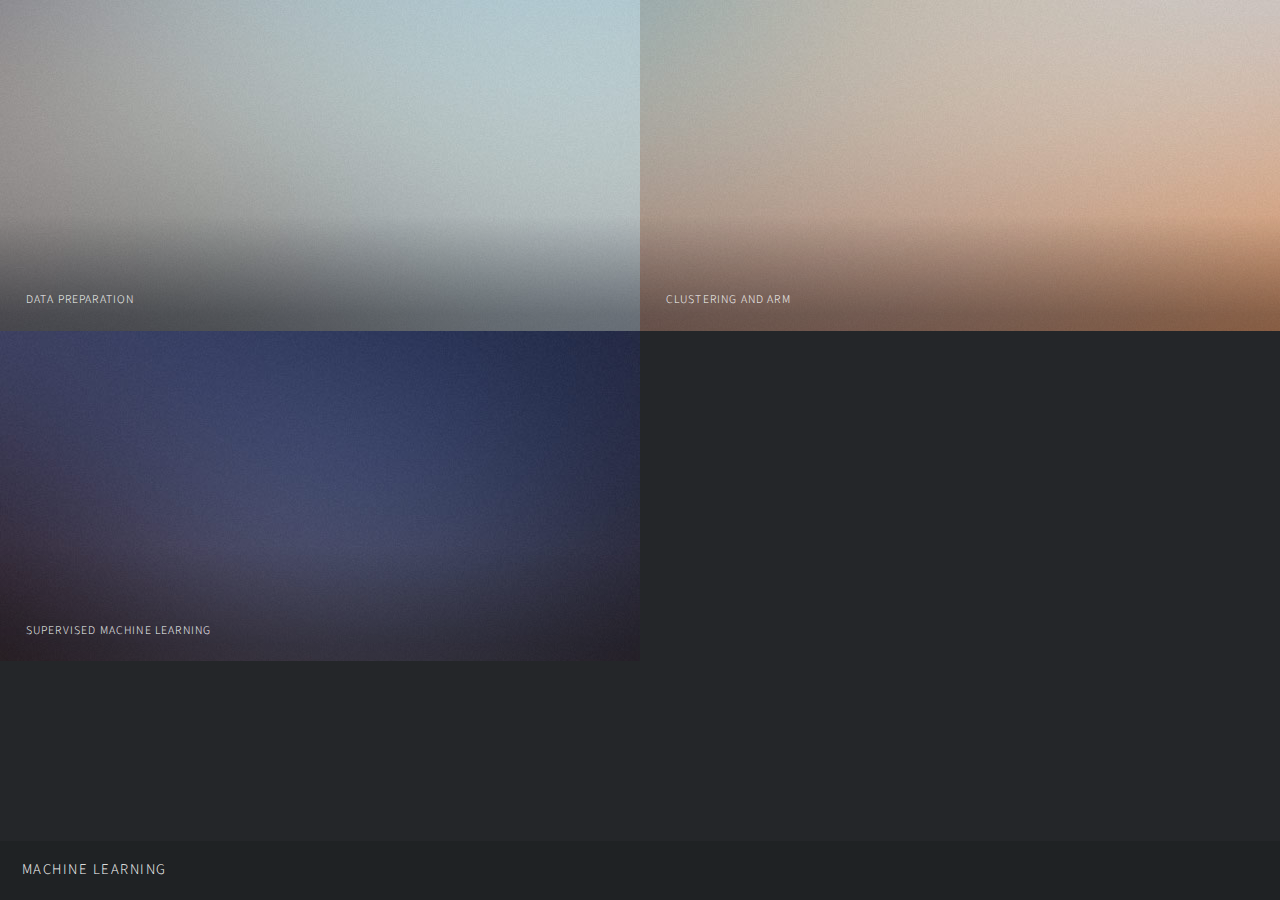
<file: index.html>
<!DOCTYPE HTML>
<!--
	Multiverse by HTML5 UP
	html5up.net | @ajlkn
	Free for personal and commercial use under the CCA 3.0 license (html5up.net/license)
-->
<html>
	<head>
		<title>Machine Learning</title>
		<meta charset="utf-8" />
		<meta name="viewport" content="width=device-width, initial-scale=1, user-scalable=no" />
		<link rel="stylesheet" href="assets/css/main.css" />
		<noscript><link rel="stylesheet" href="assets/css/noscript.css" /></noscript>
	</head>
	<body class="is-preload">

		<!-- Wrapper -->
			<div id="wrapper">

				<!-- Header -->
					<header id="header">
						<h1><a href="index.html"><strong>Machine Learning</strong></a></h1>
					</header>

				<!-- Main -->
					<div id="main">
						<article class="thumb">
							<a href="module.html"><img src="images/fulls/06.jpg" alt="" /></a>
							<h2>Data Preparation</h2>
						</article>
						<article class="thumb">
							<a href="module2.html"><img src="images/fulls/02.jpg" alt="" /></a>
							<h2>Clustering and ARM</h2>
							<p>Nunc blandit nisi ligula magna sodales lectus elementum non. Integer id venenatis velit.</p>
						</article>
						<article class="thumb">
							<a href="module3.html"><img src="images/fulls/03.jpg" alt="" /></a>
							<h2>Supervised Machine Learning</h2>
							<p>Nunc blandit nisi ligula magna sodales lectus elementum non. Integer id venenatis velit.</p>
						</article>
						
						
										
					</div>

				<!-- Footer -->
					<footer id="footer" class="panel">
						<div class="inner split">
							<div>
								<section>
									<h2>Magna feugiat sed adipiscing</h2>
									<p>Nulla consequat, ex ut suscipit rutrum, mi dolor tincidunt erat, et scelerisque turpis ipsum eget quis orci mattis aliquet. Maecenas fringilla et ante at lorem et ipsum. Dolor nulla eu bibendum sapien. Donec non pharetra dui. Nulla consequat, ex ut suscipit rutrum, mi dolor tincidunt erat, et scelerisque turpis ipsum.</p>
								</section>
								<section>
									<h2>Follow me on ...</h2>
									<ul class="icons">
										<li><a href="#" class="icon brands fa-twitter"><span class="label">Twitter</span></a></li>
										<li><a href="#" class="icon brands fa-facebook-f"><span class="label">Facebook</span></a></li>
										<li><a href="#" class="icon brands fa-instagram"><span class="label">Instagram</span></a></li>
										<li><a href="#" class="icon brands fa-github"><span class="label">GitHub</span></a></li>
										<li><a href="#" class="icon brands fa-dribbble"><span class="label">Dribbble</span></a></li>
										<li><a href="#" class="icon brands fa-linkedin-in"><span class="label">LinkedIn</span></a></li>
									</ul>
								</section>
								<p class="copyright">
									&copy; Unttled. Design: <a href="http://html5up.net">HTML5 UP</a>.
								</p>
							</div>
							<div>
								<section>
									<h2>Get in touch</h2>
									<form method="post" action="#">
										<div class="fields">
											<div class="field half">
												<input type="text" name="name" id="name" placeholder="Name" />
											</div>
											<div class="field half">
												<input type="text" name="email" id="email" placeholder="Email" />
											</div>
											<div class="field">
												<textarea name="message" id="message" rows="4" placeholder="Message"></textarea>
											</div>
										</div>
										<ul class="actions">
											<li><input type="submit" value="Send" class="primary" /></li>
											<li><input type="reset" value="Reset" /></li>
										</ul>
									</form>
								</section>
							</div>
						</div>
					</footer>

			</div>

		<!-- Scripts -->
			<script src="assets/js/jquery.min.js"></script>
			<script src="assets/js/jquery.poptrox.min.js"></script>
			<script src="assets/js/browser.min.js"></script>
			<script src="assets/js/breakpoints.min.js"></script>
			<script src="assets/js/util.js"></script>
			<script src="assets/js/main.js"></script>

	</body>
</html>
</file>
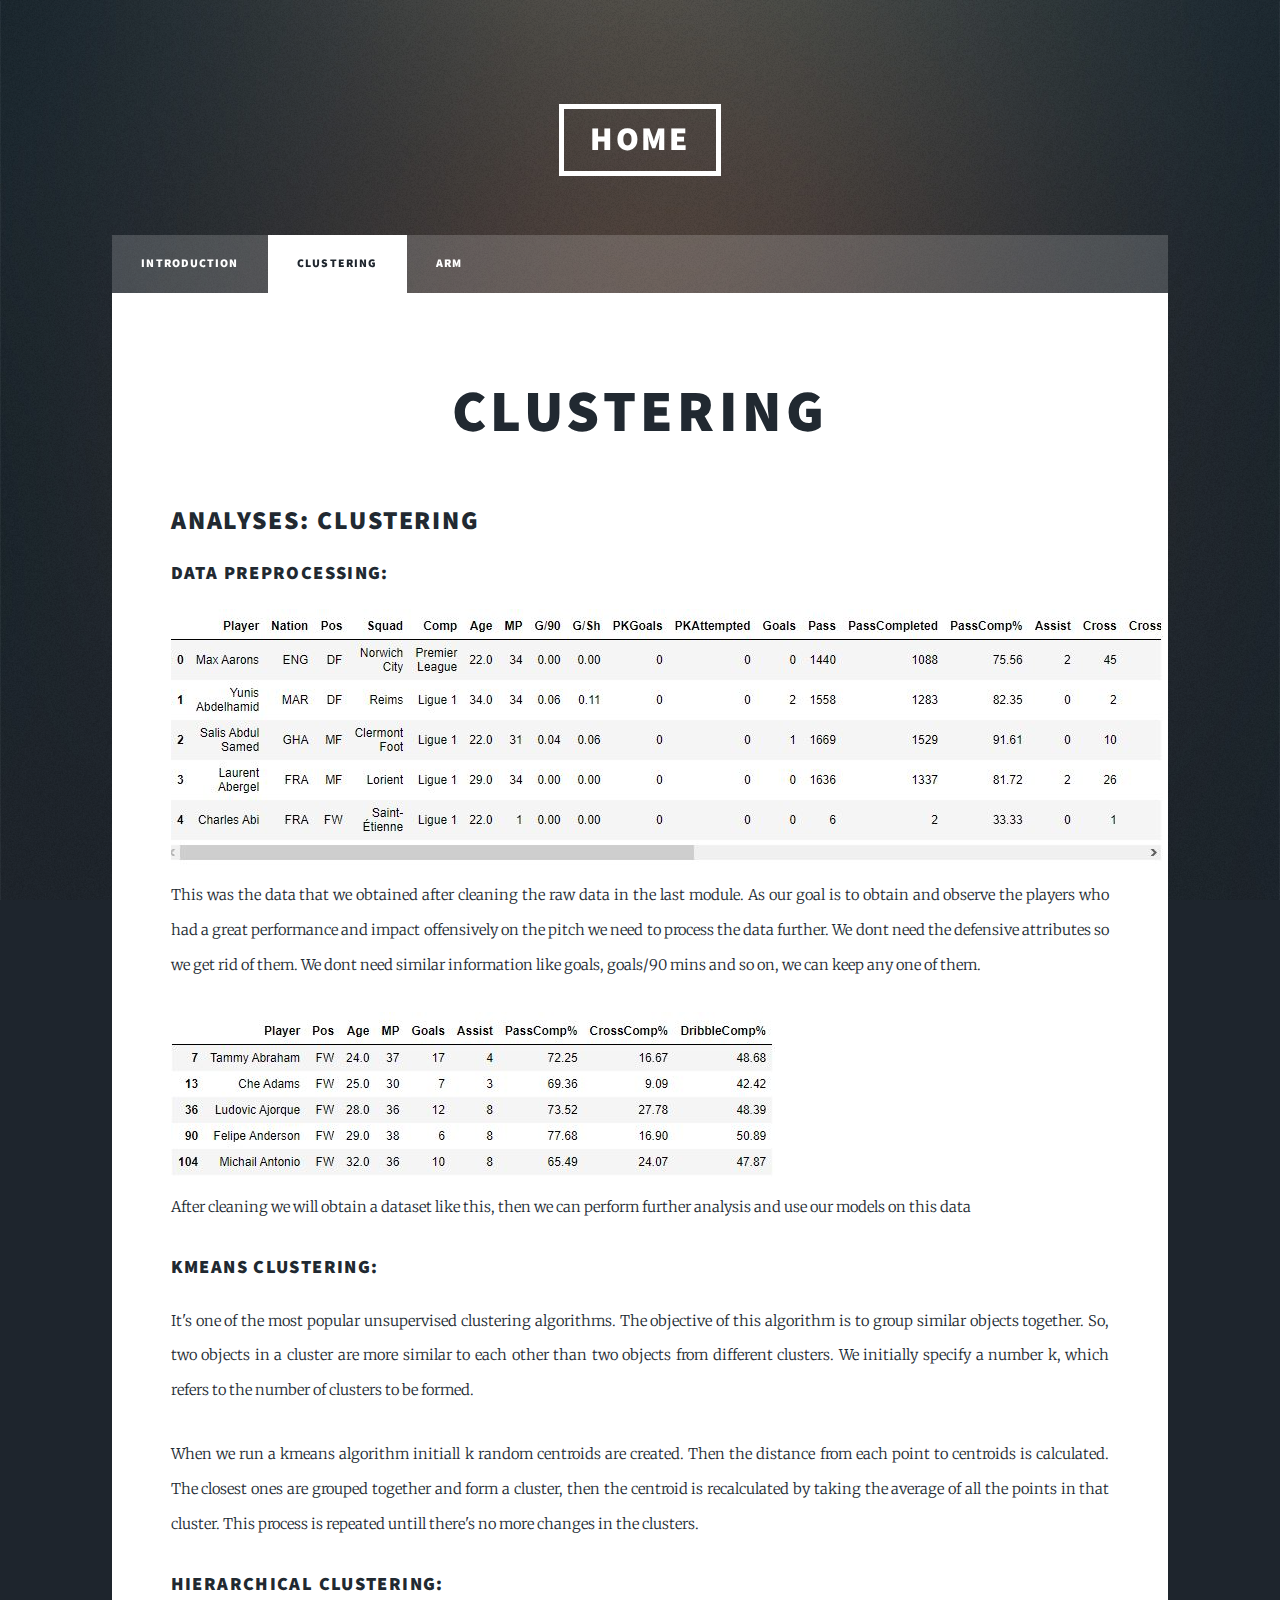
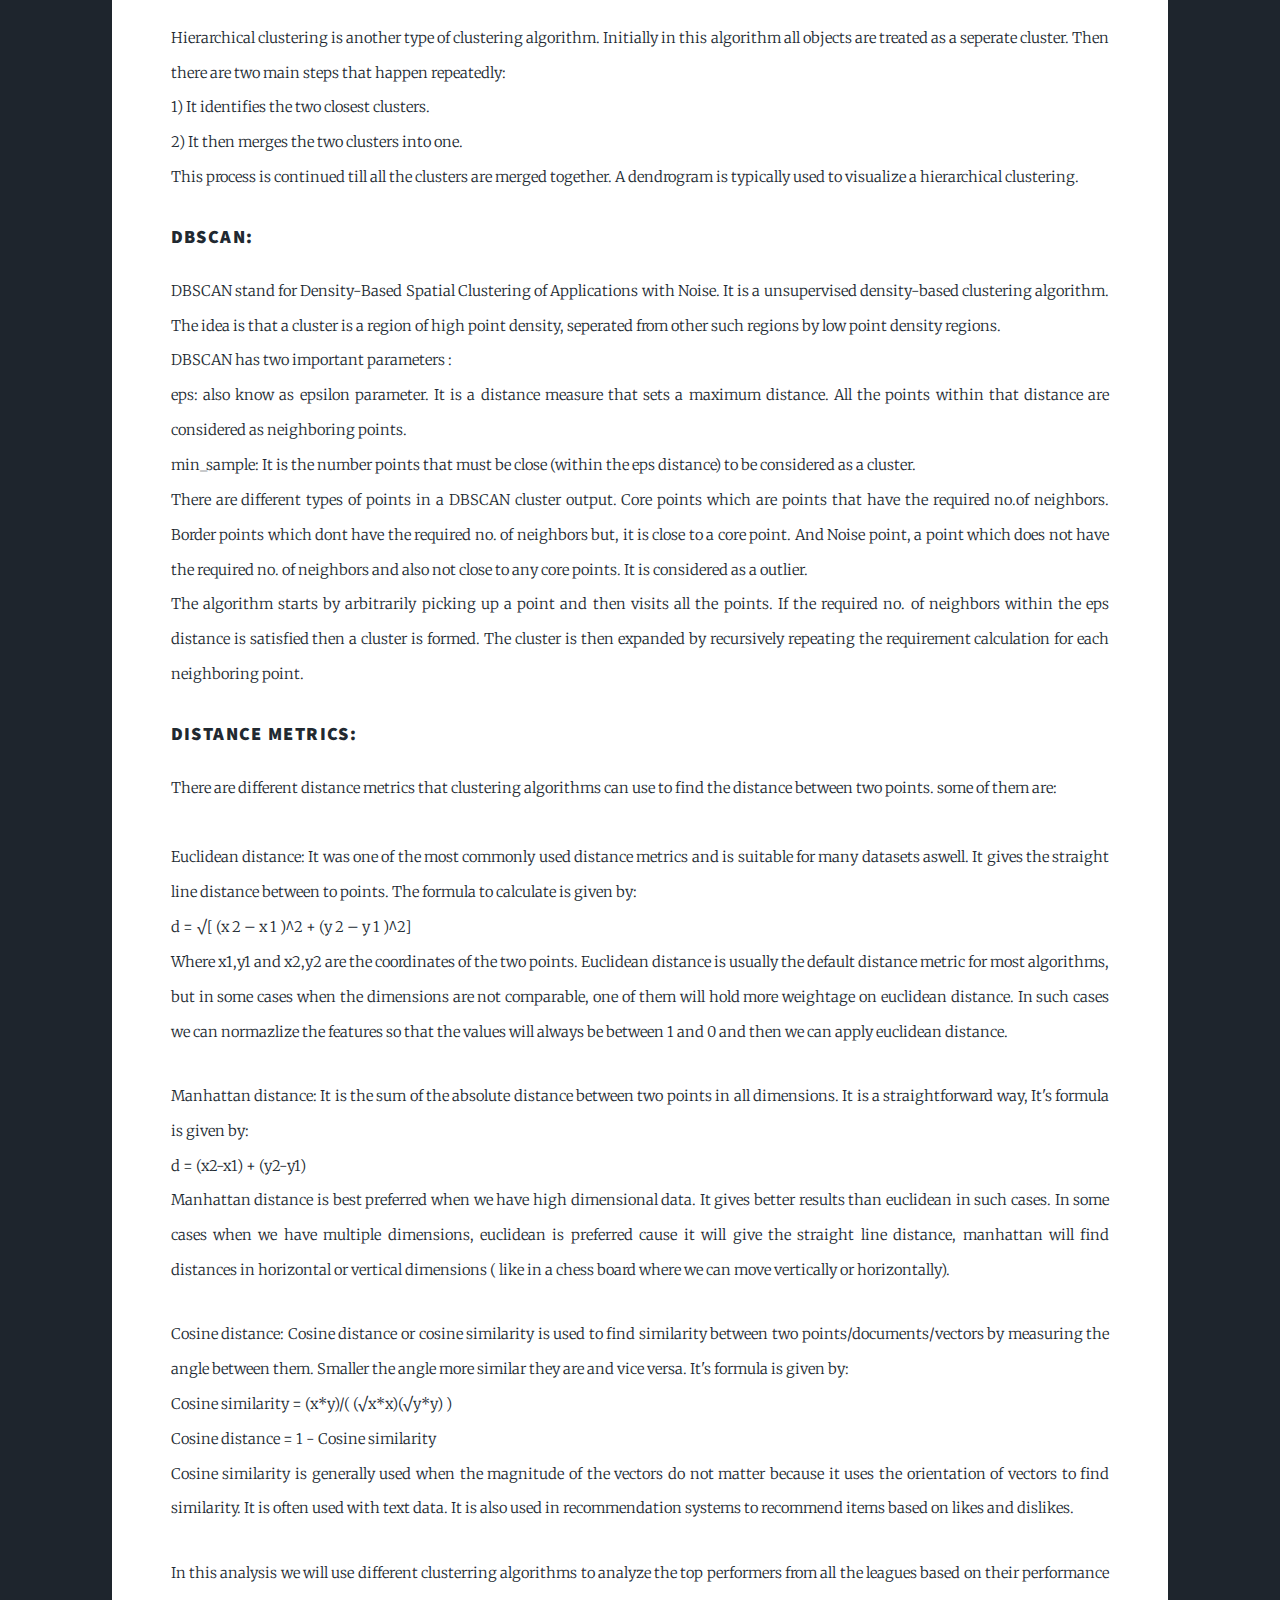
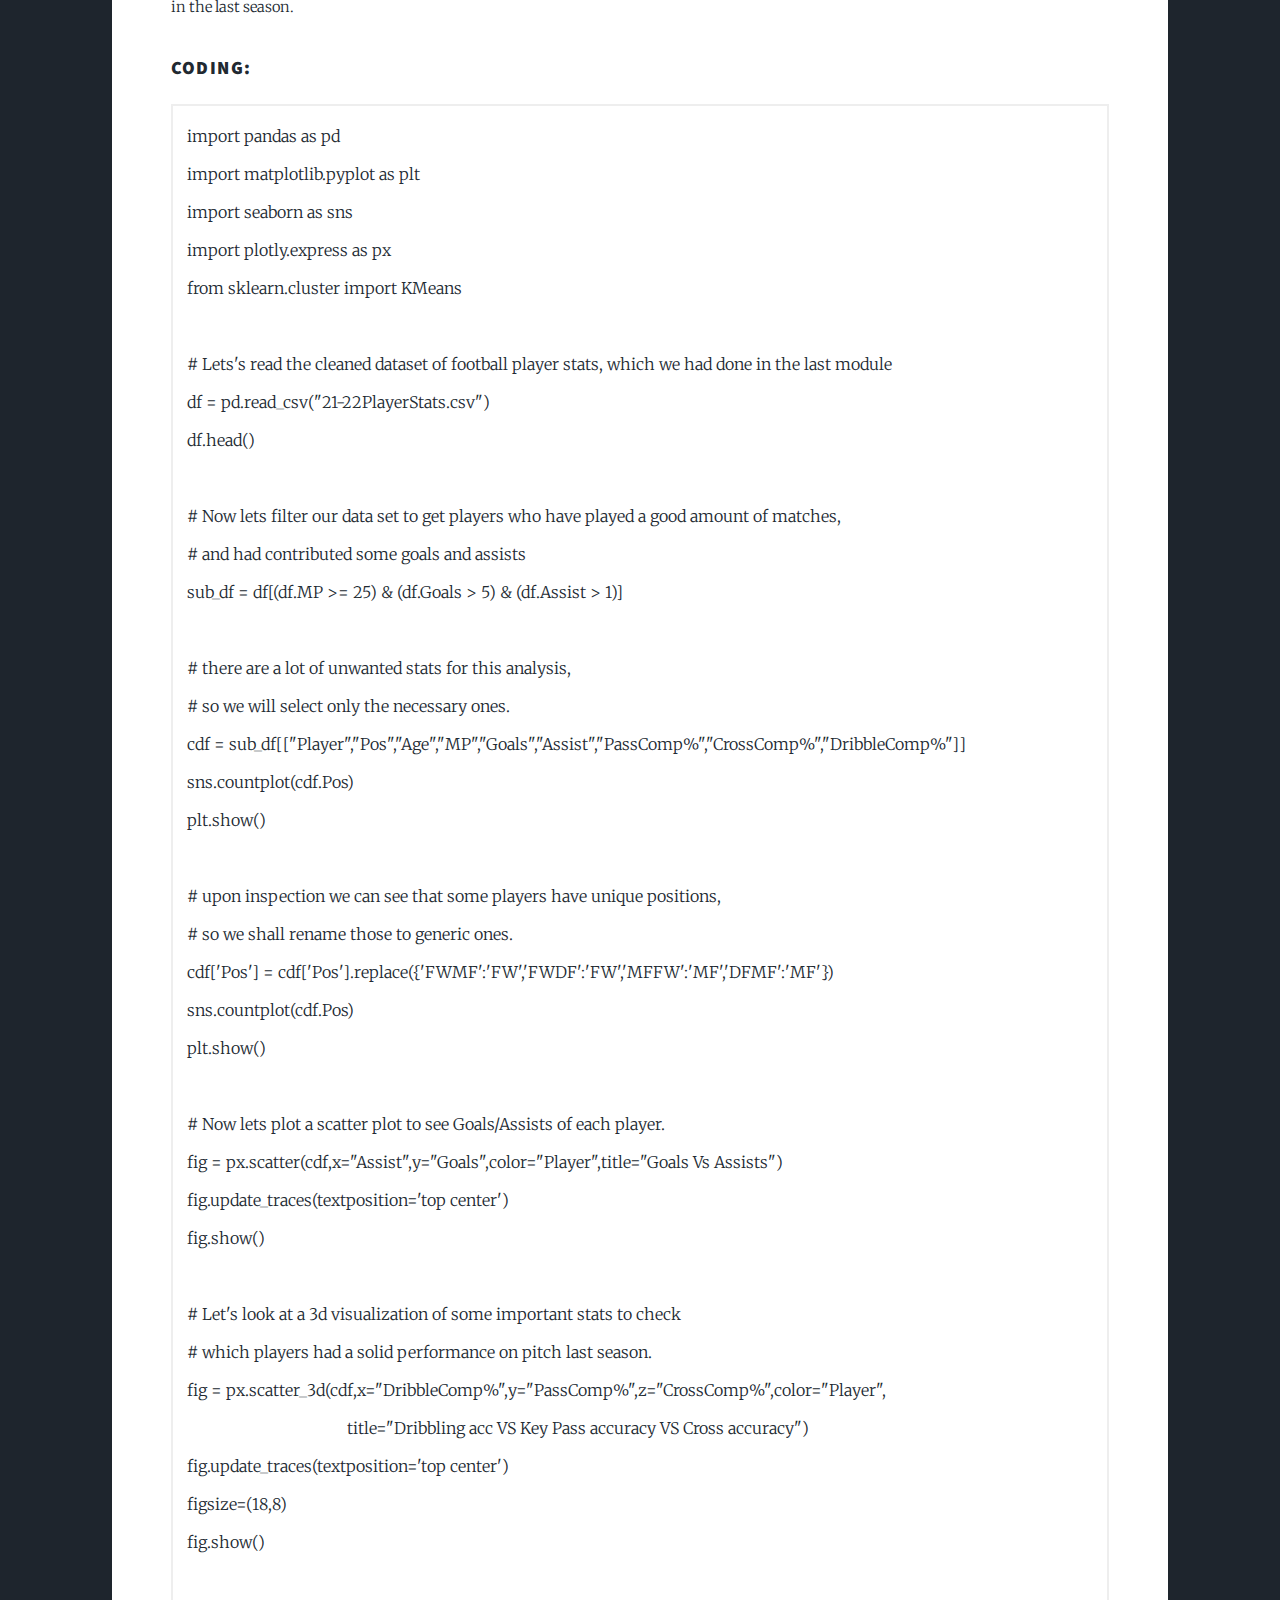
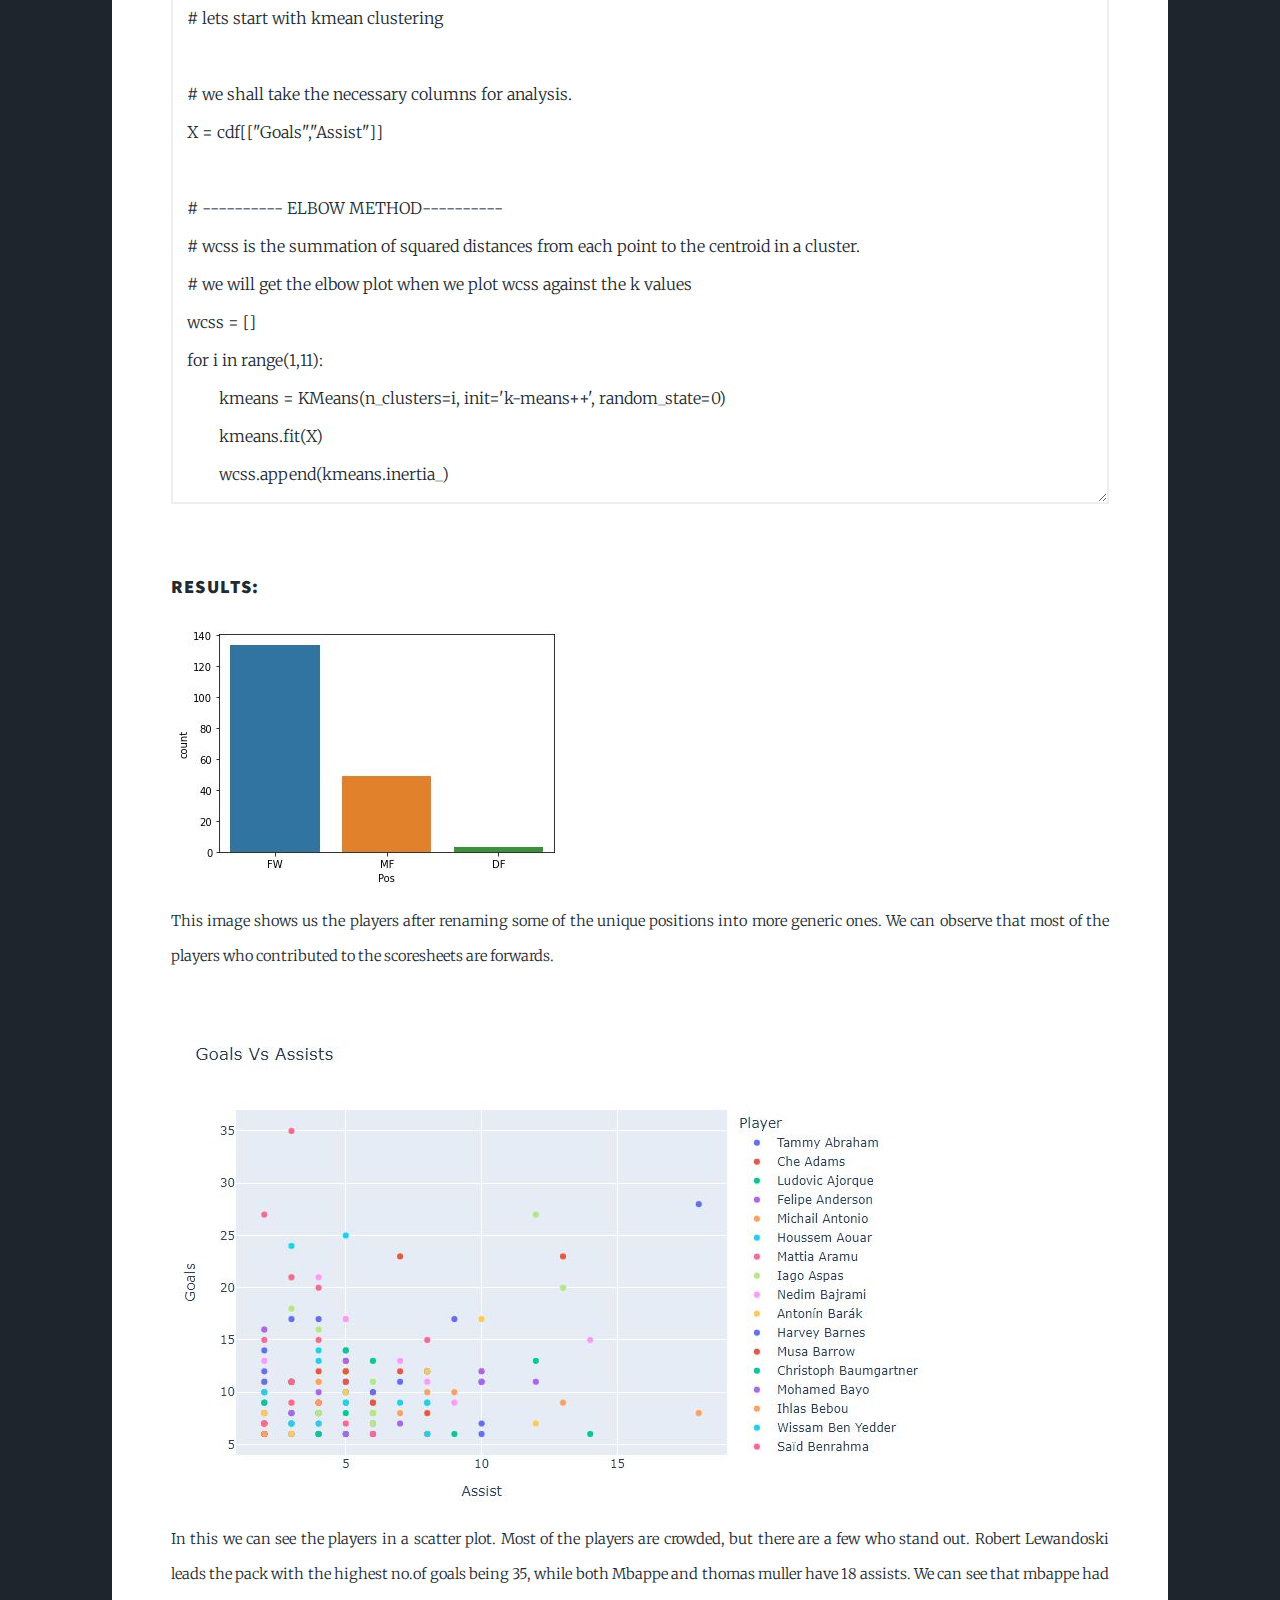
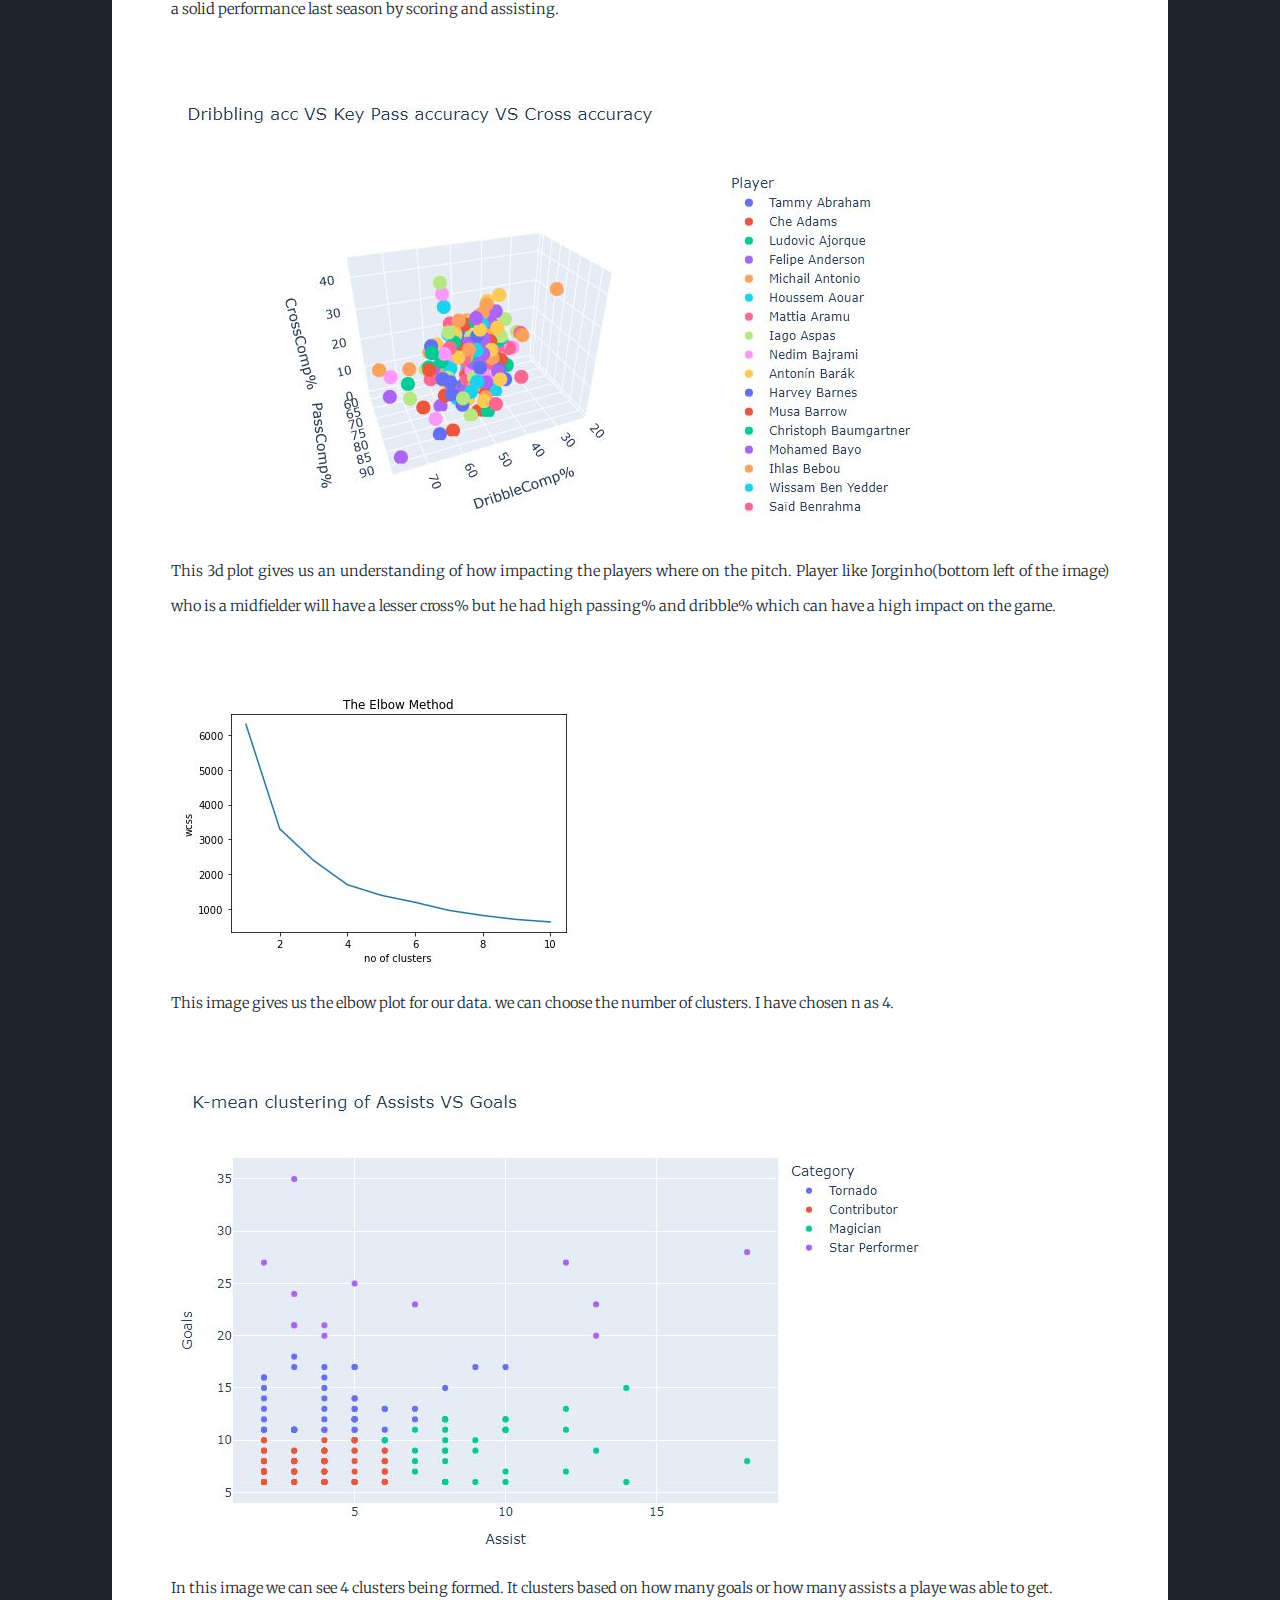
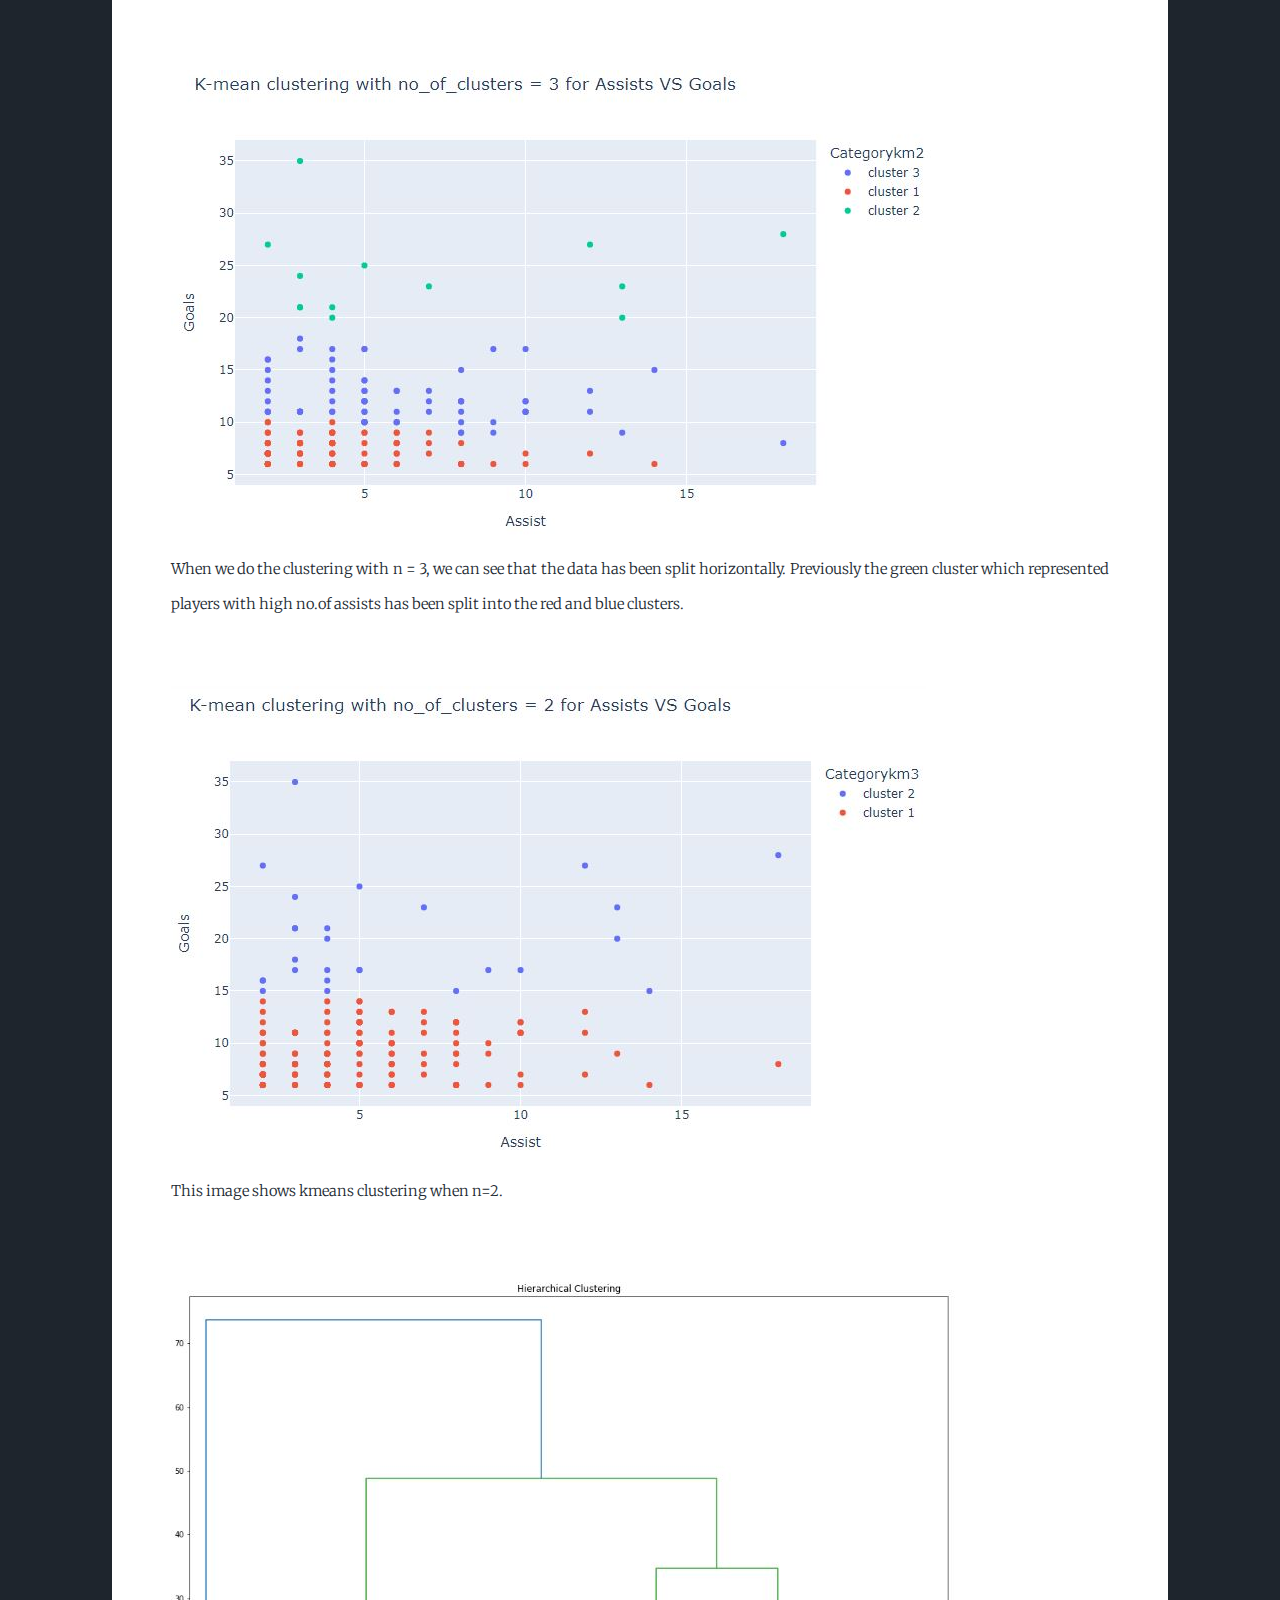
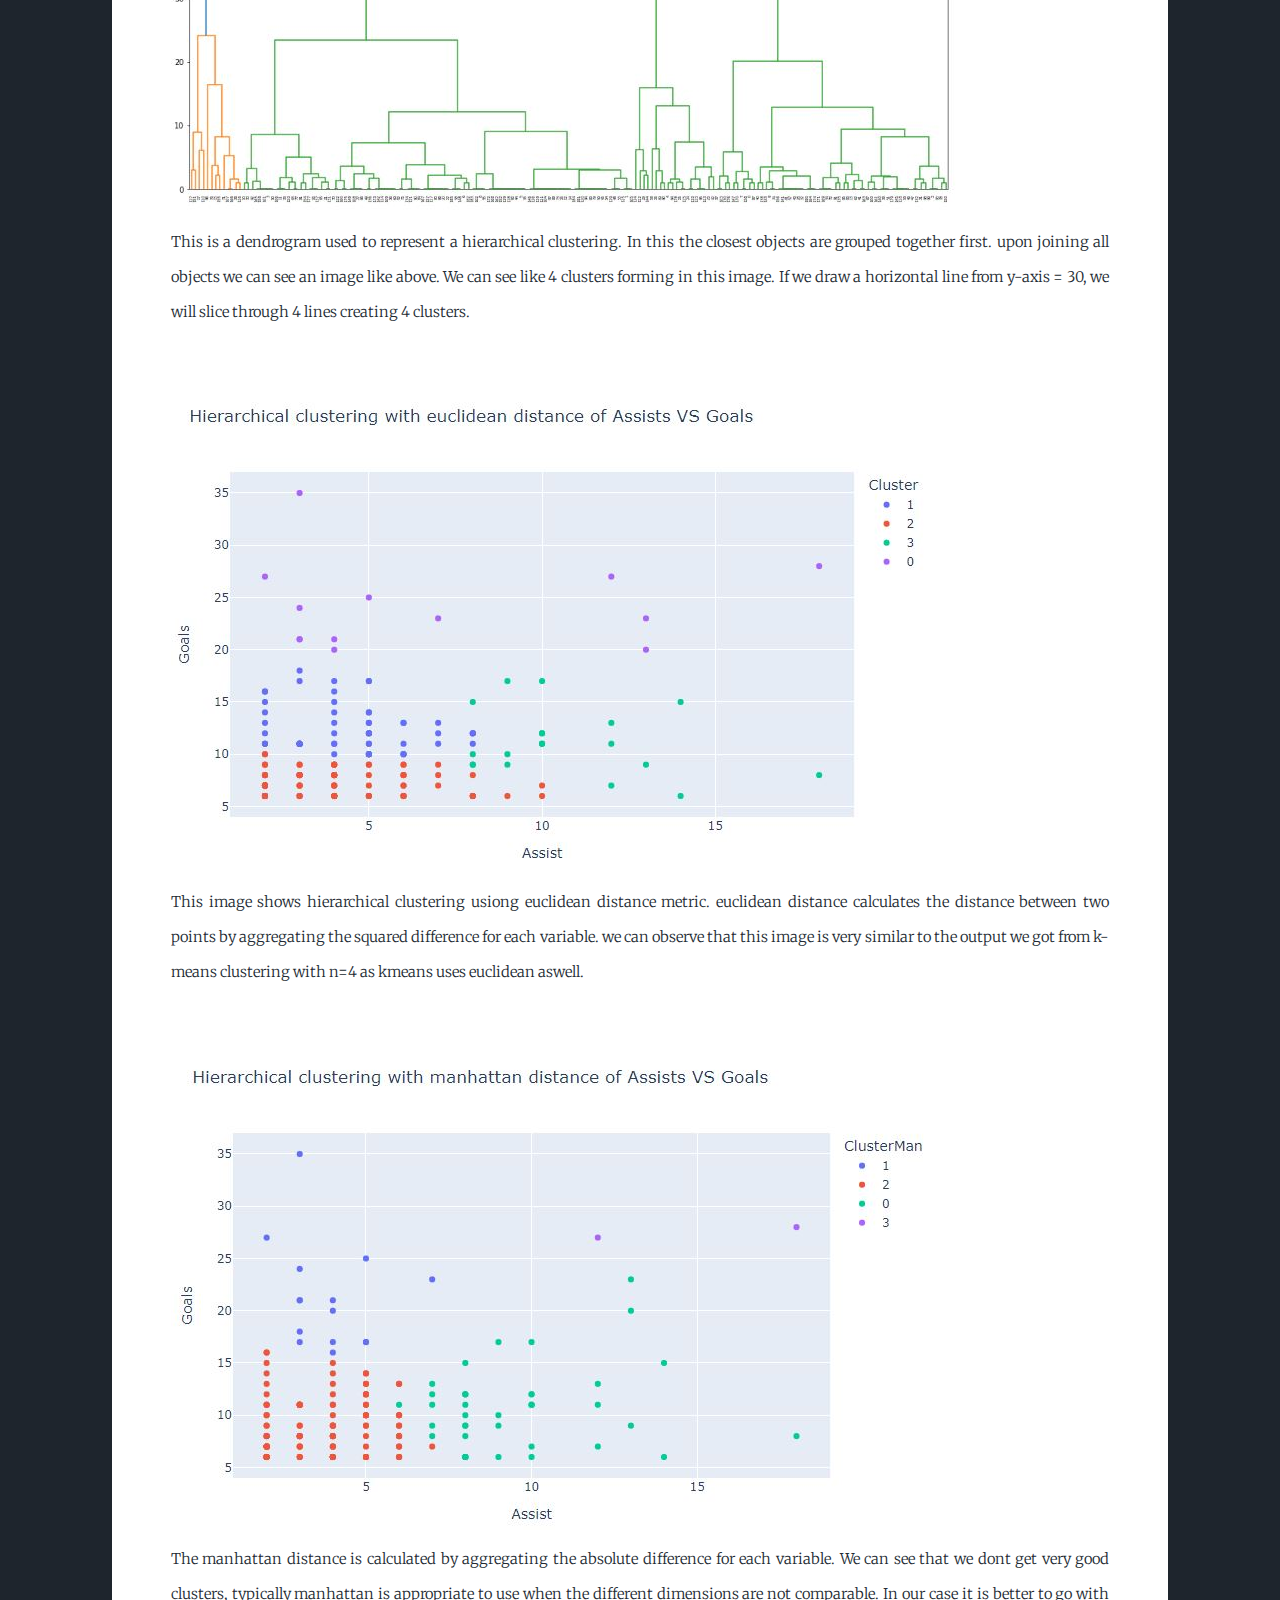
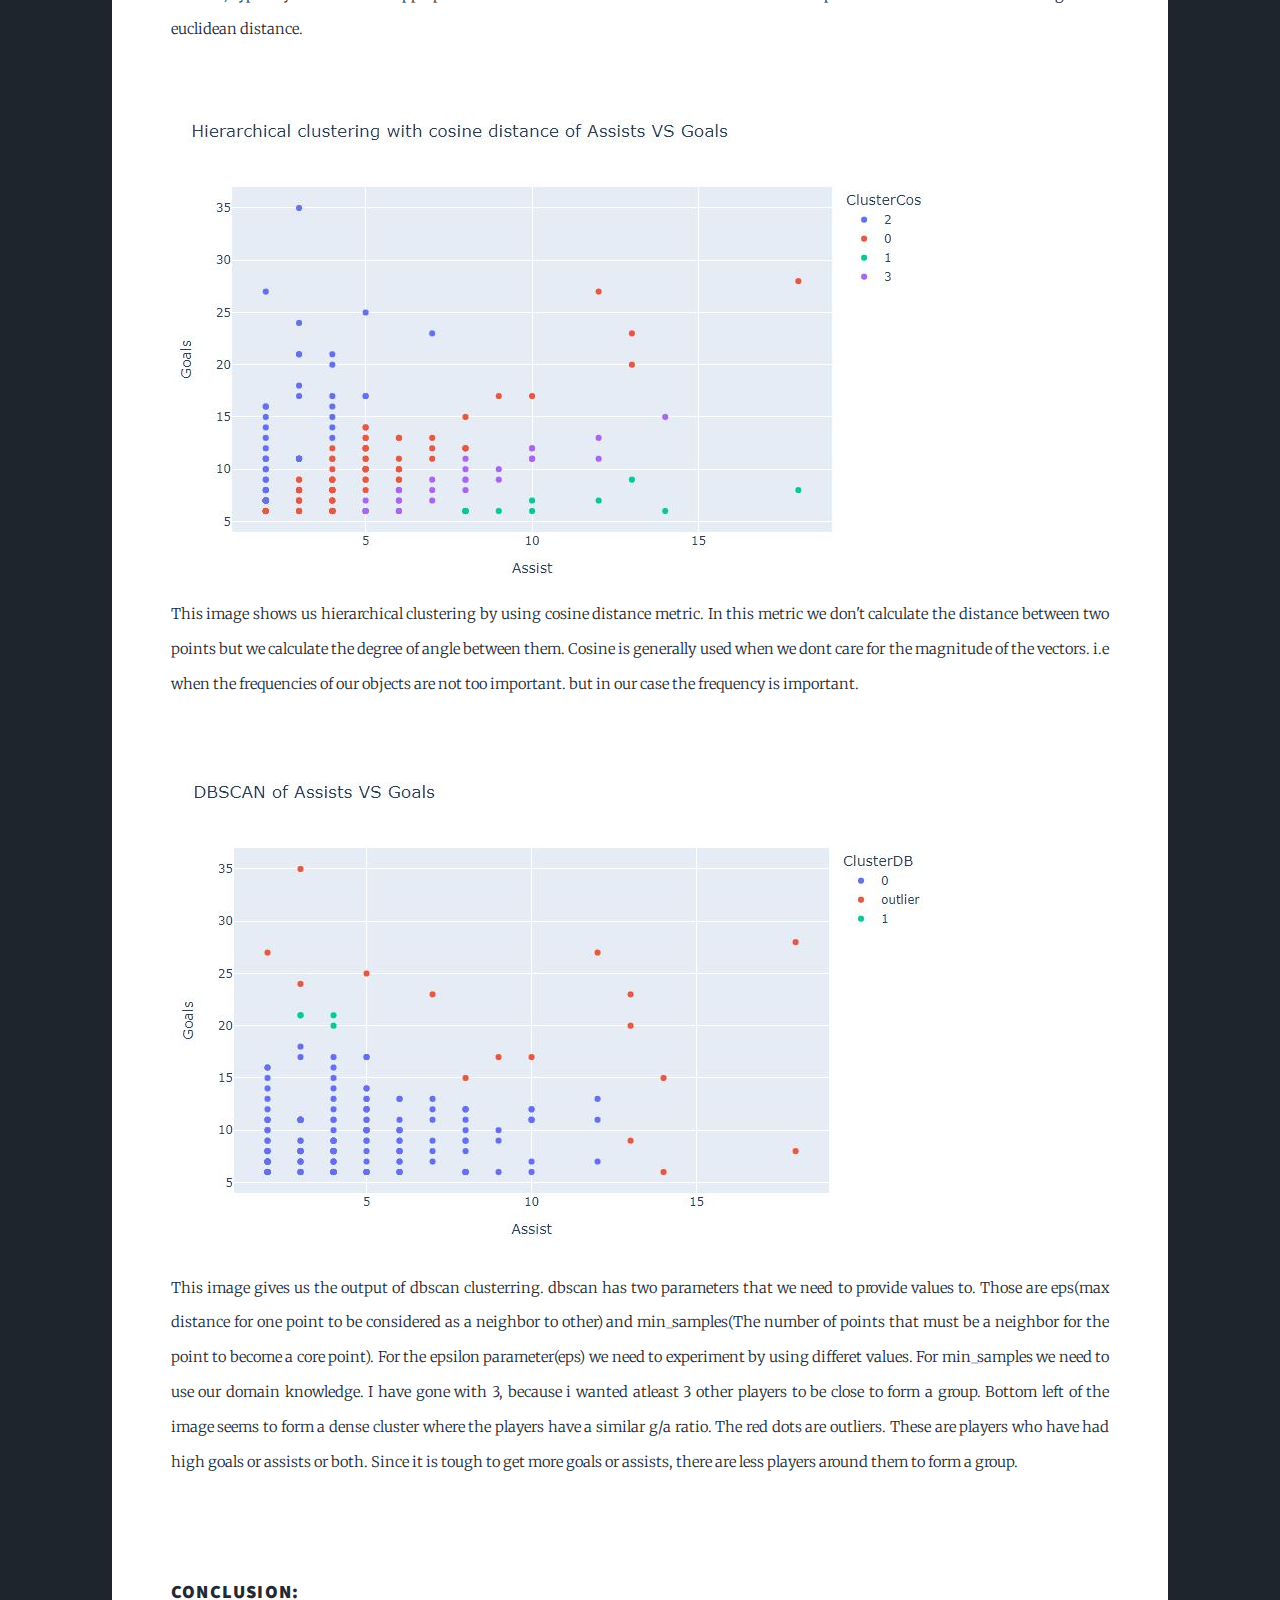
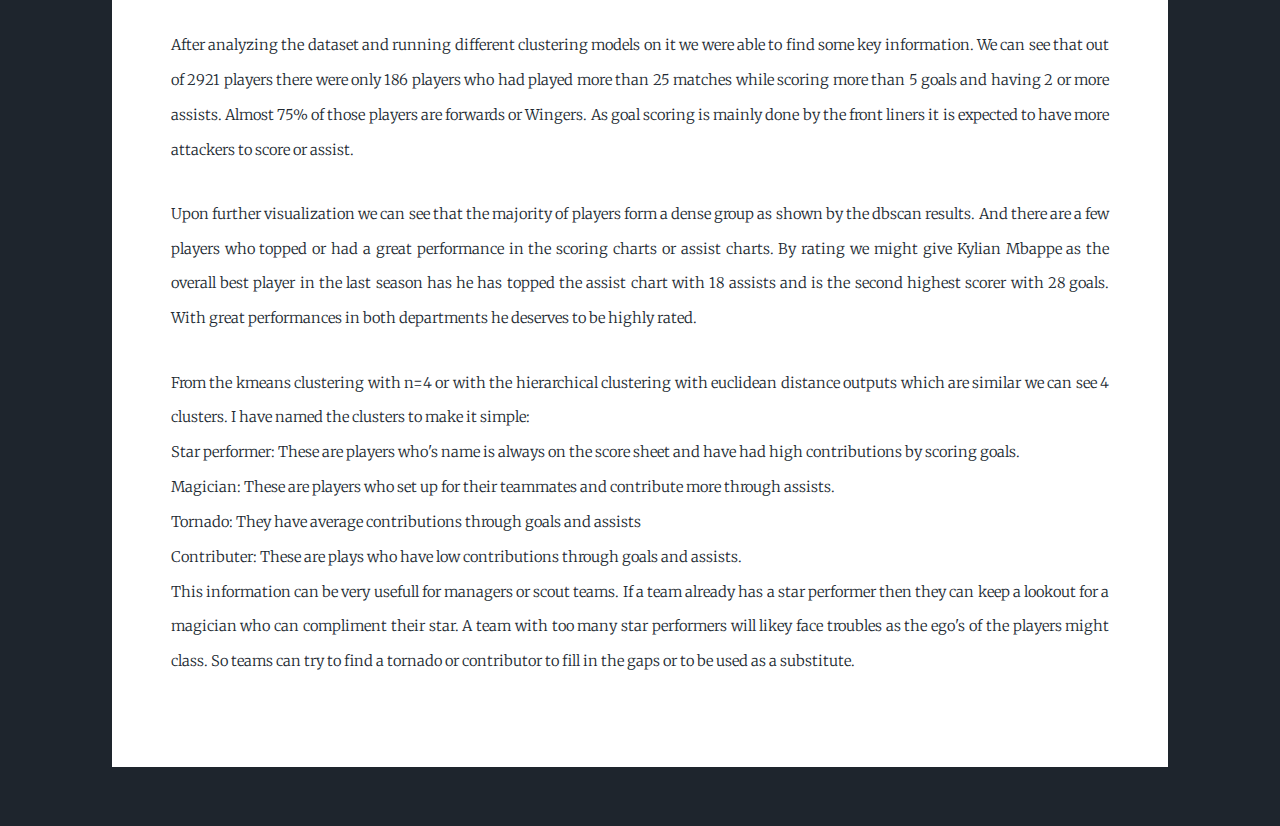
<file: generic.html>
<!DOCTYPE HTML>
<!--
	Massively by HTML5 UP
	html5up.net | @ajlkn
	Free for personal and commercial use under the CCA 3.0 license (html5up.net/license)
-->
<html>
	<head>
		<title>Clustering</title>
		<meta charset="utf-8" />
		<meta name="viewport" content="width=device-width, initial-scale=1, user-scalable=no" />
		<link rel="stylesheet" href="assets/css/main2.css" />
		<noscript><link rel="stylesheet" href="assets/css/noscript2.css" /></noscript>
	</head>
	<body class="is-preload">

		<!-- Wrapper -->
			<div id="wrapper">

				<!-- Header -->
					<header id="header">
						<a href="index.html" class="logo">Home</a>
						
					</header>

				<!-- Nav -->
					<nav id="nav">
						<ul class="links">
							<li><a href="module2.html">Introduction</a></li>
							<li class="active"><a href="generic.html">Clustering</a></li>
							<li><a href="generic2.html">ARM</a></li>
							
						</ul>
						
					</nav>

				<!-- Main -->
					<div id="main">

						<!-- Post -->
							<section class="post">
								<header class="major">
									
									<h2>Clustering</h2>
								</header>
								<h2>analyses: Clustering</h2>
								<h3>Data preprocessing:</h3>
								<img src="images/2021-22CleanData.JPG" >
								<p>This was the data that we obtained after cleaning the raw data in the last module. As our goal is to obtain and observe the players who had a great performance and impact offensively on the pitch we need to process the data further. We dont need the defensive attributes so we get rid of them. We dont need similar information like goals, goals/90 mins and so on, we can keep any one of them.</p>
								<img src="images/fClust.JPG" >
								<p>After cleaning we will obtain a dataset like this, then we can perform further analysis and use our models on this data</p>
								<h3>Kmeans Clustering:</h3>
								<p>It's one of the most popular unsupervised clustering algorithms. The objective of this algorithm is to group similar objects together. So, two objects in a cluster are more similar to each other than two objects from different clusters. We initially specify a number k, which refers to the number of clusters to be formed.</p>
								<p>When we run a kmeans algorithm initiall k random centroids are created. Then the distance from each point to centroids is calculated. The closest ones are grouped together and form a cluster, then the centroid is recalculated by taking the average of all the points in that cluster. This process is repeated untill there's no more changes in the clusters.</p>
								<h3>Hierarchical clustering:</h3>
								<p>Hierarchical clustering is another type of clustering algorithm. Initially in this algorithm all objects are treated as a seperate cluster. Then there are two main steps that happen repeatedly:</br>1) It identifies the two closest clusters. </br>2) It then merges the two clusters into one.</br>This process is continued till all the clusters are merged together. A dendrogram is typically used to visualize a hierarchical clustering.</p>
								<h3>DBSCAN:</h3>						
								<p>DBSCAN stand for Density-Based Spatial Clustering of Applications with Noise. It is a unsupervised density-based clustering algorithm. The idea is that a cluster is a region of high point density, seperated from other such regions by low point density regions.</br>DBSCAN has two important parameters :</br>eps: also know as epsilon parameter. It is a distance measure that sets a maximum distance. All the points within that distance are considered as neighboring points.</br>min_sample: It is the number points that must be close (within the eps distance) to be considered as a cluster.</br>There are different types of points in a DBSCAN cluster output. Core points which are points that have the required no.of neighbors. Border points which dont have the required no. of neighbors but, it is close to a core point. And Noise point, a point which does not have the required no. of neighbors and also not close to any core points. It is considered as a outlier.</br>The algorithm starts by arbitrarily picking up a point and then visits all the points. If the required no. of neighbors within the eps distance is satisfied then a cluster is formed. The cluster is then expanded by recursively repeating the requirement calculation for each neighboring point. </p>
								<h3>Distance metrics:</h3>
								<p>There are different distance metrics that clustering algorithms can use to find the distance between two points. some of them are:</br></br>Euclidean distance: It was one of the most commonly used distance metrics and is suitable for many datasets aswell. It gives the straight line distance between to points. The formula to calculate is given by:</br> d = √[ (x
									2
									 – x
									1
									)^2 + (y
									2
									 – y
									1
									)^2]</br>Where x1,y1 and x2,y2 are the coordinates of the two points. Euclidean distance is usually the default distance metric for most algorithms, but in some cases when the dimensions are not comparable, one of them will hold more weightage on euclidean distance. In such cases we can normazlize the features so that the values will always be between 1 and 0 and then we can apply euclidean distance. </p>
								<p>Manhattan distance: It is the sum of the absolute distance between two points in all dimensions. It is a straightforward way, It's formula is given by:</br>d = (x2-x1) + (y2-y1)</br>Manhattan distance is best preferred when we have high dimensional data. It gives better results than euclidean in such cases. In some cases when we have multiple dimensions, euclidean is preferred cause it will give the straight line distance, manhattan will find distances in horizontal or vertical dimensions ( like in a chess board where we can move vertically or horizontally). </p>
								<p>Cosine distance: Cosine distance or cosine similarity is used to find similarity between two points/documents/vectors by measuring the angle between them. Smaller the angle more similar they are and vice versa. It's formula is given by: </br>Cosine similarity = (x*y)/( (√x*x)(√y*y) )</br>Cosine distance = 1 - Cosine similarity</br>Cosine similarity is generally used when the magnitude of the vectors do not matter because it uses the orientation of vectors to find similarity. It is often used with text data. It is also used in recommendation systems to recommend items based on likes and dislikes.  </p>
								<p>In this analysis we will use different clusterring algorithms to analyze the top performers from all the leagues based on their performance in the last season.</p>
								<h3>Coding:</h3>
								<textarea id="code" name="w3review" readonly="readonly" style="text-align:left ; font-size: medium;">
import pandas as pd
import matplotlib.pyplot as plt
import seaborn as sns
import plotly.express as px
from sklearn.cluster import KMeans

# Lets's read the cleaned dataset of football player stats, which we had done in the last module
df = pd.read_csv("21-22PlayerStats.csv")
df.head()

# Now lets filter our data set to get players who have played a good amount of matches,
# and had contributed some goals and assists
sub_df = df[(df.MP >= 25) & (df.Goals > 5) & (df.Assist > 1)]

# there are a lot of unwanted stats for this analysis,
# so we will select only the necessary ones.
cdf = sub_df[["Player","Pos","Age","MP","Goals","Assist","PassComp%","CrossComp%","DribbleComp%"]]
sns.countplot(cdf.Pos)
plt.show()

# upon inspection we can see that some players have unique positions,
# so we shall rename those to generic ones.
cdf['Pos'] = cdf['Pos'].replace({'FWMF':'FW','FWDF':'FW','MFFW':'MF','DFMF':'MF'})
sns.countplot(cdf.Pos)
plt.show()

# Now lets plot a scatter plot to see Goals/Assists of each player.
fig = px.scatter(cdf,x="Assist",y="Goals",color="Player",title="Goals Vs Assists")
fig.update_traces(textposition='top center')
fig.show()

# Let's look at a 3d visualization of some important stats to check
# which players had a solid performance on pitch last season.
fig = px.scatter_3d(cdf,x="DribbleComp%",y="PassComp%",z="CrossComp%",color="Player",
					title="Dribbling acc VS Key Pass accuracy VS Cross accuracy")
fig.update_traces(textposition='top center')
figsize=(18,8)
fig.show()

# lets start with kmean clustering

# we shall take the necessary columns for analysis.
X = cdf[["Goals","Assist"]]

# ---------- ELBOW METHOD----------
# wcss is the summation of squared distances from each point to the centroid in a cluster.
# we will get the elbow plot when we plot wcss against the k values
wcss = []
for i in range(1,11):
	kmeans = KMeans(n_clusters=i, init='k-means++', random_state=0)
	kmeans.fit(X)
	wcss.append(kmeans.inertia_)
plt.plot(range(1,11), wcss,)
plt.title('The Elbow Method')
plt.xlabel('no of clusters')
plt.ylabel('wcss')
plt.show()

# Now we shall run kmeans with number of clusters = 4 and plot the output
kmeansmodel = KMeans(n_clusters=4 , init='k-means++', random_state=0)
y_kmeans= kmeansmodel.fit_predict(X)
labels = kmeansmodel.labels_
cdf["label"]=labels
cdf.loc[cdf['label'] == 3, 'Category'] = 'Star Performer'
cdf.loc[cdf['label'] == 2, 'Category'] = 'Tornado'
cdf.loc[cdf['label'] == 1, 'Category'] = 'Contributor'
cdf.loc[cdf['label'] == 0, 'Category'] = 'Magician'
fig = px.scatter(cdf,x="Assist",y="Goals",color="Category",title="K-mean clustering of Assists VS Goals")
fig.update_traces(textposition='top center')
fig.show()

# Running kmeans with number of clusters = 3 and plot the output
kmeansmodel2 = KMeans(n_clusters=3 , init='k-means++', random_state=0)
y_kmeans= kmeansmodel2.fit_predict(X)
labels = kmeansmodel2.labels_
cdf["km2label"]=labels
cdf.loc[cdf['km2label'] == 2, 'Categorykm2'] = 'cluster 3'
cdf.loc[cdf['km2label'] == 1, 'Categorykm2'] = 'cluster 2'
cdf.loc[cdf['km2label'] == 0, 'Categorykm2'] = 'cluster 1'
fig = px.scatter(cdf,x="Assist",y="Goals",color="Categorykm2",title="K-mean clustering with no_of_clusters = 3 for Assists VS Goals")
fig.update_traces(textposition='top center')
fig.show()

# Running kmeans with number of clusters = 2 and plot the output
kmeansmodel3 = KMeans(n_clusters=2 , init='k-means++', random_state=0)
y_kmeans= kmeansmodel3.fit_predict(X)
labels = kmeansmodel3.labels_
cdf["km3label"]=labels
cdf.loc[cdf['km3label'] == 1, 'Categorykm3'] = 'cluster 2'
cdf.loc[cdf['km3label'] == 0, 'Categorykm3'] = 'cluster 1'
fig = px.scatter(cdf,x="Assist",y="Goals",color="Categorykm3",title="K-mean clustering with no_of_clusters = 2 for Assists VS Goals")
fig.update_traces(textposition='top center')
fig.show()

#importing libraries for hierarchical clustering

from sklearn.cluster import AgglomerativeClustering
from sklearn import preprocessing 
import scipy.cluster.hierarchy as sch
import scipy.cluster.hierarchy as hc
from scipy.cluster.hierarchy import linkage
from scipy.cluster.hierarchy import ward, dendrogram

# lets visualize the data using dendogram. 
plt.figure(figsize =(30, 18))
plt.title('Hierarchical Clustering')
dendro = hc.dendrogram((hc.linkage(X, method ='ward')))

# Hierarchical clustering using euclidean distance metric
MyHC = AgglomerativeClustering(n_clusters=4, affinity='euclidean', linkage='ward')
FIT=MyHC.fit(X)
HC_labels = MyHC.labels_
print(HC_labels)
# plotting the results
cdf["labeleuc"]=HC_labels
cdf.loc[cdf['labeleuc'] == 3, 'Cluster'] = '3'
cdf.loc[cdf['labeleuc'] == 2, 'Cluster'] = '2'
cdf.loc[cdf['labeleuc'] == 1, 'Cluster'] = '1'
cdf.loc[cdf['labeleuc'] == 0, 'Cluster'] = '0'
fig = px.scatter(cdf,x="Assist",y="Goals",color="Cluster",title="Hierarchical clustering with euclidean distance of Assists VS Goals")
fig.update_traces(textposition='top center')
fig.show()

# Hierarchical clustering using manhattan distance metric
ManH = AgglomerativeClustering(n_clusters=4, affinity='manhattan', linkage='complete')
FIT=ManH.fit(X)
MH_labels = ManH.labels_
print(MH_labels)
# plotting the results
cdf["labelman"]=MH_labels
cdf.loc[cdf['labelman'] == 3, 'ClusterMan'] = '3'
cdf.loc[cdf['labelman'] == 2, 'ClusterMan'] = '2'
cdf.loc[cdf['labelman'] == 1, 'ClusterMan'] = '1'
cdf.loc[cdf['labelman'] == 0, 'ClusterMan'] = '0'
fig = px.scatter(cdf,x="Assist",y="Goals",color="ClusterMan",title="Hierarchical clustering with manhattan distance of Assists VS Goals")
fig.update_traces(textposition='top center')
fig.show()

# Hierarchical clustering using cosine distance metric
cosH = AgglomerativeClustering(n_clusters=4, affinity='cosine', linkage='complete')
FIT=cosH.fit(X)
cosH_labels = cosH.labels_
print(cosH_labels)
# plotting the results
cdf["labelcos"]=cosH_labels
cdf.loc[cdf['labelcos'] == 3, 'ClusterCos'] = '3'
cdf.loc[cdf['labelcos'] == 2, 'ClusterCos'] = '2'
cdf.loc[cdf['labelcos'] == 1, 'ClusterCos'] = '1'
cdf.loc[cdf['labelcos'] == 0, 'ClusterCos'] = '0'
fig = px.scatter(cdf,x="Assist",y="Goals",color="ClusterCos",title="Hierarchical clustering with cosine distance of Assists VS Goals")
fig.update_traces(textposition='top center')
fig.show()

# importing libraries for DBSCAN clustering
from sklearn.cluster import DBSCAN

# DBSCAN clustering
dfDBSCAN = DBSCAN(eps=2,min_samples=3,metric='euclidean')
dfDBSCAN.fit_predict(X)
dbscan_label = dfDBSCAN.labels_
print(dbscan_label)

# plotting the results
cdf["labeldb"]=dbscan_label
cdf.loc[cdf['labeldb'] == 0, 'ClusterDB'] = '0'
cdf.loc[cdf['labeldb'] == 2, 'ClusterDB'] = '2'
cdf.loc[cdf['labeldb'] == 1, 'ClusterDB'] = '1'
#cdf.loc[cdf['labeldb'] == 3, 'ClusterDB'] = '3'
cdf.loc[cdf['labeldb'] == -1, 'ClusterDB'] = 'outlier'
fig = px.scatter(cdf,x="Assist",y="Goals",color="ClusterDB",title="DBSCAN of Assists VS Goals")
fig.update_traces(textposition='top center')
fig.show()
								</textarea>
							 	</br></br>
								<h3>Results:</h3>
								<img src="images/positions.JPG" >
								<p>This image shows us the players after renaming some of the unique positions into more generic ones. We can observe that most of the players who contributed to the scoresheets are forwards.</p>
								</br>
								<img src="images/ga.JPG" >
								<p>In this we can see the players in a scatter plot. Most of the players are crowded, but there are a few who stand out. Robert Lewandoski leads the pack with the highest no.of goals being 35, while both Mbappe and thomas muller have 18 assists. We can see that mbappe had a solid performance last season by scoring and assisting. </p>
								</br><img src="images/dkc3d.JPG" >
								<p>This 3d plot gives us an understanding of how impacting the players where on the pitch. Player like Jorginho(bottom left of the image) who is a midfielder will have a lesser cross% but he had high passing% and dribble% which can have a high impact on the game. </p>
								</br>
								<img src="images/elbow.JPG" >
								<p>This image gives us the elbow plot for our data. we can choose the number of clusters. I have chosen n as 4.</p>
								</br>
								<img src="images/km4.JPG" >
								<p>In this image we can see 4 clusters being formed. It clusters based on how many goals or how many assists a playe was able to get.</p>
								</br>
								<img src="images/km3.JPG" >
								<p>When we do the clustering with n = 3, we can see that the data has been split horizontally. Previously the green cluster which represented players with high no.of assists has been split into the red and blue clusters.</p>
								</br>
								<img src="images/km2.JPG" >
								<p>This image shows kmeans clustering when n=2.</p>
								</br>
								<img src="images/dendo.JPG" >
								<p>This is a dendrogram used to represent a hierarchical clustering. In this the closest objects are grouped together first. upon joining all objects we can see an image like above. We can see like 4 clusters forming in this image. If we draw a horizontal line from y-axis = 30, we will slice through 4 lines creating 4 clusters.</p>
								</br>
								<img src="images/hceuc.JPG" >
								<p> This image shows hierarchical clustering usiong euclidean distance metric. euclidean distance calculates the distance between two points by aggregating the squared difference for each variable. we can observe that this image is very similar to the output we got from k-means clustering with n=4 as kmeans uses euclidean aswell.</p>
								</br>
								<img src="images/hcman.JPG" >
								<p> The manhattan distance is calculated by aggregating the absolute difference for each variable. We can see that we dont get very good clusters, typically manhattan is appropriate to use when the different dimensions are not comparable. In our case it is better to go with euclidean  distance.</p>
								</br>
								<img src="images/hccos.JPG" >
								<p>This image shows us hierarchical clustering by using cosine distance metric. In this metric we don't calculate the distance between two points but we calculate the degree of angle between them. Cosine is generally used when we dont care for the magnitude of the vectors. i.e when the frequencies of our objects are not too important. but in our case the frequency is important.</p>
								</br>
								<img src="images/dbscan.JPG" >
								<p>This image gives us the output of dbscan clusterring. dbscan has two parameters that we need to provide values to. Those are eps(max distance for one point to be considered as a neighbor to other) and min_samples(The number of points that must be a neighbor for the point to become a core point). For the epsilon parameter(eps) we need to experiment by using differet values. For min_samples we need to use our domain knowledge. I have gone with 3, because i wanted atleast 3 other players to be close to form a group. Bottom left of the image seems to form a dense cluster where the players have a similar g/a ratio. The red dots are outliers. These are players who have had high goals or assists or both. Since it is tough to get more goals or assists, there are less players around them to form a group. </p>
								</br></br>
								<h3>Conclusion:</h3>
								<p>After analyzing the dataset and running different clustering models on it we were able to find some key information. We can see that out of 2921 players there were only 186 players who had played more than 25 matches while scoring more than 5 goals and having 2 or more assists. Almost 75% of those players are forwards or Wingers. As goal scoring is mainly done by the front liners it is expected to have more attackers to score or assist.</p>
								<p>Upon further visualization we can see that the majority of players form a dense group as shown by the dbscan results. And there are a few players who topped or had a great performance in the scoring charts or assist charts. By rating we might give Kylian Mbappe as the overall best player in the last season has he has topped the assist chart with 18 assists and is the second highest scorer with 28 goals. With great performances in both departments he deserves to be highly rated.</p>
								<p>From the kmeans clustering with n=4 or with the hierarchical clustering with euclidean distance outputs which are similar we can see 4 clusters. I have named the clusters to make it simple:</br>Star performer: These are players who's name is always on the score sheet and have had high contributions by scoring goals.</br>Magician: These are players who set up for their teammates and contribute more through assists.</br>Tornado: They have average contributions through goals and assists</br>Contributer: These are plays who have low contributions through goals and assists.</br>
								This information can be very usefull for managers or scout teams. If a team already has a star performer then they can keep a lookout for a magician who can compliment their star. A team with too many star performers will likey face troubles as the ego's of the players might class. So teams can try to find a tornado or contributor to fill in the gaps or to be used as a substitute.</p>
							</section>

					</div>

				

				<!-- Copyright -->
					<div id="copyright">

					</div>

			</div>

		<!-- Scripts -->
			<script src="assets/js/jquery2.min.js"></script>
			<script src="assets/js/jquery.scrollex2.min.js"></script>
			<script src="assets/js/jquery.scrolly2.min.js"></script>
			<script src="assets/js/browser2.min.js"></script>
			<script src="assets/js/breakpoints2.min.js"></script>
			<script src="assets/js/util2.js"></script>
			<script src="assets/js/main2.js"></script>

	</body>
</html>
</file>
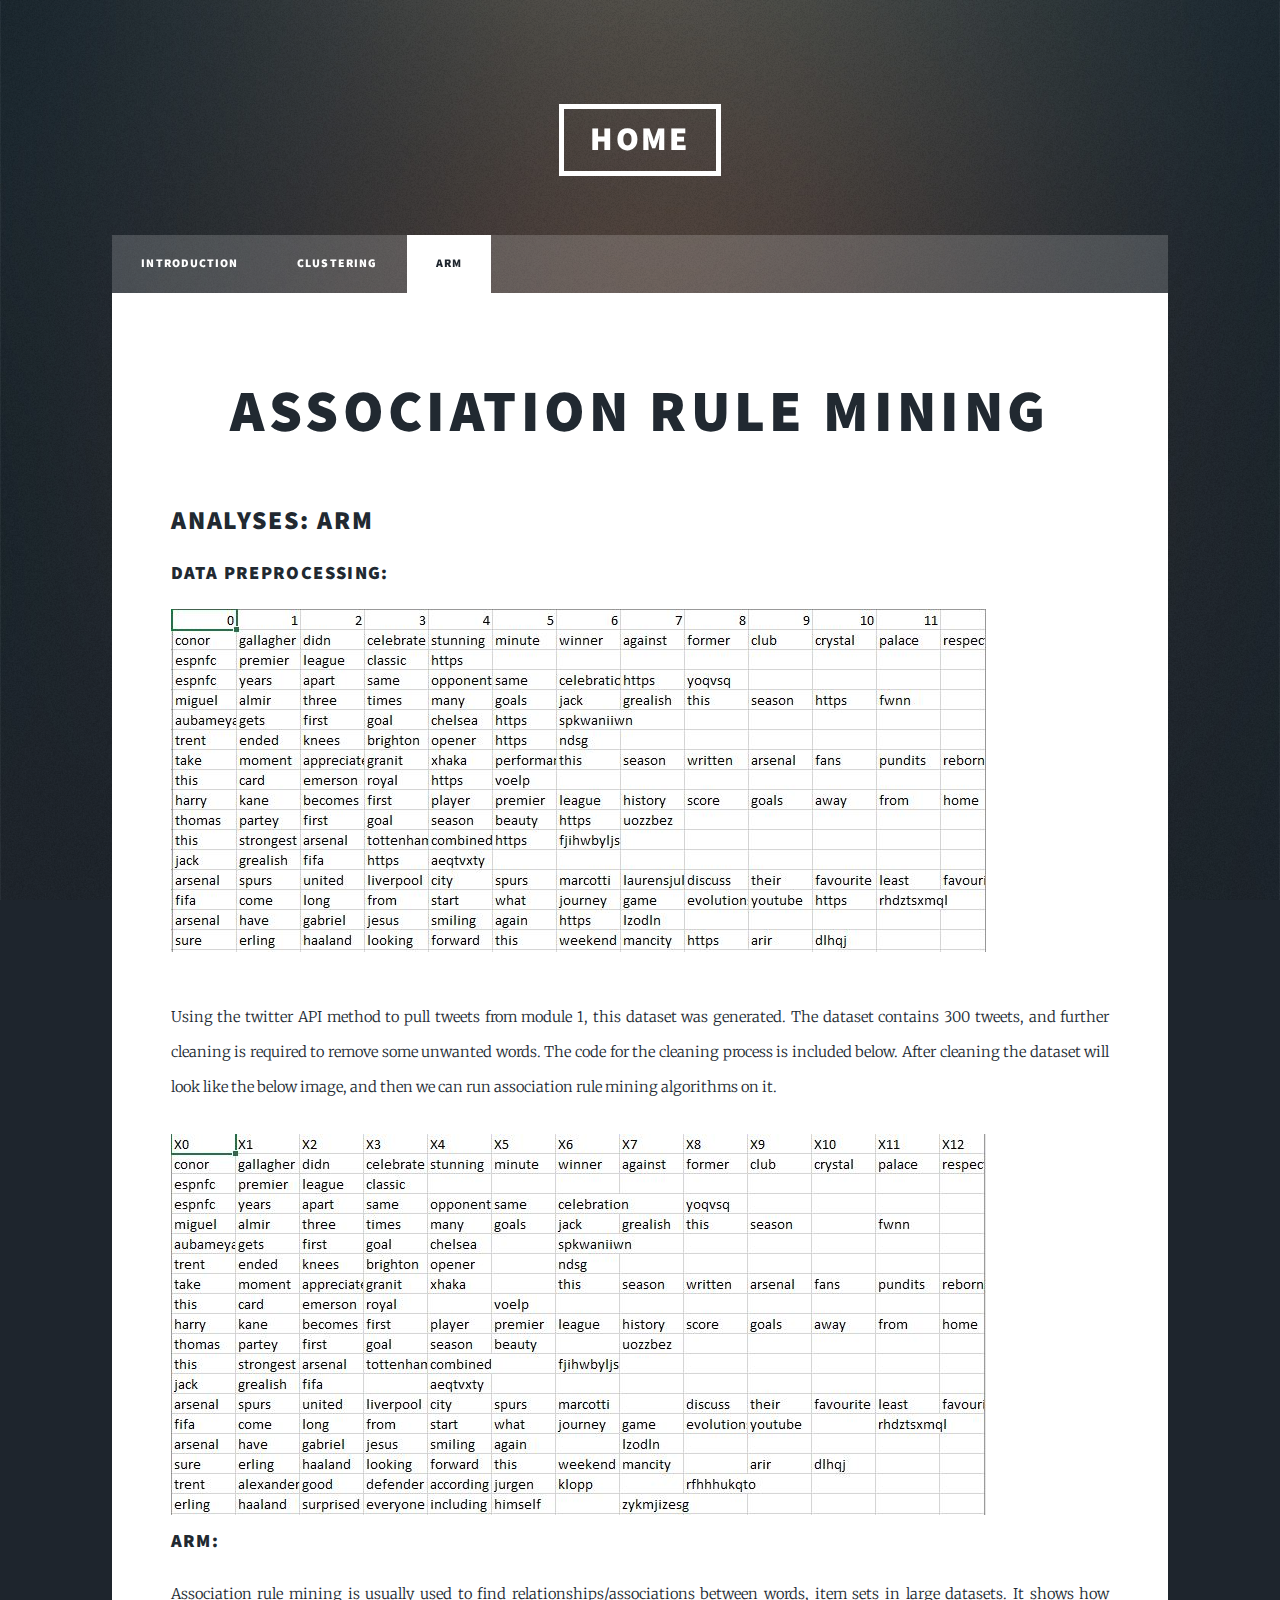
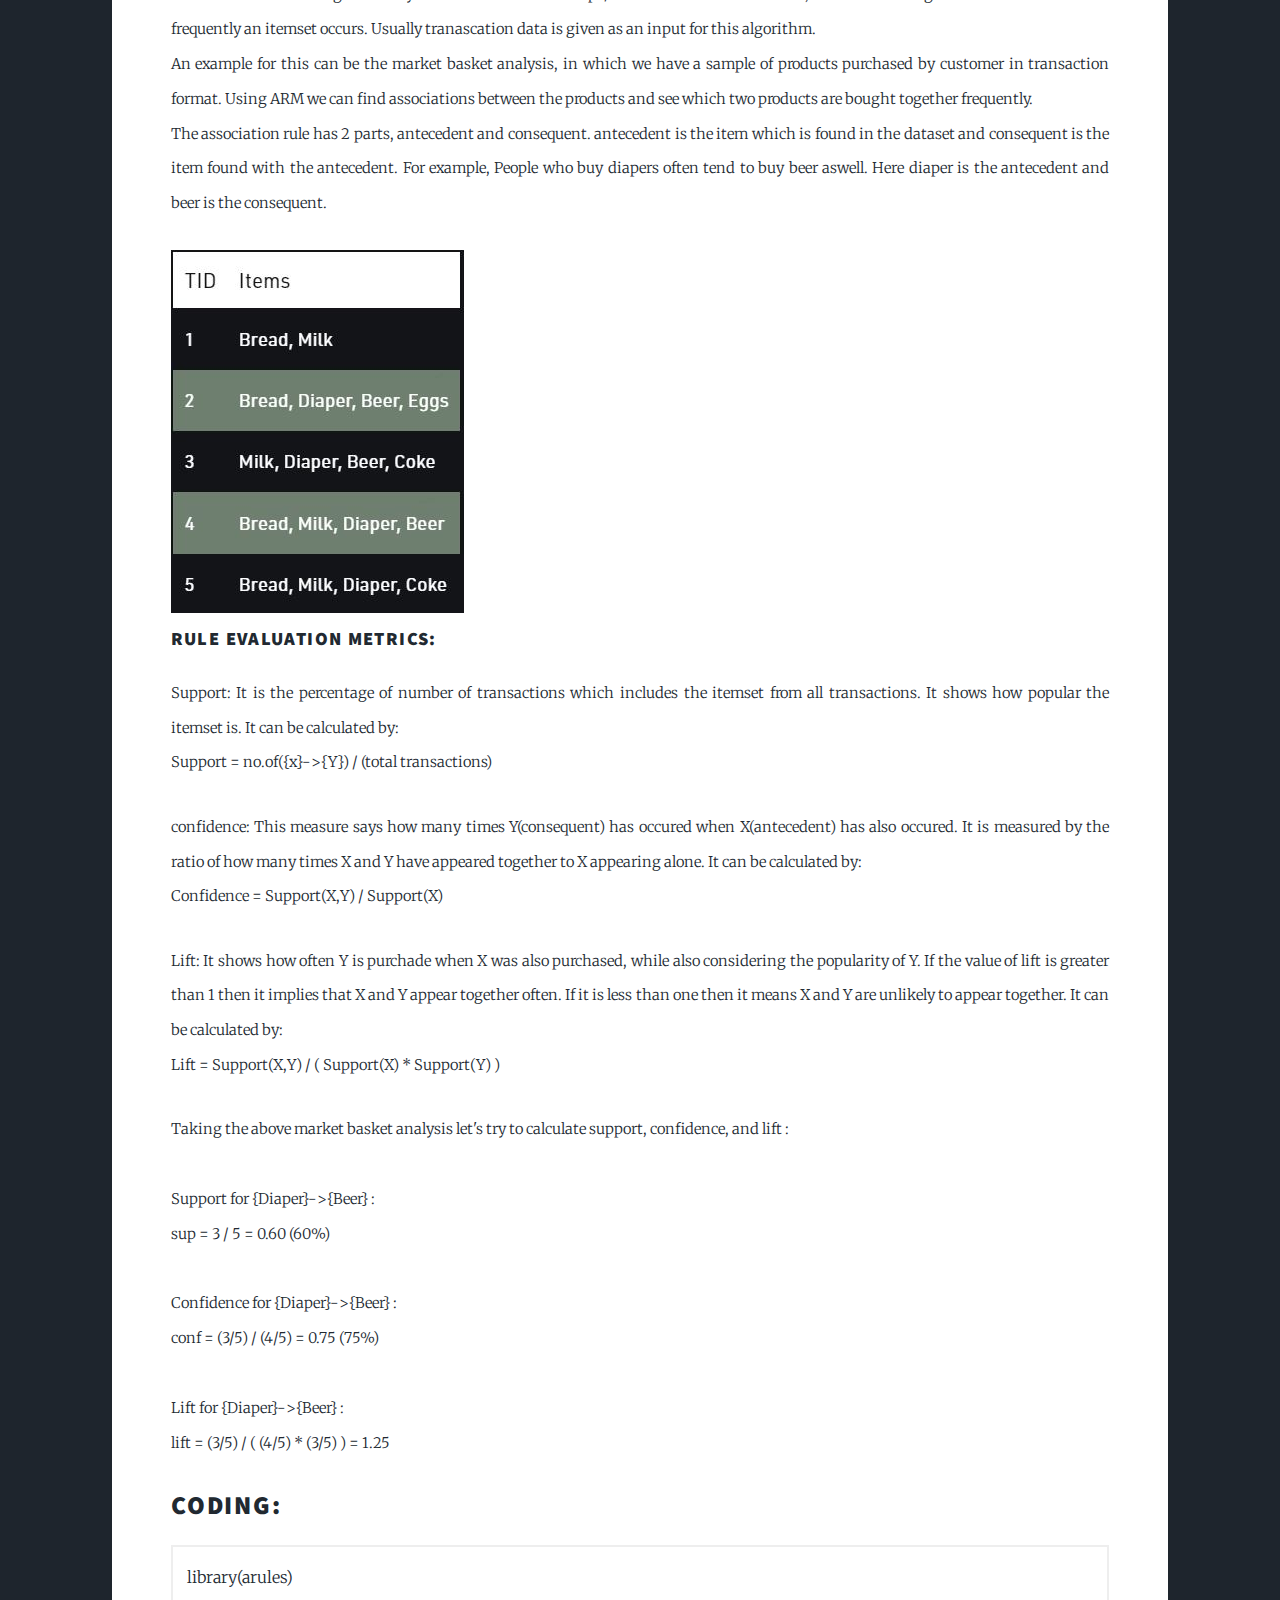
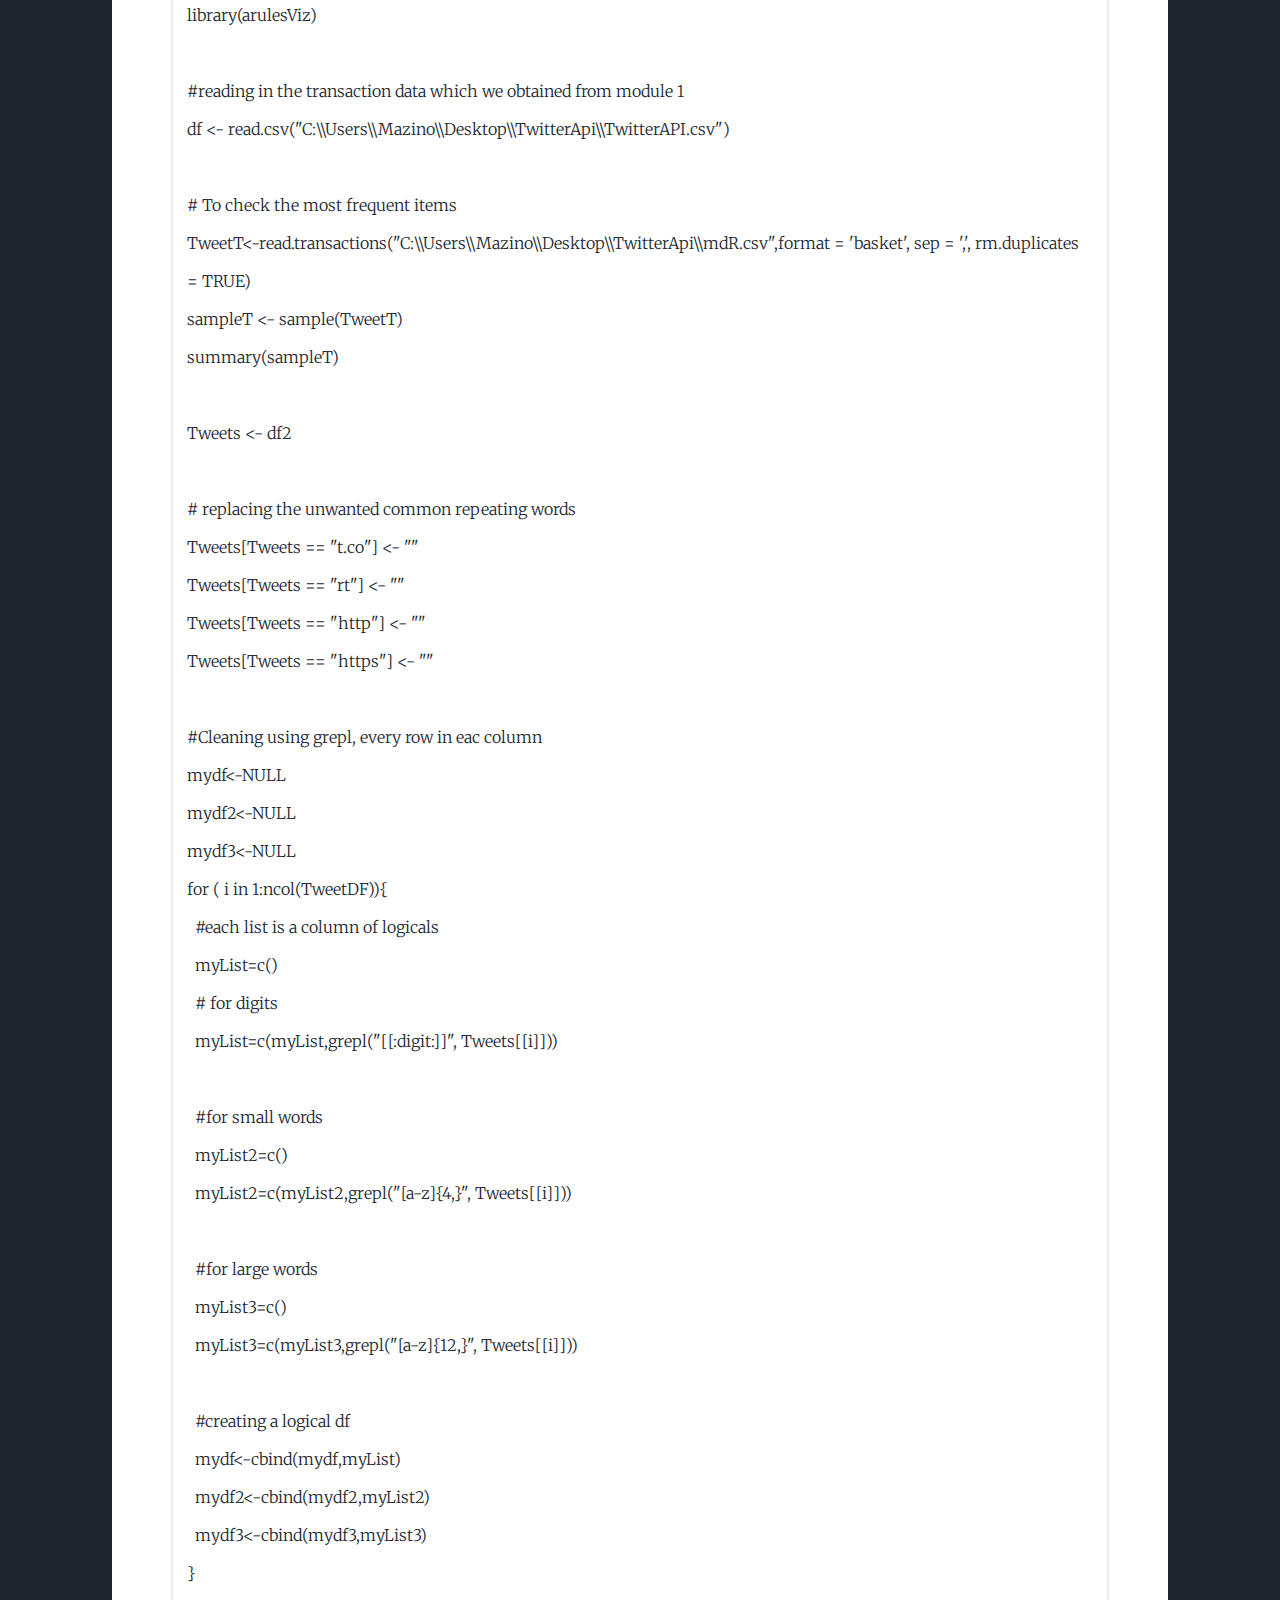
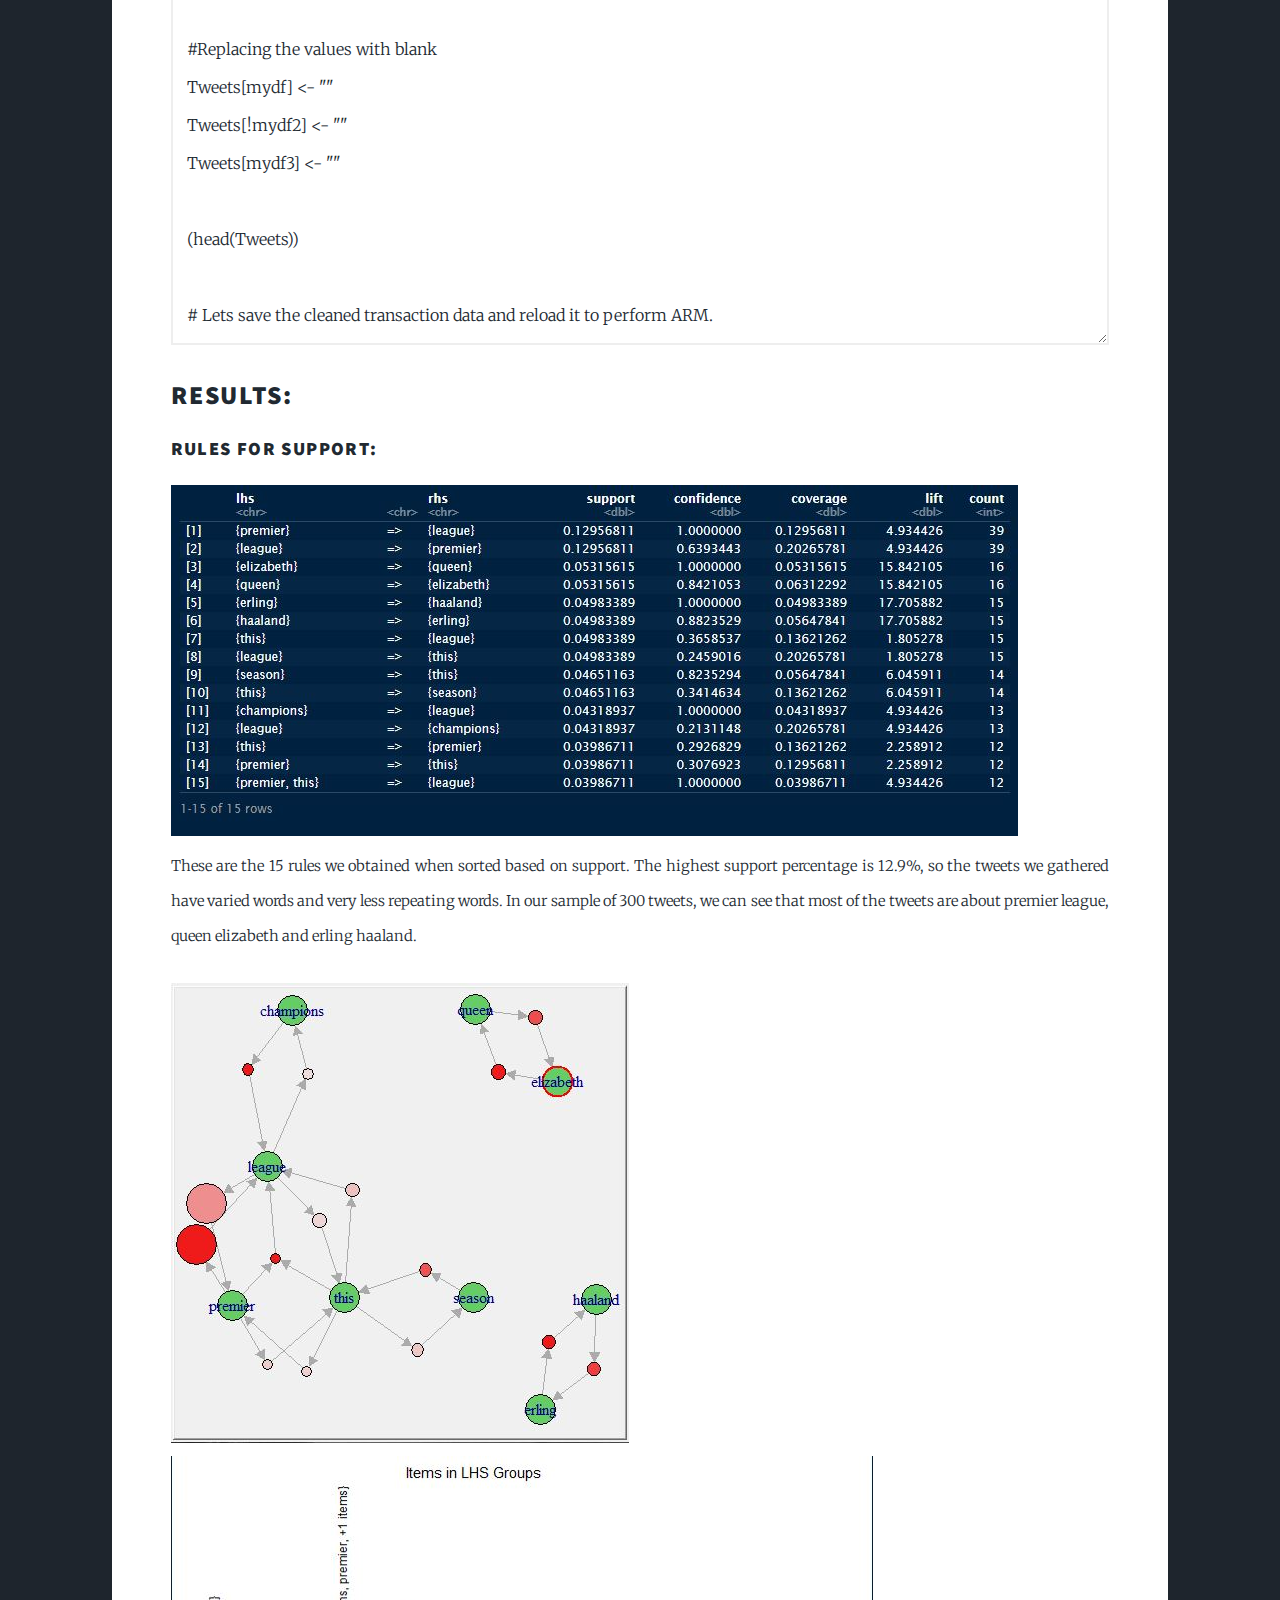
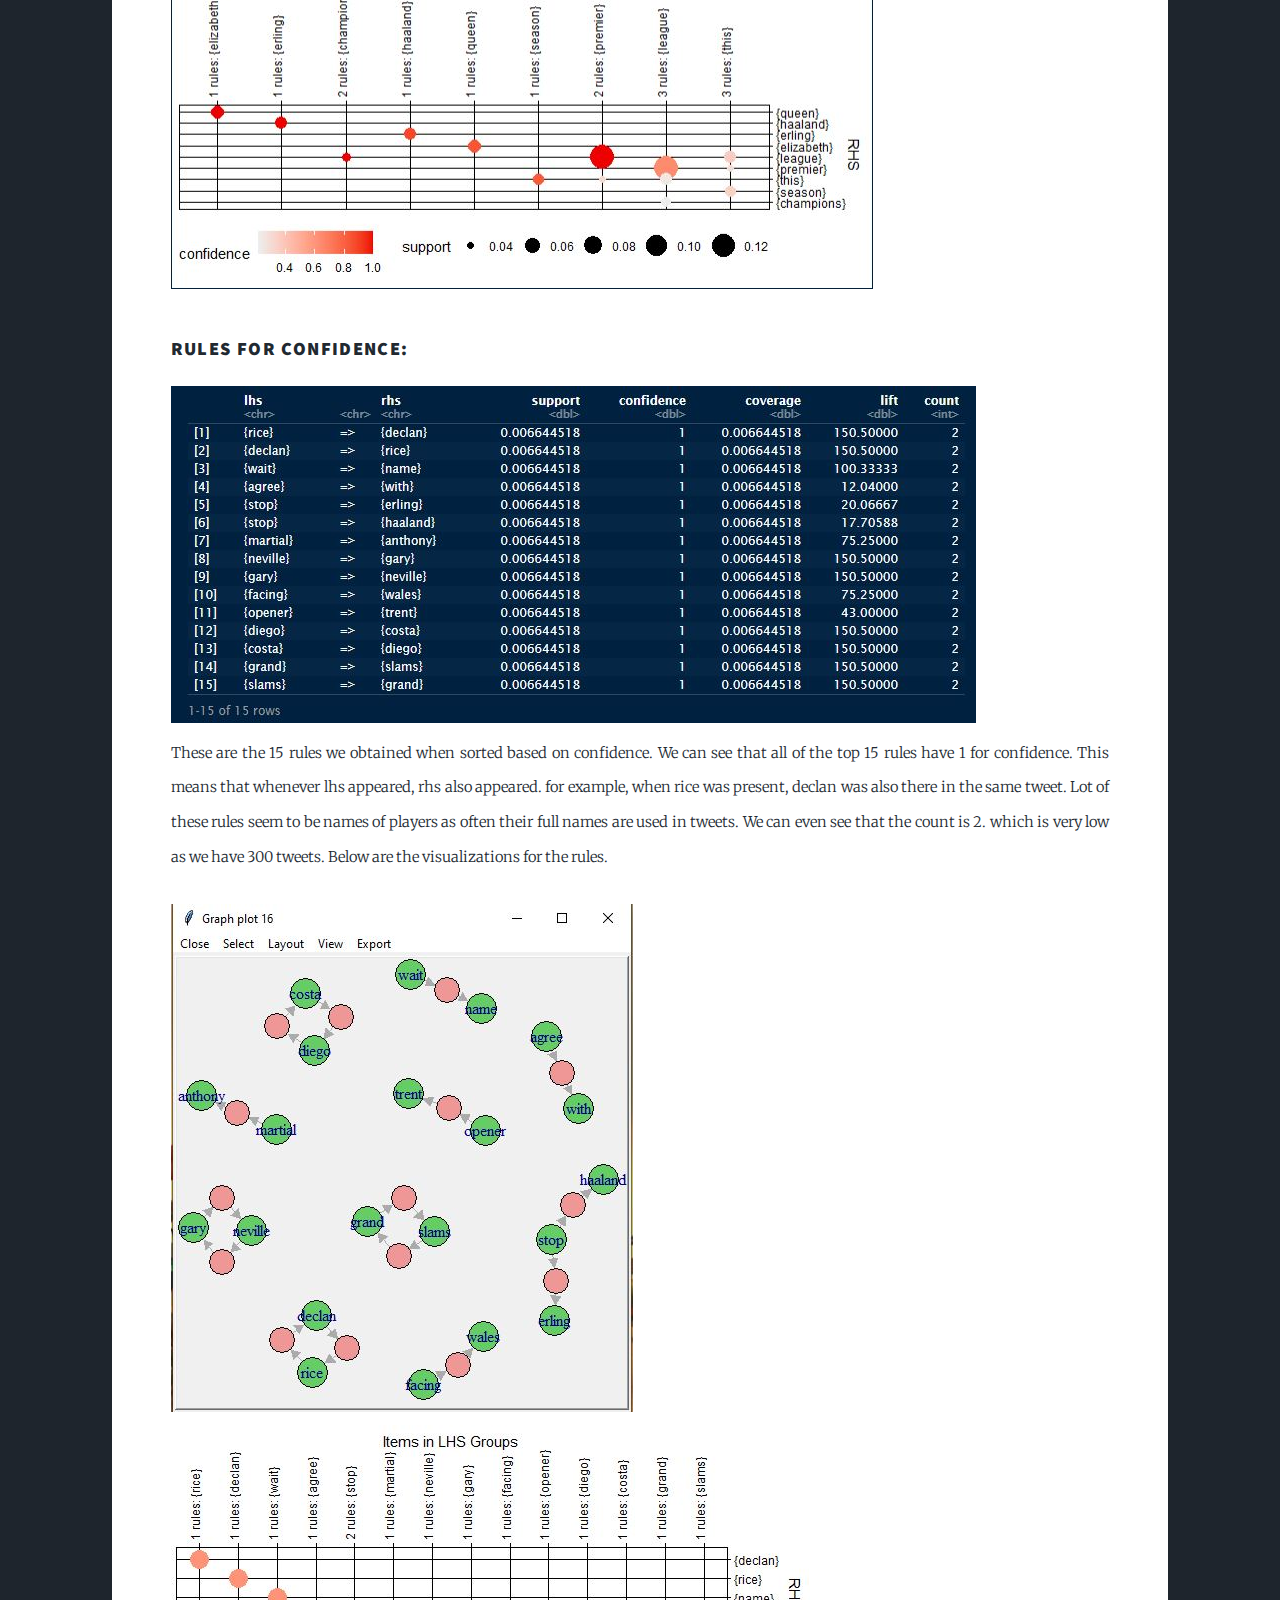
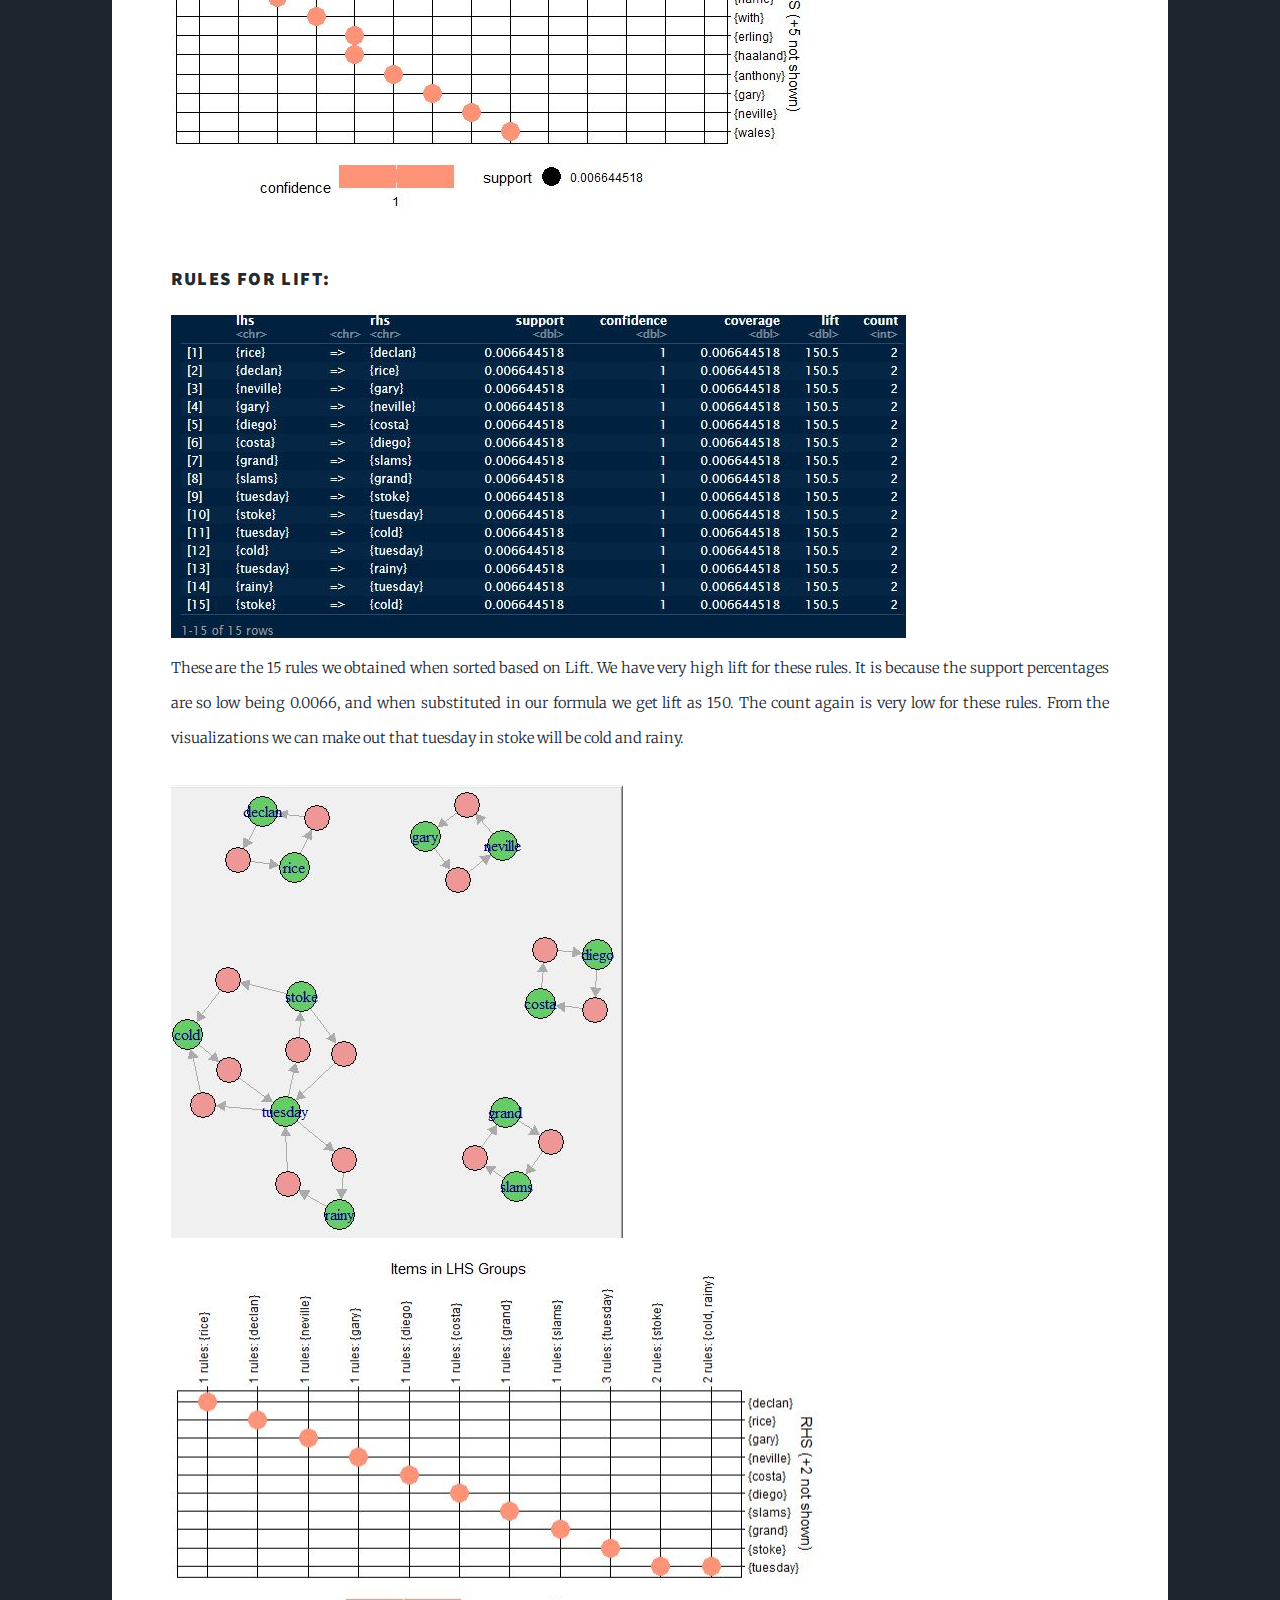
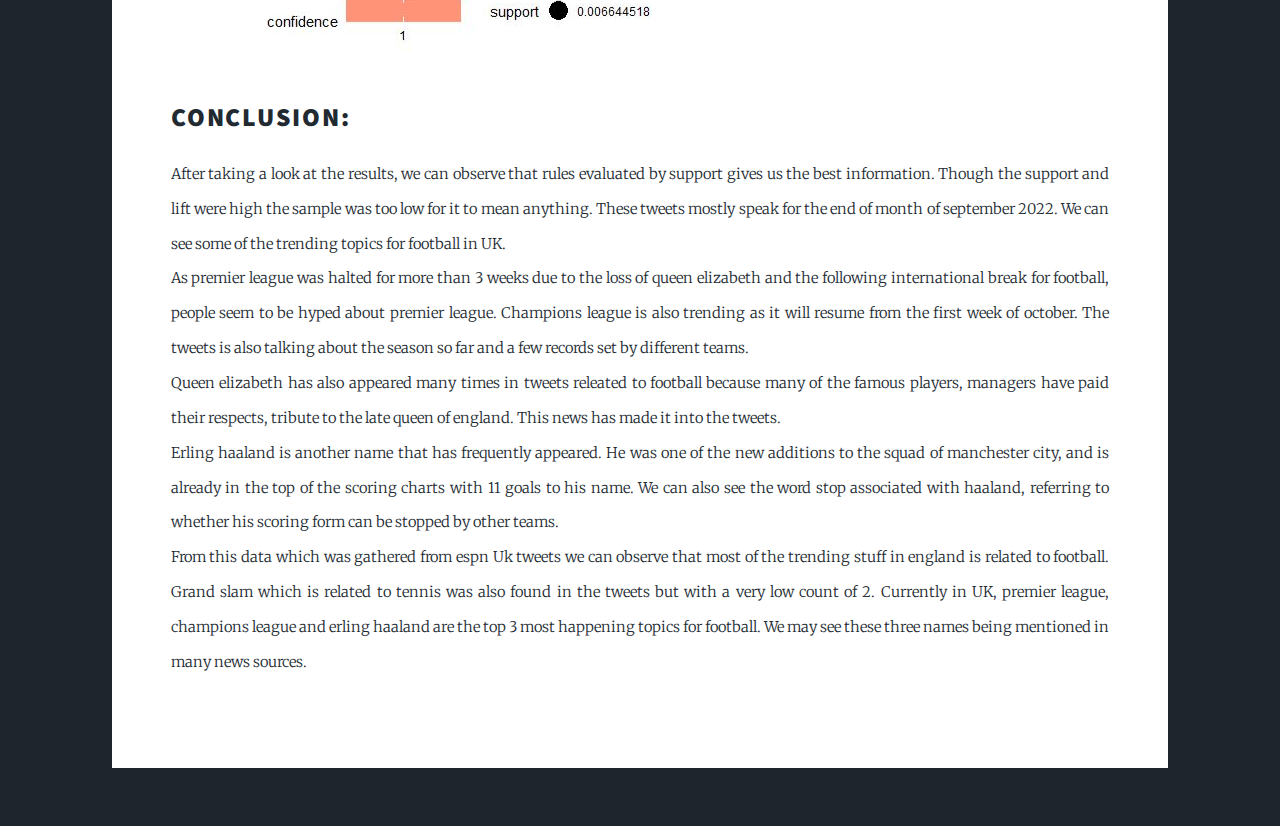
<file: generic2.html>
<!DOCTYPE HTML>
<!--
	Massively by HTML5 UP
	html5up.net | @ajlkn
	Free for personal and commercial use under the CCA 3.0 license (html5up.net/license)
-->
<html>
	<head>
		<title>ARM</title>
		<meta charset="utf-8" />
		<meta name="viewport" content="width=device-width, initial-scale=1, user-scalable=no" />
		<link rel="stylesheet" href="assets/css/main2.css" />
		<noscript><link rel="stylesheet" href="assets/css/noscript2.css" /></noscript>
	</head>
	<body class="is-preload">

		<!-- Wrapper -->
			<div id="wrapper">

				<!-- Header -->
					<header id="header">
						<a href="index.html" class="logo">Home</a>
					</header>

				<!-- Nav -->
					<nav id="nav">
						<ul class="links">
							<li><a href="module2.html">Introduction</a></li>
							<li><a href="generic.html">Clustering</a></li>
							<li class="active"><a href="generic2.html">ARM</a></li>

							
						</ul>
						
					</nav>

				<!-- Main -->
					<div id="main">

						<!-- Post -->
							<section class="post">
								<header class="major">
									<h1>Association Rule Mining
									</h1>
								</header>
								<h2>Analyses: ARM</h2>
								<h3>Data preprocessing:</h3>
								<img src="images/armData1.JPG" >
							</br></br>
								<p>Using the twitter API method to pull tweets from module 1, this dataset was generated. The dataset contains 300 tweets, and further cleaning is required to remove some unwanted words. The code for the cleaning process is included below. After cleaning the dataset will look like the below image, and then we can run association rule mining algorithms on it. </p>
								<img src="images/armData2.JPG" >
								<h3>ARM:
								</h3>
								<p> Association rule mining is usually used to find relationships/associations between words, item sets in large datasets. It shows how frequently an itemset occurs. Usually tranascation data is given as an input for this algorithm.</br>
								An example for this can be the market basket analysis, in which we have a sample of products purchased by customer in transaction format. Using ARM we can find associations between the products and see which two products are bought together frequently.</br>
								The association rule has 2 parts, antecedent and consequent. antecedent is the item which is found in the dataset and consequent is the item found with the antecedent. For example, People who buy diapers often tend to buy beer aswell. Here diaper is the antecedent and beer is the consequent.</p>
								<img src="images/marbasket.JPG" >
								<h3>Rule evaluation metrics:</h3>
								<p>Support: It is the percentage of number of transactions which includes the itemset from all transactions. It shows how popular the itemset is. It can be calculated by:</br> Support = no.of({x}->{Y}) / (total transactions)  </p>
								<p>confidence: This measure says how many times Y(consequent) has occured when X(antecedent) has also occured. It is measured by the ratio of how many times X and Y have appeared together to X appearing alone. It can be calculated by: </br> Confidence = Support(X,Y) / Support(X) </p>
								<p>Lift: It shows how often Y is purchade when X was also purchased, while also considering the popularity of Y. If the value of lift is greater than 1 then it implies that X and Y appear together often. If it is less than one then it means X and Y are unlikely to appear together. It can be calculated by:</br> Lift = Support(X,Y) / ( Support(X) * Support(Y) )   </p>
								<p>Taking the above market basket analysis let's try to calculate support, confidence, and lift : 
								</br></br>Support for {Diaper}->{Beer} : </br> sup = 3 / 5 = 0.60 (60%) 
								</br></br>Confidence for {Diaper}->{Beer} : </br> conf = (3/5) / (4/5) = 0.75 (75%)
								</br></br>Lift for {Diaper}->{Beer} : </br> lift = (3/5) / ( (4/5) * (3/5) ) = 1.25 </p> 
								<h2>Coding:</h2>
								<textarea id="code" name="w3review" readonly="readonly" style="text-align:left ; font-size: medium;">
library(arules)
library(arulesViz)

#reading in the transaction data which we obtained from module 1
df <- read.csv("C:\\Users\\Mazino\\Desktop\\TwitterApi\\TwitterAPI.csv")

# To check the most frequent items
TweetT<-read.transactions("C:\\Users\\Mazino\\Desktop\\TwitterApi\\mdR.csv",format = 'basket', sep = ',', rm.duplicates = TRUE)
sampleT <- sample(TweetT)
summary(sampleT)

Tweets <- df2

# replacing the unwanted common repeating words
Tweets[Tweets == "t.co"] <- ""
Tweets[Tweets == "rt"] <- ""
Tweets[Tweets == "http"] <- ""
Tweets[Tweets == "https"] <- ""

#Cleaning using grepl, every row in eac column
mydf<-NULL
mydf2<-NULL
mydf3<-NULL
for ( i in 1:ncol(TweetDF)){
  #each list is a column of logicals
  myList=c() 
  # for digits
  myList=c(myList,grepl("[[:digit:]]", Tweets[[i]]))
  
  #for small words
  myList2=c()
  myList2=c(myList2,grepl("[a-z]{4,}", Tweets[[i]]))
  
  #for large words
  myList3=c()
  myList3=c(myList3,grepl("[a-z]{12,}", Tweets[[i]]))
  
  #creating a logical df
  mydf<-cbind(mydf,myList)
  mydf2<-cbind(mydf2,myList2)
  mydf3<-cbind(mydf3,myList3)
}

#Replacing the values with blank
Tweets[mydf] <- ""
Tweets[!mydf2] <- ""
Tweets[mydf3] <- ""

(head(Tweets))

# Lets save the cleaned transaction data and reload it to perform ARM.
write.csv(TweetDF,"C:\\Users\\Mazino\\Desktop\\TwitterMining\\cleanMdrPython.csv", row.names = FALSE)
finalDF<-read.transactions("C:\\Users\\Mazino\\Desktop\\TwitterMining\\cleanMdrPython.csv", rm.duplicates = TRUE, format = "basket", sep=",")

# Running the apriori algorithm to get the associations
rules = apriori(data=finalDF, parameter = list(support = 0.0004, confidence = 0.0002,minlen=2,maxlen=6))

#inspecting the rules based on support
inspect(sort(rules, by = 'support', decreasing=TRUE)[1:10])

# Plotting a graph to visualize the rules
sortedRules<- sort(rules, by="confidence", decreasing = TRUE)
plot(sortedRules[1:15], method="graph", engine="interactive", shading="confidence")

# Plotting a grouped matrix-based visualization
plot(sortedRules_sup[1:15], method="grouped", shading="confidence")
								</textarea>
								</br>
								<h2>Results:</h2>
								<h3>Rules for support:</h3>
								<img src="images/supRules.JPG" >
								<p>These are the 15 rules we obtained when sorted based on support. The highest support percentage is 12.9%, so the tweets we gathered have varied words and very less repeating words. In our sample of 300 tweets, we can see that most of the tweets are about premier league, queen elizabeth and erling haaland. </p>
								<img src="images/armSup1.JPG" >
								<img src="images/armSup2.JPG" >
							</br></br>
								<h3>Rules for confidence:</h3>
								<img src="images/confRules.JPG" >
								<p>These are the 15 rules we obtained when sorted based on confidence. We can see that all of the top 15 rules have 1 for confidence. This means that whenever lhs appeared, rhs also appeared. for example, when rice was present, declan was also there in the same tweet. Lot of these rules seem to be names of players as often their full names are used in tweets. We can even see that the count is 2. which is very low as we have 300 tweets. Below are the visualizations for the rules.</p>
								<img src="images/armConf1.JPG" >
								<img src="images/armConf2.JPG" >
							</br></br>
								<h3>Rules for lift:</h3>
								<img src="images/liftRules.JPG" >
								<p>These are the 15 rules we obtained when sorted based on Lift. We have very high lift for these rules. It is because the support percentages are so low being 0.0066, and when substituted in our formula we get lift as 150. The count again is very low for these rules. From the visualizations we can make out that tuesday in stoke will be cold and rainy.  </p>
								<img src="images/armLift1.JPG" >
								<img src="images/armLift2.JPG" >
							</br></br>
								<h2>Conclusion:</h2>
								<p>After taking a look at the results, we can observe that rules evaluated by support gives us the best information. Though the support and lift were high the sample was too low for it to mean anything. These tweets mostly speak for the end of month of september 2022. We can see some of the trending topics for football in UK.</br>
								As premier league was halted for more than 3 weeks due to the loss of queen elizabeth and the following international break for football, people seem to be hyped about premier league. Champions league is also trending as it will resume from the first week of october. The tweets is also talking about the season so far and a few records set by different teams.</br>
								Queen elizabeth has also appeared many times in tweets releated to football because many of the famous players, managers have paid their respects, tribute to the late queen of england. This news has made it into the tweets.</br>
								Erling haaland is another name that has frequently appeared. He was one of the new additions to the squad of manchester city, and is already in the top of the scoring charts with 11 goals to his name. We can also see the word stop associated with haaland, referring to whether his scoring form can be stopped by other teams.</br>
								From this data which was gathered from espn Uk tweets we can observe that most of the trending stuff in england is related to football. Grand slam which is related to tennis was also found in the tweets but with a very low count of 2. Currently in UK, premier league, champions league and erling haaland are the top 3 most happening topics for football. We may see these three names being mentioned in many news sources.</p>
							</section>

					</div>

				

				<!-- Copyright -->
					<div id="copyright">
					</div>

			</div>

		<!-- Scripts -->
			<script src="assets/js/jquery2.min.js"></script>
			<script src="assets/js/jquery.scrollex2.min.js"></script>
			<script src="assets/js/jquery.scrolly2.min.js"></script>
			<script src="assets/js/browser2.min.js"></script>
			<script src="assets/js/breakpoints2.min.js"></script>
			<script src="assets/js/util2.js"></script>
			<script src="assets/js/main2.js"></script>

	</body>
</html>
</file>
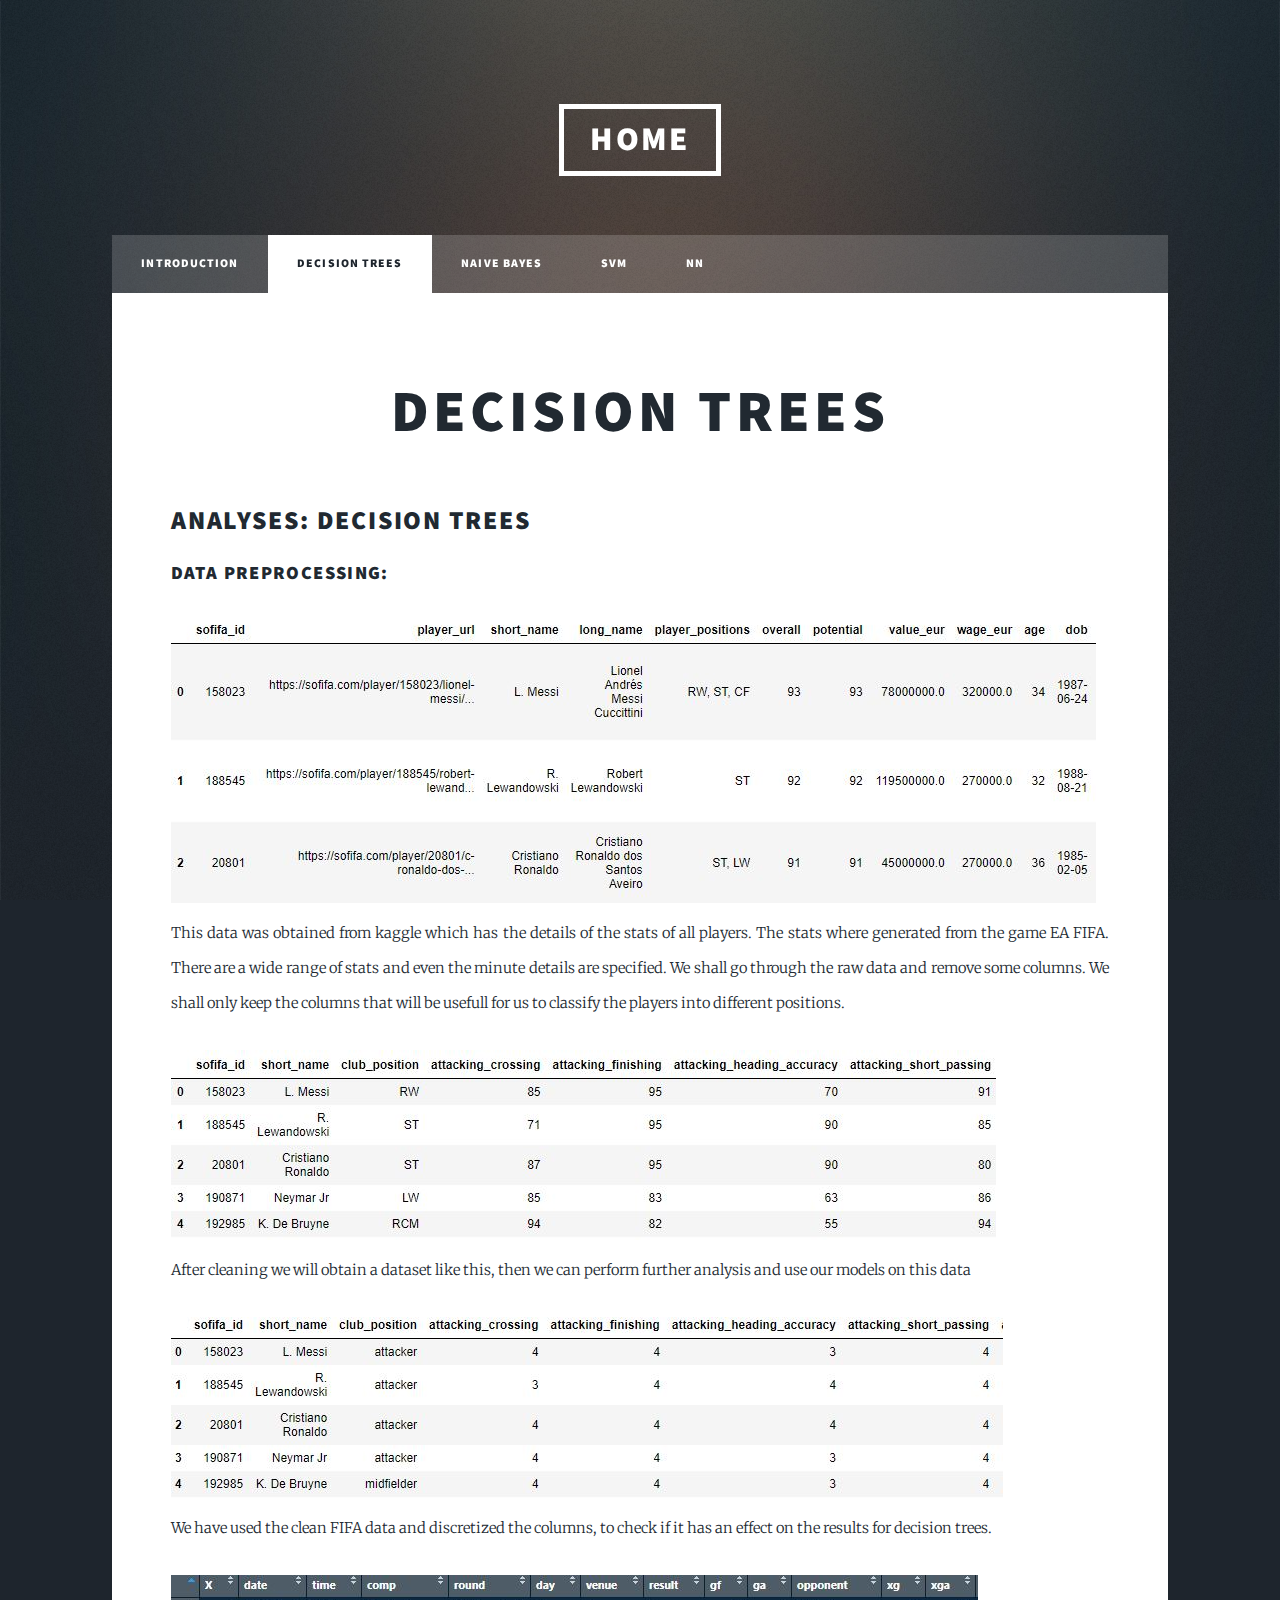
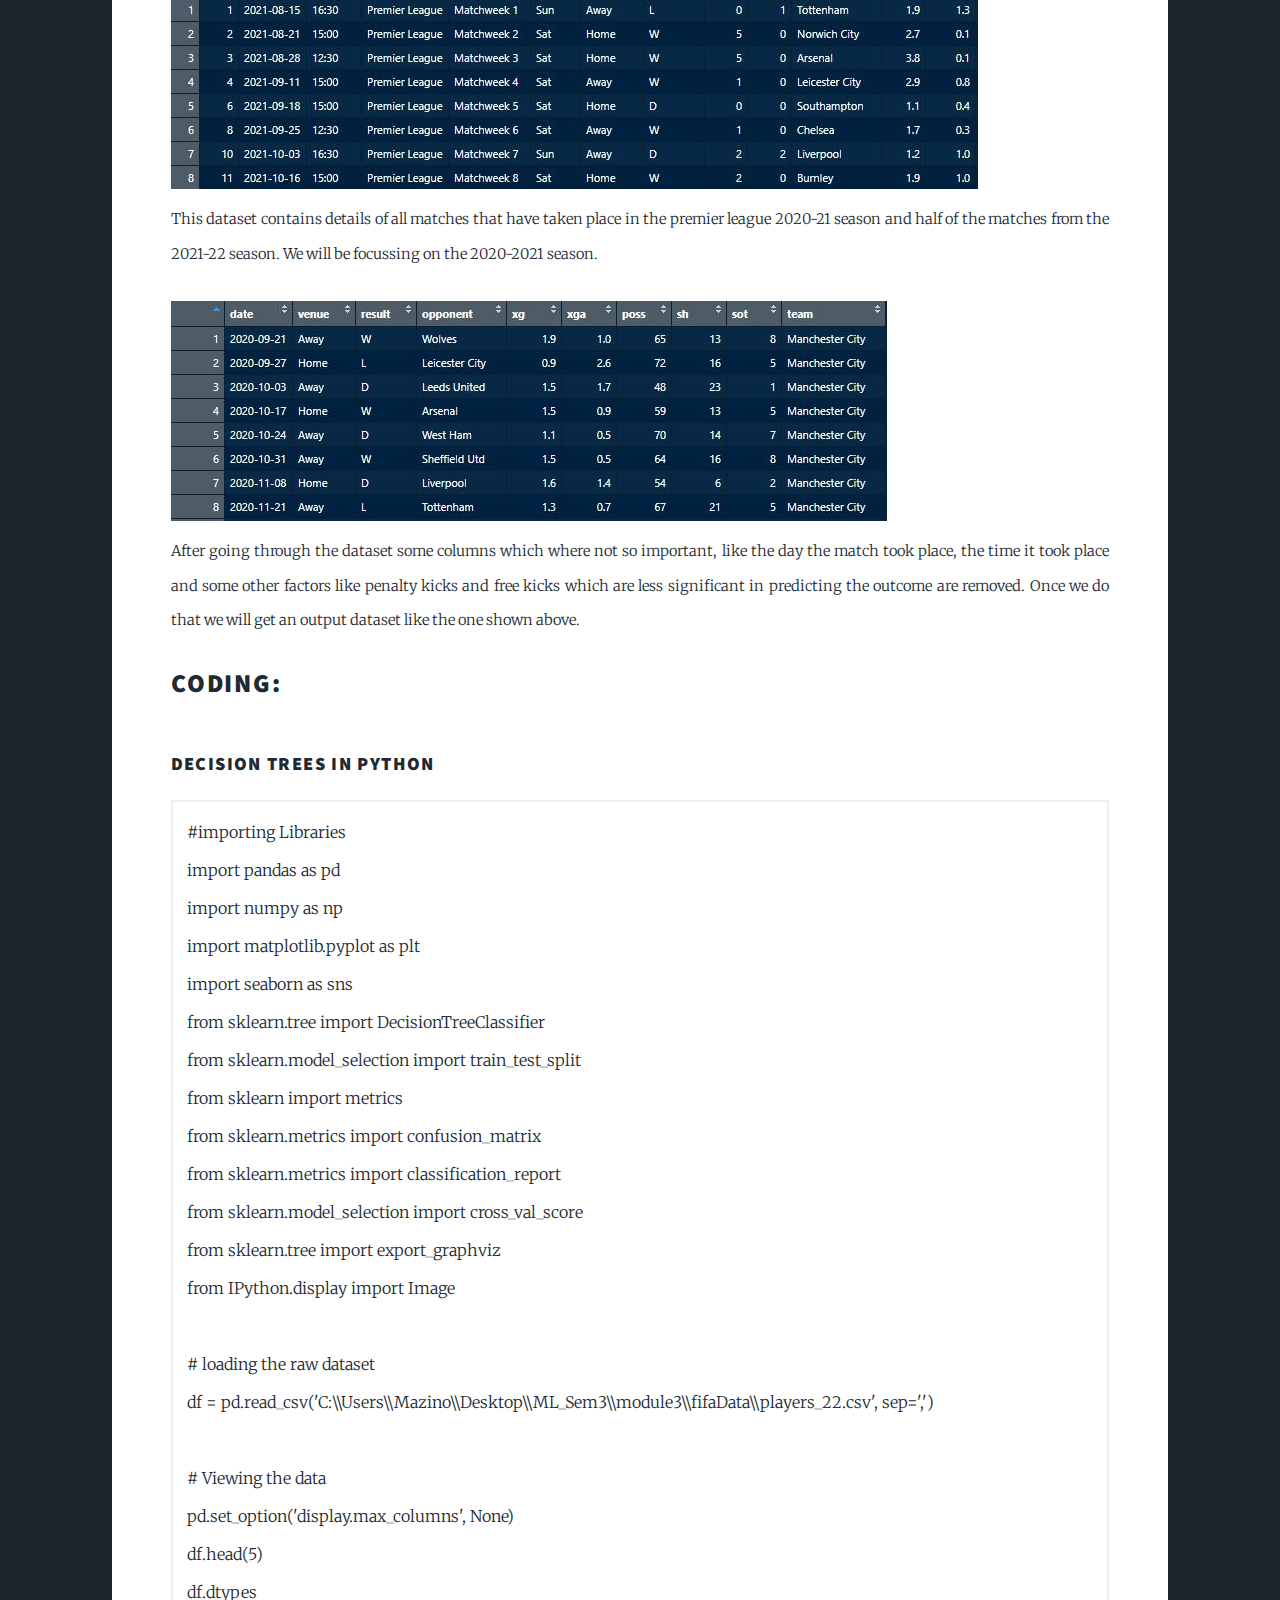
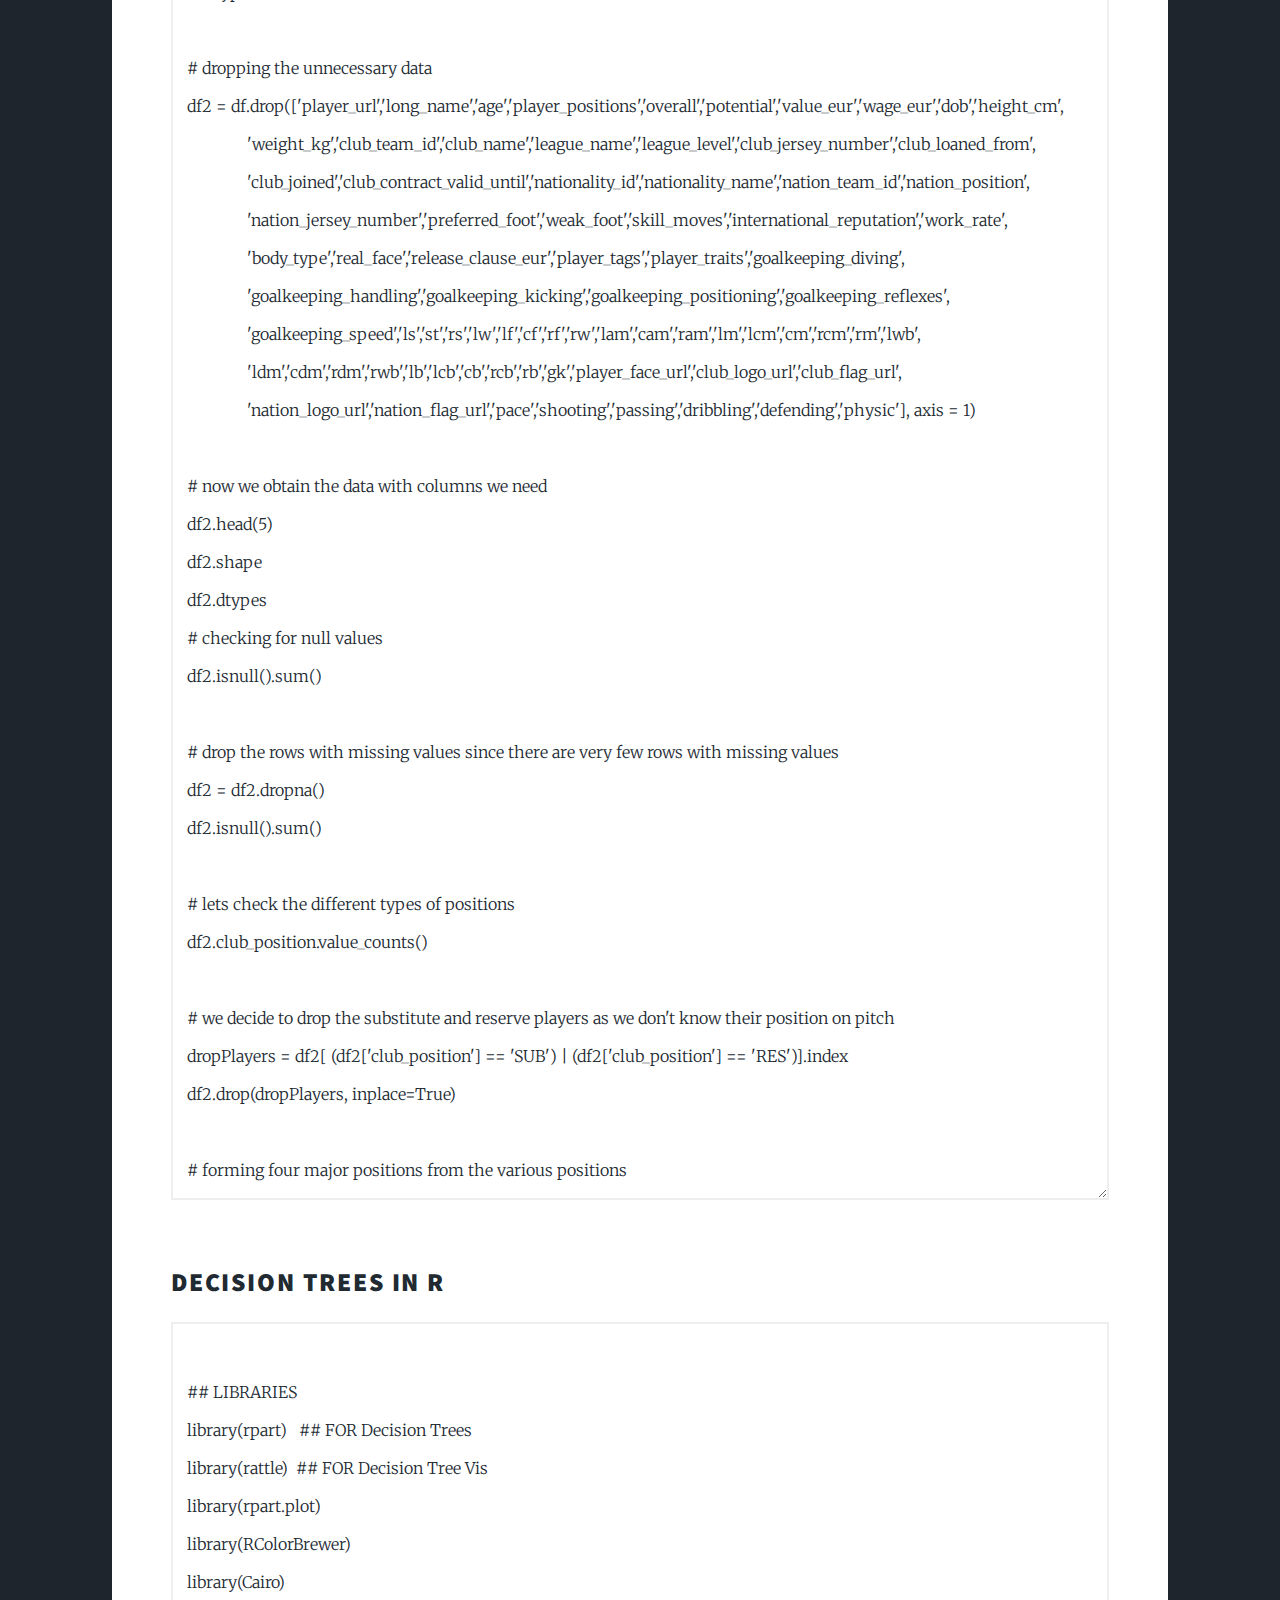
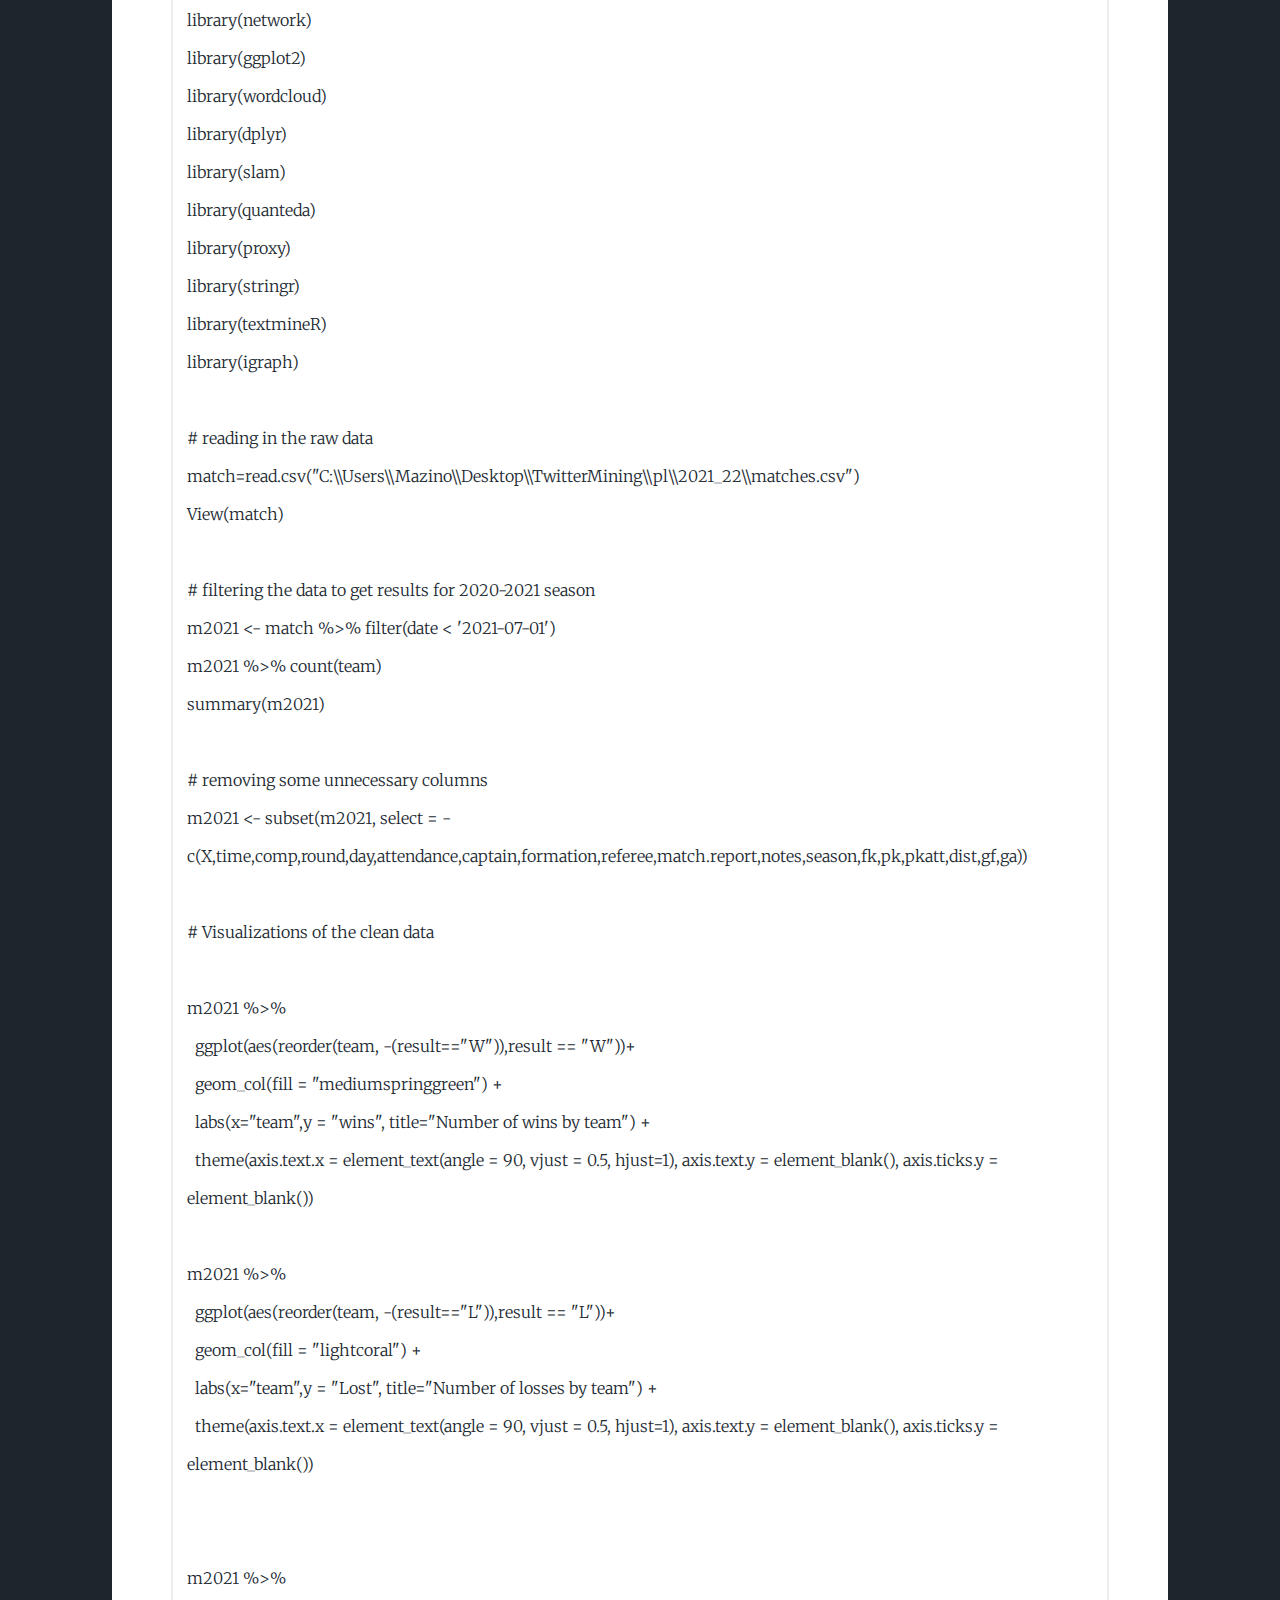
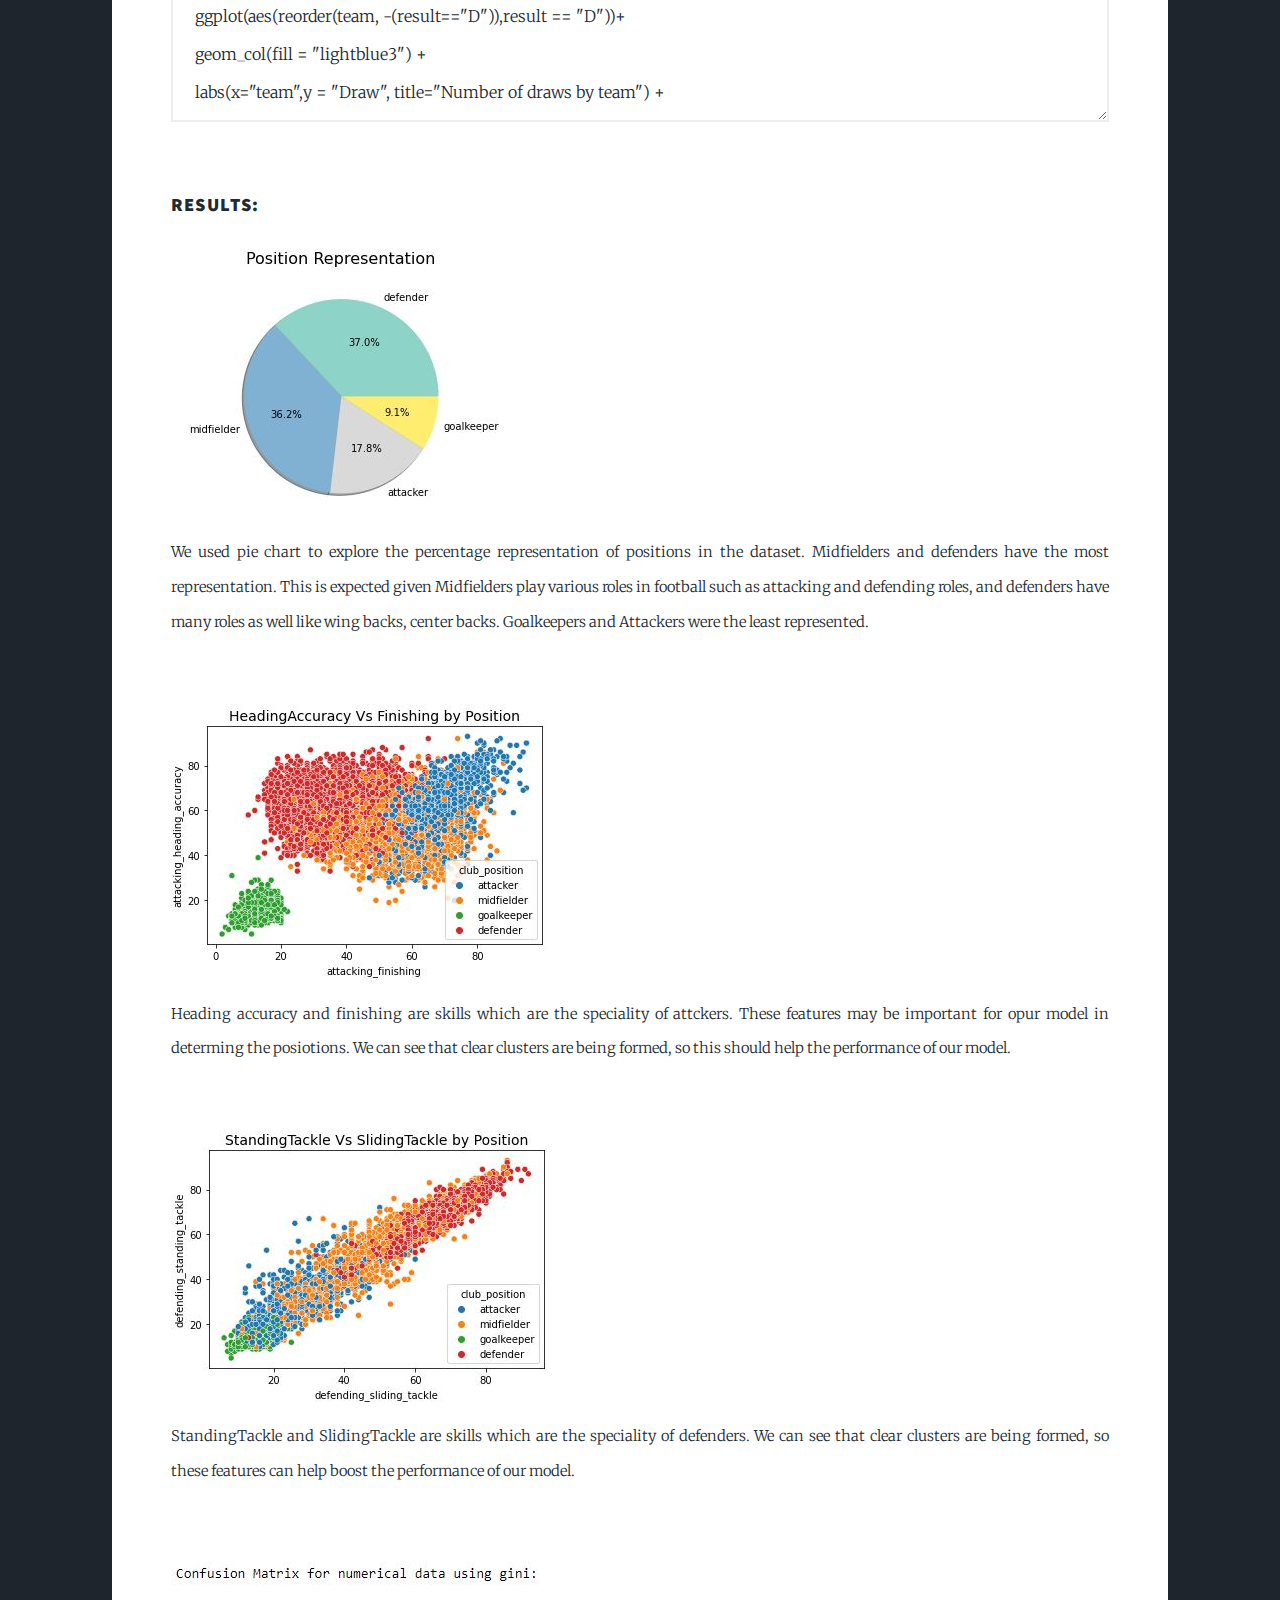
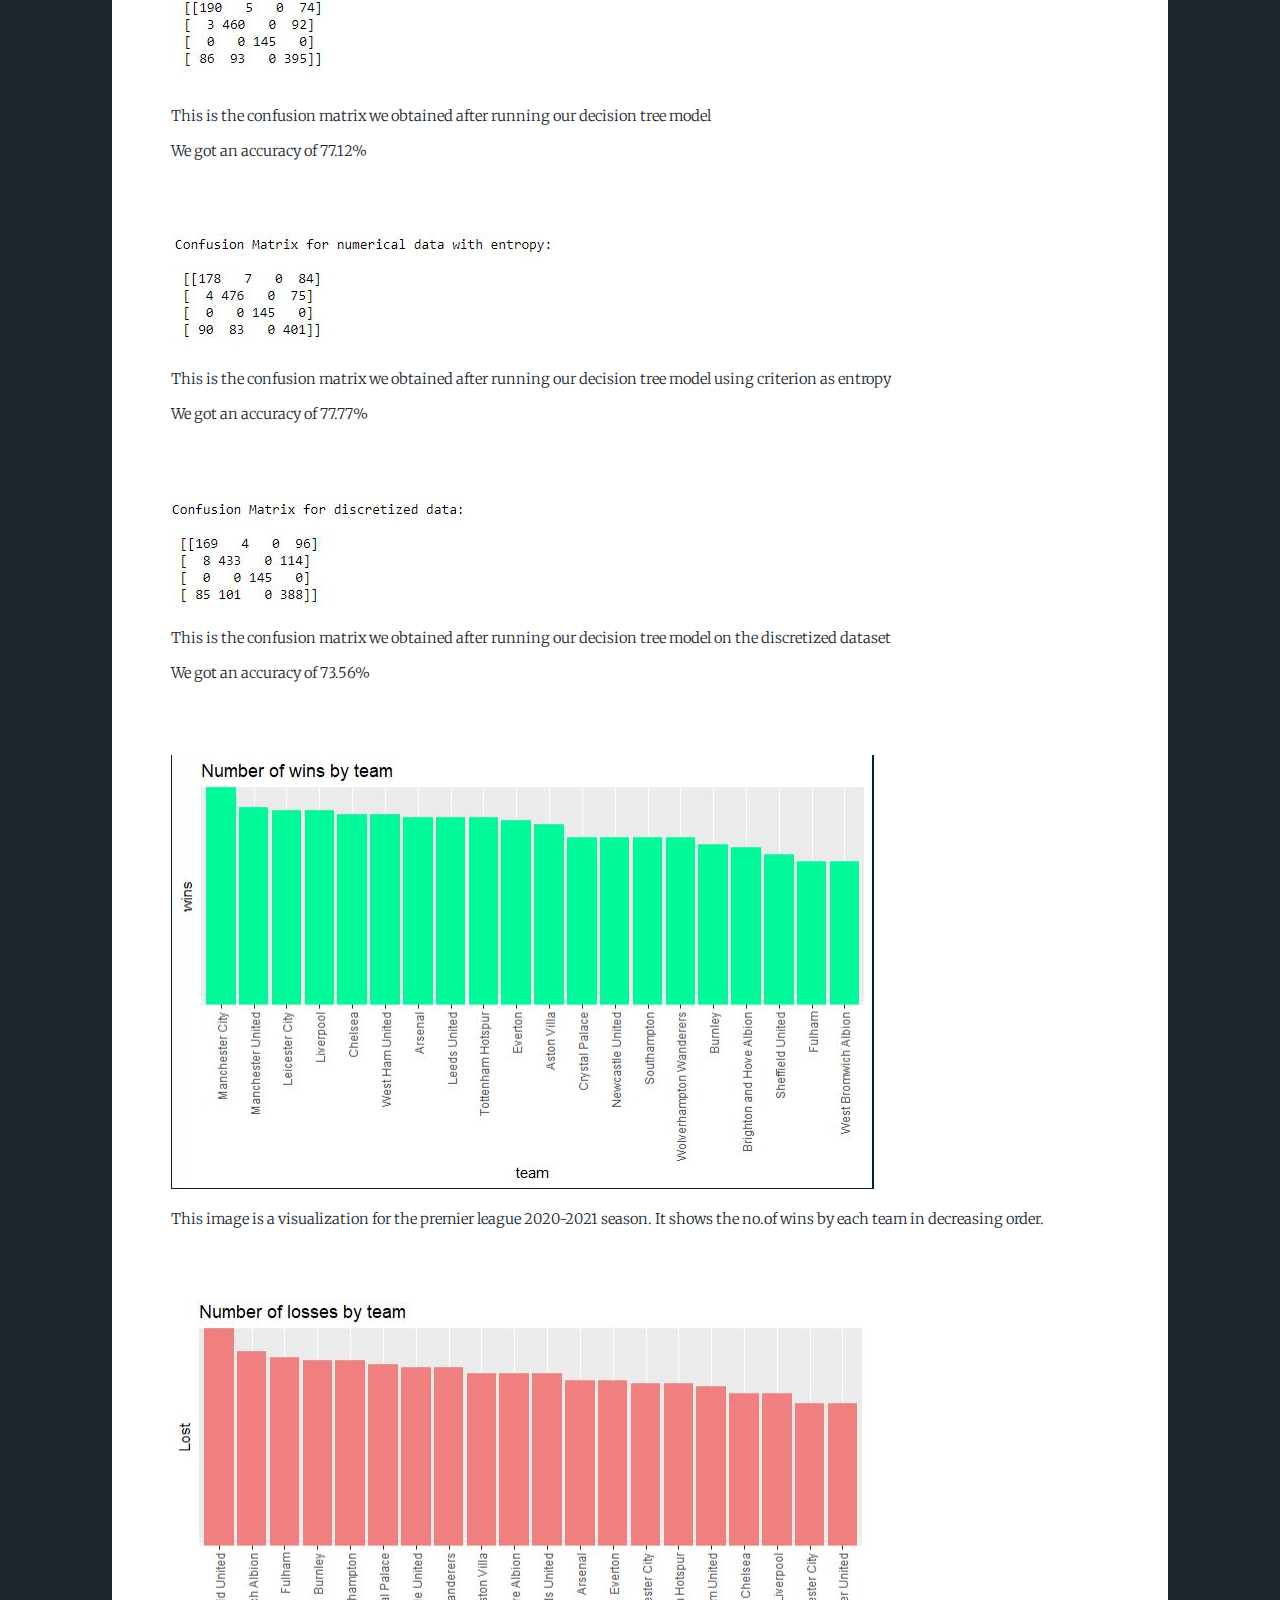
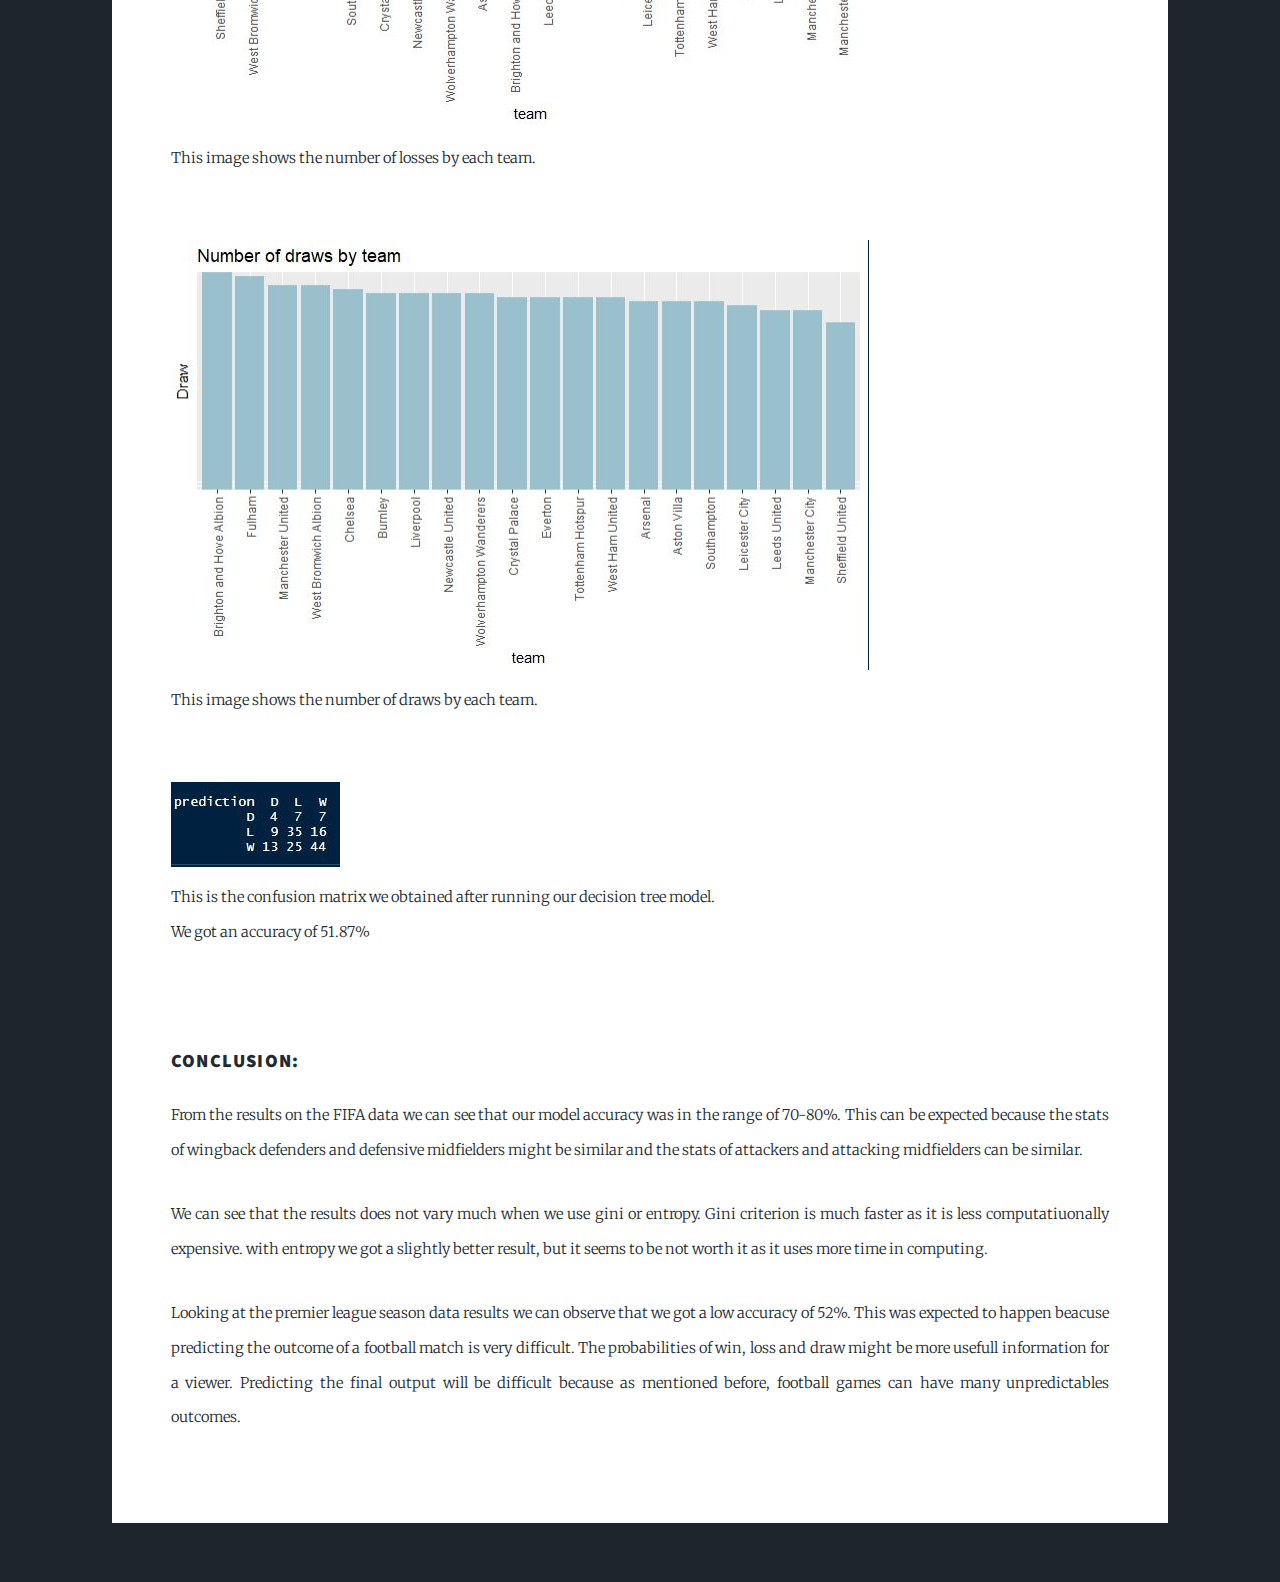
<file: gm31.html>
<!DOCTYPE HTML>
<!--
	Massively by HTML5 UP
	html5up.net | @ajlkn
	Free for personal and commercial use under the CCA 3.0 license (html5up.net/license)
-->
<html>
	<head>
		<title>Decision Trees</title>
		<meta charset="utf-8" />
		<meta name="viewport" content="width=device-width, initial-scale=1, user-scalable=no" />
		<link rel="stylesheet" href="assets/css/main2.css" />
		<noscript><link rel="stylesheet" href="assets/css/noscript2.css" /></noscript>
	</head>
	<body class="is-preload">

		<!-- Wrapper -->
			<div id="wrapper">

				<!-- Header -->
					<header id="header">
						<a href="index.html" class="logo">Home</a>
						
					</header>

				<!-- Nav -->
					<nav id="nav">
						<ul class="links">
							<li><a href="module3.html">Introduction</a></li>
							<li class="active"><a href="gm31.html">Decision Trees</a></li>
							<li><a href="gm32.html">Naive Bayes</a></li>
							<li><a href="gm33.html">SVM</a></li>
							<li><a href="gm34.html">NN</a></li>
							
						</ul>
						
					</nav>

				<!-- Main -->
					<div id="main">

						<!-- Post -->
							<section class="post">
								<header class="major">
									
									<h2>Decision Trees</h2>
								</header>
								<h2>analyses: Decision Trees</h2>
								<h3>Data preprocessing:</h3>
								<img src="images/module3/dtRawData.JPG" >
								<p>This data was obtained from kaggle which has the details of the stats of all players. The stats where generated from the game EA FIFA. There are a wide range of stats and even the minute details are specified. We shall go through the raw data and remove some columns. We shall only keep the columns that will be usefull for us to classify the players into different positions. </p>
								<img src="images/module3/dtCleanData.JPG" >
								<p>After cleaning we will obtain a dataset like this, then we can perform further analysis and use our models on this data</p>
								<img src="images/module3/dtDisData.JPG" >
								<p>We have used the clean FIFA data and discretized the columns, to check if it has an effect on the results for decision trees.</p>								
								
								
								<img src="images/module3/dtrRawdata.JPG" >
								<p>This dataset contains details of all matches that have taken place in the premier league 2020-21 season and half of the matches from the 2021-22 season. We will be focussing on the 2020-2021 season.</p>
								<img src="images/module3/dtrCleandata.JPG" >
								<p>After going through the dataset some columns which where not so important, like the day the match took place, the time it took place and some other factors like penalty kicks and free kicks which are less significant in predicting the outcome are removed. Once we do that we will get an output dataset like the one shown above.</p>
								<h2>Coding:</h2>
								<h3><br>Decision Trees in Python</h3>

								<textarea id="code" name="w3review" readonly="readonly" style="text-align:left ; font-size: medium;">
#importing Libraries
import pandas as pd
import numpy as np
import matplotlib.pyplot as plt
import seaborn as sns
from sklearn.tree import DecisionTreeClassifier
from sklearn.model_selection import train_test_split
from sklearn import metrics
from sklearn.metrics import confusion_matrix
from sklearn.metrics import classification_report
from sklearn.model_selection import cross_val_score
from sklearn.tree import export_graphviz
from IPython.display import Image 

# loading the raw dataset
df = pd.read_csv('C:\\Users\\Mazino\\Desktop\\ML_Sem3\\module3\\fifaData\\players_22.csv', sep=',')

# Viewing the data
pd.set_option('display.max_columns', None)
df.head(5)
df.dtypes

# dropping the unnecessary data
df2 = df.drop(['player_url','long_name','age','player_positions','overall','potential','value_eur','wage_eur','dob','height_cm',
               'weight_kg','club_team_id','club_name','league_name','league_level','club_jersey_number','club_loaned_from',
               'club_joined','club_contract_valid_until','nationality_id','nationality_name','nation_team_id','nation_position',
               'nation_jersey_number','preferred_foot','weak_foot','skill_moves','international_reputation','work_rate',
               'body_type','real_face','release_clause_eur','player_tags','player_traits','goalkeeping_diving',
               'goalkeeping_handling','goalkeeping_kicking','goalkeeping_positioning','goalkeeping_reflexes',
               'goalkeeping_speed','ls','st','rs','lw','lf','cf','rf','rw','lam','cam','ram','lm','lcm','cm','rcm','rm','lwb',
               'ldm','cdm','rdm','rwb','lb','lcb','cb','rcb','rb','gk','player_face_url','club_logo_url','club_flag_url',
               'nation_logo_url','nation_flag_url','pace','shooting','passing','dribbling','defending','physic'], axis = 1)

# now we obtain the data with columns we need
df2.head(5)
df2.shape
df2.dtypes
# checking for null values
df2.isnull().sum()

# drop the rows with missing values since there are very few rows with missing values
df2 = df2.dropna()
df2.isnull().sum()

# lets check the different types of positions
df2.club_position.value_counts()

# we decide to drop the substitute and reserve players as we don't know their position on pitch
dropPlayers = df2[ (df2['club_position'] == 'SUB') | (df2['club_position'] == 'RES')].index
df2.drop(dropPlayers, inplace=True)

# forming four major positions from the various positions
att = dict.fromkeys(['ST', 'LW', 'RW', 'LS', 'RS', 'CF', 'RF', 'LF'], 'attacker')
mid = dict.fromkeys(['CM', 'RM', 'LM', 'CAM', 'CDM', 'LCM', 'RCM', 'RDM', 'LDM', 'RAM', 'LAM'], 'midfielder')
dfnc = dict.fromkeys(['CB', 'LB', 'RB', 'RCB', 'LCB', 'RWB', 'LWB' ], 'defender')
df2.club_position.replace('GK', 'goalkeeper', inplace=True)
df2.club_position.replace(att, inplace=True)
df2.club_position.replace(mid, inplace=True)
df2.club_position.replace(dfnc, inplace=True)

# Confirm the changes
df2.club_position.value_counts()
df2.duplicated('sofifa_id').sum()

# let's look at some visualizations

df2.club_position.value_counts().plot(kind = 'pie',
                                autopct = '%0.1f%%',
                                shadow = True,
                                cmap = 'Set3'
                                )
plt.title('Position Representation\n', fontsize = 16 )
plt.xlabel('')
plt.ylabel('')
plt.axis('equal')
plt.show()

sns.scatterplot(x = "attacking_finishing", 
                y = "attacking_heading_accuracy", 
                hue = "club_position", 
                data = df2,
                )
plt.title('HeadingAccuracy Vs Finishing by Position', fontsize = 14)
plt.show()

sns.scatterplot(x = "defending_sliding_tackle", 
                y = "defending_standing_tackle", 
                hue = "club_position", 
                data = df2,
                )
plt.title('StandingTackle Vs SlidingTackle by Position', fontsize = 14)
plt.show()

# selecting the feature cols
feature_cols = ['attacking_crossing','attacking_finishing','attacking_heading_accuracy','attacking_short_passing',
                'attacking_volleys','skill_dribbling','skill_curve','skill_fk_accuracy','skill_long_passing','skill_ball_control',
                'movement_acceleration','movement_sprint_speed','movement_agility','movement_reactions','movement_balance',
                'power_shot_power','power_jumping','power_stamina','power_strength','power_long_shots','mentality_aggression',
                'mentality_interceptions','mentality_positioning','mentality_vision','mentality_penalties','mentality_composure',
                'defending_marking_awareness','defending_standing_tackle','defending_sliding_tackle' ]

# Assign the feature data
X = df2[feature_cols]

# Assign the outcomes
y = df2.club_position

# Split into training and test sets
X_train, X_test, y_train, y_test = train_test_split(X, y, test_size=0.2, random_state=1984)

# Build the Decision Tree Model
clf = DecisionTreeClassifier(criterion = 'gini', # Default gini
                             max_features = None, # Default None
                             max_depth = None, # Default None
                             min_samples_split = 2, # Default 2
                             min_samples_leaf = 1 # Default 1 
                             )

# Train the model on the training set
fit = clf.fit(X_train, y_train)

# Test the model on the test set
y_pred = fit.predict(X_test)

# Build a confusion matrix
cm = confusion_matrix(y_test, y_pred)

# Cross Validate the model with 10 folds
cv_scores = cross_val_score(clf, X, y, cv=10)

# Set the accuracy to a variable
acc = metrics.accuracy_score(y_test, y_pred)

# Set the error rate to a variable
err = np.mean(y_pred != y_test)

# Set the cross validation mean score to a variable
cvm = np.mean(cv_scores)

# Calculate the differece between the Accuracy and CV Accuracy
dif = acc-cvm

# Determine if model is underfitted or overfitted
if dif < 0:
    underover = "Underfitted"
else:
    underover = "Overfitted"

# Set the model node count to a variable
nds = clf.tree_.node_count

print ("Model Accuracy: ",str(round(acc*100,2))+"%")
print ("Cross Validation Accuracy: ",str(round(cvm*100,2))+"%")
print ("Model Fitting: ",str(round(dif*100,2))+"%",underover)
print ("Number of Nodes in Model: ",nds)
print ("Error Rate: ",str(round(err*100, 2))+"%")
print ("\n\n\nConfusion Matrix for numerical data using gini: \n\n",cm)
print ("\n\n\nClassification Report:\n\n",classification_report(y_test, y_pred))

# Build the Decision Tree Model with entropy as criterion
clf = DecisionTreeClassifier(criterion = 'entropy', 
                             max_features = None, # Default None
                             max_depth = None, # Default None
                             min_samples_split = 2, # Default 2
                             min_samples_leaf = 1 # Default 1 
                             )

# Train the model on the training set
fit = clf.fit(X_train, y_train)

# Test the model on the test set
y_pred = fit.predict(X_test)

# Build a confusion matrix
cm = confusion_matrix(y_test, y_pred)

# Cross Validate the model with 10 folds
cv_scores = cross_val_score(clf, X, y, cv=10)

# Set the accuracy to a variable
acc = metrics.accuracy_score(y_test, y_pred)

# Set the error rate to a variable
err = np.mean(y_pred != y_test)

# Set the cross validation mean score to a variable
cvm = np.mean(cv_scores)

# Calculate the differece between the Accuracy and CV Accuracy
dif = acc-cvm

# Determine if model is underfitted or overfitted
if dif < 0:
    underover = "Underfitted"
else:
    underover = "Overfitted"

# Set the model node count to a variable
nds = clf.tree_.node_count

print ("Model Accuracy: ",str(round(acc*100,2))+"%")
print ("Cross Validation Accuracy: ",str(round(cvm*100,2))+"%")
print ("Model Fitting: ",str(round(dif*100,2))+"%",underover)
print ("Number of Nodes in Model: ",nds)
print ("Error Rate: ",str(round(err*100, 2))+"%")
print ("\n\n\nConfusion Matrix for numerical data with entropy: \n\n",cm)
print ("\n\n\nClassification Report:\n\n",classification_report(y_test, y_pred))

############################################################################################
#####   Discretizing data #####

# make a copy of the data
df3 = df2.copy()
columns = list(df3.columns)
columns.remove("sofifa_id")
columns.remove("short_name")
columns.remove("club_position")
print(columns)
df3.dtypes

# dicretizing the data
for column in columns:
    print(column)
    df3[column] = np.where(((df3[column] >= 0) & (df3[column] <=25)),1,df3[column])
    df3[column] = np.where(((df3[column] > 25) & (df3[column] <=50)),2,df3[column])
    df3[column] = np.where(((df3[column] > 50) & (df3[column] <=75)),3,df3[column])
    df3[column] = np.where(((df3[column] > 75) & (df3[column] <=100)),4,df3[column])

df3.head(5)

# selecting feature cols
feature_cols = ['attacking_crossing','attacking_finishing','attacking_heading_accuracy','attacking_short_passing',
                'attacking_volleys','skill_dribbling','skill_curve','skill_fk_accuracy','skill_long_passing','skill_ball_control',
                'movement_acceleration','movement_sprint_speed','movement_agility','movement_reactions','movement_balance',
                'power_shot_power','power_jumping','power_stamina','power_strength','power_long_shots','mentality_aggression',
                'mentality_interceptions','mentality_positioning','mentality_vision','mentality_penalties','mentality_composure',
                'defending_marking_awareness','defending_standing_tackle','defending_sliding_tackle' ]

# Assign the feature data
X = df3[feature_cols]

# Assign the outcomes
y = df3.club_position

# Split into training and test sets
X_train, X_test, y_train, y_test = train_test_split(X, y, test_size=0.2, random_state=1984)

# Build the Decision Tree Model
clf = DecisionTreeClassifier(criterion = 'gini', # Default gini
                             max_features = None, # Default None
                             max_depth = None, # Default None
                             min_samples_split = 2, # Default 2
                             min_samples_leaf = 1 # Default 1 
                             )

# Train the model on the training set
fit = clf.fit(X_train, y_train)

# Test the model on the test set
y_pred = fit.predict(X_test)

# Build a confusion matrix
cm = confusion_matrix(y_test, y_pred)

# Cross Validate the model with 10 folds
cv_scores = cross_val_score(clf, X, y, cv=10)

# Set the accuracy to a variable
acc = metrics.accuracy_score(y_test, y_pred)

# Set the error rate to a variable
err = np.mean(y_pred != y_test)

# Set the cross validation mean score to a variable
cvm = np.mean(cv_scores)

# Calculate the differece between the Accuracy and CV Accuracy
dif = acc-cvm

# Determine if model is underfitted or overfitted
if dif < 0:
    underover = "Underfitted"
else:
    underover = "Overfitted"

# Set the model node count to a variable
nds = clf.tree_.node_count

print ("Model Accuracy: ",str(round(acc*100,2))+"%")
print ("Cross Validation Accuracy: ",str(round(cvm*100,2))+"%")
print ("Model Fitting: ",str(round(dif*100,2))+"%",underover)
print ("Number of Nodes in Model: ",nds)
print ("Error Rate: ",str(round(err*100, 2))+"%")
print ("\n\n\nConfusion Matrix for discretized data: \n\n",cm)
print ("\n\n\nClassification Report:\n\n",classification_report(y_test, y_pred))

								</textarea>
								<h2><br><br>Decision Trees in R</h2>

								<textarea id="code" name="w3review" readonly="readonly" style="text-align:left ; font-size: medium;">

## LIBRARIES
library(rpart)   ## FOR Decision Trees
library(rattle)  ## FOR Decision Tree Vis
library(rpart.plot)
library(RColorBrewer)
library(Cairo)
library(network)
library(ggplot2)
library(wordcloud)
library(dplyr)
library(slam)
library(quanteda)
library(proxy)
library(stringr)
library(textmineR)
library(igraph)

# reading in the raw data
match=read.csv("C:\\Users\\Mazino\\Desktop\\TwitterMining\\pl\\2021_22\\matches.csv")
View(match)

# filtering the data to get results for 2020-2021 season
m2021 <- match %>% filter(date < '2021-07-01')
m2021 %>% count(team)
summary(m2021)

# removing some unnecessary columns
m2021 <- subset(m2021, select = -c(X,time,comp,round,day,attendance,captain,formation,referee,match.report,notes,season,fk,pk,pkatt,dist,gf,ga))

# Visualizations of the clean data

m2021 %>%
  ggplot(aes(reorder(team, -(result=="W")),result == "W"))+
  geom_col(fill = "mediumspringgreen") +
  labs(x="team",y = "wins", title="Number of wins by team") +
  theme(axis.text.x = element_text(angle = 90, vjust = 0.5, hjust=1), axis.text.y = element_blank(), axis.ticks.y = element_blank())

m2021 %>%
  ggplot(aes(reorder(team, -(result=="L")),result == "L"))+
  geom_col(fill = "lightcoral") +
  labs(x="team",y = "Lost", title="Number of losses by team") +
  theme(axis.text.x = element_text(angle = 90, vjust = 0.5, hjust=1), axis.text.y = element_blank(), axis.ticks.y = element_blank())


m2021 %>%
  ggplot(aes(reorder(team, -(result=="D")),result == "D"))+
  geom_col(fill = "lightblue3") +
  labs(x="team",y = "Draw", title="Number of draws by team") +
  theme(axis.text.x = element_text(angle = 90, vjust = 0.5, hjust=1), axis.text.y = element_blank(), axis.ticks.y = element_blank())

# splitting the data into train and test data and storing the labels 
X_train <- m2021 %>% filter(date < '2021-04-07')
Y_train <- m2021 %>% filter(date < '2021-04-07') %>% select(result)
X_test <- m2021 %>% filter(date > '2021-04-07')
Y_test <- m2021 %>% filter(date > '2021-04-07') %>% select(result)

# removing the date and label column from test and train data
X_train <- subset(X_train, select = -c(date,result))
X_test <- subset(X_test, select = -c(date,result))

# running decision tree model on the train data
tree<-rpart(Y_train$result ~ ., data = X_train, method ="class")
summary(tree)

# performing the prediction and obtaining the confusion matrix
(prediction <- predict(tree, X_test, type="class"))

table(prediction, Y_test$result)
								</textarea>
							 	</br></br>
								<h3>Results:</h3>
								<img src="images/module3/dtViz1.JPG" >
								<p>We used pie chart to explore the percentage representation of positions in the dataset. Midfielders and defenders have the most representation. This is expected given Midfielders play various roles in football such as attacking and defending roles, and defenders have many roles as well like wing backs, center backs. Goalkeepers and Attackers were the least represented. </p>
								</br>
								<img src="images/module3/dtViz2.JPG" >
								<p>Heading accuracy and finishing are skills which are the speciality of attckers. These features may be important for opur model in determing the posiotions. We can see that clear clusters are being formed, so this should help the performance of our model. </p>
								</br><img src="images/module3/dtViz3.JPG" >
								<p>StandingTackle and SlidingTackle are skills which are the speciality of defenders. We can see that clear clusters are being formed, so these features can help boost the performance of our model. </p>
								</br>
								<img src="images/module3/dtCFng.JPG" >
								<p>This is the confusion matrix we obtained after running our decision tree model <br>
								We got an accuracy of 77.12% </p>
								</br>
								<img src="images/module3/dtCFne.JPG" >
								<p>This is the confusion matrix we obtained after running our decision tree model using criterion as entropy <br>
									We got an accuracy of 77.77% </p>								</br>
								<img src="images/module3/dtCFd.JPG" >
								<p>This is the confusion matrix we obtained after running our decision tree model on the discretized dataset <br>
									We got an accuracy of 73.56% </p>									</br>
								<img src="images/module3/dtrViz1.JPG" >
								<p>This image is a visualization for the premier league 2020-2021 season. It shows the no.of wins by each team in decreasing order.</p>
								</br>
								<img src="images/module3/dtrViz2.JPG" >
								<p>This image shows the number of losses by each team.</p>
								</br>
								<img src="images/module3/dtrViz3.JPG" >
								<p>This image shows the number of draws by each team.</p>								</br>
								<img src="images/module3/dtrCF.JPG" >
								<p>This is the confusion matrix we obtained after running our decision tree model.<br>
								We got an accuracy of 51.87%</p>
								</br></br>
								<h3>Conclusion:</h3>
								<p>From the results on the FIFA data we can see that our model accuracy was in the range of 70-80%. This can be expected because the stats of wingback defenders and defensive midfielders might be similar and the stats of attackers and attacking midfielders can be similar.</p>
								<p>We can see that the results does not vary much when we use gini or entropy. Gini criterion is much faster as it is less computatiuonally expensive. with entropy we got a slightly better result, but it seems to be not worth it as it uses more time in computing. </p>
								<p>Looking at the premier league season data results we can observe that we got a low accuracy of 52%. This was expected to happen beacuse predicting the outcome of a football match is very difficult. The probabilities of win, loss and draw might be more usefull information for a viewer. Predicting the final output will be difficult because as mentioned before, football games can have many unpredictables outcomes. </p>
							
							
							</section>

					</div>

				

				<!-- Copyright -->
					<div id="copyright">

					</div>

			</div>

		<!-- Scripts -->
			<script src="assets/js/jquery2.min.js"></script>
			<script src="assets/js/jquery.scrollex2.min.js"></script>
			<script src="assets/js/jquery.scrolly2.min.js"></script>
			<script src="assets/js/browser2.min.js"></script>
			<script src="assets/js/breakpoints2.min.js"></script>
			<script src="assets/js/util2.js"></script>
			<script src="assets/js/main2.js"></script>

	</body>
</html>
</file>
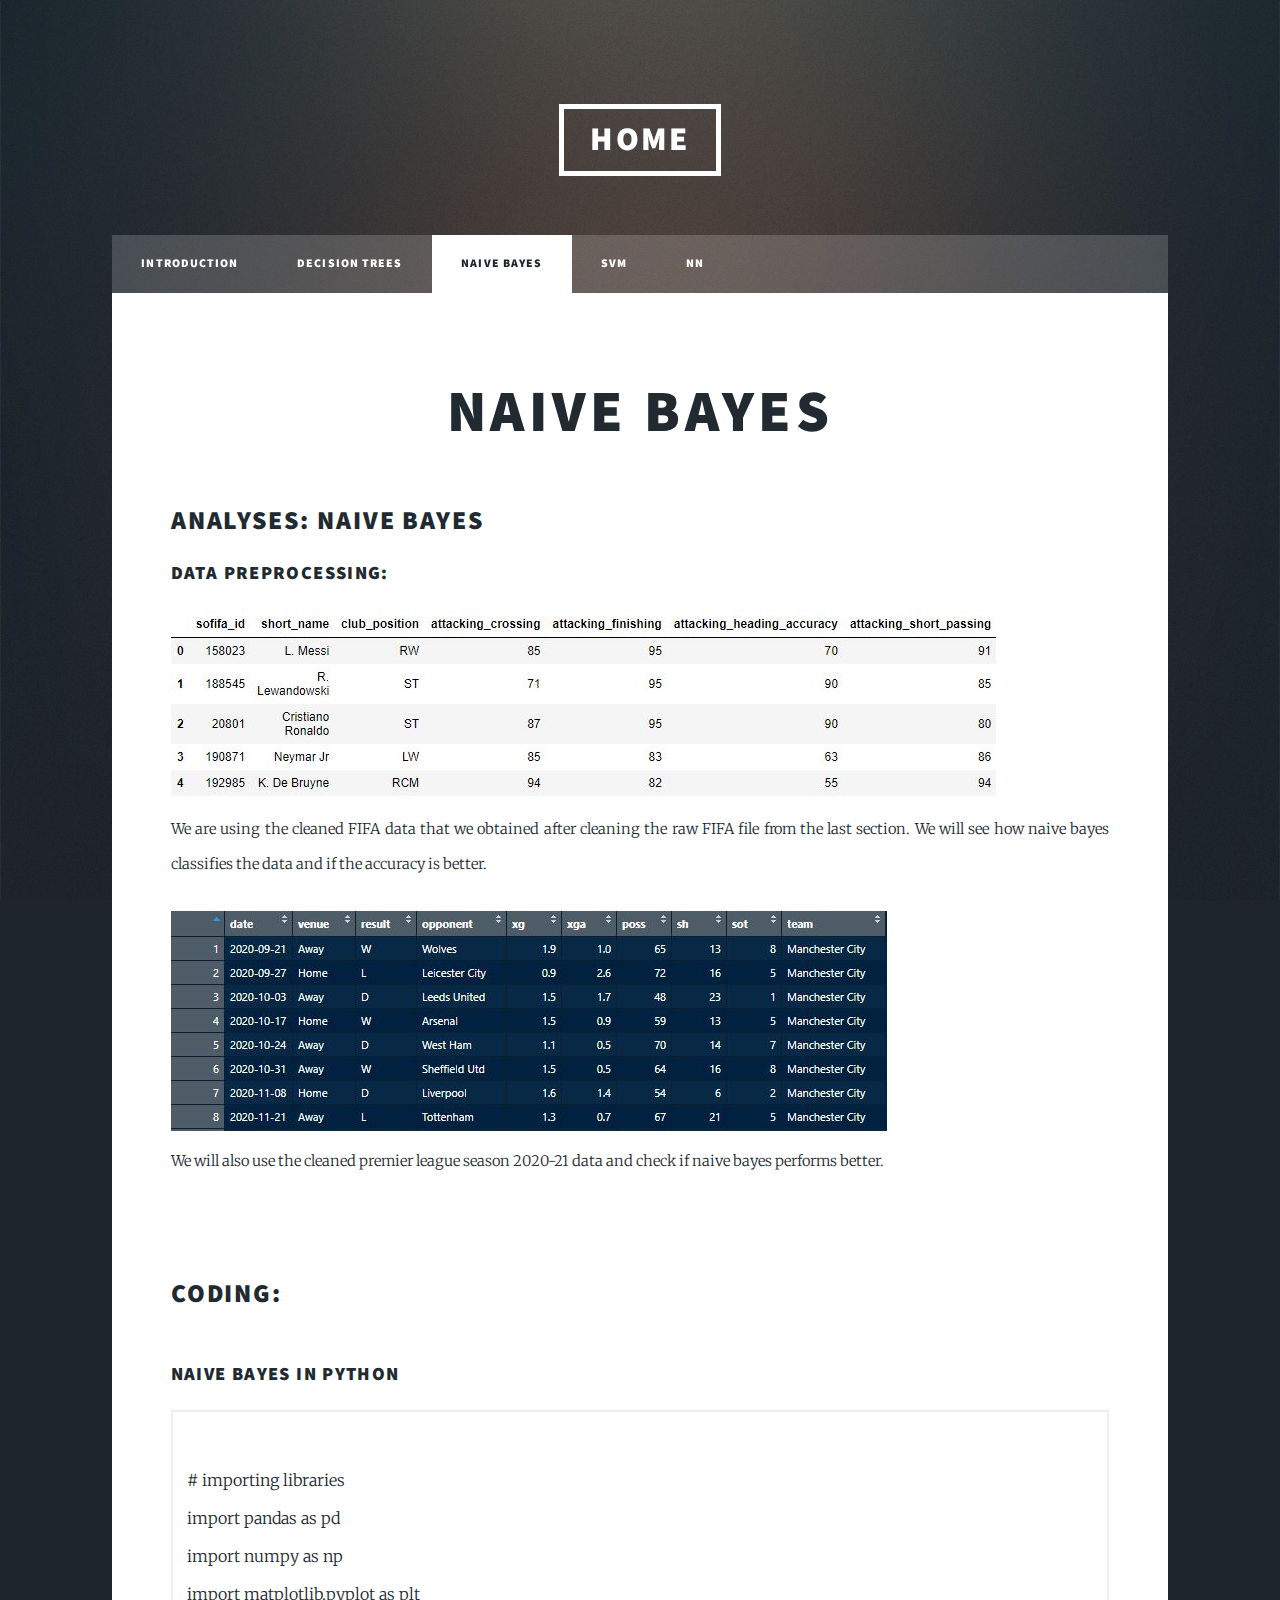
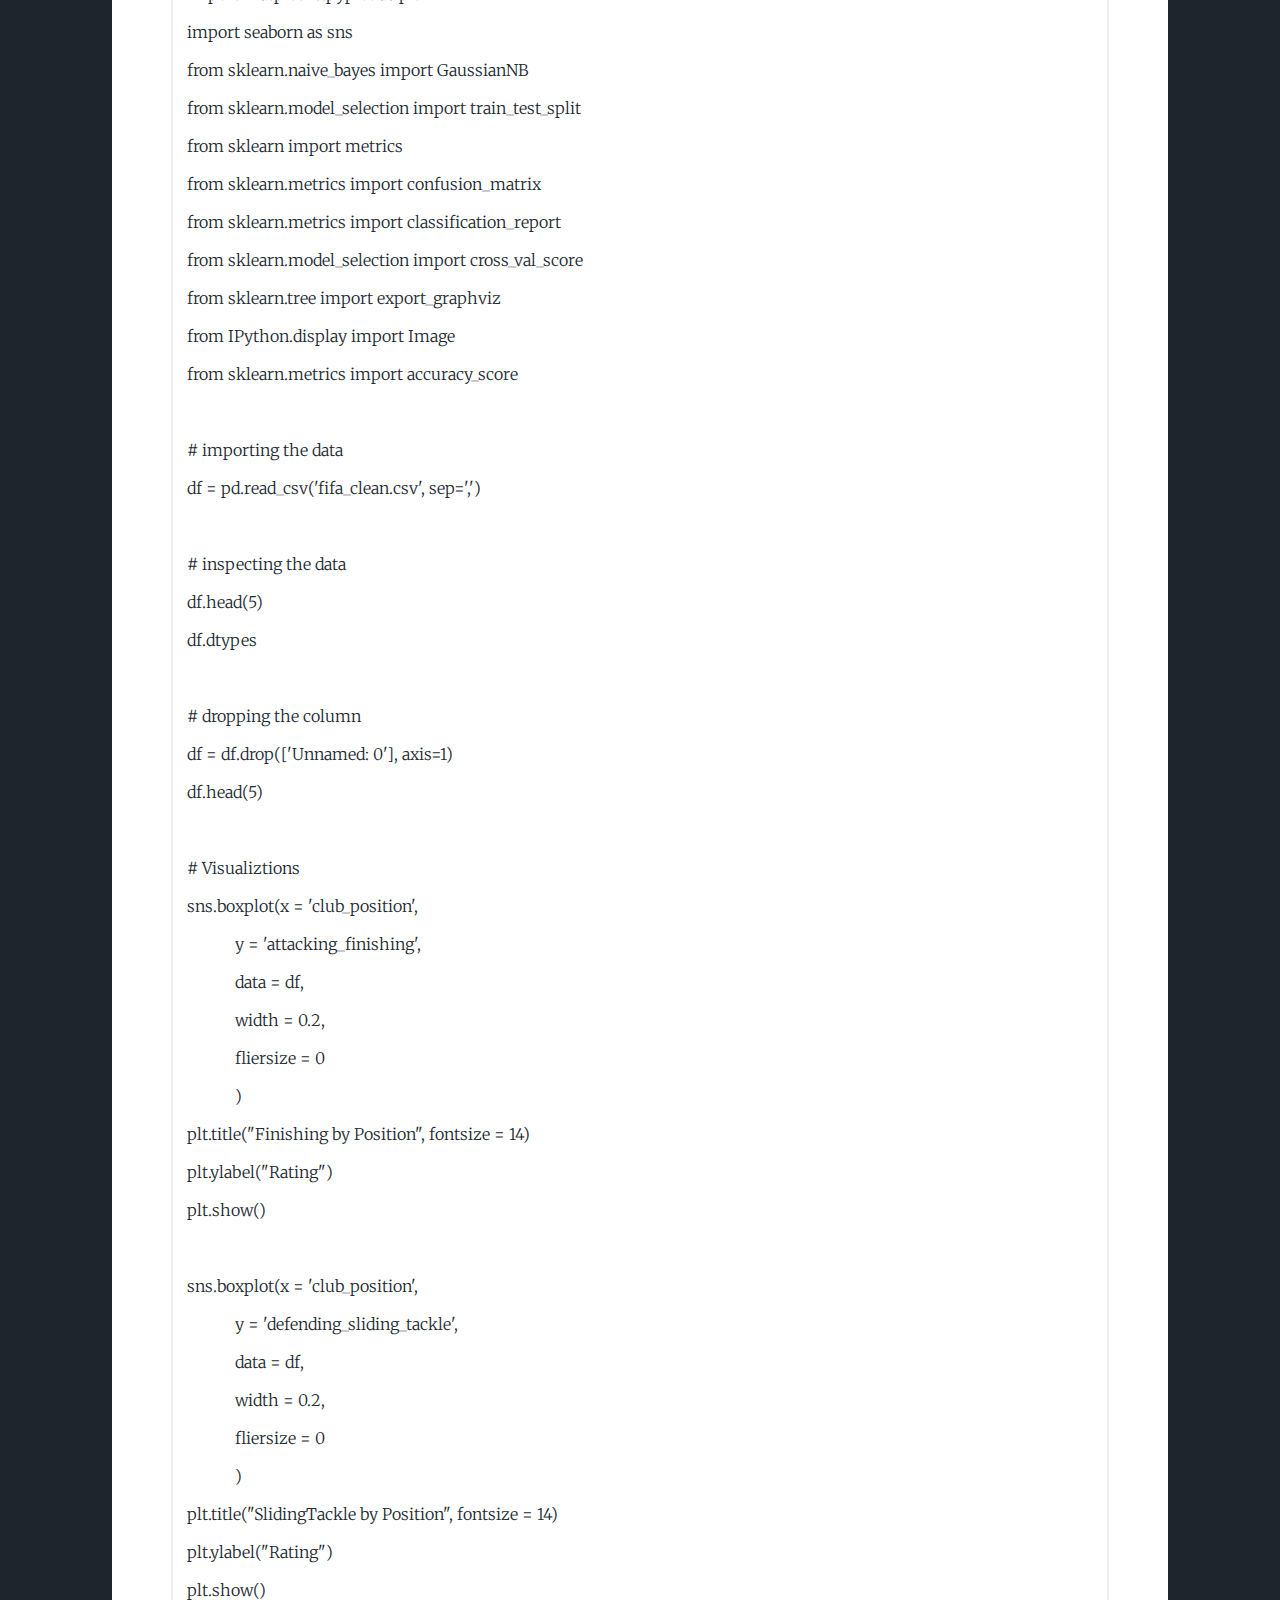
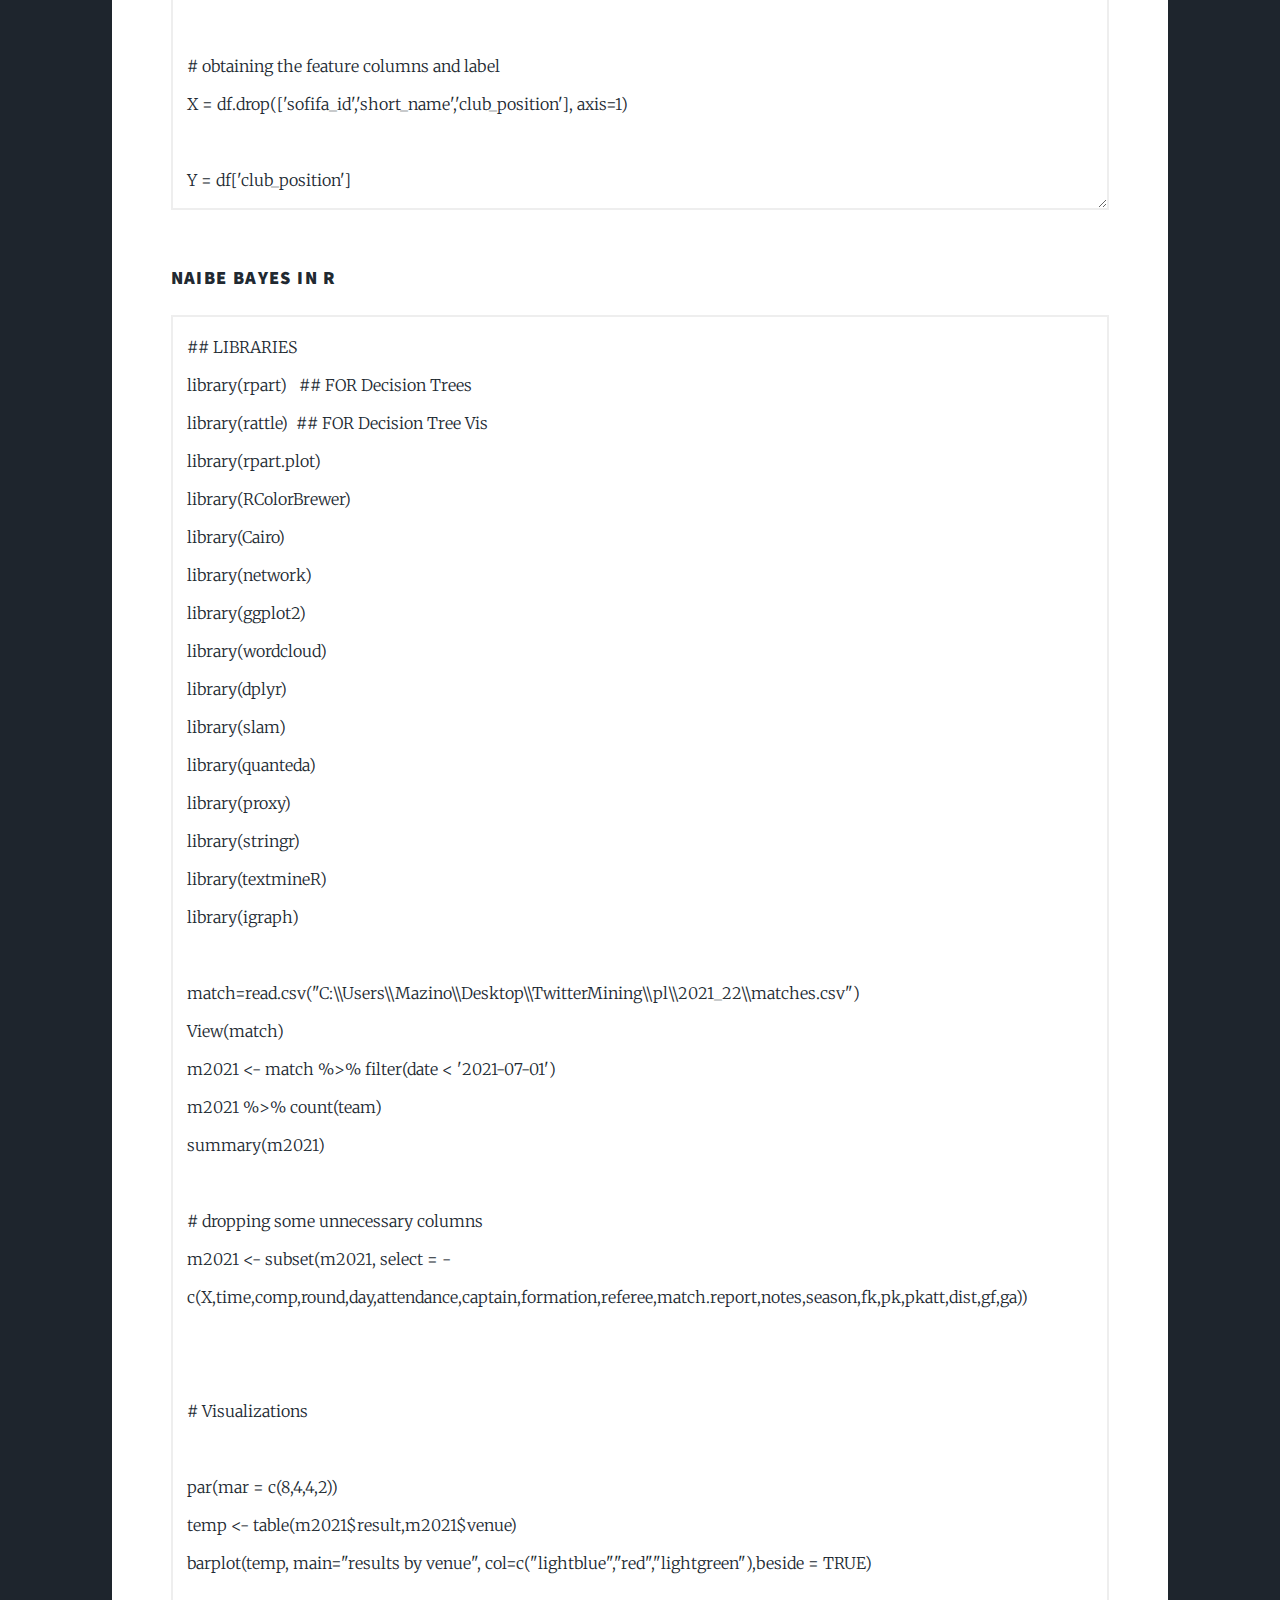
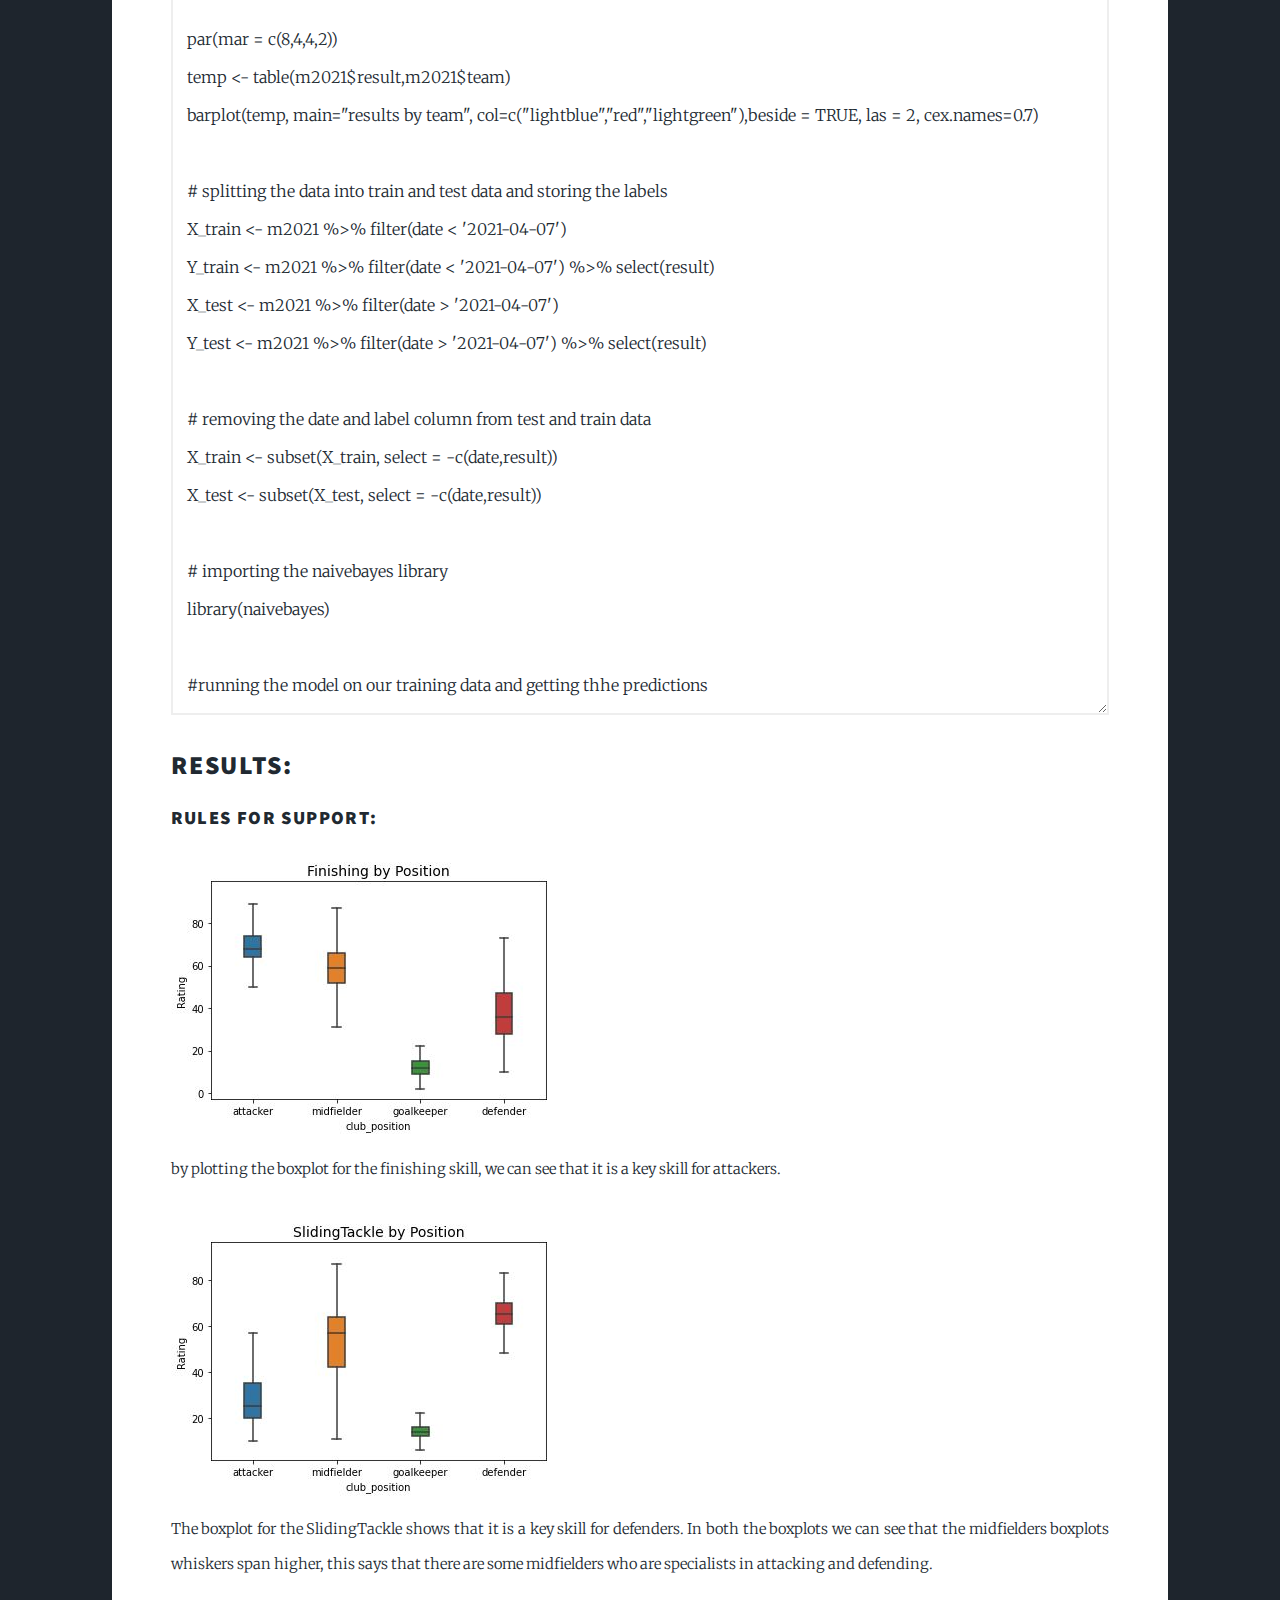
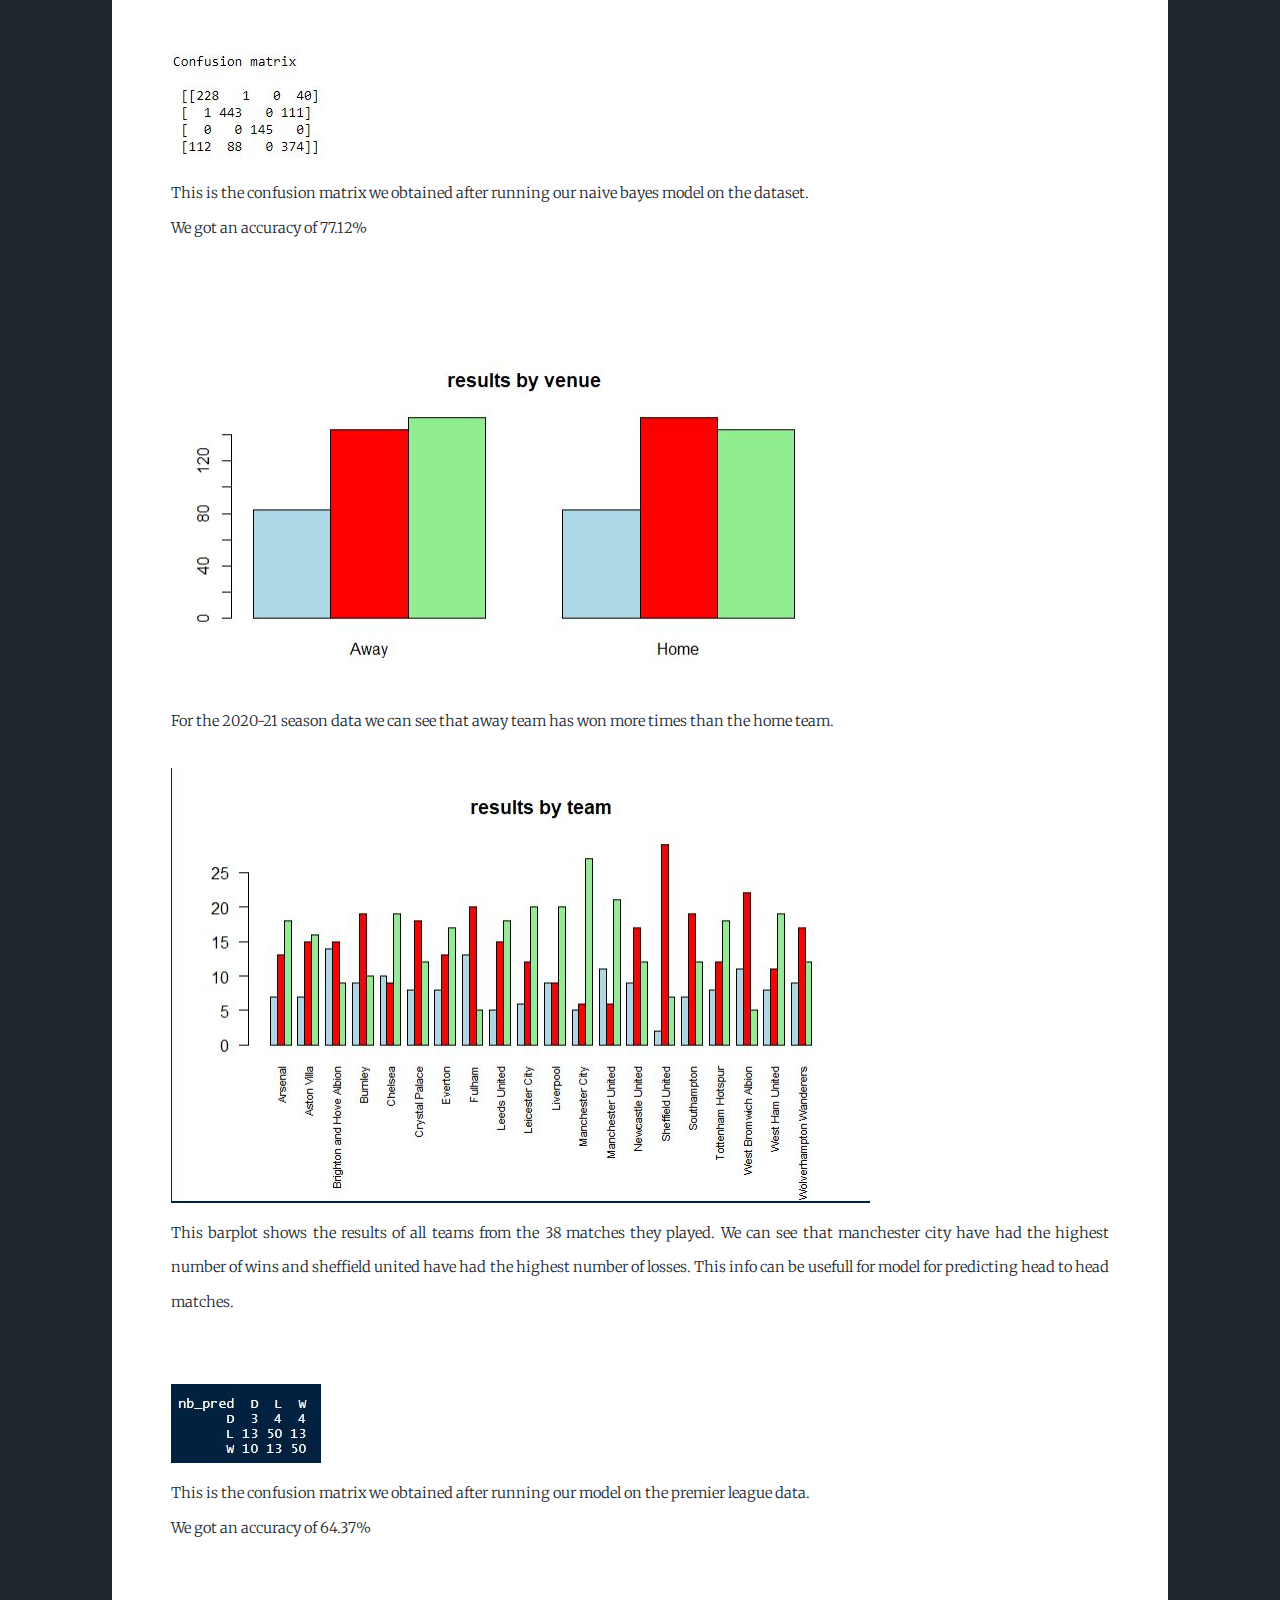
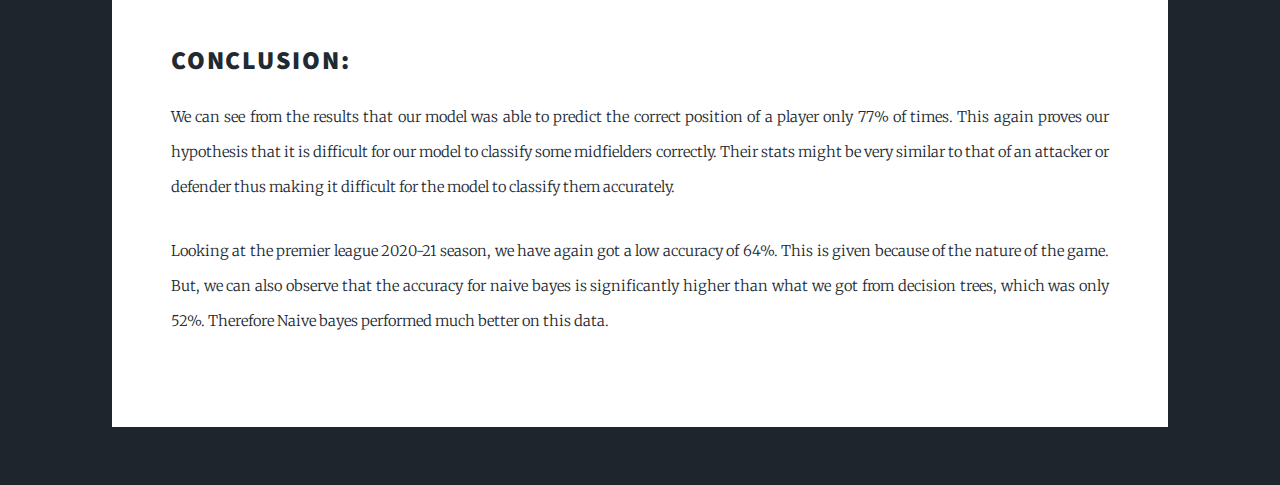
<file: gm32.html>
<!DOCTYPE HTML>
<!--
	Massively by HTML5 UP
	html5up.net | @ajlkn
	Free for personal and commercial use under the CCA 3.0 license (html5up.net/license)
-->
<html>
	<head>
		<title>Naive Bayes</title>
		<meta charset="utf-8" />
		<meta name="viewport" content="width=device-width, initial-scale=1, user-scalable=no" />
		<link rel="stylesheet" href="assets/css/main2.css" />
		<noscript><link rel="stylesheet" href="assets/css/noscript2.css" /></noscript>
	</head>
	<body class="is-preload">

		<!-- Wrapper -->
			<div id="wrapper">

				<!-- Header -->
					<header id="header">
						<a href="index.html" class="logo">Home</a>
					</header>

				<!-- Nav -->
					<nav id="nav">
						<ul class="links">
							<li><a href="module3.html">Introduction</a></li>
							<li><a href="gm31.html">Decision Trees</a></li>
							<li class="active"><a href="gm32.html">Naive Bayes</a></li>
							<li><a href="gm33.html">SVM</a></li>
							<li><a href="gm34.html">NN</a></li>			
						</ul>
						
					</nav>

				<!-- Main -->
					<div id="main">

						<!-- Post -->
							<section class="post">
								<header class="major">
									<h1>Naive Bayes
									</h1>
								</header>
								<h2>Analyses: Naive Bayes</h2>
								<h3>Data preprocessing:</h3>
								<img src="images/module3/dtCleanData.JPG" >
								<p>We are using the cleaned FIFA data that we obtained after cleaning the raw FIFA file from the last section. We will see how naive bayes classifies the data and if the accuracy is better.</p>
								<img src="images/module3/dtrCleandata.JPG" >
								<p>We will also use the cleaned premier league season 2020-21 data and check if naive bayes performs better.</p>

							</br></br>
							<h2>Coding:</h2>
								<h3><br>Naive Bayes in Python</h3>
								<textarea id="code" name="w3review" readonly="readonly" style="text-align:left ; font-size: medium;">

# importing libraries
import pandas as pd
import numpy as np
import matplotlib.pyplot as plt
import seaborn as sns
from sklearn.naive_bayes import GaussianNB
from sklearn.model_selection import train_test_split
from sklearn import metrics
from sklearn.metrics import confusion_matrix
from sklearn.metrics import classification_report
from sklearn.model_selection import cross_val_score
from sklearn.tree import export_graphviz
from IPython.display import Image  
from sklearn.metrics import accuracy_score

# importing the data
df = pd.read_csv('fifa_clean.csv', sep=',')

# inspecting the data
df.head(5)
df.dtypes

# dropping the column 
df = df.drop(['Unnamed: 0'], axis=1)
df.head(5)

# Visualiztions
sns.boxplot(x = 'club_position',
            y = 'attacking_finishing', 
            data = df,
            width = 0.2,
            fliersize = 0
            )
plt.title("Finishing by Position", fontsize = 14)
plt.ylabel("Rating")
plt.show()

sns.boxplot(x = 'club_position',
            y = 'defending_sliding_tackle', 
            data = df,
            width = 0.2,
            fliersize = 0
            )
plt.title("SlidingTackle by Position", fontsize = 14)
plt.ylabel("Rating")
plt.show()

# obtaining the feature columns and label
X = df.drop(['sofifa_id','short_name','club_position'], axis=1)

Y = df['club_position']

# splitting the data into train and test
X_train, X_test, Y_train, Y_test = train_test_split(X, Y, test_size = 0.2, random_state = 1984)

# running the naive bayes model
gnb = GaussianNB()

gnb.fit(X_train, Y_train)

# predicting the results
pred = gnb.predict(X_test)
print('Model accuracy score: {0:0.4f}'. format(accuracy_score(Y_test, pred)))

# confusion matrix
cm = confusion_matrix(Y_test, pred)
print('Confusion matrix\n\n', cm)
								</textarea>
								<h3><br><br>Naibe Bayes in R</h3>
								<textarea id="code" name="w3review" readonly="readonly" style="text-align:left ; font-size: medium;">
## LIBRARIES
library(rpart)   ## FOR Decision Trees
library(rattle)  ## FOR Decision Tree Vis
library(rpart.plot)
library(RColorBrewer)
library(Cairo)
library(network)
library(ggplot2)
library(wordcloud)
library(dplyr)
library(slam)
library(quanteda)
library(proxy)
library(stringr)
library(textmineR)
library(igraph)
					
match=read.csv("C:\\Users\\Mazino\\Desktop\\TwitterMining\\pl\\2021_22\\matches.csv")
View(match)
m2021 <- match %>% filter(date < '2021-07-01')
m2021 %>% count(team)
summary(m2021)

# dropping some unnecessary columns
m2021 <- subset(m2021, select = -c(X,time,comp,round,day,attendance,captain,formation,referee,match.report,notes,season,fk,pk,pkatt,dist,gf,ga))


# Visualizations

par(mar = c(8,4,4,2))
temp <- table(m2021$result,m2021$venue)
barplot(temp, main="results by venue", col=c("lightblue","red","lightgreen"),beside = TRUE)

par(mar = c(8,4,4,2))
temp <- table(m2021$result,m2021$team)
barplot(temp, main="results by team", col=c("lightblue","red","lightgreen"),beside = TRUE, las = 2, cex.names=0.7)

# splitting the data into train and test data and storing the labels 
X_train <- m2021 %>% filter(date < '2021-04-07')
Y_train <- m2021 %>% filter(date < '2021-04-07') %>% select(result)
X_test <- m2021 %>% filter(date > '2021-04-07')
Y_test <- m2021 %>% filter(date > '2021-04-07') %>% select(result)

# removing the date and label column from test and train data
X_train <- subset(X_train, select = -c(date,result))
X_test <- subset(X_test, select = -c(date,result))

# importing the naivebayes library
library(naivebayes)

#running the model on our training data and getting thhe predictions
nb <- naive_bayes(X_train, Y_train$result, laplace = 1)
nb_pred <- predict(nb,X_test)

# plotting the confusion matrix
table(nb_pred,Y_test$result)				
								</textarea>
								</br>
								<h2>Results:</h2>
								<h3>Rules for support:</h3>
								<img src="images/module3/nbViz1.JPG" >
								<p>by plotting the boxplot for the finishing skill, we can see that it is  a key skill for attackers.  </p>
 								<img src="images/module3/nbViz2.JPG" >
								<p>The boxplot for the SlidingTackle shows that it is  a key skill for defenders. In both the boxplots we can see that the midfielders boxplots whiskers span higher, this says that there are some midfielders who are specialists in attacking and defending. </p>

								<br>
								<img src="images/module3/nbCM.JPG" >
								<p>This is the confusion matrix we obtained after running our naive bayes model on the dataset.<br>
								We got an accuracy of 77.12%</p>
							</br></br>
								
								<img src="images/module3/nbrViz1.JPG" >
								<p>For the 2020-21 season data we can see that away team has won more times than the home team.</p>
								<img src="images/module3/nbrViz2.JPG" >
								<p>This barplot shows the results of all teams from the 38 matches they played. We can see that manchester city have had the highest number of wins and sheffield united have had the highest number of losses. This info can be usefull for model for predicting head to head matches.  </p> <br>
								<img src="images/module3/nbrCM.JPG" >
								<p>This is the confusion matrix we obtained after running our model on the premier league data.<br>
								We got an accuracy of 64.37%</p>
							</br></br>
								<h2>Conclusion:</h2>
								<p>
									We can see from the results that our model was able to predict the correct position of a player only 77% of times. This again proves our hypothesis that it is difficult for our model to classify some midfielders correctly. Their stats might be very similar to that of an attacker or defender thus making it difficult for the model to classify them accurately. 
								</p>
								<p>Looking at the premier league 2020-21 season, we have again got a low accuracy of 64%. This is given because of the nature of the game. But, we can also observe that the accuracy for naive bayes is significantly higher than what we got from decision trees, which was only 52%. Therefore Naive bayes performed much better on this data.</p>
							</section>

					</div>

				

				<!-- Copyright -->
					<div id="copyright">
					</div>

			</div>

		<!-- Scripts -->
			<script src="assets/js/jquery2.min.js"></script>
			<script src="assets/js/jquery.scrollex2.min.js"></script>
			<script src="assets/js/jquery.scrolly2.min.js"></script>
			<script src="assets/js/browser2.min.js"></script>
			<script src="assets/js/breakpoints2.min.js"></script>
			<script src="assets/js/util2.js"></script>
			<script src="assets/js/main2.js"></script>

	</body>
</html>
</file>
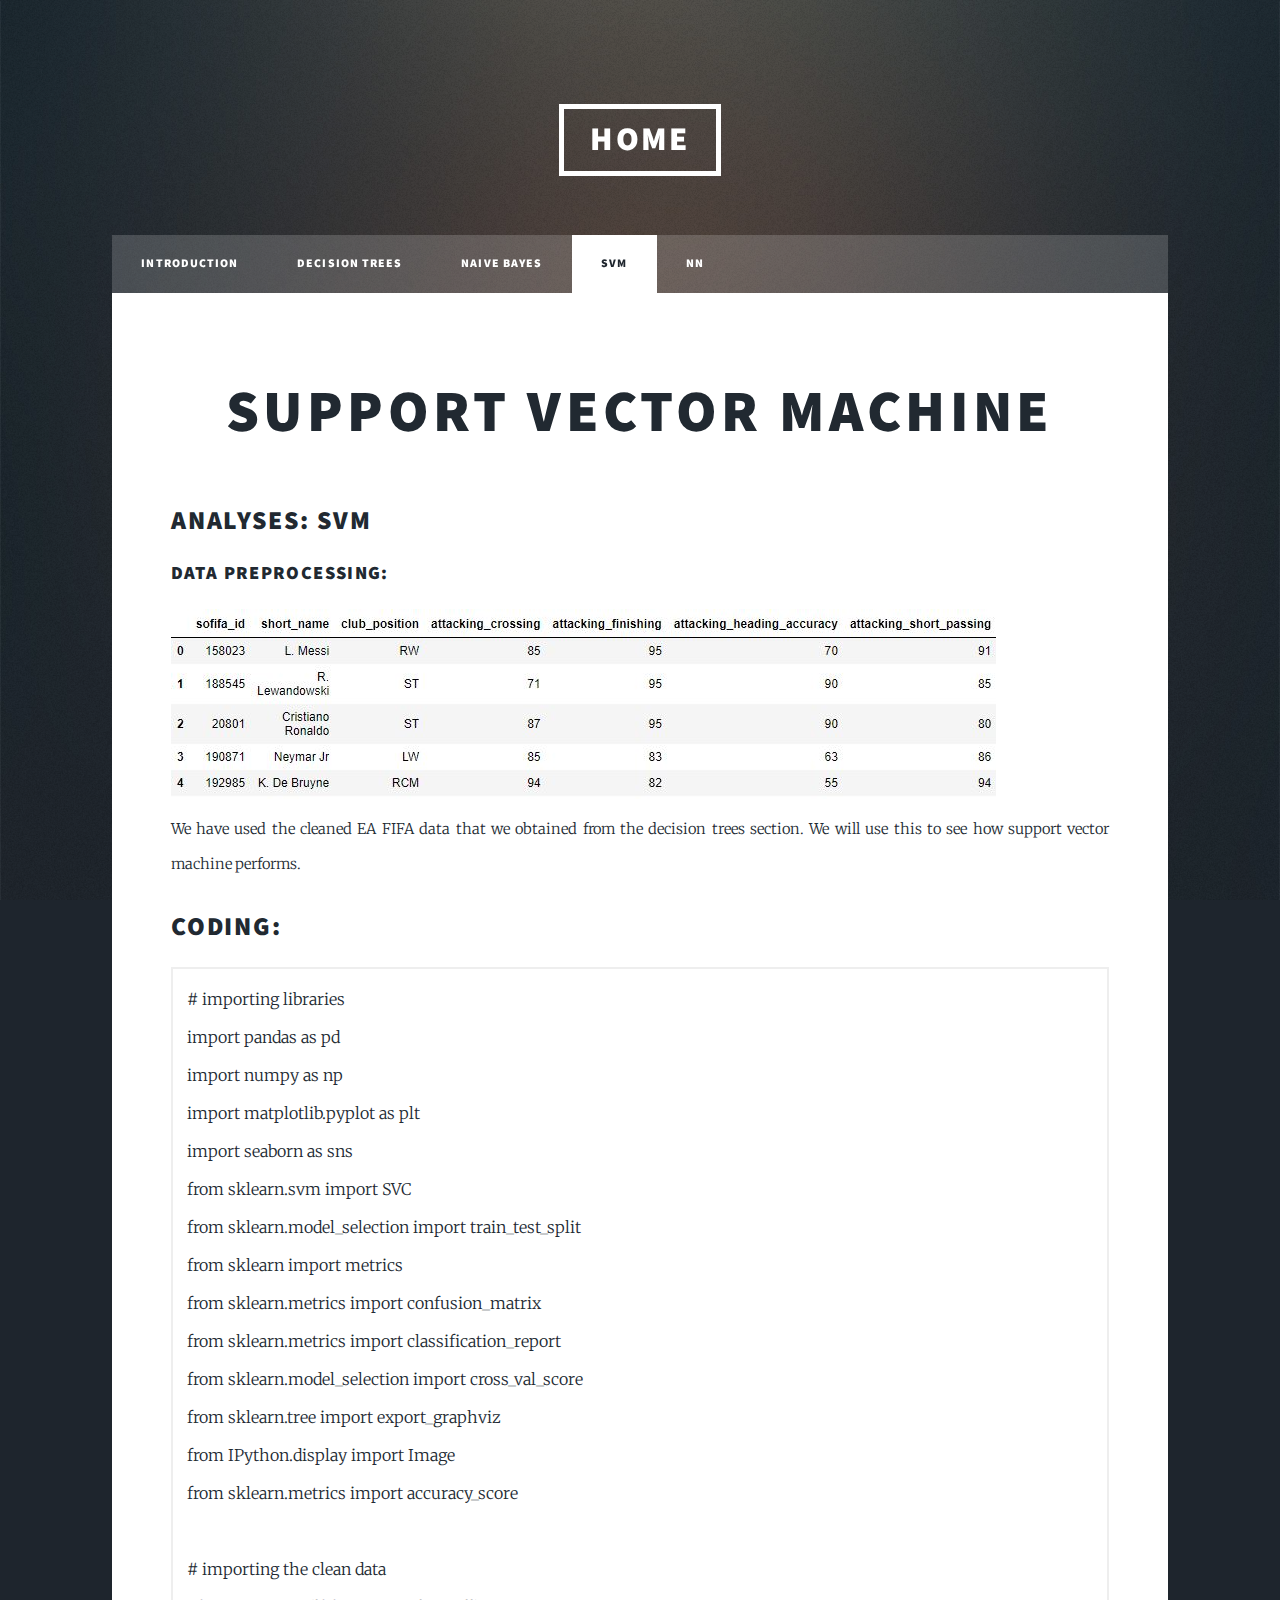
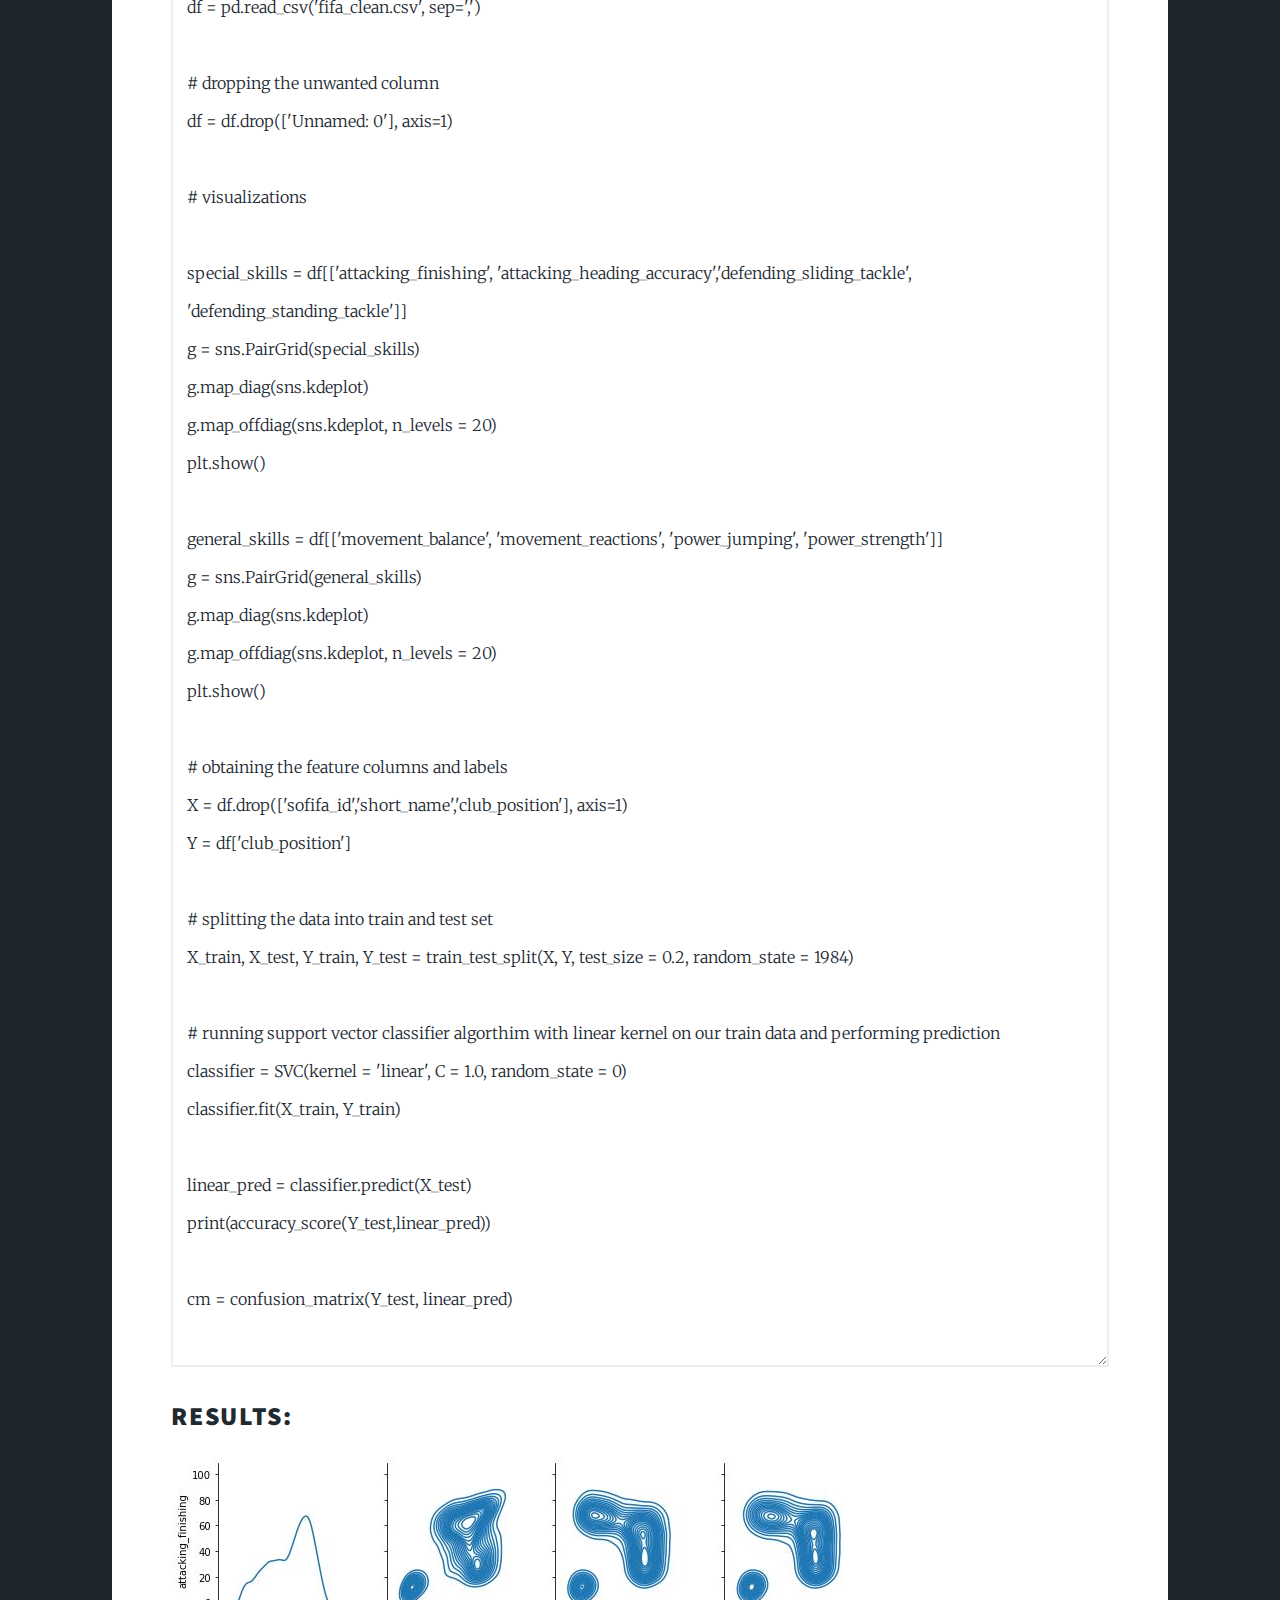
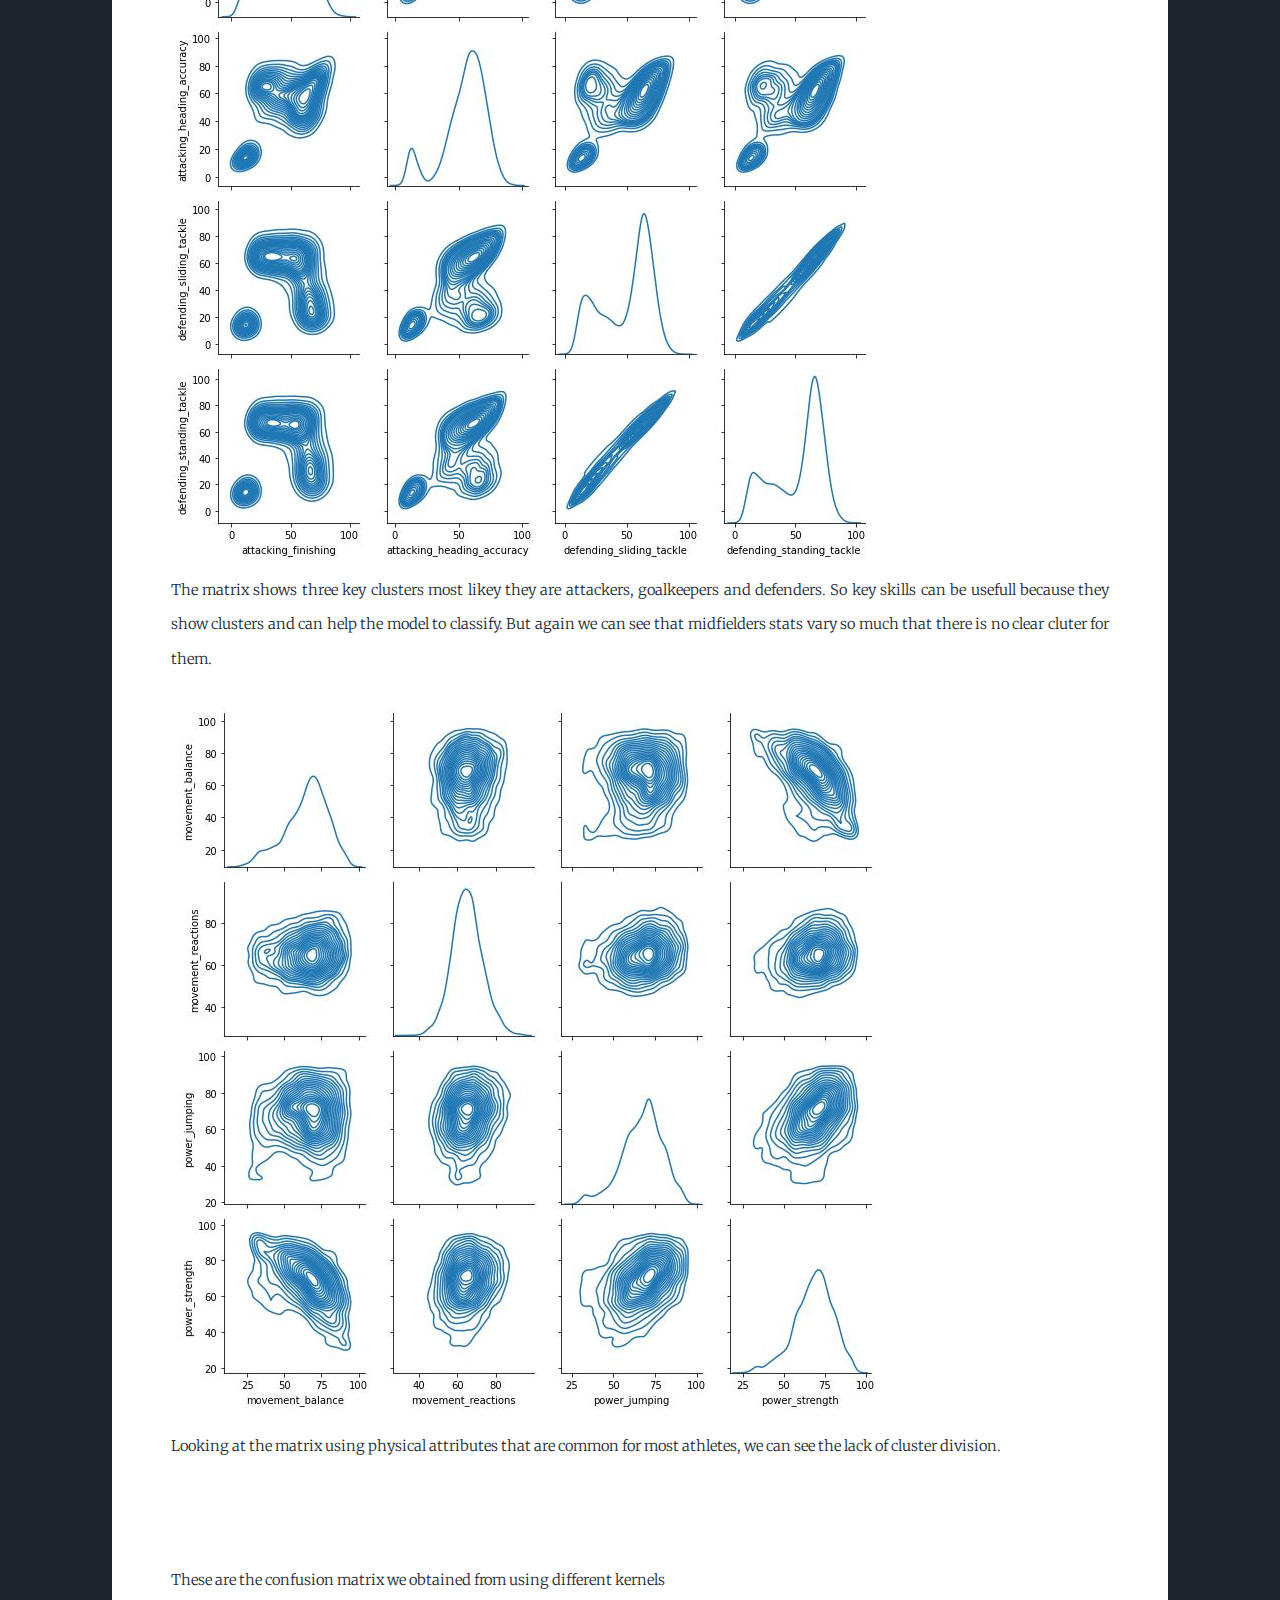
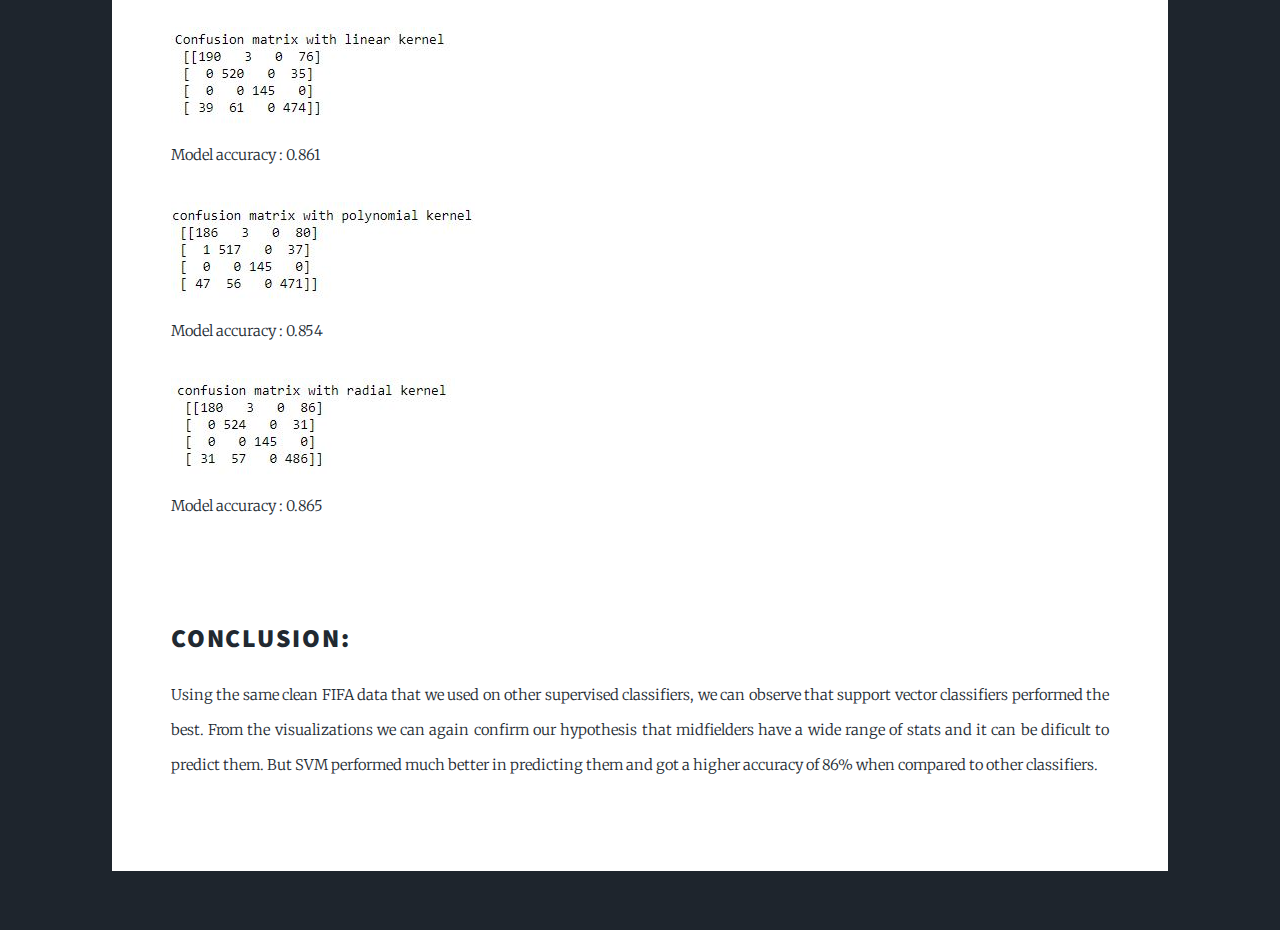
<file: gm33.html>
<!DOCTYPE HTML>
<!--
	Massively by HTML5 UP
	html5up.net | @ajlkn
	Free for personal and commercial use under the CCA 3.0 license (html5up.net/license)
-->
<html>
	<head>
		<title>SVM</title>
		<meta charset="utf-8" />
		<meta name="viewport" content="width=device-width, initial-scale=1, user-scalable=no" />
		<link rel="stylesheet" href="assets/css/main2.css" />
		<noscript><link rel="stylesheet" href="assets/css/noscript2.css" /></noscript>
	</head>
	<body class="is-preload">

		<!-- Wrapper -->
			<div id="wrapper">

				<!-- Header -->
					<header id="header">
						<a href="index.html" class="logo">Home</a>
					</header>

				<!-- Nav -->
					<nav id="nav">
						<ul class="links">
							<li><a href="module3.html">Introduction</a></li>
							<li><a href="gm31.html">Decision Trees</a></li>
							<li><a href="gm32.html">Naive Bayes</a></li>			
							<li class="active"><a href="gm33.html">SVM</a></li>
							<li><a href="gm34.html">NN</a></li>

							
						</ul>
						
					</nav>

				<!-- Main -->
					<div id="main">

						<!-- Post -->
							<section class="post">
								<header class="major">
									<h1>Support Vector Machine
									</h1>
								</header>
								<h2>Analyses: SVM</h2>
								<h3>Data preprocessing:</h3>
								<img src="images/module3/dtCleanData.JPG" >
								<p>We have used the cleaned EA FIFA data that we obtained from the decision trees section. We will use this to see how support vector machine performs.</p>
							<h2>Coding:</h2>
								<textarea id="code" name="w3review" readonly="readonly" style="text-align:left ; font-size: medium;">
# importing libraries
import pandas as pd
import numpy as np
import matplotlib.pyplot as plt
import seaborn as sns
from sklearn.svm import SVC
from sklearn.model_selection import train_test_split
from sklearn import metrics
from sklearn.metrics import confusion_matrix
from sklearn.metrics import classification_report
from sklearn.model_selection import cross_val_score
from sklearn.tree import export_graphviz
from IPython.display import Image  
from sklearn.metrics import accuracy_score

# importing the clean data
df = pd.read_csv('fifa_clean.csv', sep=',')

# dropping the unwanted column
df = df.drop(['Unnamed: 0'], axis=1)

# visualizations

special_skills = df[['attacking_finishing', 'attacking_heading_accuracy','defending_sliding_tackle', 'defending_standing_tackle']]
g = sns.PairGrid(special_skills)
g.map_diag(sns.kdeplot)
g.map_offdiag(sns.kdeplot, n_levels = 20)
plt.show()

general_skills = df[['movement_balance', 'movement_reactions', 'power_jumping', 'power_strength']]
g = sns.PairGrid(general_skills)
g.map_diag(sns.kdeplot)
g.map_offdiag(sns.kdeplot, n_levels = 20)
plt.show()

# obtaining the feature columns and labels 
X = df.drop(['sofifa_id','short_name','club_position'], axis=1)
Y = df['club_position']

# splitting the data into train and test set
X_train, X_test, Y_train, Y_test = train_test_split(X, Y, test_size = 0.2, random_state = 1984)

# running support vector classifier algorthim with linear kernel on our train data and performing prediction
classifier = SVC(kernel = 'linear', C = 1.0, random_state = 0)
classifier.fit(X_train, Y_train)

linear_pred = classifier.predict(X_test)
print(accuracy_score(Y_test,linear_pred))

cm = confusion_matrix(Y_test, linear_pred)

print("\nConfusion matrix with linear kernel\n",cm)

# running support vector classifier algorthim with linear kernel on our train data and performing prediction
classifier = SVC(kernel = 'poly',C =  1.0,random_state = 0)
classifier.fit(X_train, Y_train)

poly_pred = classifier.predict(X_test)
print(accuracy_score(Y_test,poly_pred))

cm2 = confusion_matrix(Y_test, poly_pred)

print("\nconfusion matrix with polynomial kernel\n",cm2)

# running support vector classifier algorthim with radial kernel on our train data and performing prediction
classifier = SVC(kernel = 'rbf')
classifier.fit(X_train, Y_train)

rbf_pred = classifier.predict(X_test)
print(accuracy_score(Y_test,rbf_pred))

cm3 = confusion_matrix(Y_test, rbf_pred)

print("\nconfusion matrix with radial kernel\n",cm3)
								</textarea>
								</br>
								<h2>Results:</h2>
								<img src="images/module3/svmViz1.JPG" >
								<p>The matrix shows three key clusters most likey they are attackers, goalkeepers and defenders. So key skills can be usefull because they show clusters and can help the model to classify. But again we can see that midfielders stats vary so much that there is no clear cluter for them.</p>
								<img src="images/module3/svmViz2.JPG" >
								<p>Looking at the matrix using physical attributes that are common for most athletes, we can see the lack of cluster division.</p>
							</br></br>
								
								<p>These are the confusion matrix we obtained from using different kernels</p>
								<img src="images/module3/svmLK.JPG" >
								<p>Model accuracy : 0.861</p>
								<img src="images/module3/svmRL.JPG" >
								<p>Model accuracy : 0.854</p>
								<img src="images/module3/svmRK.JPG" >
								<p>Model accuracy : 0.865</p>
							</br></br>
								<h2>Conclusion:</h2>
								<p>Using the same clean FIFA data that we used on other supervised classifiers, we can observe that support vector classifiers performed the best. From the visualizations we can again confirm our hypothesis that midfielders have a wide range of stats and it can be dificult to predict them. But SVM performed much better in predicting them and got a higher accuracy of 86% when compared to other classifiers.</p>
							</section>

					</div>

				

				<!-- Copyright -->
					<div id="copyright">
					</div>

			</div>

		<!-- Scripts -->
			<script src="assets/js/jquery2.min.js"></script>
			<script src="assets/js/jquery.scrollex2.min.js"></script>
			<script src="assets/js/jquery.scrolly2.min.js"></script>
			<script src="assets/js/browser2.min.js"></script>
			<script src="assets/js/breakpoints2.min.js"></script>
			<script src="assets/js/util2.js"></script>
			<script src="assets/js/main2.js"></script>

	</body>
</html>
</file>
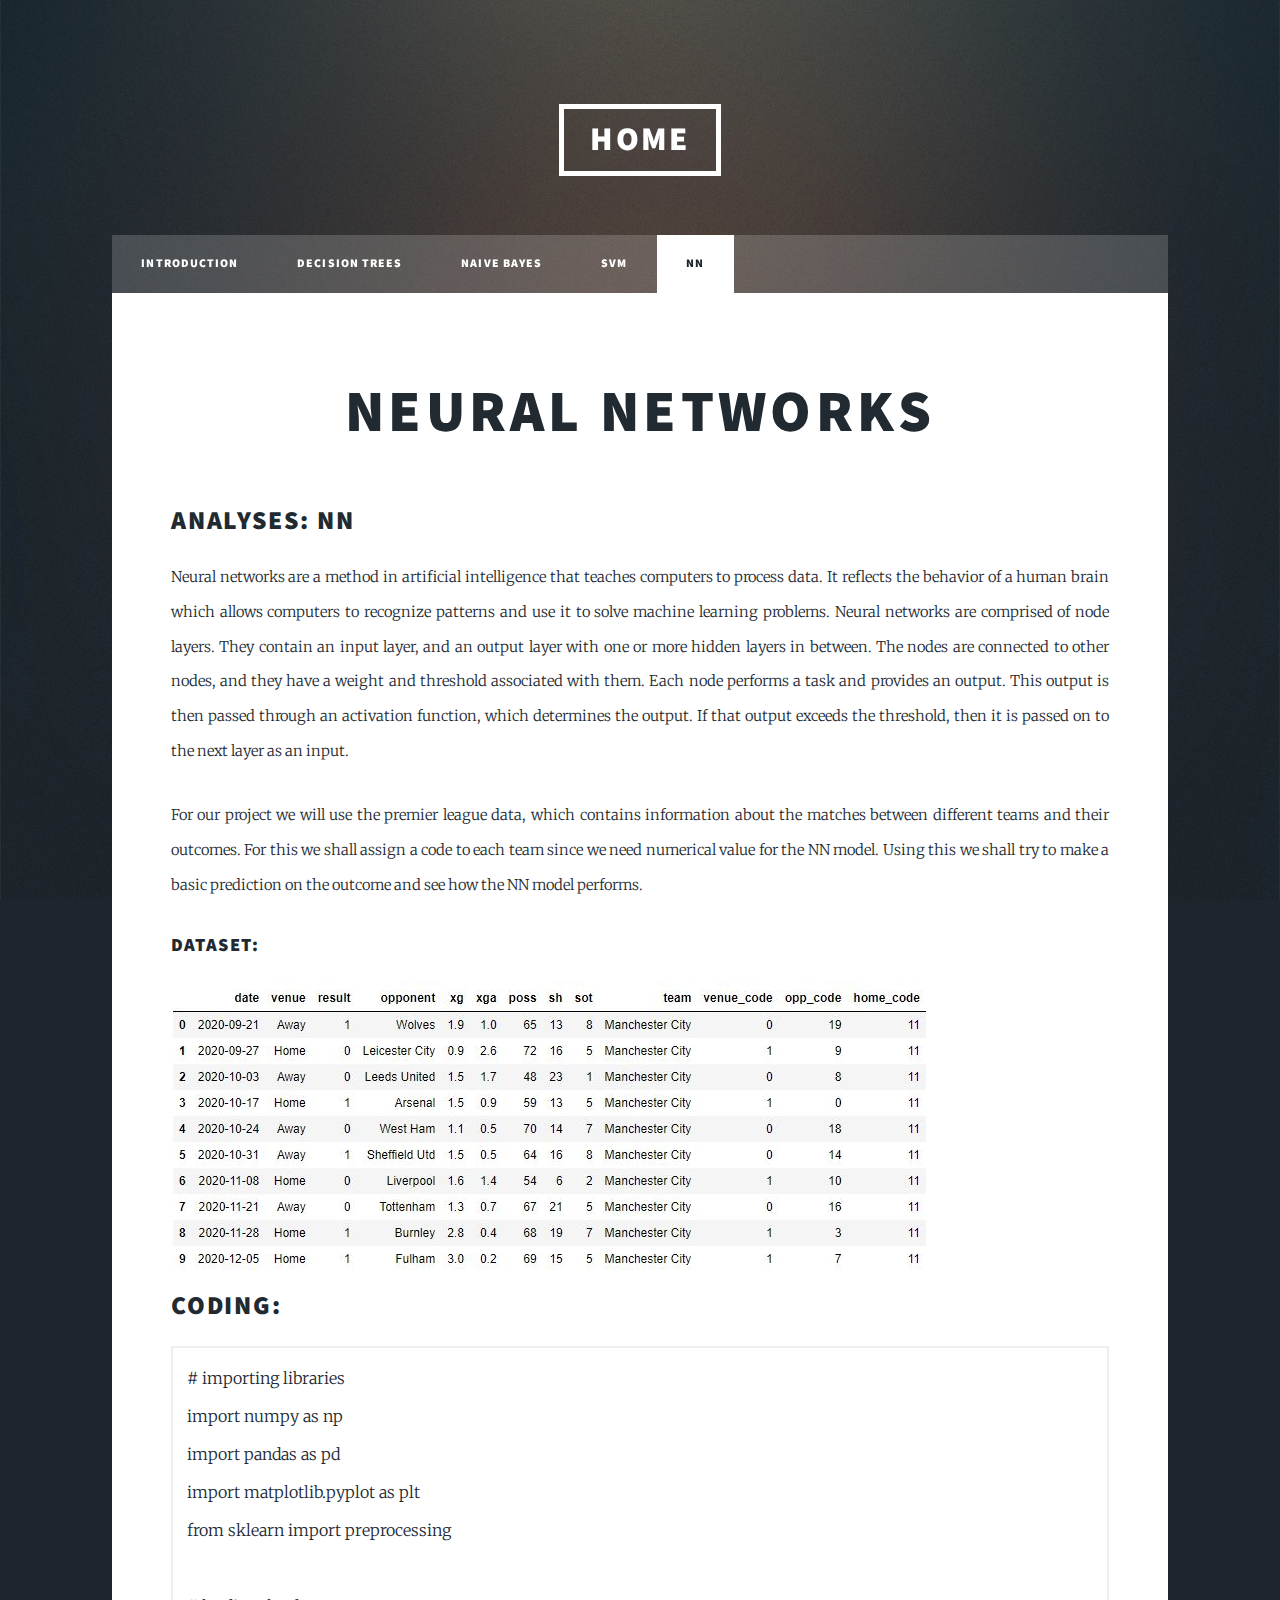
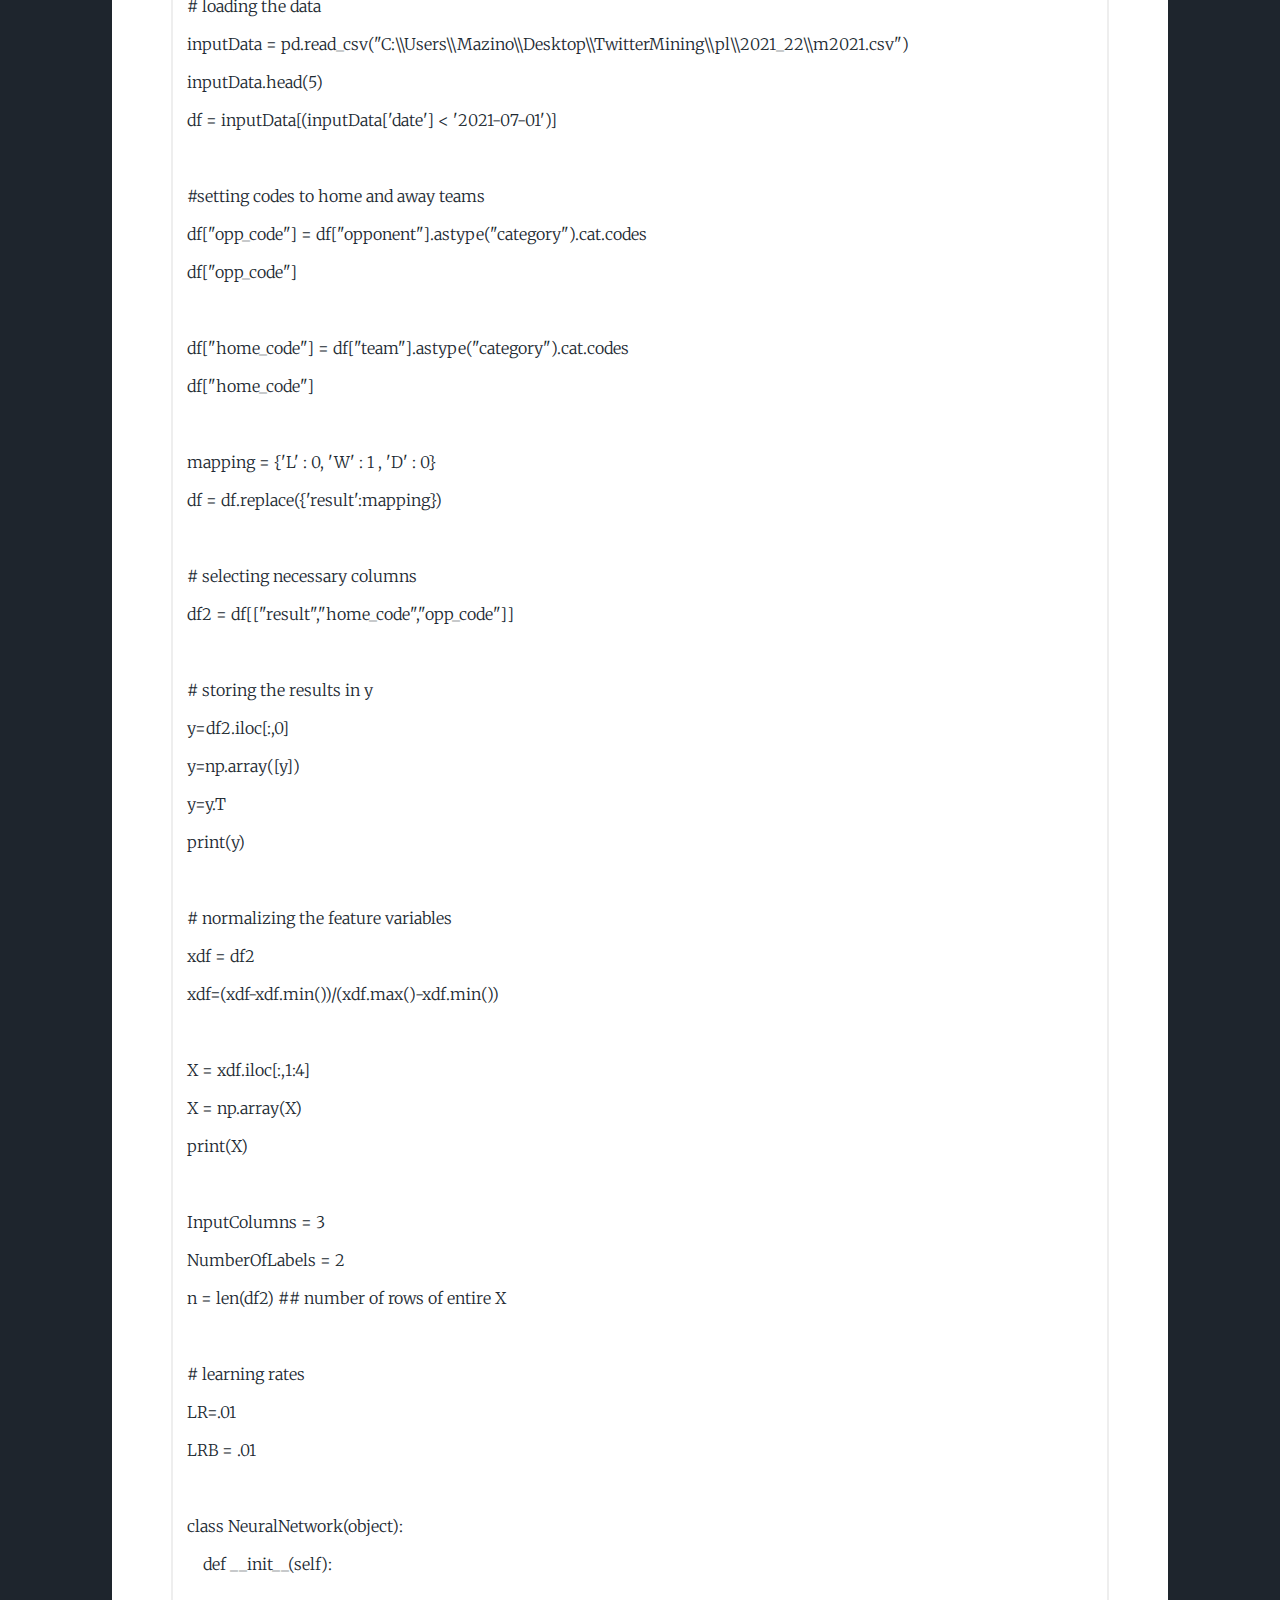
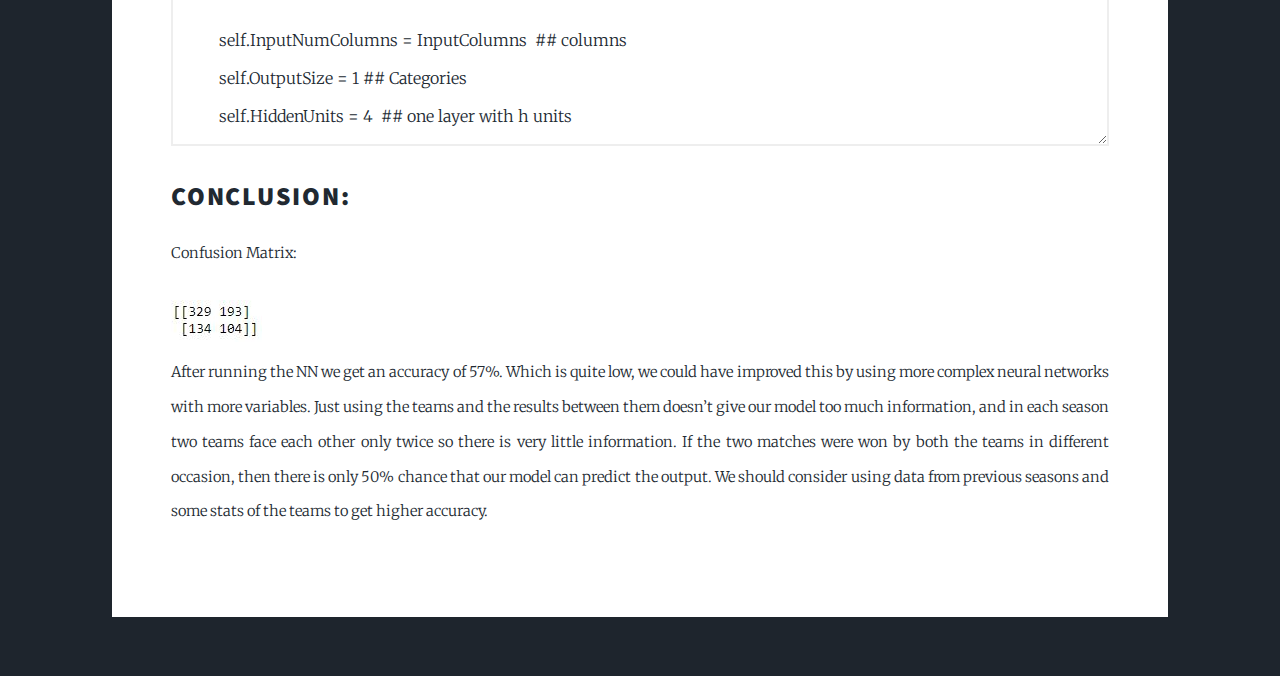
<file: gm34.html>
<!DOCTYPE HTML>
<!--
	Massively by HTML5 UP
	html5up.net | @ajlkn
	Free for personal and commercial use under the CCA 3.0 license (html5up.net/license)
-->
<html>
	<head>
		<title>NN</title>
		<meta charset="utf-8" />
		<meta name="viewport" content="width=device-width, initial-scale=1, user-scalable=no" />
		<link rel="stylesheet" href="assets/css/main2.css" />
		<noscript><link rel="stylesheet" href="assets/css/noscript2.css" /></noscript>
	</head>
	<body class="is-preload">

		<!-- Wrapper -->
			<div id="wrapper">

				<!-- Header -->
					<header id="header">
						<a href="index.html" class="logo">Home</a>
					</header>

				<!-- Nav -->
					<nav id="nav">
						<ul class="links">
							<li><a href="module3.html">Introduction</a></li>
							<li><a href="gm31.html">Decision Trees</a></li>
							<li><a href="gm32.html">Naive Bayes</a></li>			
							<li><a href="gm33.html">SVM</a></li>
							<li class="active"><a href="gm34.html">NN</a></li>
							
						</ul>
						
					</nav>

				<!-- Main -->
					<div id="main">

						<!-- Post -->
							<section class="post">
								<header class="major">
									<h1>Neural Networks
									</h1>
								</header>
								<h2>Analyses: NN</h2>
								<p>Neural networks are a method in artificial intelligence that teaches computers to process data. It reflects the behavior of a human brain which allows computers to recognize patterns and use it to solve machine learning problems. Neural networks are comprised of node layers. They contain an input layer, and an output layer with one or more hidden layers in between. The nodes are connected to other nodes, and they have a weight and threshold associated with them. Each node performs a task and provides an output. This output is then passed through an activation function, which determines the output. If that output exceeds the threshold, then it is passed on to the next layer as an input. </p>
								<p>For our project we will use the premier league data, which contains information about the matches between different teams and their outcomes. For this we shall assign a code to each team since we need numerical value for the NN model. Using this we shall try to make a basic prediction on the outcome and see how the NN model performs. </p>
								<h3>Dataset:</h3>
								<img src="images/module3/data1.JPG" >
								<h2>Coding:</h2>
								<textarea id="code" name="w3review" readonly="readonly" style="text-align:left ; font-size: medium;">
# importing libraries
import numpy as np
import pandas as pd
import matplotlib.pyplot as plt
from sklearn import preprocessing

# loading the data
inputData = pd.read_csv("C:\\Users\\Mazino\\Desktop\\TwitterMining\\pl\\2021_22\\m2021.csv")
inputData.head(5)
df = inputData[(inputData['date'] < '2021-07-01')]

#setting codes to home and away teams
df["opp_code"] = df["opponent"].astype("category").cat.codes
df["opp_code"]

df["home_code"] = df["team"].astype("category").cat.codes
df["home_code"]

mapping = {'L' : 0, 'W' : 1 , 'D' : 0}
df = df.replace({'result':mapping})

# selecting necessary columns
df2 = df[["result","home_code","opp_code"]]

# storing the results in y
y=df2.iloc[:,0]
y=np.array([y])
y=y.T
print(y)

# normalizing the feature variables
xdf = df2
xdf=(xdf-xdf.min())/(xdf.max()-xdf.min())

X = xdf.iloc[:,1:4]
X = np.array(X)
print(X)

InputColumns = 3
NumberOfLabels = 2
n = len(df2) ## number of rows of entire X

# learning rates
LR=.01
LRB = .01

class NeuralNetwork(object):
    def __init__(self):
        
        self.InputNumColumns = InputColumns  ## columns
        self.OutputSize = 1 ## Categories
        self.HiddenUnits = 4  ## one layer with h units
        self.n = n  ## number of training examples, n
        
        print("Initialize NN\n")
        #Random W1
        self.W1 = np.random.randn(self.InputNumColumns, self.HiddenUnits) # c by h  
       
        print("INIT W1 is\n", self.W1)
        
        ##-----------------------------------------
        ## NOTE ##
        ##
        ## The following are all random. However, you can comment this out
        ## and can set any weights and biases by hand , etc.
        ##
        ##---------------------------------------------
        
        self.W2 = np.random.randn(self.HiddenUnits, self.OutputSize) # h by o 
        print("W2 is:\n", self.W2)
        
        self.b = np.random.randn(1, self.HiddenUnits)
        print("The b's are:\n", self.b)
        ## biases for layer 1
        
        self.c = np.random.randn(1, self.OutputSize)
        print("The c is\n", self.c)
        ## bias for last layer
        
        
    def FeedForward(self, X):
        print("FeedForward\n\n")
        self.z = (np.dot(X, self.W1)) + self.b 
        #X is n by c   W1  is c by h -->  n by h
        print("Z1 is:\n", self.z)
        
        self.h = self.Sigmoid(self.z) #activation function    shape: n by h
        print("H is:\n", self.h)
        
        self.z2 = (np.dot(self.h, self.W2)) + self.c # n by h  @  h by o  -->  n by o  
        print("Z2 is:\n", self.z2)
        
        ## Using Softmax for the output activation
        output = self.Sigmoid(self.z2)  
        print("output Y^ is:\n", output)
        return output
        
    def Sigmoid(self, s, deriv=False):
        if (deriv == True):
            return s * (1 - s)
        return 1/(1 + np.exp(-s))
    
    # def Softmax(self, M):
    #     #print("M is\n", M)
    #     expM = np.exp(M)
    #     #print("expM is\n", expM)
    #     SM=expM/np.sum(expM, axis=1)[:,None]
    #     #print("SM is\n",SM )
    #     return SM 
    
    def BackProp(self, X, y, output):
        print("\n\nBackProp\n")
        self.LR = LR
        self.LRB=LRB  ## LR for biases
        
        # Y^ - Y, loss function
        self.output_error = output - y    
        print("Y^ - Y\n", self.output_error)
        
        self.output_delta = self.output_error 
          
        
        ##(Y^ - Y)(W2)
        #  D_Error times W2, w2 is h x o and output is n x o, so we transpose w2
        self.D_Error_W2 = self.output_delta.dot(self.W2.T)
        #print("W2 is\n", self.W2)
        #print(" D_Error times W2\n", self.D_Error_W2)
        
        ## (H)(1 - H) (Y^ - Y)(Y^)(1-Y^)(W2)
        ## We still use the Sigmoid on H
        
        self.H_D_Error_W2 = self.D_Error_W2 * self.Sigmoid(self.h, deriv=True) 
        
        ## Note that * will multiply respective values together in each matrix
        #print("Derivative sig H is:\n", self.Sigmoid(self.h, deriv=True))
        #print("self.H_D_Error_W2 is\n", self.H_D_Error_W2)
        
        ################------UPDATE weights and biases ------------------
        #print("Old W1: \n", self.W1)
        #print("Old W2 is:\n", self.W2)
        #print("X transpose is\n", X.T)
        
        ##  XT  (H)(1 - H) (Y^ - Y)(Y^)(1-Y^)(W2)
        # derivatives for w1
        self.X_H_D_Error_W2 = X.T.dot(self.H_D_Error_W2) ## this is dW1
        
        ## (H)T (Y^ - Y) - 
        # derivatives for w2
        self.h_output_delta = self.h.T.dot(self.output_delta) ## this is for dW2
        
        #print("the gradient :\n", self.X_H_D_Error_W2)
        #print("the gradient average:\n", self.X_H_D_Error_W2/self.n)
        
        print("Using sum gradient........\n")
        self.W1 = self.W1 - self.LR*(self.X_H_D_Error_W2) # c by h  adjusting first set (input -> hidden) weights
        self.W2 = self.W2 - self.LR*(self.h_output_delta) 
        
        
        print("The sum of the b update is\n", np.mean(self.H_D_Error_W2, axis=0))
        print("The b biases before the update are:\n", self.b)
        self.b = self.b  - self.LRB*np.mean(self.H_D_Error_W2, axis=0)
        #print("The H_D_Error_W2 is...\n", self.H_D_Error_W2)
        print("Updated bs are:\n", self.b)
        
        self.c = self.c - self.LR*np.mean(self.output_delta, axis=0)
        #print("Updated c's are:\n", self.c)
        
        print("The W1 is: \n", self.W1)
        print("The W1 gradient is: \n", self.X_H_D_Error_W2)
        #print("The W1 gradient average is: \n", self.X_H_D_Error_W2/self.n)
        print("The W2 gradient  is: \n", self.h_output_delta)
        #print("The W2 gradient average is: \n", self.h_output_delta/self.n)
        print("The biases b gradient is:\n",np.mean(self.H_D_Error_W2, axis=0 ))
        print("The bias c gradient is: \n", np.mean(self.output_delta, axis=0))
        ################################################################
        
    def TrainNetwork(self, X, y):
        output = self.FeedForward(X)
        print("Output in TNN\n", output)
        self.BackProp(X, y, output)
        return output

# starting NN
MyNN = NeuralNetwork()

TotalLoss=[]
AvgLoss=[]
Epochs=100

# running nn in a loop
for i in range(Epochs): 
    print("\nRUN:\n ", i)
    output=MyNN.TrainNetwork(X, y)
   
    #print("The y is ...\n", y)
    print("The output is: \n", output)
    output=np.where(output > 0.5, 1, 0)
    print('Prediction y^ is', output)
    ## Using Categorical Cross Entropy...........
    #loss = np.mean(-y * np.log(output))  ## We need y to place the "1" in the right place
    loss=np.sum(np.square(output-y))
    avgLoss=np.mean(np.square(output-y))
    print("The current average loss is\n", avgLoss)
    TotalLoss.append(loss)
    AvgLoss.append(avgLoss)

# getting the confusion matrix	
print(confusion_matrix(output, y))
								</textarea>
								</br>
								<h2>Conclusion:</h2>
								<p>Confusion Matrix:</p>
								<img src="images/module3/cm.JPG" >
								<p>After running the NN we get an accuracy of 57%. Which is quite low, we could have improved this by using more complex neural networks with more variables. Just using the teams and the results between them doesn’t give our model too much information, and in each season two teams face each other only twice so there is very little information. If the two matches were won by both the teams in different occasion, then there is only 50% chance that our model can predict the output. We should consider using data from previous seasons and some stats of the teams to get higher accuracy.</p>
								
								
							</section>

					</div>

				

				<!-- Copyright -->
					<div id="copyright">
					</div>

			</div>

		<!-- Scripts -->
			<script src="assets/js/jquery2.min.js"></script>
			<script src="assets/js/jquery.scrollex2.min.js"></script>
			<script src="assets/js/jquery.scrolly2.min.js"></script>
			<script src="assets/js/browser2.min.js"></script>
			<script src="assets/js/breakpoints2.min.js"></script>
			<script src="assets/js/util2.js"></script>
			<script src="assets/js/main2.js"></script>

	</body>
</html>
</file>
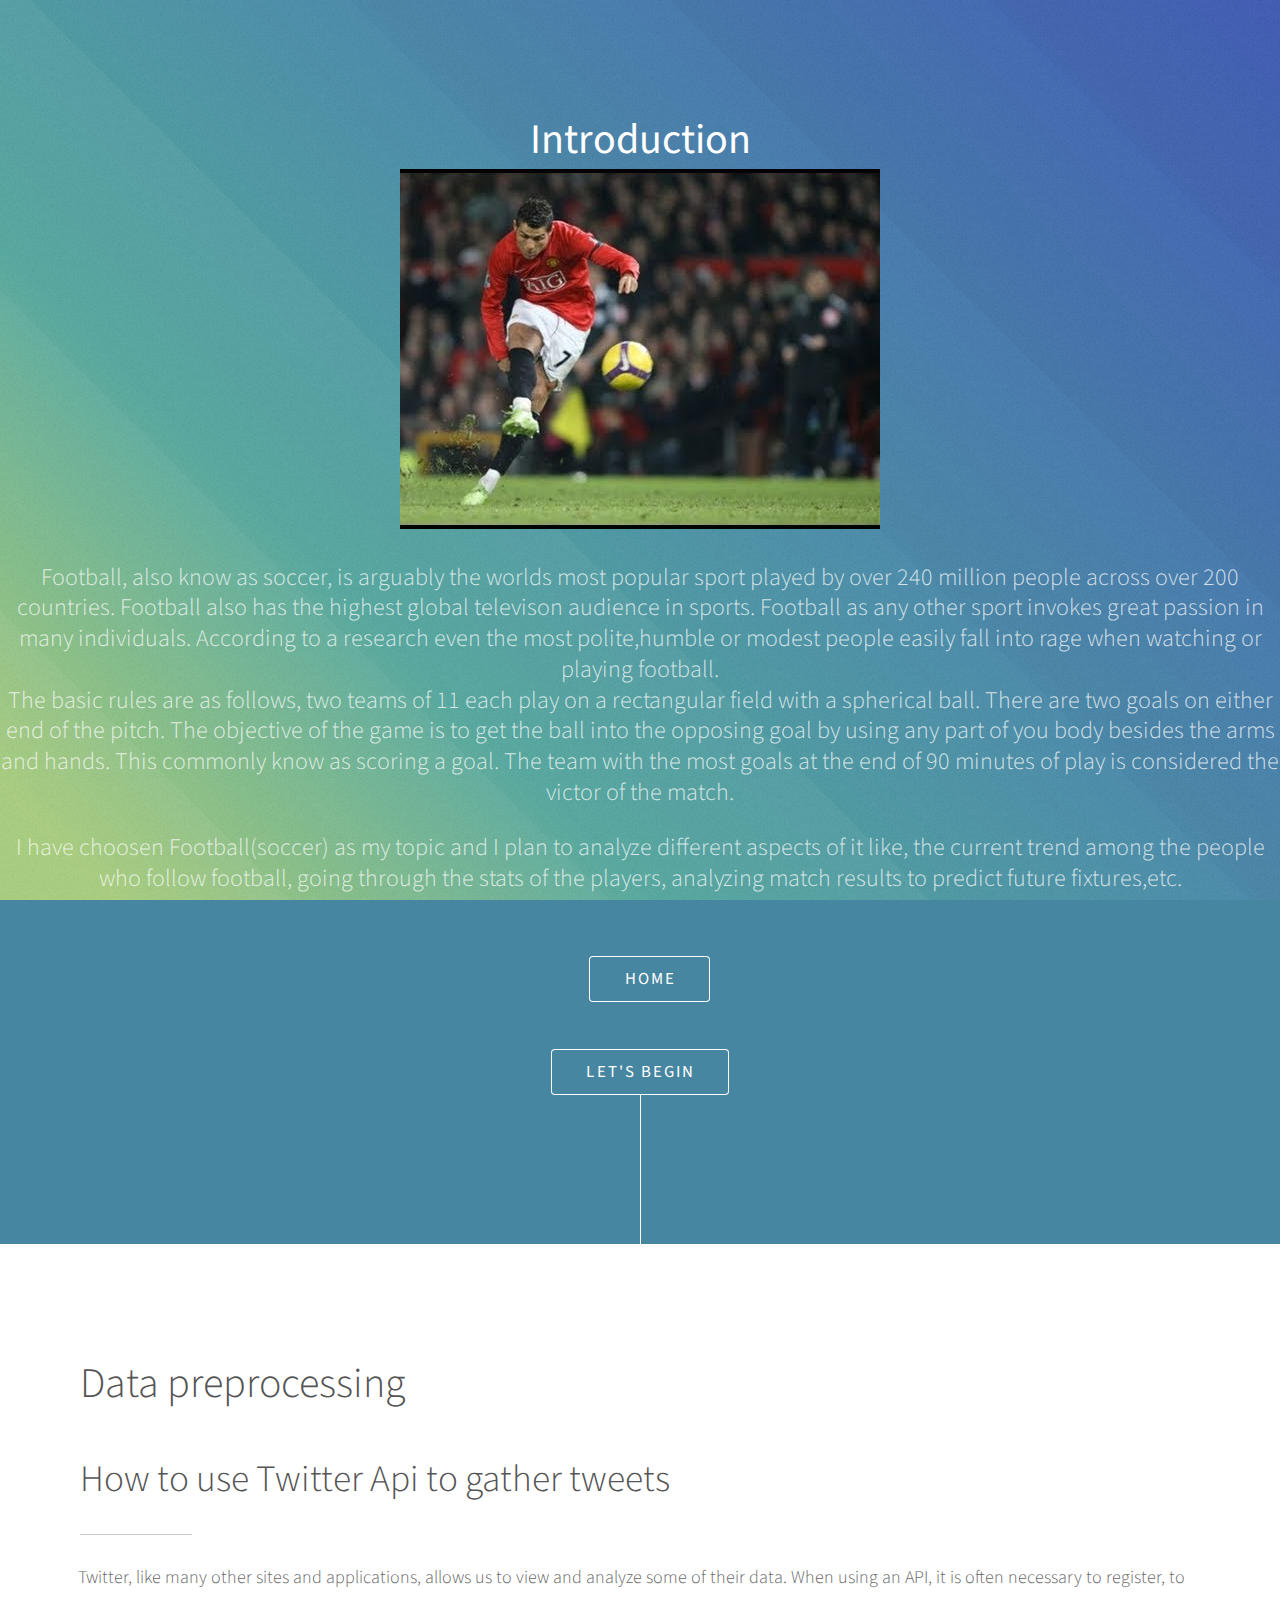
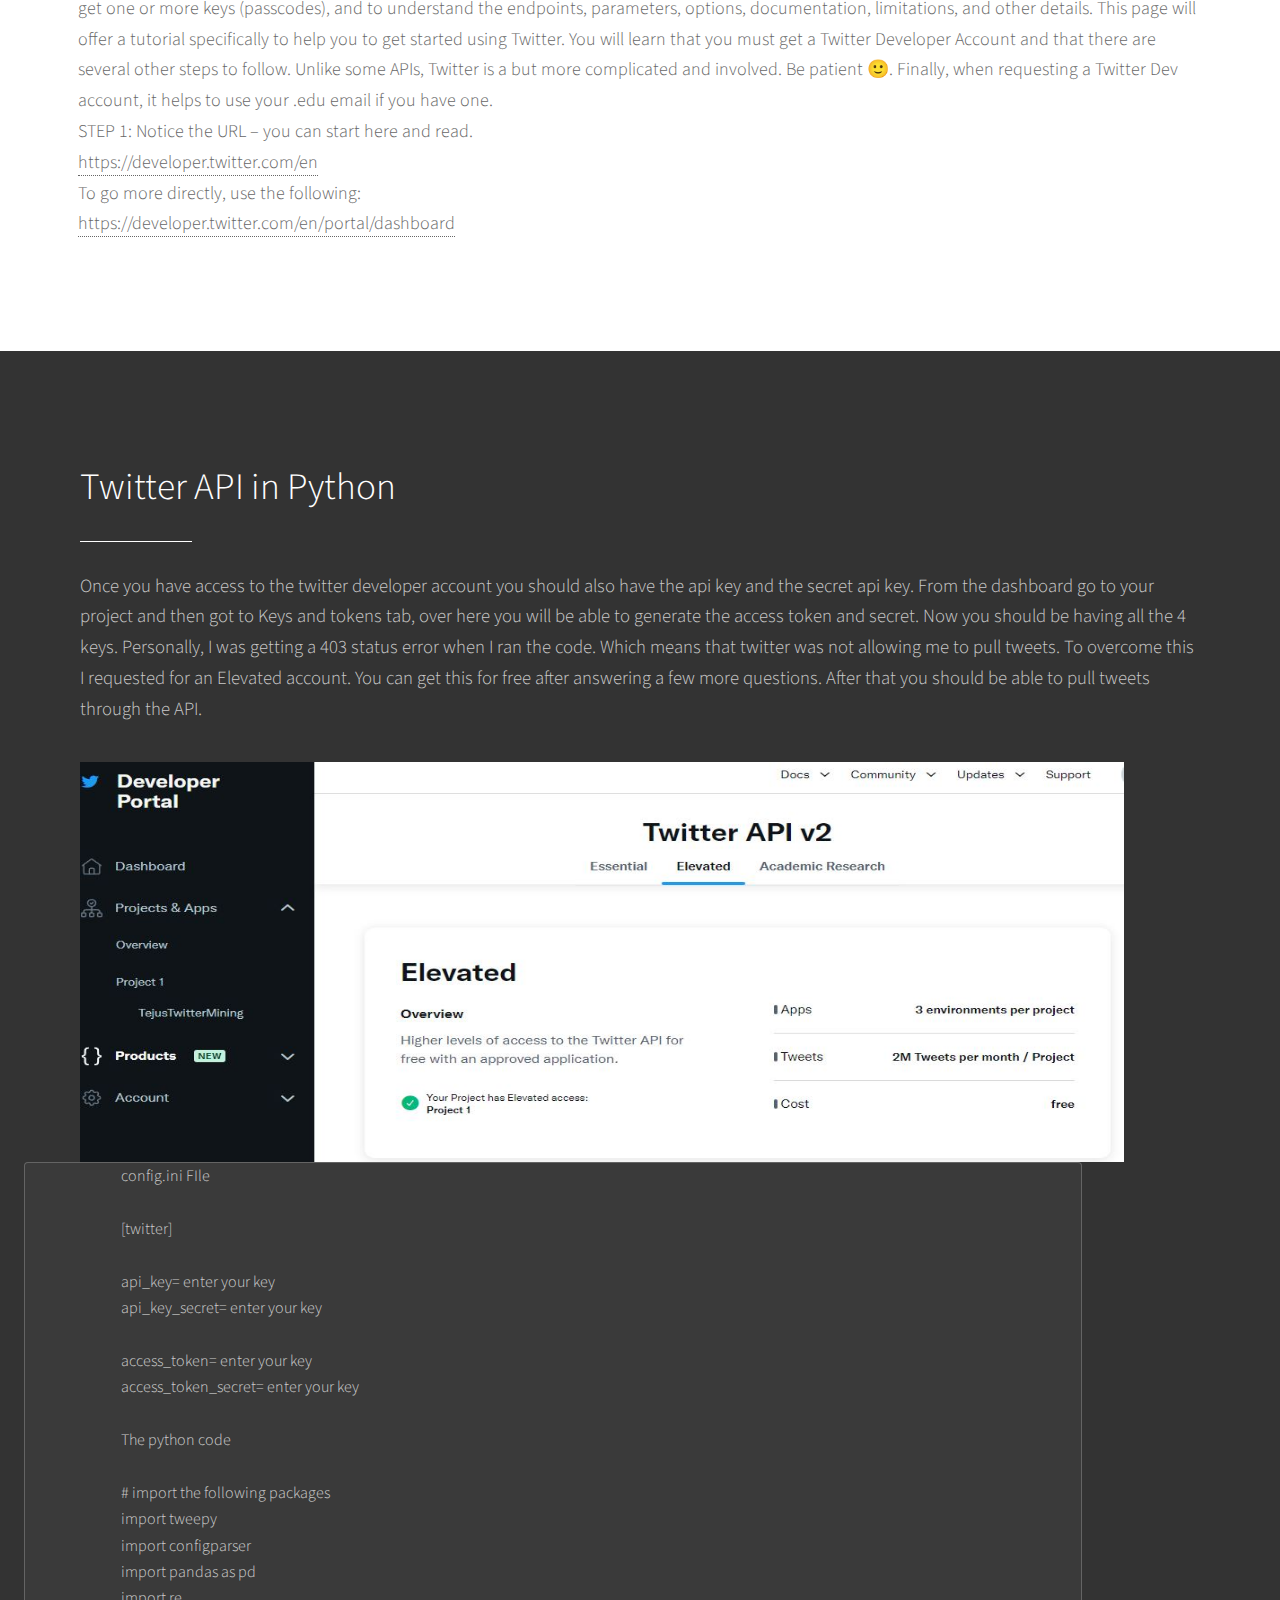
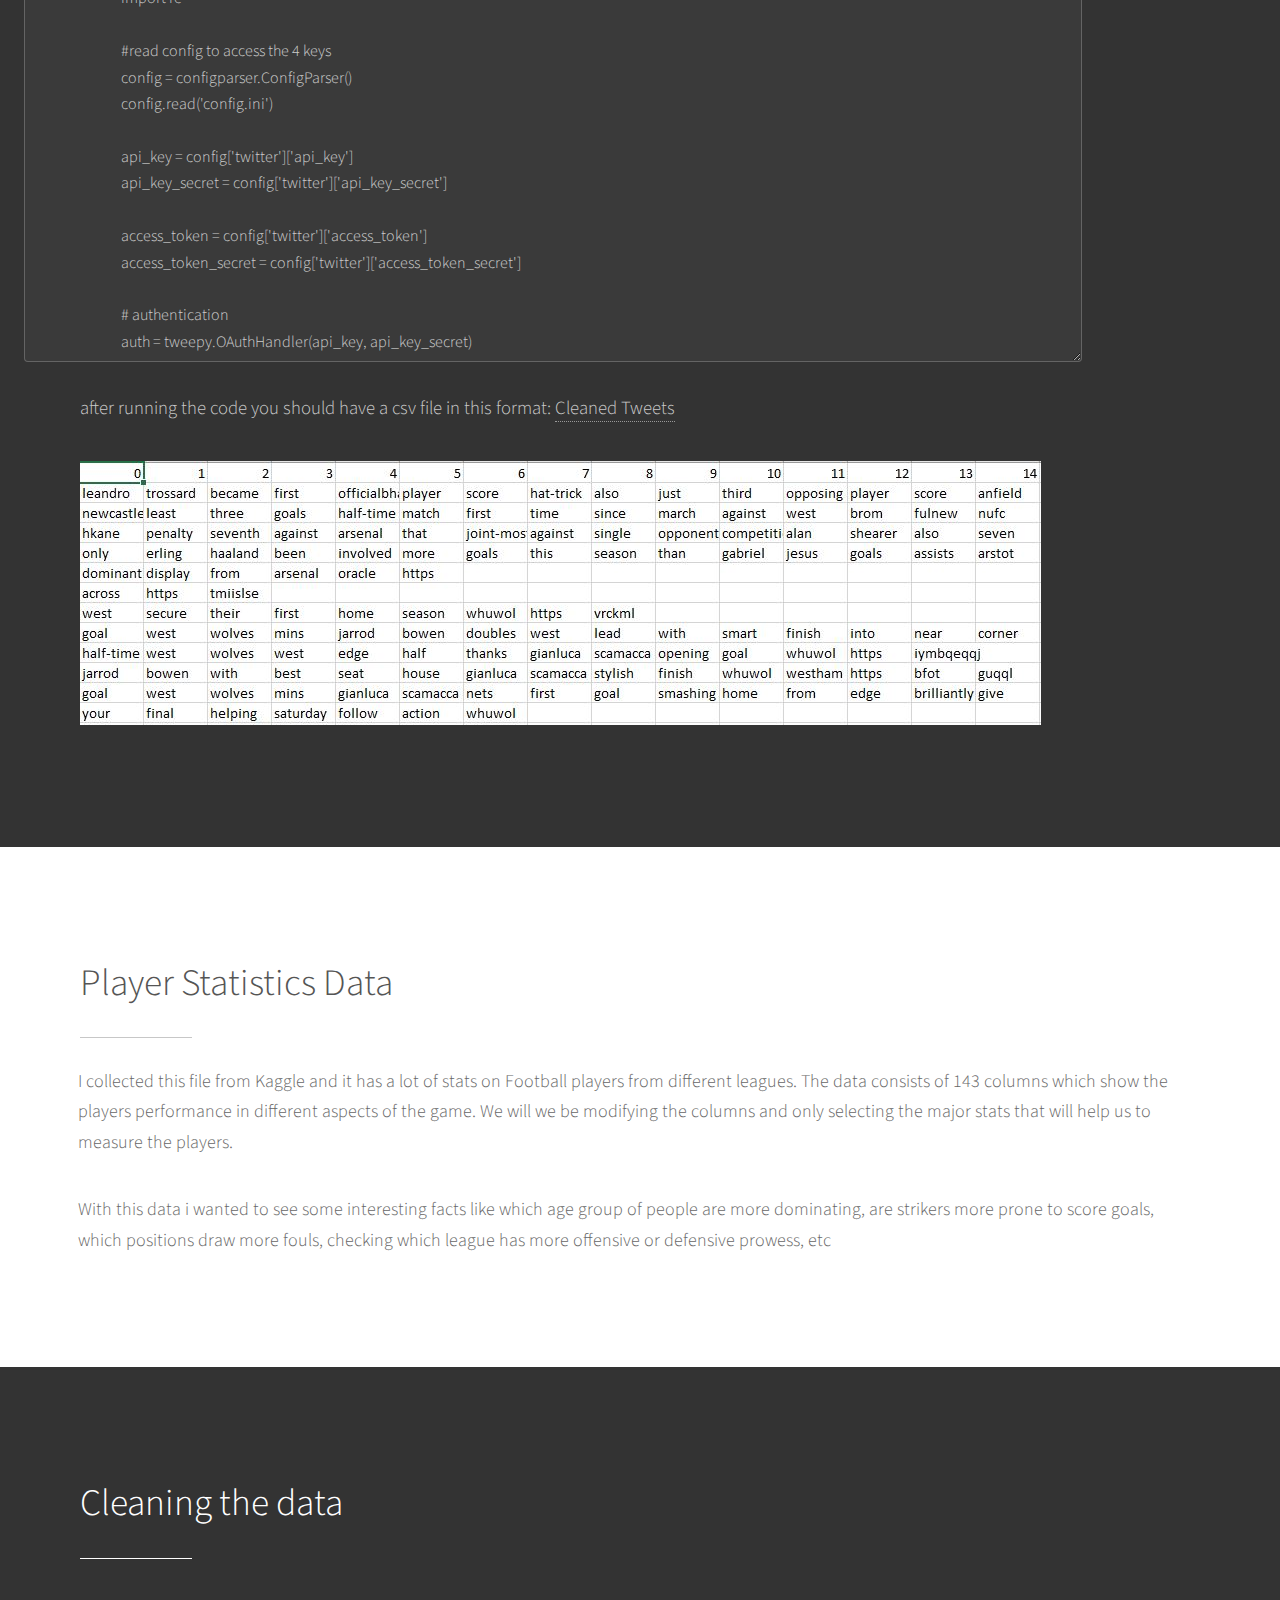
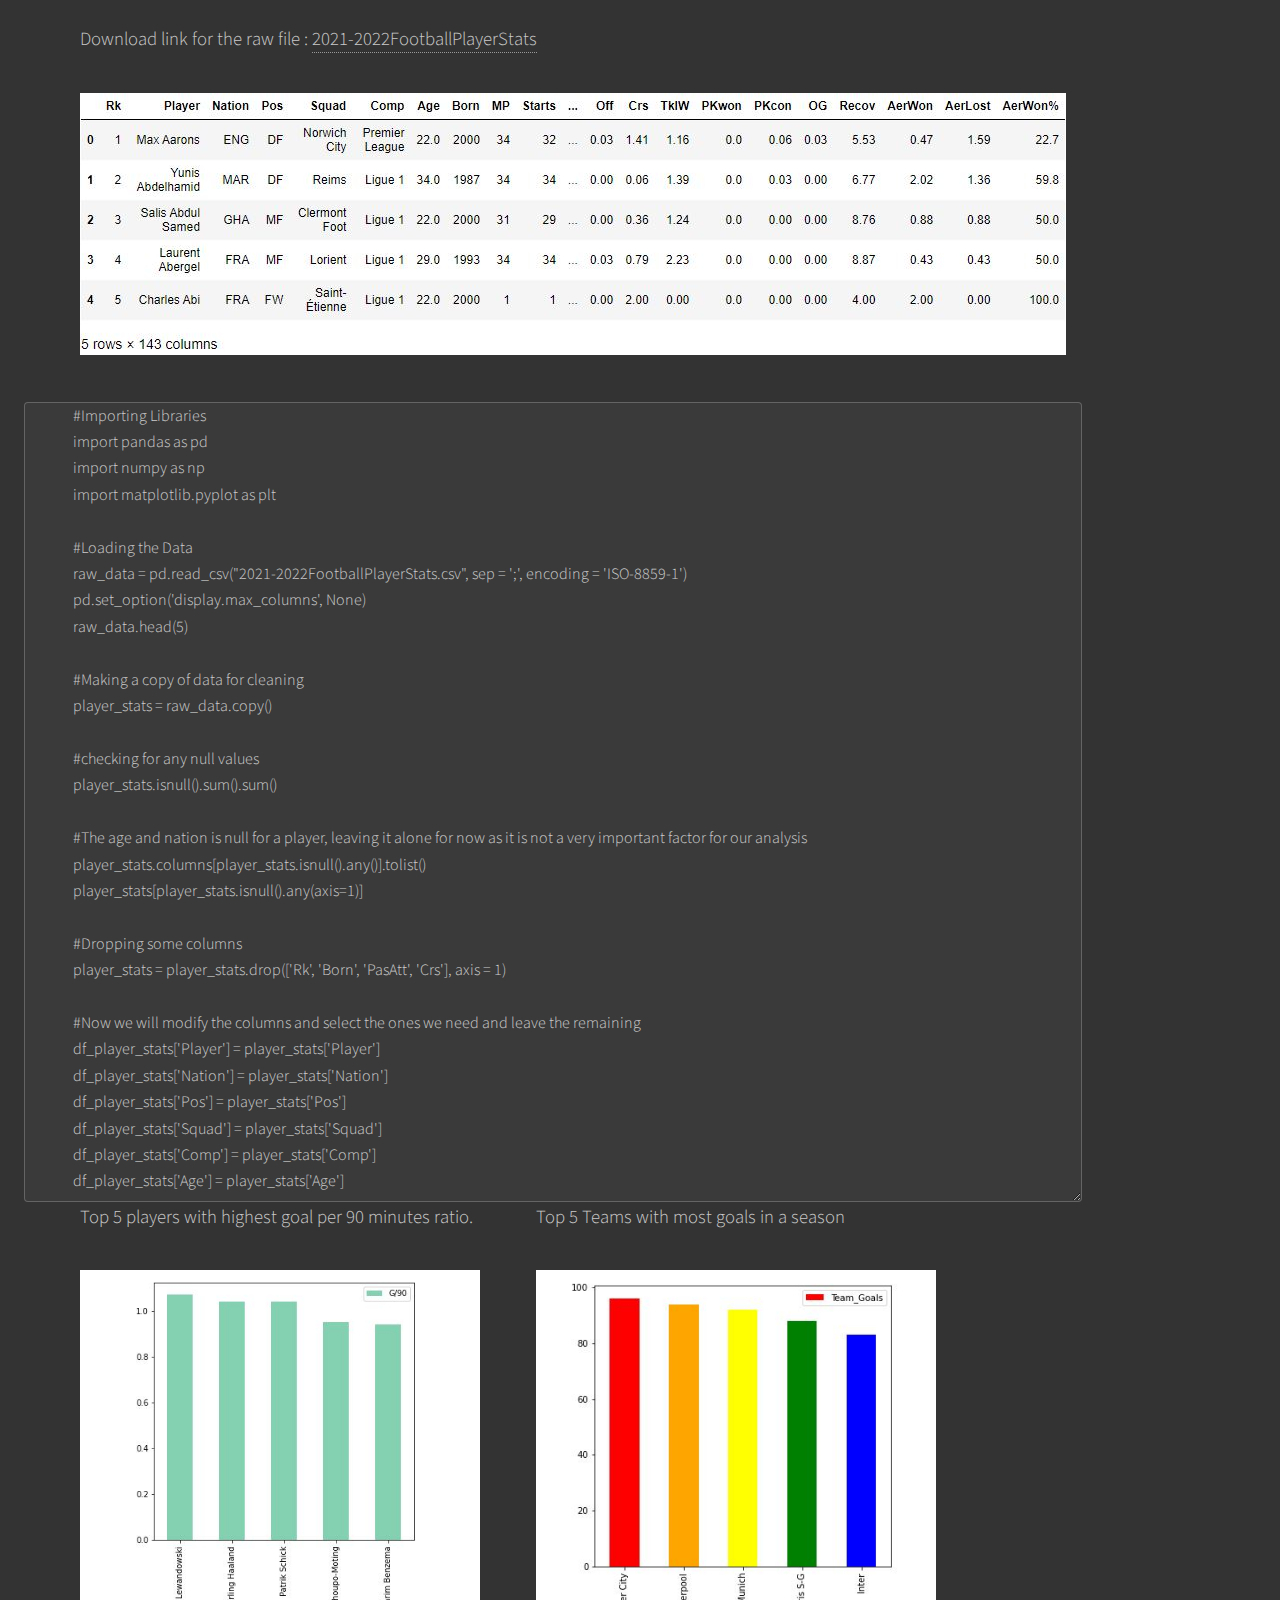
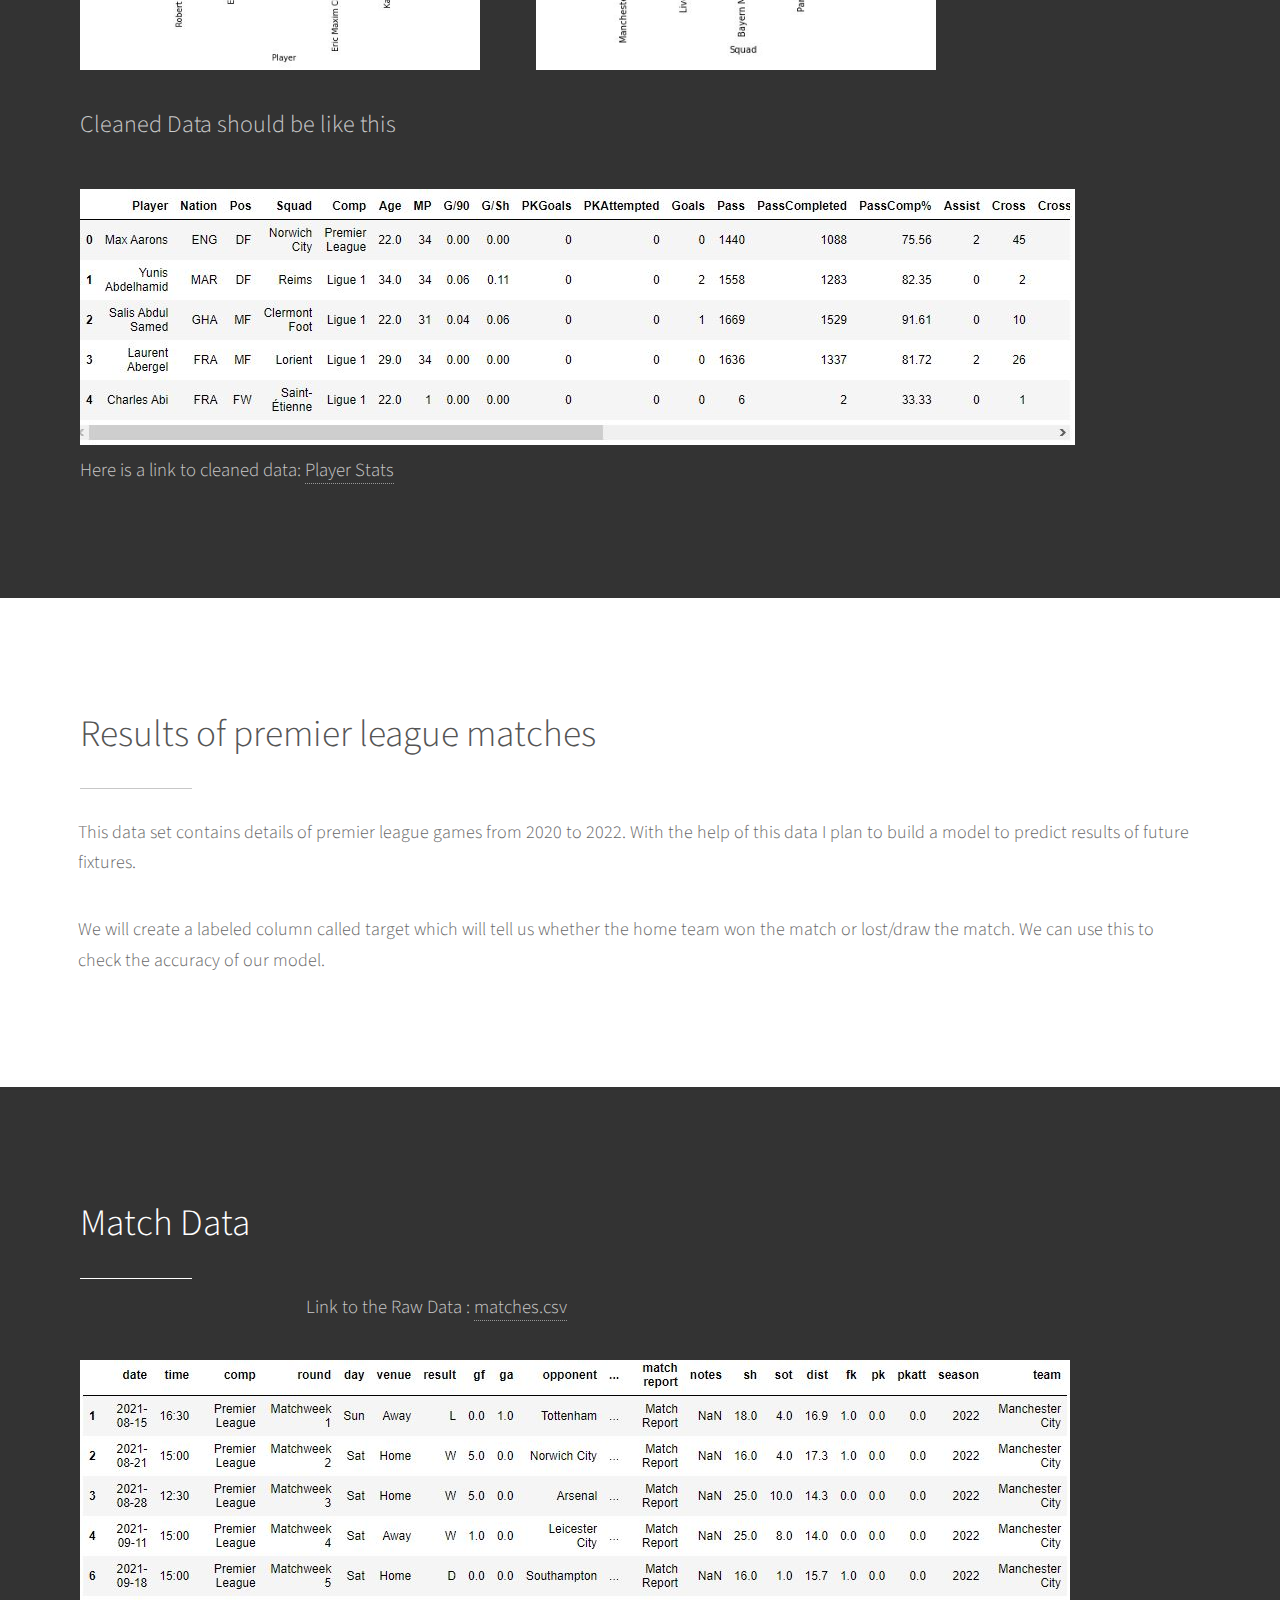
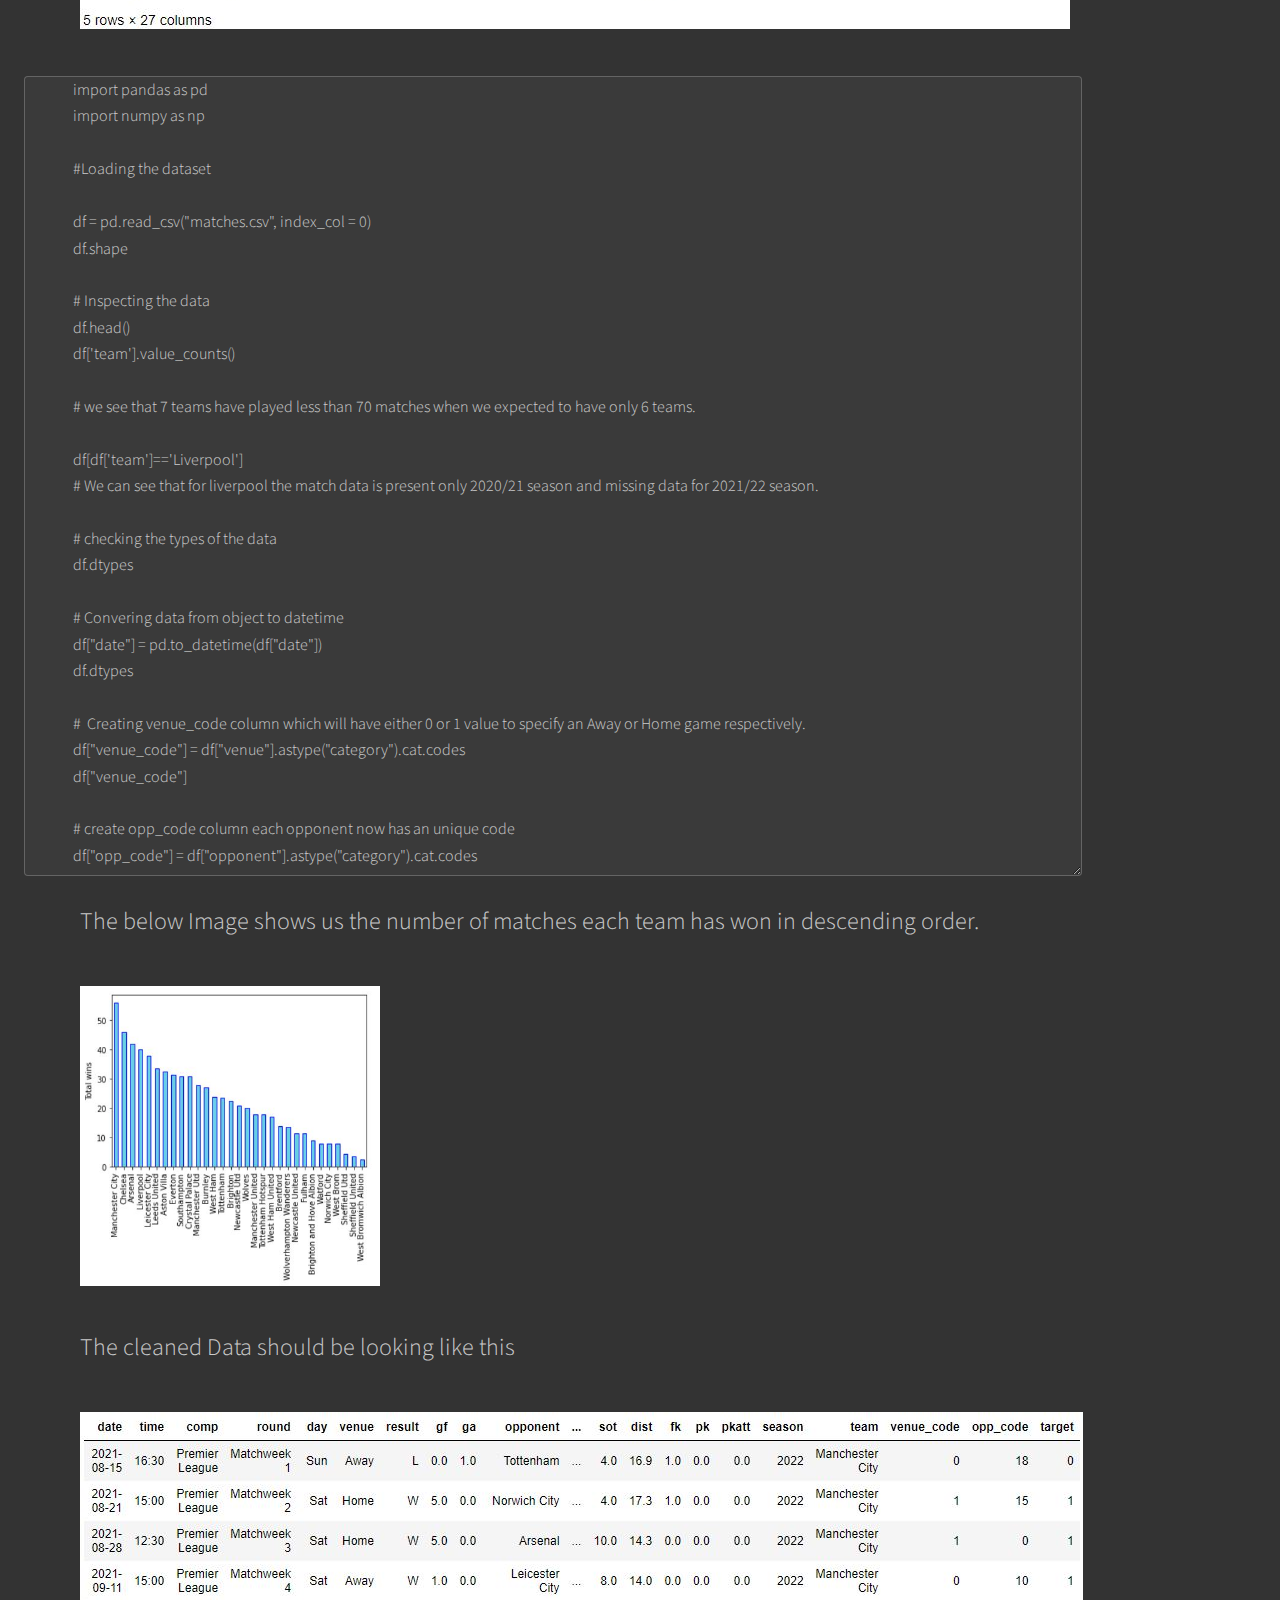
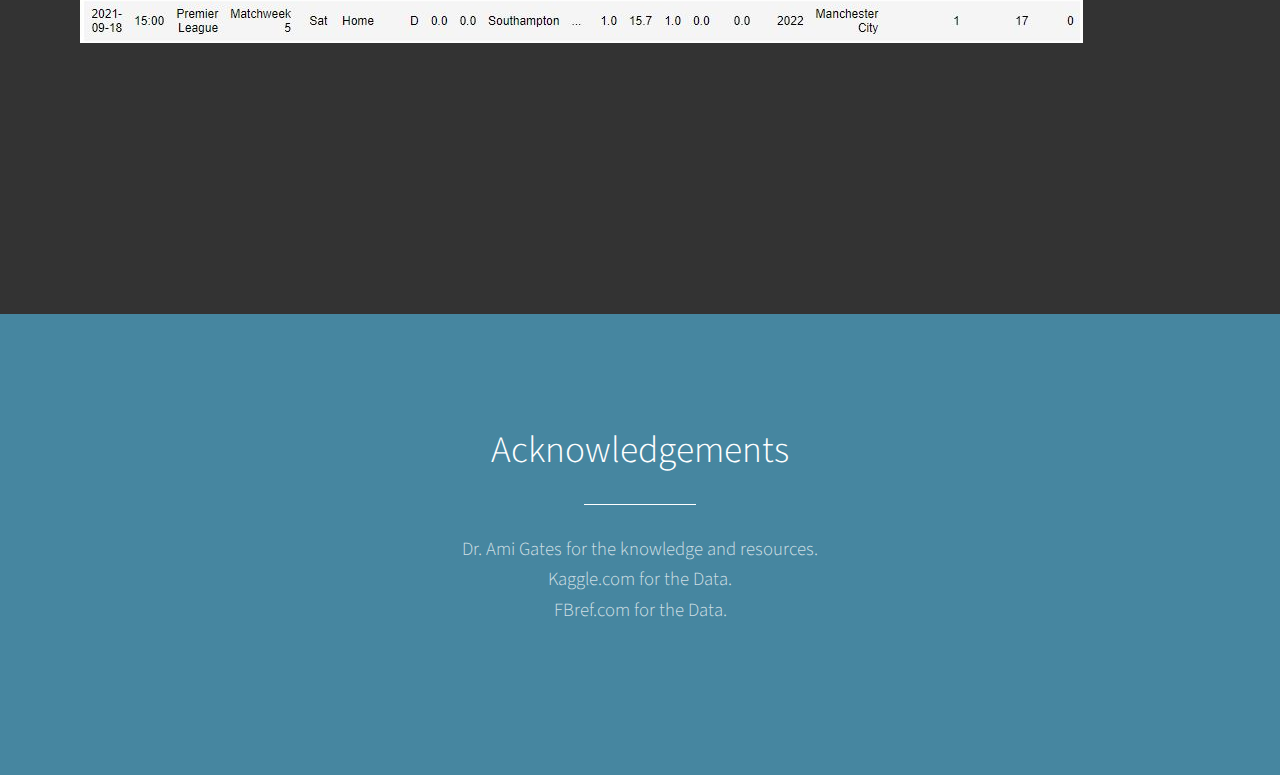
<file: module.html>
<!DOCTYPE HTML>
<!--
	Photon by HTML5 UP
	html5up.net | @ajlkn
	Free for personal and commercial use under the CCA 3.0 license (html5up.net/license)
-->
<html>
	<head>
		<title>Photon by HTML5 UP</title>
		<meta charset="utf-8" />
		<meta name="viewport" content="width=device-width, initial-scale=1, user-scalable=no" />
		<link rel="stylesheet" href="assets/css/m1ain.css" />
		<noscript><link rel="stylesheet" href="assets/css/n1oscript.css" /></noscript>
	</head>
	<body class="is-preload">

		<!-- Header -->
			<section id="header">
				<div class="inner">
					<h1><strong>Introduction</strong>
					</h1>
					<img src="images/football.jpg" >
					<p style="font-size: x-large;"> Football, also know as soccer, is arguably the worlds most popular sport played by over 240 million people across over 200 countries. Football also has the highest global televison audience in sports. Football as any other sport invokes great passion in many individuals. According to a research even the most polite,humble or modest people easily fall into rage when watching or playing football.</br>The basic rules are as follows, two teams of 11 each play on a rectangular field with a spherical ball. There are two goals on either end of the pitch. The objective of the game is to get the ball into the opposing goal by using any part of you body besides the arms and hands. This commonly know as scoring a goal. The team with the most goals at the end of 90 minutes of play is considered the victor of the match.
				</p>
					<p style="font-size: x-large;"> I have choosen Football(soccer) as my topic and I plan to analyze different aspects of it like, the current trend among the people who follow football, going through the stats of the players, analyzing match results to predict future fixtures,etc.</p>
				</br>
			</br>
					<ul>
						<a href="index.html" class ="button">Home</a>
					</ul>
					<ul class="actions special">
						<li><a href="#one" class="button scrolly">Let's Begin</a></li>
					</ul>
				</div>
			</section>

		<!-- One -->
			<section id="one" class="main style1">
				<div class="container">
					<div class="row gtr-150">
						
							<header class="major">
								<h1>Data preprocessing</h1>
								<h2>How to use Twitter Api to gather tweets<br />
								</h2>
							</header>
							<p style="font-size: large;">Twitter, like many other sites and applications, allows us to view and analyze some of their data. When using an API, it is often necessary to register, to get one or more keys (passcodes), and to understand the endpoints, parameters, options, documentation, limitations, and other details. This page will offer a tutorial specifically to help you to get started using Twitter. You will learn that you must get a Twitter Developer Account and that there are several other steps to follow. Unlike some APIs, Twitter is a but more complicated and involved. Be patient 🙂. Finally, when requesting a Twitter Dev account, it helps to use your .edu email if you have one.
							</br>
								STEP 1: Notice the URL – you can start here and read.</br>
								<a href="https://developer.twitter.com/en" > https://developer.twitter.com/en </a> </br>
								To go more directly, use the following: </br>
								<a href="https://developer.twitter.com/en/portal/dashboard">  https://developer.twitter.com/en/portal/dashboard </a> </br>
								
								</p>
						
					</div>
				</div>
			</section>

		<!-- Two -->
			<section id="two" class="main style2">
				<div class="container">
					<div class="row gtr-150">
						
							<header class="major">
								<h2>Twitter API in Python<br/>
								</h2>
							</header>
							<p></p>
							<p>Once you have access to the twitter developer account you should also have the api key and the secret api key. From the dashboard go to your project and then got to Keys and tokens tab, over here you will be able to generate the access token and secret. Now you should be having all the 4 keys. Personally, I was getting a 403 status error when I ran the code. Which means that twitter was not allowing me to pull tweets. To overcome this I requested for an Elevated account. You can get this for free after answering a few more questions. After that  you should be able to pull tweets through the API. </p>
							<img src="images/elevatedTwitter.JPG" width="1100px" height="400px">
							
							
								<textarea id="code" name="w3review" readonly="readonly" style="text-align:left ; font-size: medium;">
		config.ini FIle

		[twitter]

		api_key= enter your key
		api_key_secret= enter your key
		
		access_token= enter your key
		access_token_secret= enter your key
		
		The python code
		
		# import the following packages
		import tweepy
		import configparser
		import pandas as pd
		import re

		#read config to access the 4 keys
		config = configparser.ConfigParser()
		config.read('config.ini')

		api_key = config['twitter']['api_key']
		api_key_secret = config['twitter']['api_key_secret']

		access_token = config['twitter']['access_token']
		access_token_secret = config['twitter']['access_token_secret']

		# authentication
		auth = tweepy.OAuthHandler(api_key, api_key_secret)
		auth.set_access_token(access_token,access_token_secret)

		api = tweepy.API(auth)

		# Creating an empty dataframe for storing the keyword with its tweet content
		columns = ['keyword', 'content']
		data = []

		# here you can set the keyword for searching in twitter.
		# The limit specifies how many tweets of one keyword is pulled.
		key = ['football','nba']
		limit = 100
		for keywords in key:
			tweets = tweepy.Cursor(api.search_tweets, q=keywords, count=100, tweet_mode='extended').items(limit)
			for tweet in tweets:
				data.append([keywords, tweet.full_text])

		df = pd.DataFrame(data, columns=columns)
		print(df)

		# now we do some basic cleaning on the tweets pulled.
		tweetClean = []
		content = df['content'].tolist()

		for TW in content:
			singleTweet = []
			TW=TW.replace("\n", " ")
			TW=TW.replace(",", " ")
			TW=re.sub(r"[^A-Za-z\-]", " ", TW)
			for word in TW.split(' '):
				if len(word) <= 3:
					word = " "
				singleTweet.append(word)
			tweet_proc = " ".join(singleTweet)
			tweetClean.append(tweet_proc)

		# we drop the raw tweet and then replace it with the cleaned one.
		n = df.columns[1]
		df.drop(n, axis = 1, inplace=True)

		df['content'] = tweetClean

		# for transaction data we dont need the keyword column, so lets drop it
		df.drop(['keyword'], axis=1, inplace=True)
		
		# We shall split each word in a tweet with a comma
		for i in range(len(df)):
		    df['content'][i] = df['content'][i].split()
		    df['content'][i] = ','.join(df['content'][i])
		
		# this line places each word seperated by a comma in a seperate column
		df = df['content'].str.split(",",expand=True)
		

		# we now save the data frame as a csv file in our pc.
		df.to_csv('TwitterApiCSV.csv', index=False)
									
								</textarea>
							
							<p></br>after running the code you should have a csv file in this format: <a href="TwitterApiCSV.csv">Cleaned Tweets</a> </p>
							<p> <img src="images/TweetClean.JPG" ></p>
					</div>
				</div>
			</section>

			<!-- One -->
			<section id="one" class="main style1">
				<div class="container">
					<div class="row gtr-150">
						
							<header class="major">
								<h2>Player Statistics Data<br />
								</h2>
							</header>
							<p style="font-size: large;">I collected this file from Kaggle and it has a lot of stats on Football players from different leagues. The data consists of 143 columns which show the players performance in different aspects of the game. We will we be modifying the columns and only selecting the major stats that will help us to measure the players. 
							</p>
							<p style="font-size: large;">With this data i wanted to see some interesting facts like which age group of people are more dominating, are strikers more prone to score goals, which positions draw more fouls, checking which league has more offensive or defensive prowess, etc</p>
				
						
					</div>
				</div>
			</section>

		<!-- Two -->
			<section id="two" class="main style2">
				<div class="container">
					<div class="row gtr-150">
						
							<header class="major">
								<h2>Cleaning the data
								</h2>
							</header>
							<div>
								<p></p>
								<p>Download link for the raw file : <a href="2021-2022FootballPlayerStats.csv">2021-2022FootballPlayerStats</a></p>														
								<p><img src="images/2021-22RawData.JPG"></p>
							</div>
							<textarea id="code" name="w3review" readonly="readonly" style="text-align:left ; font-size: medium;">
#Importing Libraries
import pandas as pd
import numpy as np
import matplotlib.pyplot as plt

#Loading the Data
raw_data = pd.read_csv("2021-2022FootballPlayerStats.csv", sep = ';', encoding = 'ISO-8859-1')
pd.set_option('display.max_columns', None)
raw_data.head(5)
				
#Making a copy of data for cleaning
player_stats = raw_data.copy()

#checking for any null values
player_stats.isnull().sum().sum()

#The age and nation is null for a player, leaving it alone for now as it is not a very important factor for our analysis
player_stats.columns[player_stats.isnull().any()].tolist()
player_stats[player_stats.isnull().any(axis=1)]

#Dropping some columns
player_stats = player_stats.drop(['Rk', 'Born', 'PasAtt', 'Crs'], axis = 1)

#Now we will modify the columns and select the ones we need and leave the remaining
df_player_stats['Player'] = player_stats['Player']
df_player_stats['Nation'] = player_stats['Nation']
df_player_stats['Pos'] = player_stats['Pos']
df_player_stats['Squad'] = player_stats['Squad']
df_player_stats['Comp'] = player_stats['Comp']
df_player_stats['Age'] = player_stats['Age']
df_player_stats['MP'] = player_stats['MP']
df_player_stats['G/90'] = player_stats['Goals']
df_player_stats['G/Sh'] = player_stats['G/Sh']
df_player_stats['PKGoals'] = ((player_stats['ShoPK'] * player_stats['Min']) / 90).round(0).astype(int)
df_player_stats['PKAttempted'] = ((player_stats['PKatt'] * player_stats['Min']) / 90).round(0).astype(int)
df_player_stats['Goals'] = ((player_stats['Goals'] * player_stats['Min']) / 90).round(0).astype(int)
df_player_stats['Pass'] = ((player_stats['PasTotAtt'] * player_stats['Min']) / 90).round(0).astype(int)
df_player_stats['PassCompleted'] = ((player_stats['PasTotCmp'] * player_stats['Min']) / 90).round(0).astype(int)
df_player_stats['PassComp%'] = ((df_player_stats['PassCompleted'] / df_player_stats['Pass']) * 100).round(2)
df_player_stats['Assist'] = ((player_stats['Assists'] * player_stats['Min']) / 90).round(0).astype(int)
df_player_stats['Cross'] = ((player_stats['PasCrs'] * player_stats['Min']) / 90).round(0).astype(int)
df_player_stats['CrossCompleted'] = ((player_stats['CrsPA'] * player_stats['Min']) / 90).round(0).astype(int)
df_player_stats['CrossComp%'] = ((df_player_stats['CrossCompleted'] / df_player_stats['Cross']) * 100).round(2)
df_player_stats['Tackle_Won'] = ((player_stats['TklWon'] * player_stats['Min']) / 90).round(0).astype(int)
df_player_stats['SucDribble'] = ((player_stats['DriSucc'] * player_stats['Min']) / 90).round(0).astype(int)
df_player_stats['Dribble'] = ((player_stats['DriAtt'] * player_stats['Min']) / 90).round(0).astype(int)
df_player_stats['DribbleComp%'] = ((df_player_stats['SucDribble'] / df_player_stats['Dribble']) * 100).round(2)
df_player_stats['YCards'] = ((player_stats['CrdY'] * player_stats['Min']) / 90).round(0).astype(int)
df_player_stats['RCards'] = ((player_stats['CrdR'] * player_stats['Min']) / 90).round(0).astype(int)
df_player_stats['Fls'] = ((player_stats['Fls'] * player_stats['Min']) / 90).round(0).astype(int)
df_player_stats['Fld'] = ((player_stats['Fld'] * player_stats['Min']) / 90).round(0).astype(int)
df_player_stats['OGoals'] = ((player_stats['OG'] * player_stats['Min']) / 90).round(0).astype(int)
df_player_stats['AerWon'] = ((player_stats['AerWon'] * player_stats['Min']) / 90).round(0).astype(int)
df_player_stats['AerLost'] = ((player_stats['AerLost'] * player_stats['Min']) / 90).round(0).astype(int)
df_player_stats['AerWon%'] = ((player_stats['AerWon'] / (player_stats['AerWon'] + player_stats['AerLost'])) * 100).round(2)

df_player_stats.head(5)

#Now that we have our table, lets do some simple analysis
#Lets see The top 5 players with highest goal per 90 minutes ratio
(df_player_stats[(df_player_stats.MP >= 20) & (df_player_stats.Pos != 'GK')].sort_values('G/90', ascending = 
False).head(5).iloc[:,[0,1,2,3,4,5,7]].plot(y='G/90', x = 'Player', kind='bar', figsize =  [10,10], color = (0.2, 0.7, 0.5, 0.6)))

#Top 5 teams with highest goals in 2021/22 season
team_goals = df_player_stats.groupby(['Squad']).agg(Team_Goals = ('Goals', 'sum'))
team_goals = pd.DataFrame(team_goals).reset_index()
team_goals.sort_values('Team_Goals', ascending = False).head(5).plot(y='Team_Goals', x = 'Squad', kind='bar', figsize =  
[10,10], color = ('red','orange','yellow','green','blue'))

#Lets save this DataFrame into a csv so we can use it later for analysis
df_player_stats.to_csv('21-22PlayerStats.csv')
									
								</textarea>
								
								<div>
									<p> Top 5 players with highest goal per 90 minutes ratio.</p>
									<div>
										<img src="images/topG90.JPG" width="400" height="400" alt="" />
									</div>
								</div>
								<div>
									<p> Top 5 Teams with most goals in a season</p>
									<div>
										<img src="images/topTeamGoal.JPG" width="400" height="400" alt="" />
									</div>
								</div>
								

								<div>
									<p style="font-size: x-large ;"></br>Cleaned Data should be like this</p>
									<div>
										<img src="images/2021-22CleanData.JPG">
									</div>
								<p>Here is a link to cleaned data:  <a href="21-22PlayerStats.csv">Player Stats</a></p>
								</div>
							 																
					</div>
				</div>
			</section>

			<section id="one" class="main style1">
				<div class="container">
					<div class="row gtr-150">
						
							<header class="major">
								<h2>Results of premier league matches<br />
								</h2>
							</header>
							<p style="font-size: large ;">This data set contains details of premier league games from 2020 to 2022. With the help of this data I plan to build a model to predict results of future fixtures.  </p>
							<p style="font-size: large ;">We will create a labeled column called target which will tell us whether the home team won the match or lost/draw the match. We can use this to check the accuracy of our model.</p>											
					</div>
				</div>
			</section>

		<!-- Two -->
			<section id="two" class="main style2">
				<div class="container">
					<div class="row gtr-150">
						
							<header class="major">
								<h2>Match Data<br/>
								</h2>
							</header>
							<p></br></br></br>Link to the Raw Data : <a href="matches.csv"> matches.csv </a></p>
							<p><img src="images/MatchesRaw.JPG"></p>
							
							
								<textarea id="code" name="w3review" readonly="readonly" style="text-align:left ; font-size: medium;">
import pandas as pd
import numpy as np

#Loading the dataset

df = pd.read_csv("matches.csv", index_col = 0)
df.shape

# Inspecting the data
df.head()
df['team'].value_counts()

# we see that 7 teams have played less than 70 matches when we expected to have only 6 teams.

df[df['team']=='Liverpool']
# We can see that for liverpool the match data is present only 2020/21 season and missing data for 2021/22 season.

# checking the types of the data
df.dtypes
														
# Convering data from object to datetime
df["date"] = pd.to_datetime(df["date"])
df.dtypes

#  Creating venue_code column which will have either 0 or 1 value to specify an Away or Home game respectively.
df["venue_code"] = df["venue"].astype("category").cat.codes
df["venue_code"]

# create opp_code column each opponent now has an unique code
df["opp_code"] = df["opponent"].astype("category").cat.codes
df["opp_code"]

# Now lets create a target column which will show 1 for a win and 0 for a lose,draw.
df["target"] = (df["result"] == "W").astype("int")
df

# plotting total no. of wins achieved by each team in two seasons
np.choose(df['target'],[df['opponent'],df['team']]).value_counts().div(2).fillna(0).sort_values(ascending = 
False).plot(kind="bar",color=(0.0,0.7,0.8,0.6) ,edgecolor='blue').set_ylabel('Total wins')			
								</textarea>
								<div>
									<p style="font-size:x-large ;"></br>The below Image shows us the number of matches each team has won in descending order.</p>
									<p><img  src="images/winsPerTeam.JPG" width="300px" height="300px"></p>
								</div>
								</br>
								</br>
								<div>
									<p style="font-size:x-large ;">The cleaned Data should be looking like this</p>
									<img src="images/MatchesEdit.JPG">
								</div>
					</div>
				</div>
			</section>

		

		<!-- Four -->
			<section id="four" class="main style2 special">
				
			</section>

		<!-- Footer -->
			<section id="footer">
				<div class="container">
					<header class="major">
						<h2>Acknowledgements</h2>
					</header>
					<p>
						Dr. Ami Gates for the knowledge and resources.
					</br>Kaggle.com for the Data.
					</br>FBref.com for the Data.

					</p>
				</div>
			</section>

		<!-- Scripts -->
			<script src="assets/js/j1query.min.js"></script>
			<script src="assets/js/j1query.scrolly.min.js"></script>
			<script src="assets/js/b1rowser.min.js"></script>
			<script src="assets/js/b1reakpoints.min.js"></script>
			<script src="assets/js/u1til.js"></script>
			<script src="assets/js/m1ain.js"></script>

	</body>
</html>
</file>
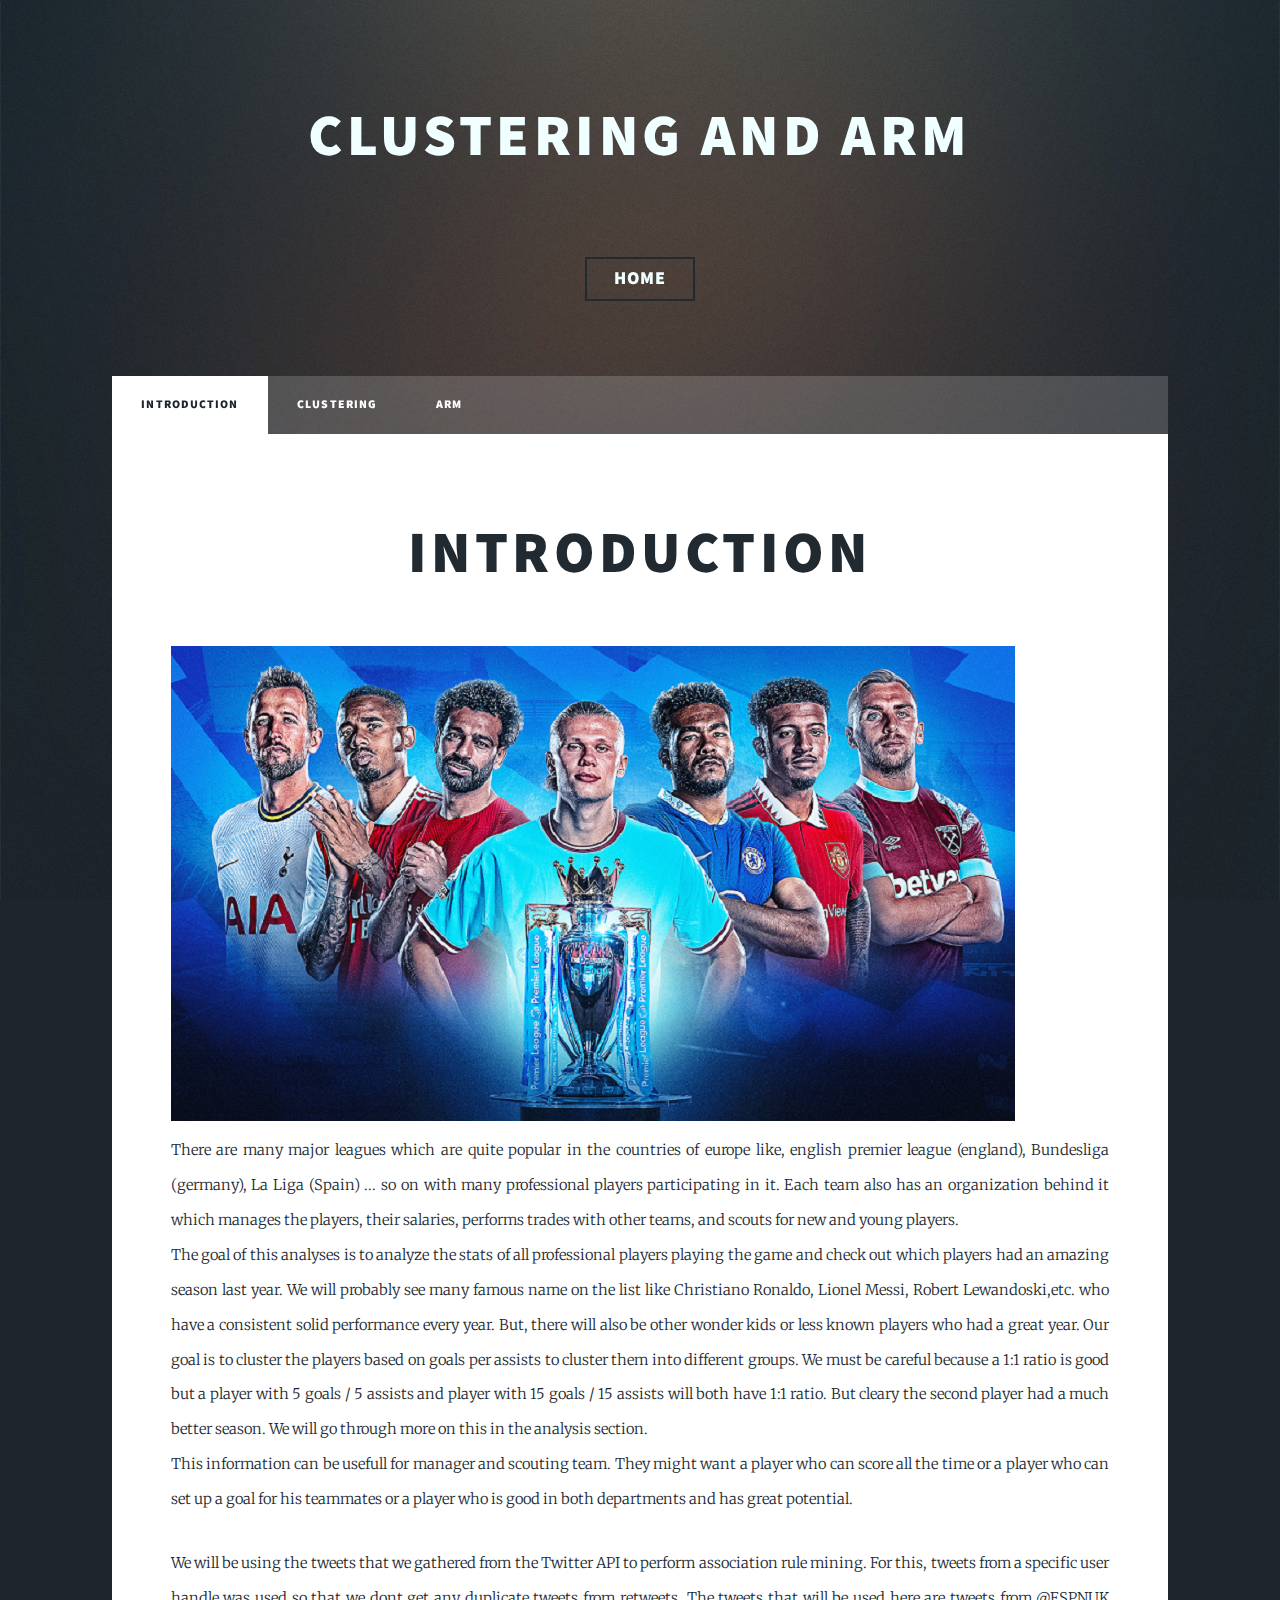
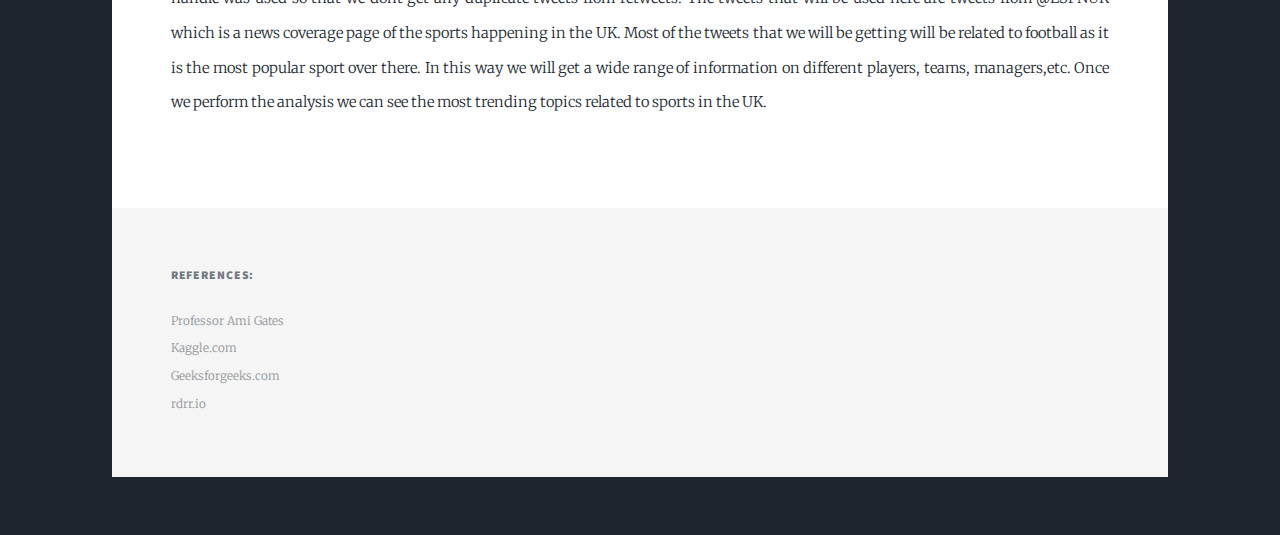
<file: module2.html>
<!DOCTYPE HTML>
<!--
	Massively by HTML5 UP
	html5up.net | @ajlkn
	Free for personal and commercial use under the CCA 3.0 license (html5up.net/license)
-->
<html>
	<head>
		<title>Module 2</title>
		<meta charset="utf-8" />
		<meta name="viewport" content="width=device-width, initial-scale=1, user-scalable=no" />
		<link rel="stylesheet" href="assets/css/main2.css" />
		<noscript><link rel="stylesheet" href="assets/css/noscript2.css" /></noscript>
	</head>
	<body class="is-preload">

		<!-- Wrapper -->
			<div id="wrapper" class="fade-in">

				<!-- Intro -->
					<div >
					</br></br></br>
						<h1 style="text-align: center; color:azure">
						Clustering and ARM</br></br><a href="index.html" class ="button"><p style="color:azure; font-size:large">Home</p></a></h1>
						
					</br></br></br>
					</div>


				<!-- Nav -->
					<nav id="nav">
						<ul class="links">
							<li class="active"><a href="module2.html">Introduction</a></li>
							<li><a href="generic.html">Clustering</a></li>
							<li><a href="generic2.html">ARM</a></li>
						</ul>
						
					</nav>

				<!-- Main -->
					<div id="main">

						<!-- Featured Post -->
							<section class="post">
								<header class="major">
									
									<h2>Introduction</h2>								
								</header>
								<img src="images/pl1.png" >

								<p>There are many major leagues which are quite popular in the countries of europe like, english premier league (england), Bundesliga (germany), La Liga (Spain) ... so on with many professional players participating in it. Each team also has an organization behind it which manages the players, their salaries, performs trades with other teams, and scouts for new and young players.</br>The goal of this analyses is to analyze the stats of all professional players playing the game and check out which players had an amazing season last year. We will probably see many famous name on the list like Christiano Ronaldo, Lionel Messi, Robert Lewandoski,etc. who have a consistent solid performance every year. But, there will also be other wonder kids or less known players who had a great year. Our goal is to cluster the players based on goals per assists to cluster them into different groups. We must be careful because a 1:1 ratio is good but a player with 5 goals / 5 assists and player with 15 goals / 15 assists will both have 1:1 ratio. But cleary the second player had a much better season. We will go through more on this in the analysis section.</br>This information can be usefull for manager and scouting team. They might want a player who can score all the time or a player who can set up a goal for his teammates or a player who is good in both departments and has great potential.  </p>
								<p>We will be using the tweets that we gathered from the Twitter API to perform association rule mining. For this, tweets from a specific user handle was used so that we dont get any duplicate tweets from retweets. The tweets that will be used here are tweets from @ESPNUK which is a news coverage page of the sports happening in the UK. Most of the tweets that we will be getting will be related to football as it is the most popular sport over there. In this way we will get a wide range of information on different players, teams, managers,etc. Once we perform the analysis we can see the most trending topics related to sports in the UK.</p>
							</section>

						

						

					</div>

				<!-- Footer -->
				<footer id="footer">
					<section>
					<h3>References:
						
					</h3>
					<p> Professor Ami Gates
					</br> Kaggle.com
					</br> Geeksforgeeks.com
					</br> rdrr.io
					</p>
					</section>
					
				</footer>


				<!-- Copyright -->
					<div id="copyright">
						
					</div>

			</div>

		<!-- Scripts -->
			<script src="assets/js/jquery2.min.js"></script>
			<script src="assets/js/jquery.scrollex2.min.js"></script>
			<script src="assets/js/jquery.scrolly2.min.js"></script>
			<script src="assets/js/browser2.min.js"></script>
			<script src="assets/js/breakpoints2.min.js"></script>
			<script src="assets/js/util2.js"></script>
			<script src="assets/js/main2.js"></script>

	</body>
</html>
</file>
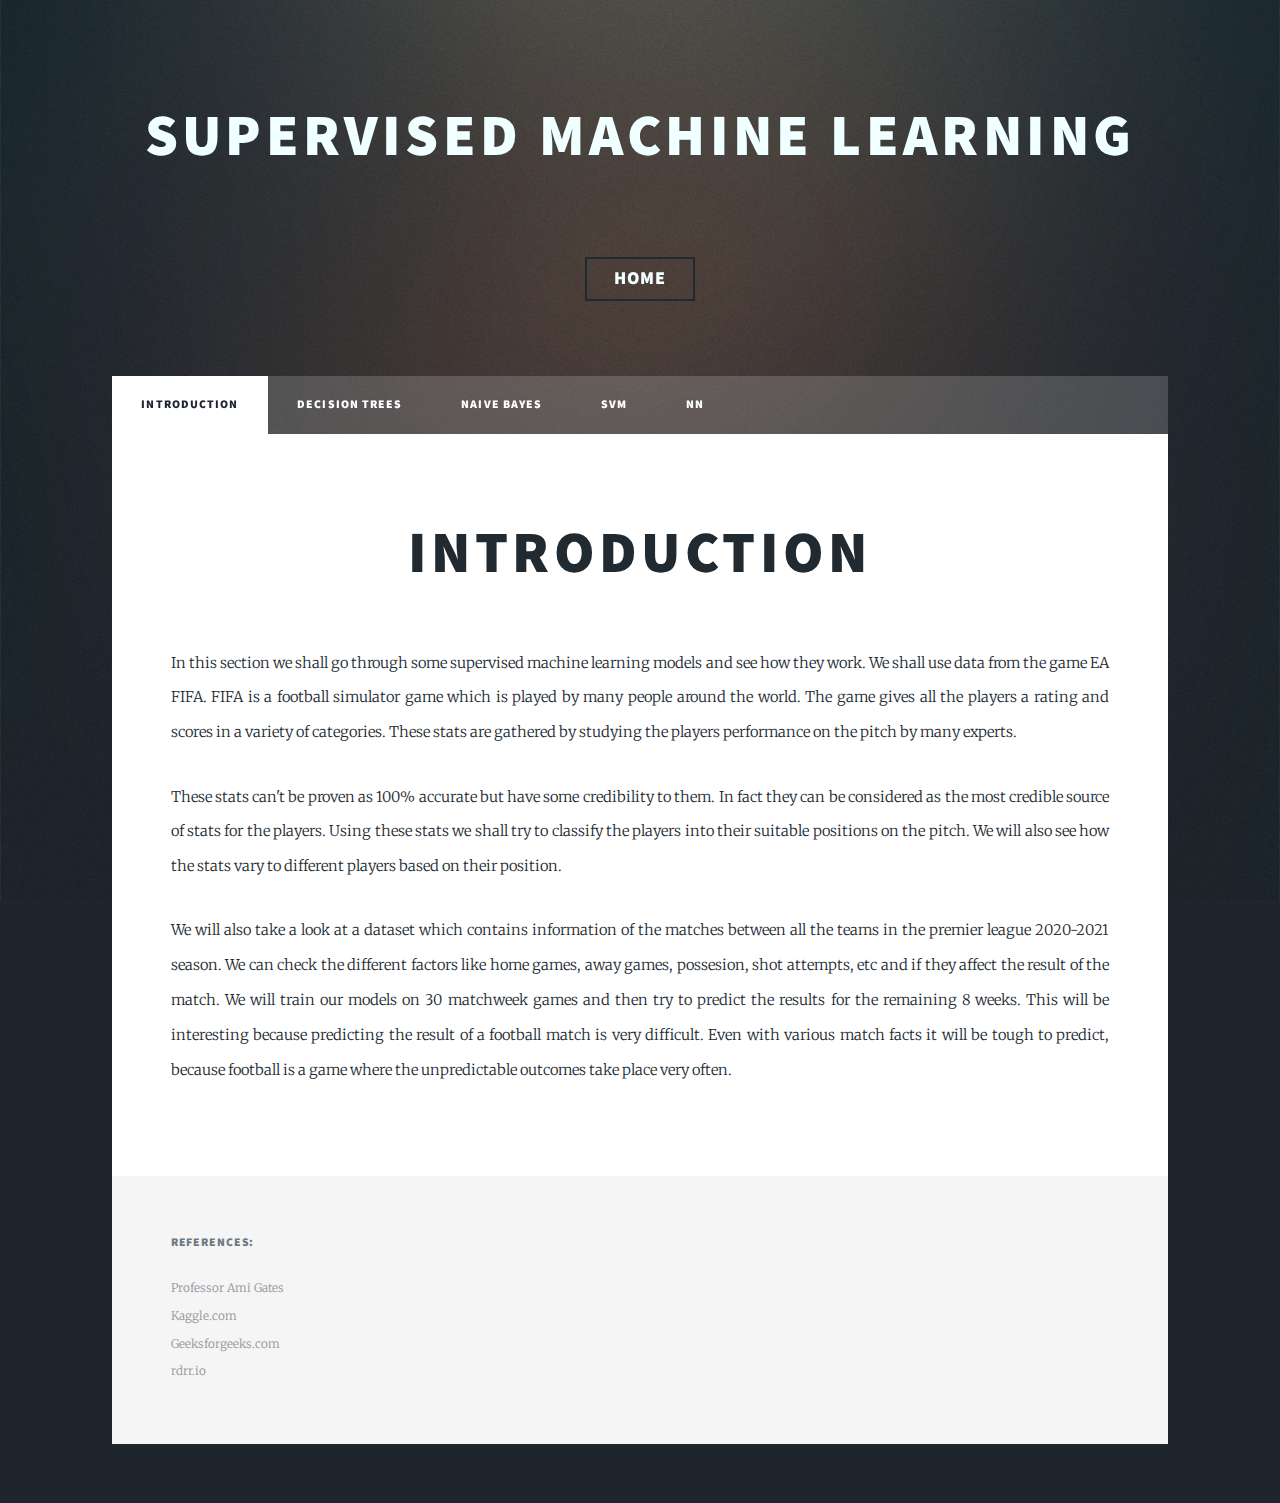
<file: module3.html>
<!DOCTYPE HTML>
<!--
	Massively by HTML5 UP
	html5up.net | @ajlkn
	Free for personal and commercial use under the CCA 3.0 license (html5up.net/license)
-->
<html>
	<head>
		<title>Module 3</title>
		<meta charset="utf-8" />
		<meta name="viewport" content="width=device-width, initial-scale=1, user-scalable=no" />
		<link rel="stylesheet" href="assets/css/main2.css" />
		<noscript><link rel="stylesheet" href="assets/css/noscript2.css" /></noscript>
	</head>
	<body class="is-preload">

		<!-- Wrapper -->
			<div id="wrapper" class="fade-in">

				<!-- Intro -->
					<div >
					</br></br></br>
						<h1 style="text-align: center; color:azure">
						Supervised Machine Learning</br></br><a href="index.html" class ="button"><p style="color:azure; font-size:large">Home</p></a></h1>
						
					</br></br></br>
					</div>


				<!-- Nav -->
					<nav id="nav">
						<ul class="links">
							<li class="active"><a href="module3.html">Introduction</a></li>
							<li><a href="gm31.html">Decision Trees</a></li>
							<li><a href="gm32.html">Naive Bayes</a></li>
							<li><a href="gm33.html">SVM</a></li>
							<li><a href="gm34.html">NN</a></li>
						</ul>
						
					</nav>

				<!-- Main -->
					<div id="main">

						<!-- Featured Post -->
							<section class="post">
								<header class="major">
									
									<h2>Introduction</h2>								
								</header>
								<p>In this section we shall go through some supervised machine learning models and see how they work. We shall use data from the game EA FIFA. FIFA is a football simulator game which is played by many people around the world. The game gives all the players a rating and scores in a variety of categories. These stats are gathered by studying the players performance on the pitch by many experts.   </p>
								<p>These stats can't be proven as 100% accurate but have some credibility to them. In fact they can be considered as the most credible source of stats for the players. Using these stats we shall try to classify the players into their suitable positions on the pitch. We will also see how the stats vary to different players based on their position.</p>
								<p>We will also take a look at a dataset which contains information of the matches between all the teams in the premier league 2020-2021 season. We can check the different factors like home games, away games, possesion, shot attempts, etc and if they affect the result of the match. We will train our models on 30 matchweek games and then try to predict the results for the remaining 8 weeks. This will be interesting because predicting the result of a football match is very difficult. Even with various match facts it will be tough to predict, because football is a game where the unpredictable outcomes take place very often.</p>
							</section>

						

						

					</div>

				<!-- Footer -->
				<footer id="footer">
					<section>
					<h3>References:
						
					</h3>
					<p> Professor Ami Gates
					</br> Kaggle.com
					</br> Geeksforgeeks.com
					</br> rdrr.io
					</p>
					</section>
					
				</footer>


				<!-- Copyright -->
					<div id="copyright">
						
					</div>

			</div>

		<!-- Scripts -->
			<script src="assets/js/jquery2.min.js"></script>
			<script src="assets/js/jquery.scrollex2.min.js"></script>
			<script src="assets/js/jquery.scrolly2.min.js"></script>
			<script src="assets/js/browser2.min.js"></script>
			<script src="assets/js/breakpoints2.min.js"></script>
			<script src="assets/js/util2.js"></script>
			<script src="assets/js/main2.js"></script>

	</body>
</html>
</file>
<file: assets/css/noscript.css>
/*
	Multiverse by HTML5 UP
	html5up.net | @ajlkn
	Free for personal and commercial use under the CCA 3.0 license (html5up.net/license)
*/

/* Wrapper */

	body.is-preload #wrapper:before {
		display: none;
	}

/* Main */

	body.is-preload #main .thumb {
		pointer-events: auto;
		opacity: 1;
	}

/* Header */

	body.is-preload #header {
		-moz-transform: none;
		-webkit-transform: none;
		-ms-transform: none;
		transform: none;
	}
</file>
<file: assets/css/n1oscript.css>
/*
	Photon by HTML5 UP
	html5up.net | @ajlkn
	Free for personal and commercial use under the CCA 3.0 license (html5up.net/license)
*/

/* Header */

	body.is-preload #header .inner {
		-moz-transform: none;
		-webkit-transform: none;
		-ms-transform: none;
		transform: none;
		opacity: 1;
	}

		body.is-preload #header .inner .actions {
			-moz-transform: none;
			-webkit-transform: none;
			-ms-transform: none;
			transform: none;
			opacity: 1;
		}

	body.is-preload #header:after {
		opacity: 0;
	}
</file>
<file: assets/css/main.css>
@import url(fontawesome-all.min.css);
@import url("https://fonts.googleapis.com/css?family=Source+Sans+Pro:300,300italic,400,400italic");

/*
	Multiverse by HTML5 UP
	html5up.net | @ajlkn
	Free for personal and commercial use under the CCA 3.0 license (html5up.net/license)
*/

@-moz-keyframes spinner {
	0% {
		-moz-transform: rotate(0deg);
		-webkit-transform: rotate(0deg);
		-ms-transform: rotate(0deg);
		transform: rotate(0deg);
	}

	100% {
		-moz-transform: rotate(359deg);
		-webkit-transform: rotate(359deg);
		-ms-transform: rotate(359deg);
		transform: rotate(359deg);
	}
}

@-webkit-keyframes spinner {
	0% {
		-moz-transform: rotate(0deg);
		-webkit-transform: rotate(0deg);
		-ms-transform: rotate(0deg);
		transform: rotate(0deg);
	}

	100% {
		-moz-transform: rotate(359deg);
		-webkit-transform: rotate(359deg);
		-ms-transform: rotate(359deg);
		transform: rotate(359deg);
	}
}

@-ms-keyframes spinner {
	0% {
		-moz-transform: rotate(0deg);
		-webkit-transform: rotate(0deg);
		-ms-transform: rotate(0deg);
		transform: rotate(0deg);
	}

	100% {
		-moz-transform: rotate(359deg);
		-webkit-transform: rotate(359deg);
		-ms-transform: rotate(359deg);
		transform: rotate(359deg);
	}
}

@keyframes spinner {
	0% {
		-moz-transform: rotate(0deg);
		-webkit-transform: rotate(0deg);
		-ms-transform: rotate(0deg);
		transform: rotate(0deg);
	}

	100% {
		-moz-transform: rotate(359deg);
		-webkit-transform: rotate(359deg);
		-ms-transform: rotate(359deg);
		transform: rotate(359deg);
	}
}

html, body, div, span, applet, object,
iframe, h1, h2, h3, h4, h5, h6, p, blockquote,
pre, a, abbr, acronym, address, big, cite,
code, del, dfn, em, img, ins, kbd, q, s, samp,
small, strike, strong, sub, sup, tt, var, b,
u, i, center, dl, dt, dd, ol, ul, li, fieldset,
form, label, legend, table, caption, tbody,
tfoot, thead, tr, th, td, article, aside,
canvas, details, embed, figure, figcaption,
footer, header, hgroup, menu, nav, output, ruby,
section, summary, time, mark, audio, video {
	margin: 0;
	padding: 0;
	border: 0;
	font-size: 100%;
	font: inherit;
	vertical-align: baseline;}

article, aside, details, figcaption, figure,
footer, header, hgroup, menu, nav, section {
	display: block;}

body {
	line-height: 1;
}

ol, ul {
	list-style: none;
}

blockquote, q {
	quotes: none;
}

	blockquote:before, blockquote:after, q:before, q:after {
		content: '';
		content: none;
	}

table {
	border-collapse: collapse;
	border-spacing: 0;
}

body {
	-webkit-text-size-adjust: none;
}

mark {
	background-color: transparent;
	color: inherit;
}

input::-moz-focus-inner {
	border: 0;
	padding: 0;
}

input, select, textarea {
	-moz-appearance: none;
	-webkit-appearance: none;
	-ms-appearance: none;
	appearance: none;
}

/* Basic */

	@-ms-viewport {
		width: device-width;
	}

	body {
		-ms-overflow-style: scrollbar;
	}

	@media screen and (max-width: 480px) {

		html, body {
			min-width: 320px;
		}

	}

	html {
		box-sizing: border-box;
	}

	*, *:before, *:after {
		box-sizing: inherit;
	}

	body {
		background: #242629;
	}

		body.is-preload *, body.is-preload *:before, body.is-preload *:after {
			-moz-animation: none !important;
			-webkit-animation: none !important;
			-ms-animation: none !important;
			animation: none !important;
			-moz-transition: none !important;
			-webkit-transition: none !important;
			-ms-transition: none !important;
			transition: none !important;
		}

		body.is-resizing *, body.is-resizing *:before, body.is-resizing *:after {
			-moz-animation: none !important;
			-webkit-animation: none !important;
			-ms-animation: none !important;
			animation: none !important;
			-moz-transition: none !important;
			-webkit-transition: none !important;
			-ms-transition: none !important;
			transition: none !important;
		}

/* Type */

	body, input, select, textarea {
		color: #a0a0a1;
		font-family: "Source Sans Pro", Helvetica, sans-serif;
		font-size: 15pt;
		font-weight: 300;
		letter-spacing: 0.025em;
		line-height: 1.65;
	}

		@media screen and (max-width: 1680px) {

			body, input, select, textarea {
				font-size: 11pt;
			}

		}

	a {
		-moz-transition: color 0.2s ease-in-out, border-bottom-color 0.2s ease-in-out;
		-webkit-transition: color 0.2s ease-in-out, border-bottom-color 0.2s ease-in-out;
		-ms-transition: color 0.2s ease-in-out, border-bottom-color 0.2s ease-in-out;
		transition: color 0.2s ease-in-out, border-bottom-color 0.2s ease-in-out;
		border-bottom: dotted 1px;
		color: #34a58e;
		text-decoration: none;
	}

		a:hover {
			border-bottom-color: transparent;
			color: #34a58e !important;
		}

	strong, b {
		color: #ffffff;
		font-weight: 300;
	}

	em, i {
		font-style: italic;
	}

	p {
		margin: 0 0 2em 0;
	}

	h1, h2, h3, h4, h5, h6 {
		color: #ffffff;
		font-weight: 300;
		letter-spacing: 0.1em;
		line-height: 1.5;
		margin: 0 0 1em 0;
		text-transform: uppercase;
	}

		h1 a, h2 a, h3 a, h4 a, h5 a, h6 a {
			color: inherit;
			text-decoration: none;
		}

	h1 {
		font-size: 2em;
	}

	h2 {
		font-size: 1.25em;
	}

	h3 {
		font-size: 1.1em;
	}

	h4 {
		font-size: 1em;
	}

	h5 {
		font-size: 0.9em;
	}

	h6 {
		font-size: 0.7em;
	}

	@media screen and (max-width: 736px) {

		h2 {
			font-size: 1em;
		}

		h3 {
			font-size: 0.9em;
		}

		h4 {
			font-size: 0.8em;
		}

		h5 {
			font-size: 0.7em;
		}

		h6 {
			font-size: 0.7em;
		}

	}

	sub {
		font-size: 0.8em;
		position: relative;
		top: 0.5em;
	}

	sup {
		font-size: 0.8em;
		position: relative;
		top: -0.5em;
	}

	blockquote {
		border-left: 4px #36383c;
		font-style: italic;
		margin: 0 0 2em 0;
		padding: 0.5em 0 0.5em 2em;
	}

	code {
		background: #34363b;
		border: solid 1px #36383c;
		font-family: "Courier New", monospace;
		font-size: 0.9em;
		margin: 0 0.25em;
		padding: 0.25em 0.65em;
	}

	pre {
		-webkit-overflow-scrolling: touch;
		font-family: "Courier New", monospace;
		font-size: 0.9em;
		margin: 0 0 2em 0;
	}

		pre code {
			display: block;
			line-height: 1.75;
			padding: 1em 1.5em;
			overflow-x: auto;
		}

	hr {
		border: 0;
		border-bottom: solid 1px #36383c;
		margin: 2em 0;
	}

		hr.major {
			margin: 3em 0;
		}

	.align-left {
		text-align: left;
	}

	.align-center {
		text-align: center;
	}

	.align-right {
		text-align: right;
	}

/* Button */

	input[type="submit"],
	input[type="reset"],
	input[type="button"],
	button,
	.button {
		-moz-appearance: none;
		-webkit-appearance: none;
		-ms-appearance: none;
		appearance: none;
		-moz-transition: background-color 0.2s ease-in-out, box-shadow 0.2s ease-in-out, color 0.2s ease-in-out;
		-webkit-transition: background-color 0.2s ease-in-out, box-shadow 0.2s ease-in-out, color 0.2s ease-in-out;
		-ms-transition: background-color 0.2s ease-in-out, box-shadow 0.2s ease-in-out, color 0.2s ease-in-out;
		transition: background-color 0.2s ease-in-out, box-shadow 0.2s ease-in-out, color 0.2s ease-in-out;
		background-color: transparent;
		border: 0;
		border-radius: 0;
		box-shadow: inset 0 0 0 2px #36383c;
		color: #ffffff !important;
		cursor: pointer;
		display: inline-block;
		font-size: 0.9em;
		font-weight: 300;
		height: 3.05556em;
		letter-spacing: 0.1em;
		line-height: 3.05556em;
		padding: 0 2.5em;
		text-align: center;
		text-decoration: none;
		text-transform: uppercase;
		white-space: nowrap;
	}

		input[type="submit"]:hover,
		input[type="reset"]:hover,
		input[type="button"]:hover,
		button:hover,
		.button:hover {
			box-shadow: inset 0 0 0 2px #34a58e;
			color: #34a58e !important;
		}

			input[type="submit"]:hover:active,
			input[type="reset"]:hover:active,
			input[type="button"]:hover:active,
			button:hover:active,
			.button:hover:active {
				background-color: rgba(52, 165, 142, 0.15);
				color: #34a58e !important;
			}

		input[type="submit"].icon,
		input[type="reset"].icon,
		input[type="button"].icon,
		button.icon,
		.button.icon {
			padding-left: 1.35em;
		}

			input[type="submit"].icon:before,
			input[type="reset"].icon:before,
			input[type="button"].icon:before,
			button.icon:before,
			.button.icon:before {
				margin-right: 0.5em;
			}

		input[type="submit"].fit,
		input[type="reset"].fit,
		input[type="button"].fit,
		button.fit,
		.button.fit {
			width: 100%;
		}

		input[type="submit"].small,
		input[type="reset"].small,
		input[type="button"].small,
		button.small,
		.button.small {
			font-size: 0.8em;
		}

		input[type="submit"].large,
		input[type="reset"].large,
		input[type="button"].large,
		button.large,
		.button.large {
			font-size: 1.35em;
		}

		input[type="submit"].primary,
		input[type="reset"].primary,
		input[type="button"].primary,
		button.primary,
		.button.primary {
			background-color: #34a58e;
			box-shadow: none;
		}

			input[type="submit"].primary:hover,
			input[type="reset"].primary:hover,
			input[type="button"].primary:hover,
			button.primary:hover,
			.button.primary:hover {
				background-color: #47c5ab;
				color: #ffffff !important;
			}

				input[type="submit"].primary:hover:active,
				input[type="reset"].primary:hover:active,
				input[type="button"].primary:hover:active,
				button.primary:hover:active,
				.button.primary:hover:active {
					background-color: #287e6d;
				}

		input[type="submit"].disabled, input[type="submit"]:disabled,
		input[type="reset"].disabled,
		input[type="reset"]:disabled,
		input[type="button"].disabled,
		input[type="button"]:disabled,
		button.disabled,
		button:disabled,
		.button.disabled,
		.button:disabled {
			pointer-events: none;
			opacity: 0.35;
		}

/* Form */

	form {
		margin: 0 0 2em 0;
	}

		form > :last-child {
			margin-bottom: 0;
		}

		form > .fields {
			display: -moz-flex;
			display: -webkit-flex;
			display: -ms-flex;
			display: flex;
			-moz-flex-wrap: wrap;
			-webkit-flex-wrap: wrap;
			-ms-flex-wrap: wrap;
			flex-wrap: wrap;
			width: calc(100% + 3em);
			margin: -1.5em 0 2em -1.5em;
		}

			form > .fields > .field {
				-moz-flex-grow: 0;
				-webkit-flex-grow: 0;
				-ms-flex-grow: 0;
				flex-grow: 0;
				-moz-flex-shrink: 0;
				-webkit-flex-shrink: 0;
				-ms-flex-shrink: 0;
				flex-shrink: 0;
				padding: 1.5em 0 0 1.5em;
				width: calc(100% - 1.5em);
			}

				form > .fields > .field.half {
					width: calc(50% - 0.75em);
				}

				form > .fields > .field.third {
					width: calc(100%/3 - 0.5em);
				}

				form > .fields > .field.quarter {
					width: calc(25% - 0.375em);
				}

		@media screen and (max-width: 736px) {

			form > .fields {
				width: calc(100% + 3em);
				margin: -1.5em 0 2em -1.5em;
			}

				form > .fields > .field {
					padding: 1.5em 0 0 1.5em;
					width: calc(100% - 1.5em);
				}

					form > .fields > .field.half {
						width: calc(100% - 1.5em);
					}

					form > .fields > .field.third {
						width: calc(100% - 1.5em);
					}

					form > .fields > .field.quarter {
						width: calc(100% - 1.5em);
					}

		}

	label {
		color: #ffffff;
		display: block;
		font-size: 0.9em;
		font-weight: 300;
		margin: 0 0 1em 0;
	}

	input[type="text"],
	input[type="password"],
	input[type="email"],
	input[type="tel"],
	input[type="search"],
	input[type="url"],
	select,
	textarea {
		-moz-appearance: none;
		-webkit-appearance: none;
		-ms-appearance: none;
		appearance: none;
		background: #34363b;
		border: 0;
		border-radius: 0;
		color: #a0a0a1;
		display: block;
		outline: 0;
		padding: 0 1em;
		text-decoration: none;
		width: 100%;
	}

		input[type="text"]:invalid,
		input[type="password"]:invalid,
		input[type="email"]:invalid,
		input[type="tel"]:invalid,
		input[type="search"]:invalid,
		input[type="url"]:invalid,
		select:invalid,
		textarea:invalid {
			box-shadow: none;
		}

		input[type="text"]:focus,
		input[type="password"]:focus,
		input[type="email"]:focus,
		input[type="tel"]:focus,
		input[type="search"]:focus,
		input[type="url"]:focus,
		select:focus,
		textarea:focus {
			box-shadow: inset 0 0 0 2px #34a58e;
		}

	select {
		background-image: url("data:image/svg+xml;charset=utf8,%3Csvg xmlns='http://www.w3.org/2000/svg' width='40' height='40' preserveAspectRatio='none' viewBox='0 0 40 40'%3E%3Cpath d='M9.4,12.3l10.4,10.4l10.4-10.4c0.2-0.2,0.5-0.4,0.9-0.4c0.3,0,0.6,0.1,0.9,0.4l3.3,3.3c0.2,0.2,0.4,0.5,0.4,0.9 c0,0.4-0.1,0.6-0.4,0.9L20.7,31.9c-0.2,0.2-0.5,0.4-0.9,0.4c-0.3,0-0.6-0.1-0.9-0.4L4.3,17.3c-0.2-0.2-0.4-0.5-0.4-0.9 c0-0.4,0.1-0.6,0.4-0.9l3.3-3.3c0.2-0.2,0.5-0.4,0.9-0.4S9.1,12.1,9.4,12.3z' fill='%2336383c' /%3E%3C/svg%3E");
		background-size: 1.25rem;
		background-repeat: no-repeat;
		background-position: calc(100% - 1rem) center;
		height: 2.75em;
		padding-right: 2.75em;
		text-overflow: ellipsis;
	}

		select option {
			color: #ffffff;
			background: #242629;
		}

		select:focus::-ms-value {
			background-color: transparent;
		}

		select::-ms-expand {
			display: none;
		}

	input[type="text"],
	input[type="password"],
	input[type="email"],
	input[type="tel"],
	input[type="search"],
	input[type="url"],
	select {
		height: 2.75em;
	}

	textarea {
		padding: 0.75em 1em;
	}

	input[type="checkbox"],
	input[type="radio"] {
		-moz-appearance: none;
		-webkit-appearance: none;
		-ms-appearance: none;
		appearance: none;
		display: block;
		float: left;
		margin-right: -2em;
		opacity: 0;
		width: 1em;
		z-index: -1;
	}

		input[type="checkbox"] + label,
		input[type="radio"] + label {
			text-decoration: none;
			color: #a0a0a1;
			cursor: pointer;
			display: inline-block;
			font-size: 1em;
			font-weight: 300;
			padding-left: 2.4em;
			padding-right: 0.75em;
			position: relative;
		}

			input[type="checkbox"] + label:before,
			input[type="radio"] + label:before {
				-moz-osx-font-smoothing: grayscale;
				-webkit-font-smoothing: antialiased;
				display: inline-block;
				font-style: normal;
				font-variant: normal;
				text-rendering: auto;
				line-height: 1;
				text-transform: none !important;
				font-family: 'Font Awesome 5 Free';
				font-weight: 900;
			}

			input[type="checkbox"] + label:before,
			input[type="radio"] + label:before {
				background: #34363b;
				content: '';
				display: inline-block;
				font-size: 0.8em;
				height: 2.0625em;
				left: 0;
				line-height: 2.0625em;
				position: absolute;
				text-align: center;
				top: 0;
				width: 2.0625em;
			}

		input[type="checkbox"]:checked + label:before,
		input[type="radio"]:checked + label:before {
			background: #34a58e;
			border-color: #34a58e;
			color: #ffffff;
			content: '\f00c';
		}

		input[type="checkbox"]:focus + label:before,
		input[type="radio"]:focus + label:before {
			box-shadow: 0 0 0 2px #34a58e;
		}

	input[type="radio"] + label:before {
		border-radius: 100%;
	}

	::-webkit-input-placeholder {
		color: #707071 !important;
		opacity: 1.0;
	}

	:-moz-placeholder {
		color: #707071 !important;
		opacity: 1.0;
	}

	::-moz-placeholder {
		color: #707071 !important;
		opacity: 1.0;
	}

	:-ms-input-placeholder {
		color: #707071 !important;
		opacity: 1.0;
	}

/* Icon */

	.icon {
		text-decoration: none;
		border-bottom: none;
		position: relative;
	}

		.icon:before {
			-moz-osx-font-smoothing: grayscale;
			-webkit-font-smoothing: antialiased;
			display: inline-block;
			font-style: normal;
			font-variant: normal;
			text-rendering: auto;
			line-height: 1;
			text-transform: none !important;
			font-family: 'Font Awesome 5 Free';
			font-weight: 400;
		}

		.icon > .label {
			display: none;
		}

		.icon:before {
			line-height: inherit;
		}

		.icon.solid:before {
			font-weight: 900;
		}

		.icon.brands:before {
			font-family: 'Font Awesome 5 Brands';
		}

/* List */

	ol {
		list-style: decimal;
		margin: 0 0 2em 0;
		padding-left: 1.25em;
	}

		ol li {
			padding-left: 0.25em;
		}

	ul {
		list-style: disc;
		margin: 0 0 2em 0;
		padding-left: 1em;
	}

		ul li {
			padding-left: 0.5em;
		}

		ul.alt {
			list-style: none;
			padding-left: 0;
		}

			ul.alt li {
				border-top: solid 1px #36383c;
				padding: 0.5em 0;
			}

				ul.alt li:first-child {
					border-top: 0;
					padding-top: 0;
				}

	dl {
		margin: 0 0 2em 0;
	}

		dl dt {
			display: block;
			font-weight: 300;
			margin: 0 0 1em 0;
		}

		dl dd {
			margin-left: 2em;
		}

/* Actions */

	ul.actions {
		display: -moz-flex;
		display: -webkit-flex;
		display: -ms-flex;
		display: flex;
		cursor: default;
		list-style: none;
		margin-left: -1em;
		padding-left: 0;
	}

		ul.actions li {
			padding: 0 0 0 1em;
			vertical-align: middle;
		}

		ul.actions.special {
			-moz-justify-content: center;
			-webkit-justify-content: center;
			-ms-justify-content: center;
			justify-content: center;
			width: 100%;
			margin-left: 0;
		}

			ul.actions.special li:first-child {
				padding-left: 0;
			}

		ul.actions.stacked {
			-moz-flex-direction: column;
			-webkit-flex-direction: column;
			-ms-flex-direction: column;
			flex-direction: column;
			margin-left: 0;
		}

			ul.actions.stacked li {
				padding: 1.3em 0 0 0;
			}

				ul.actions.stacked li:first-child {
					padding-top: 0;
				}

		ul.actions.fit {
			width: calc(100% + 1em);
		}

			ul.actions.fit li {
				-moz-flex-grow: 1;
				-webkit-flex-grow: 1;
				-ms-flex-grow: 1;
				flex-grow: 1;
				-moz-flex-shrink: 1;
				-webkit-flex-shrink: 1;
				-ms-flex-shrink: 1;
				flex-shrink: 1;
				width: 100%;
			}

				ul.actions.fit li > * {
					width: 100%;
				}

			ul.actions.fit.stacked {
				width: 100%;
			}

		@media screen and (max-width: 480px) {

			ul.actions:not(.fixed) {
				-moz-flex-direction: column;
				-webkit-flex-direction: column;
				-ms-flex-direction: column;
				flex-direction: column;
				margin-left: 0;
				width: 100% !important;
			}

				ul.actions:not(.fixed) li {
					-moz-flex-grow: 1;
					-webkit-flex-grow: 1;
					-ms-flex-grow: 1;
					flex-grow: 1;
					-moz-flex-shrink: 1;
					-webkit-flex-shrink: 1;
					-ms-flex-shrink: 1;
					flex-shrink: 1;
					padding: 1em 0 0 0;
					text-align: center;
					width: 100%;
				}

					ul.actions:not(.fixed) li > * {
						width: 100%;
					}

					ul.actions:not(.fixed) li:first-child {
						padding-top: 0;
					}

					ul.actions:not(.fixed) li input[type="submit"],
					ul.actions:not(.fixed) li input[type="reset"],
					ul.actions:not(.fixed) li input[type="button"],
					ul.actions:not(.fixed) li button,
					ul.actions:not(.fixed) li .button {
						width: 100%;
					}

						ul.actions:not(.fixed) li input[type="submit"].icon:before,
						ul.actions:not(.fixed) li input[type="reset"].icon:before,
						ul.actions:not(.fixed) li input[type="button"].icon:before,
						ul.actions:not(.fixed) li button.icon:before,
						ul.actions:not(.fixed) li .button.icon:before {
							margin-left: -0.5rem;
						}

		}

/* Icons */

	ul.icons {
		cursor: default;
		list-style: none;
		padding-left: 0;
	}

		ul.icons li {
			display: inline-block;
			padding: 0 1em 0 0;
		}

			ul.icons li:last-child {
				padding-right: 0;
			}

			ul.icons li .icon {
				color: #505051;
			}

				ul.icons li .icon:before {
					font-size: 1.5em;
				}

/* Table */

	.table-wrapper {
		-webkit-overflow-scrolling: touch;
		overflow-x: auto;
	}

	table {
		margin: 0 0 2em 0;
		width: 100%;
	}

		table tbody tr {
			border: solid 1px #36383c;
			border-left: 0;
			border-right: 0;
		}

			table tbody tr:nth-child(2n + 1) {
				background-color: #34363b;
			}

		table td {
			padding: 0.75em 0.75em;
		}

		table th {
			color: #ffffff;
			font-size: 0.9em;
			font-weight: 300;
			padding: 0 0.75em 0.75em 0.75em;
			text-align: left;
		}

		table thead {
			border-bottom: solid 2px #36383c;
		}

		table tfoot {
			border-top: solid 2px #36383c;
		}

		table.alt {
			border-collapse: separate;
		}

			table.alt tbody tr td {
				border: solid 1px #36383c;
				border-left-width: 0;
				border-top-width: 0;
			}

				table.alt tbody tr td:first-child {
					border-left-width: 1px;
				}

			table.alt tbody tr:first-child td {
				border-top-width: 1px;
			}

			table.alt thead {
				border-bottom: 0;
			}

			table.alt tfoot {
				border-top: 0;
			}

/* Panel */

	.panel {
		padding: 4em 4em 2em 4em ;
		-moz-transform: translateY(100vh);
		-webkit-transform: translateY(100vh);
		-ms-transform: translateY(100vh);
		transform: translateY(100vh);
		-moz-transition: -moz-transform 0.5s ease;
		-webkit-transition: -webkit-transform 0.5s ease;
		-ms-transition: -ms-transform 0.5s ease;
		transition: transform 0.5s ease;
		-webkit-overflow-scrolling: touch;
		background: rgba(36, 38, 41, 0.975);
		bottom: 4em;
		left: 0;
		max-height: calc(80vh - 4em);
		overflow-y: auto;
		position: fixed;
		width: 100%;
		z-index: 10001;
	}

		.panel.active {
			-moz-transform: translateY(1px);
			-webkit-transform: translateY(1px);
			-ms-transform: translateY(1px);
			transform: translateY(1px);
		}

		.panel > .inner {
			margin: 0 auto;
			max-width: 100%;
			width: 75em;
		}

			.panel > .inner.split {
				display: -moz-flex;
				display: -webkit-flex;
				display: -ms-flex;
				display: flex;
			}

				.panel > .inner.split > div {
					margin-left: 4em;
					width: 50%;
				}

				.panel > .inner.split > :first-child {
					margin-left: 0;
				}

		.panel > .closer {
			-moz-transition: opacity 0.2s ease-in-out;
			-webkit-transition: opacity 0.2s ease-in-out;
			-ms-transition: opacity 0.2s ease-in-out;
			transition: opacity 0.2s ease-in-out;
			background-image: url("images/close.svg");
			background-position: center;
			background-repeat: no-repeat;
			background-size: 3em;
			cursor: pointer;
			height: 5em;
			opacity: 0.25;
			position: absolute;
			right: 0;
			top: 0;
			width: 5em;
			z-index: 2;
		}

			.panel > .closer:hover {
				opacity: 1.0;
			}

		@media screen and (max-width: 1280px) {

			.panel {
				padding: 3em 3em 1em 3em ;
			}

				.panel > .inner.split > div {
					margin-left: 3em;
				}

				.panel > .closer {
					background-size: 2.5em;
					background-position: 75% 25%;
				}

		}

		@media screen and (max-width: 980px) {

			.panel > .inner.split {
				-moz-flex-direction: column;
				-webkit-flex-direction: column;
				-ms-flex-direction: column;
				flex-direction: column;
			}

				.panel > .inner.split > div {
					margin-left: 0;
					width: 100%;
				}

		}

		@media screen and (max-width: 736px) {

			.panel {
				-moz-transform: translateY(-100vh);
				-webkit-transform: translateY(-100vh);
				-ms-transform: translateY(-100vh);
				transform: translateY(-100vh);
				padding: 4em 2em 2em 2em ;
				bottom: auto;
				top: calc(4em - 1px);
			}

				.panel.active {
					-moz-transform: translateY(0);
					-webkit-transform: translateY(0);
					-ms-transform: translateY(0);
					transform: translateY(0);
				}

		}

/* Poptrox Popup */

	.poptrox-overlay {
		-webkit-tap-highlight-color: rgba(255, 255, 255, 0);
	}

	.poptrox-popup {
		background: rgba(31, 34, 36, 0.925);
		box-shadow: 0 1em 3em 0.5em rgba(0, 0, 0, 0.25);
		cursor: default;
	}

		.poptrox-popup:before {
			-moz-transition: opacity 0.2s ease-in-out;
			-webkit-transition: opacity 0.2s ease-in-out;
			-ms-transition: opacity 0.2s ease-in-out;
			transition: opacity 0.2s ease-in-out;
			background-image: -moz-linear-gradient(to left, rgba(31,34,36,0.35), rgba(31,34,36,0) 10em, rgba(31,34,36,0)), -moz-linear-gradient(to right, rgba(31,34,36,0.35), rgba(31,34,36,0) 10em, rgba(31,34,36,0));
			background-image: -webkit-linear-gradient(to left, rgba(31,34,36,0.35), rgba(31,34,36,0) 10em, rgba(31,34,36,0)), -webkit-linear-gradient(to right, rgba(31,34,36,0.35), rgba(31,34,36,0) 10em, rgba(31,34,36,0));
			background-image: -ms-linear-gradient(to left, rgba(31,34,36,0.35), rgba(31,34,36,0) 10em, rgba(31,34,36,0)), -ms-linear-gradient(to right, rgba(31,34,36,0.35), rgba(31,34,36,0) 10em, rgba(31,34,36,0));
			background-image: linear-gradient(to left, rgba(31,34,36,0.35), rgba(31,34,36,0) 10em, rgba(31,34,36,0)), linear-gradient(to right, rgba(31,34,36,0.35), rgba(31,34,36,0) 10em, rgba(31,34,36,0));
			content: '';
			display: block;
			height: 100%;
			left: 0;
			position: absolute;
			top: 0;
			width: 100%;
			z-index: 1;
			opacity: 1;
		}

		.poptrox-popup .closer {
			-moz-transition: opacity 0.2s ease-in-out;
			-webkit-transition: opacity 0.2s ease-in-out;
			-ms-transition: opacity 0.2s ease-in-out;
			transition: opacity 0.2s ease-in-out;
			background-image: url("images/close.svg");
			background-position: center;
			background-repeat: no-repeat;
			background-size: 3em;
			height: 5em;
			opacity: 0;
			position: absolute;
			right: 0;
			top: 0;
			width: 5em;
			z-index: 2;
		}

		.poptrox-popup .nav-previous,
		.poptrox-popup .nav-next {
			-moz-transition: opacity 0.2s ease-in-out;
			-webkit-transition: opacity 0.2s ease-in-out;
			-ms-transition: opacity 0.2s ease-in-out;
			transition: opacity 0.2s ease-in-out;
			background-image: url("images/arrow.svg");
			background-position: center;
			background-repeat: no-repeat;
			background-size: 5em;
			cursor: pointer;
			height: 8em;
			margin-top: -4em;
			opacity: 0;
			position: absolute;
			top: 50%;
			width: 6em;
			z-index: 2;
		}

		.poptrox-popup .nav-previous {
			-moz-transform: scaleX(-1);
			-webkit-transform: scaleX(-1);
			-ms-transform: scaleX(-1);
			transform: scaleX(-1);
			left: 0;
		}

		.poptrox-popup .nav-next {
			right: 0;
		}

		.poptrox-popup .caption {
			padding: 2em 2em 0.1em 2em ;
			background-image: -moz-linear-gradient(to top, rgba(16,16,16,0.45) 25%, rgba(16,16,16,0) 100%);
			background-image: -webkit-linear-gradient(to top, rgba(16,16,16,0.45) 25%, rgba(16,16,16,0) 100%);
			background-image: -ms-linear-gradient(to top, rgba(16,16,16,0.45) 25%, rgba(16,16,16,0) 100%);
			background-image: linear-gradient(to top, rgba(16,16,16,0.45) 25%, rgba(16,16,16,0) 100%);
			bottom: 0;
			cursor: default;
			left: 0;
			position: absolute;
			text-align: left;
			width: 100%;
			z-index: 2;
		}

			.poptrox-popup .caption h2, .poptrox-popup .caption h3, .poptrox-popup .caption h4, .poptrox-popup .caption h5, .poptrox-popup .caption h6 {
				margin: 0 0 0.5em 0;
			}

			.poptrox-popup .caption p {
				color: #ffffff;
			}

		.poptrox-popup .loader {
			-moz-animation: spinner 1s infinite linear !important;
			-webkit-animation: spinner 1s infinite linear !important;
			-ms-animation: spinner 1s infinite linear !important;
			animation: spinner 1s infinite linear !important;
			background-image: url("images/spinner.svg");
			background-position: center;
			background-repeat: no-repeat;
			background-size: contain;
			display: block;
			font-size: 2em;
			height: 2em;
			left: 50%;
			line-height: 2em;
			margin: -1em 0 0 -1em;
			opacity: 0.25;
			position: absolute;
			text-align: center;
			top: 50%;
			width: 2em;
		}

		.poptrox-popup:hover .closer,
		.poptrox-popup:hover .nav-previous,
		.poptrox-popup:hover .nav-next {
			opacity: 0.5;
		}

			.poptrox-popup:hover .closer:hover,
			.poptrox-popup:hover .nav-previous:hover,
			.poptrox-popup:hover .nav-next:hover {
				opacity: 1.0;
			}

		.poptrox-popup.loading:before {
			opacity: 0;
		}

		body.touch .poptrox-popup .closer,
		body.touch .poptrox-popup .nav-previous,
		body.touch .poptrox-popup .nav-next {
			opacity: 1.0 !important;
		}

		@media screen and (max-width: 980px) {

			.poptrox-popup .closer {
				background-size: 3em;
			}

			.poptrox-popup .nav-previous,
			.poptrox-popup .nav-next {
				background-size: 4em;
			}

		}

		@media screen and (max-width: 736px) {

			.poptrox-popup:before {
				display: none;
			}

			.poptrox-popup .caption {
				display: none !important;
			}

			.poptrox-popup .closer,
			.poptrox-popup .nav-previous,
			.poptrox-popup .nav-next {
				display: none !important;
			}

		}

/* Wrapper */

	#wrapper {
		-moz-transition: -moz-filter 0.5s ease, -webkit-filter 0.5s ease, -ms-filter 0.5s ease, -moz-filter 0.5s ease;
		-webkit-transition: -moz-filter 0.5s ease, -webkit-filter 0.5s ease, -ms-filter 0.5s ease, -webkit-filter 0.5s ease;
		-ms-transition: -moz-filter 0.5s ease, -webkit-filter 0.5s ease, -ms-filter 0.5s ease, -ms-filter 0.5s ease;
		transition: -moz-filter 0.5s ease, -webkit-filter 0.5s ease, -ms-filter 0.5s ease, filter 0.5s ease;
		position: relative;
	}

		#wrapper:after {
			pointer-events: none;
			-moz-transition: opacity 0.5s ease, visibility 0.5s;
			-webkit-transition: opacity 0.5s ease, visibility 0.5s;
			-ms-transition: opacity 0.5s ease, visibility 0.5s;
			transition: opacity 0.5s ease, visibility 0.5s;
			background: rgba(36, 38, 41, 0.5);
			content: '';
			display: block;
			height: 100%;
			left: 0;
			opacity: 0;
			position: absolute;
			top: 0;
			visibility: hidden;
			width: 100%;
			z-index: 1;
		}

			body.ie #wrapper:after {
				background: rgba(36, 38, 41, 0.8);
			}

		body.modal-active #wrapper {
			-moz-filter: blur(8px);
			-webkit-filter: blur(8px);
			-ms-filter: blur(8px);
			filter: blur(8px);
		}

			body.modal-active #wrapper:after {
				pointer-events: auto;
				opacity: 1;
				visibility: visible;
				z-index: 10003;
			}

		#wrapper:before {
			-moz-animation: spinner 1s infinite linear !important;
			-webkit-animation: spinner 1s infinite linear !important;
			-ms-animation: spinner 1s infinite linear !important;
			animation: spinner 1s infinite linear !important;
			pointer-events: none;
			-moz-transition: top 0.75s ease-in-out, opacity 0.35s ease-out, visibility 0.35s;
			-webkit-transition: top 0.75s ease-in-out, opacity 0.35s ease-out, visibility 0.35s;
			-ms-transition: top 0.75s ease-in-out, opacity 0.35s ease-out, visibility 0.35s;
			transition: top 0.75s ease-in-out, opacity 0.35s ease-out, visibility 0.35s;
			background-image: url("images/spinner.svg");
			background-position: center;
			background-repeat: no-repeat;
			background-size: contain;
			content: '';
			display: block;
			font-size: 2em;
			height: 2em;
			left: 50%;
			line-height: 2em;
			margin: -1em 0 0 -1em;
			opacity: 0;
			position: fixed;
			text-align: center;
			top: 75%;
			visibility: hidden;
			width: 2em;
		}

		body.is-preload #wrapper:before {
			-moz-transition: opacity 1s ease-out !important;
			-webkit-transition: opacity 1s ease-out !important;
			-ms-transition: opacity 1s ease-out !important;
			transition: opacity 1s ease-out !important;
			-moz-transition-delay: 0.5s !important;
			-webkit-transition-delay: 0.5s !important;
			-ms-transition-delay: 0.5s !important;
			transition-delay: 0.5s !important;
			opacity: 0.25;
			top: 50%;
			visibility: visible;
		}

/* Header */

	body {
		padding: 0 0 4em 0;
	}

	#header {
		-moz-transform: translateY(0);
		-webkit-transform: translateY(0);
		-ms-transform: translateY(0);
		transform: translateY(0);
		-moz-transition: -moz-transform 1s ease;
		-webkit-transition: -webkit-transform 1s ease;
		-ms-transition: -ms-transform 1s ease;
		transition: transform 1s ease;
		-moz-user-select: none;
		-ms-user-select: none;
		-webkit-user-select: none;
		background: #1f2224;
		bottom: -1em;
		height: 5em;
		left: 0;
		line-height: 4em;
		padding: 0 1.5em;
		position: fixed;
		user-select: none;
		width: 100%;
		z-index: 10002;
	}

		body.is-preload #header {
			-moz-transform: translateY(4em);
			-webkit-transform: translateY(4em);
			-ms-transform: translateY(4em);
			transform: translateY(4em);
		}

		#header h1 {
			color: #a0a0a1;
			display: inline-block;
			font-size: 1em;
			line-height: 1;
			margin: 0;
			vertical-align: middle;
		}

			#header h1 a {
				border: 0;
				color: inherit;
			}

				#header h1 a:hover {
					color: inherit !important;
				}

		#header nav {
			position: absolute;
			right: 0;
			top: 0;
		}

			#header nav > ul {
				list-style: none;
				margin: 0;
				padding: 0;
			}

				#header nav > ul > li {
					display: inline-block;
					padding: 0;
				}

					#header nav > ul > li a {
						-moz-transition: background-color 0.5s ease;
						-webkit-transition: background-color 0.5s ease;
						-ms-transition: background-color 0.5s ease;
						transition: background-color 0.5s ease;
						border: 0;
						color: #ffffff;
						display: inline-block;
						letter-spacing: 0.1em;
						padding: 0 1.65em;
						text-transform: uppercase;
					}

						#header nav > ul > li a.icon:before {
							color: #505051;
							float: right;
							margin-left: 0.75em;
						}

						#header nav > ul > li a:hover {
							color: #ffffff !important;
						}

						#header nav > ul > li a.active {
							background-color: #242629;
						}

	@media screen and (max-width: 736px) {

		body {
			padding: 4em 0 0 0;
		}

		#header {
			-moz-transform: translateY(0);
			-webkit-transform: translateY(0);
			-ms-transform: translateY(0);
			transform: translateY(0);
			bottom: auto;
			height: 4em;
			padding: 0 1em;
			top: 0;
		}

			body.is-preload #header {
				-moz-transform: translateY(-3.4em);
				-webkit-transform: translateY(-3.4em);
				-ms-transform: translateY(-3.4em);
				transform: translateY(-3.4em);
			}

			#header h1 {
				font-size: 0.9em;
			}

			#header nav > ul > li a {
				font-size: 0.9em;
				padding: 0 1.15em;
			}

	}

/* Main */

	#main {
		-moz-transition: -moz-filter 0.5s ease, -webkit-filter 0.5s ease, -ms-filter 0.5s ease, -moz-filter 0.5s ease;
		-webkit-transition: -moz-filter 0.5s ease, -webkit-filter 0.5s ease, -ms-filter 0.5s ease, -webkit-filter 0.5s ease;
		-ms-transition: -moz-filter 0.5s ease, -webkit-filter 0.5s ease, -ms-filter 0.5s ease, -ms-filter 0.5s ease;
		transition: -moz-filter 0.5s ease, -webkit-filter 0.5s ease, -ms-filter 0.5s ease, filter 0.5s ease;
		display: -moz-flex;
		display: -webkit-flex;
		display: -ms-flex;
		display: flex;
		-moz-flex-wrap: wrap;
		-webkit-flex-wrap: wrap;
		-ms-flex-wrap: wrap;
		flex-wrap: wrap;
		-webkit-tap-highlight-color: rgba(255, 255, 255, 0);
	}

		#main .thumb {
			-moz-transition: opacity 1.25s ease-in-out;
			-webkit-transition: opacity 1.25s ease-in-out;
			-ms-transition: opacity 1.25s ease-in-out;
			transition: opacity 1.25s ease-in-out;
			pointer-events: auto;
			-webkit-tap-highlight-color: rgba(255, 255, 255, 0);
			opacity: 1;
			overflow: hidden;
			position: relative;
		}

			#main .thumb:after {
				background-image: -moz-linear-gradient(to top, rgba(10,17,25,0.35) 5%, rgba(10,17,25,0) 35%);
				background-image: -webkit-linear-gradient(to top, rgba(10,17,25,0.35) 5%, rgba(10,17,25,0) 35%);
				background-image: -ms-linear-gradient(to top, rgba(10,17,25,0.35) 5%, rgba(10,17,25,0) 35%);
				background-image: linear-gradient(to top, rgba(10,17,25,0.35) 5%, rgba(10,17,25,0) 35%);
				pointer-events: none;
				background-size: cover;
				content: '';
				display: block;
				height: 100%;
				left: 0;
				position: absolute;
				top: 0;
				width: 100%;
			}

			#main .thumb > .image {
				-webkit-tap-highlight-color: rgba(255, 255, 255, 0);
				background-position: center;
				background-repeat: no-repeat;
				background-size: cover;
				border: 0;
				height: 100%;
				left: 0;
				position: absolute;
				top: 0;
				width: 100%;
			}

			#main .thumb > h2 {
				pointer-events: none;
				bottom: 1.875em;
				font-size: 0.8em;
				left: 2.1875em;
				margin: 0;
				position: absolute;
				z-index: 1;
			}

			#main .thumb > p {
				display: none;
			}

		#main:after {
			pointer-events: none;
			-moz-transition: opacity 0.5s ease, visibility 0.5s;
			-webkit-transition: opacity 0.5s ease, visibility 0.5s;
			-ms-transition: opacity 0.5s ease, visibility 0.5s;
			transition: opacity 0.5s ease, visibility 0.5s;
			background: rgba(36, 38, 41, 0.25);
			content: '';
			display: block;
			height: 100%;
			left: 0;
			opacity: 0;
			position: absolute;
			top: 0;
			visibility: hidden;
			width: 100%;
			z-index: 1;
		}

			body.ie #main:after {
				background: rgba(36, 38, 41, 0.55);
			}

		body.content-active #main {
			-moz-filter: blur(6px);
			-webkit-filter: blur(6px);
			-ms-filter: blur(6px);
			filter: blur(6px);
		}

			body.content-active #main:after {
				pointer-events: auto;
				opacity: 1;
				visibility: visible;
			}

		body.is-preload #main .thumb {
			pointer-events: none;
			opacity: 0;
		}

		#main .thumb {
			-moz-transition-delay: 2.525s;
			-webkit-transition-delay: 2.525s;
			-ms-transition-delay: 2.525s;
			transition-delay: 2.525s;
			height: calc(40vh - 2em);
			min-height: 20em;
			width: 25%;
		}

			#main .thumb:nth-child(1) {
				-moz-transition-delay: 0.65s;
				-webkit-transition-delay: 0.65s;
				-ms-transition-delay: 0.65s;
				transition-delay: 0.65s;
			}

			#main .thumb:nth-child(2) {
				-moz-transition-delay: 0.8s;
				-webkit-transition-delay: 0.8s;
				-ms-transition-delay: 0.8s;
				transition-delay: 0.8s;
			}

			#main .thumb:nth-child(3) {
				-moz-transition-delay: 0.95s;
				-webkit-transition-delay: 0.95s;
				-ms-transition-delay: 0.95s;
				transition-delay: 0.95s;
			}

			#main .thumb:nth-child(4) {
				-moz-transition-delay: 1.1s;
				-webkit-transition-delay: 1.1s;
				-ms-transition-delay: 1.1s;
				transition-delay: 1.1s;
			}

			#main .thumb:nth-child(5) {
				-moz-transition-delay: 1.25s;
				-webkit-transition-delay: 1.25s;
				-ms-transition-delay: 1.25s;
				transition-delay: 1.25s;
			}

			#main .thumb:nth-child(6) {
				-moz-transition-delay: 1.4s;
				-webkit-transition-delay: 1.4s;
				-ms-transition-delay: 1.4s;
				transition-delay: 1.4s;
			}

			#main .thumb:nth-child(7) {
				-moz-transition-delay: 1.55s;
				-webkit-transition-delay: 1.55s;
				-ms-transition-delay: 1.55s;
				transition-delay: 1.55s;
			}

			#main .thumb:nth-child(8) {
				-moz-transition-delay: 1.7s;
				-webkit-transition-delay: 1.7s;
				-ms-transition-delay: 1.7s;
				transition-delay: 1.7s;
			}

			#main .thumb:nth-child(9) {
				-moz-transition-delay: 1.85s;
				-webkit-transition-delay: 1.85s;
				-ms-transition-delay: 1.85s;
				transition-delay: 1.85s;
			}

			#main .thumb:nth-child(10) {
				-moz-transition-delay: 2s;
				-webkit-transition-delay: 2s;
				-ms-transition-delay: 2s;
				transition-delay: 2s;
			}

			#main .thumb:nth-child(11) {
				-moz-transition-delay: 2.15s;
				-webkit-transition-delay: 2.15s;
				-ms-transition-delay: 2.15s;
				transition-delay: 2.15s;
			}

			#main .thumb:nth-child(12) {
				-moz-transition-delay: 2.3s;
				-webkit-transition-delay: 2.3s;
				-ms-transition-delay: 2.3s;
				transition-delay: 2.3s;
			}

		@media screen and (max-width: 1680px) {

			#main .thumb {
				-moz-transition-delay: 2.075s;
				-webkit-transition-delay: 2.075s;
				-ms-transition-delay: 2.075s;
				transition-delay: 2.075s;
				height: calc(40vh - 2em);
				min-height: 20em;
				width: 33.33333%;
			}

				#main .thumb:nth-child(1) {
					-moz-transition-delay: 0.65s;
					-webkit-transition-delay: 0.65s;
					-ms-transition-delay: 0.65s;
					transition-delay: 0.65s;
				}

				#main .thumb:nth-child(2) {
					-moz-transition-delay: 0.8s;
					-webkit-transition-delay: 0.8s;
					-ms-transition-delay: 0.8s;
					transition-delay: 0.8s;
				}

				#main .thumb:nth-child(3) {
					-moz-transition-delay: 0.95s;
					-webkit-transition-delay: 0.95s;
					-ms-transition-delay: 0.95s;
					transition-delay: 0.95s;
				}

				#main .thumb:nth-child(4) {
					-moz-transition-delay: 1.1s;
					-webkit-transition-delay: 1.1s;
					-ms-transition-delay: 1.1s;
					transition-delay: 1.1s;
				}

				#main .thumb:nth-child(5) {
					-moz-transition-delay: 1.25s;
					-webkit-transition-delay: 1.25s;
					-ms-transition-delay: 1.25s;
					transition-delay: 1.25s;
				}

				#main .thumb:nth-child(6) {
					-moz-transition-delay: 1.4s;
					-webkit-transition-delay: 1.4s;
					-ms-transition-delay: 1.4s;
					transition-delay: 1.4s;
				}

				#main .thumb:nth-child(7) {
					-moz-transition-delay: 1.55s;
					-webkit-transition-delay: 1.55s;
					-ms-transition-delay: 1.55s;
					transition-delay: 1.55s;
				}

				#main .thumb:nth-child(8) {
					-moz-transition-delay: 1.7s;
					-webkit-transition-delay: 1.7s;
					-ms-transition-delay: 1.7s;
					transition-delay: 1.7s;
				}

				#main .thumb:nth-child(9) {
					-moz-transition-delay: 1.85s;
					-webkit-transition-delay: 1.85s;
					-ms-transition-delay: 1.85s;
					transition-delay: 1.85s;
				}

		}

		@media screen and (max-width: 1280px) {

			#main .thumb {
				-moz-transition-delay: 1.625s;
				-webkit-transition-delay: 1.625s;
				-ms-transition-delay: 1.625s;
				transition-delay: 1.625s;
				height: calc(40vh - 2em);
				min-height: 20em;
				width: 50%;
			}

				#main .thumb:nth-child(1) {
					-moz-transition-delay: 0.65s;
					-webkit-transition-delay: 0.65s;
					-ms-transition-delay: 0.65s;
					transition-delay: 0.65s;
				}

				#main .thumb:nth-child(2) {
					-moz-transition-delay: 0.8s;
					-webkit-transition-delay: 0.8s;
					-ms-transition-delay: 0.8s;
					transition-delay: 0.8s;
				}

				#main .thumb:nth-child(3) {
					-moz-transition-delay: 0.95s;
					-webkit-transition-delay: 0.95s;
					-ms-transition-delay: 0.95s;
					transition-delay: 0.95s;
				}

				#main .thumb:nth-child(4) {
					-moz-transition-delay: 1.1s;
					-webkit-transition-delay: 1.1s;
					-ms-transition-delay: 1.1s;
					transition-delay: 1.1s;
				}

				#main .thumb:nth-child(5) {
					-moz-transition-delay: 1.25s;
					-webkit-transition-delay: 1.25s;
					-ms-transition-delay: 1.25s;
					transition-delay: 1.25s;
				}

				#main .thumb:nth-child(6) {
					-moz-transition-delay: 1.4s;
					-webkit-transition-delay: 1.4s;
					-ms-transition-delay: 1.4s;
					transition-delay: 1.4s;
				}

		}

		@media screen and (max-width: 980px) {

			#main .thumb {
				-moz-transition-delay: 2.075s;
				-webkit-transition-delay: 2.075s;
				-ms-transition-delay: 2.075s;
				transition-delay: 2.075s;
				height: calc(28.57143vh - 1.33333em);
				min-height: 18em;
				width: 50%;
			}

				#main .thumb:nth-child(1) {
					-moz-transition-delay: 0.65s;
					-webkit-transition-delay: 0.65s;
					-ms-transition-delay: 0.65s;
					transition-delay: 0.65s;
				}

				#main .thumb:nth-child(2) {
					-moz-transition-delay: 0.8s;
					-webkit-transition-delay: 0.8s;
					-ms-transition-delay: 0.8s;
					transition-delay: 0.8s;
				}

				#main .thumb:nth-child(3) {
					-moz-transition-delay: 0.95s;
					-webkit-transition-delay: 0.95s;
					-ms-transition-delay: 0.95s;
					transition-delay: 0.95s;
				}

				#main .thumb:nth-child(4) {
					-moz-transition-delay: 1.1s;
					-webkit-transition-delay: 1.1s;
					-ms-transition-delay: 1.1s;
					transition-delay: 1.1s;
				}

				#main .thumb:nth-child(5) {
					-moz-transition-delay: 1.25s;
					-webkit-transition-delay: 1.25s;
					-ms-transition-delay: 1.25s;
					transition-delay: 1.25s;
				}

				#main .thumb:nth-child(6) {
					-moz-transition-delay: 1.4s;
					-webkit-transition-delay: 1.4s;
					-ms-transition-delay: 1.4s;
					transition-delay: 1.4s;
				}

				#main .thumb:nth-child(7) {
					-moz-transition-delay: 1.55s;
					-webkit-transition-delay: 1.55s;
					-ms-transition-delay: 1.55s;
					transition-delay: 1.55s;
				}

				#main .thumb:nth-child(8) {
					-moz-transition-delay: 1.7s;
					-webkit-transition-delay: 1.7s;
					-ms-transition-delay: 1.7s;
					transition-delay: 1.7s;
				}

				#main .thumb:nth-child(9) {
					-moz-transition-delay: 1.85s;
					-webkit-transition-delay: 1.85s;
					-ms-transition-delay: 1.85s;
					transition-delay: 1.85s;
				}

		}

		@media screen and (max-width: 480px) {

			#main .thumb {
				-moz-transition-delay: 1.175s;
				-webkit-transition-delay: 1.175s;
				-ms-transition-delay: 1.175s;
				transition-delay: 1.175s;
				height: calc(40vh - 2em);
				min-height: 18em;
				width: 100%;
			}

				#main .thumb:nth-child(1) {
					-moz-transition-delay: 0.65s;
					-webkit-transition-delay: 0.65s;
					-ms-transition-delay: 0.65s;
					transition-delay: 0.65s;
				}

				#main .thumb:nth-child(2) {
					-moz-transition-delay: 0.8s;
					-webkit-transition-delay: 0.8s;
					-ms-transition-delay: 0.8s;
					transition-delay: 0.8s;
				}

				#main .thumb:nth-child(3) {
					-moz-transition-delay: 0.95s;
					-webkit-transition-delay: 0.95s;
					-ms-transition-delay: 0.95s;
					transition-delay: 0.95s;
				}

		}

/* Footer */

	#footer .copyright {
		color: #505051;
		font-size: 0.9em;
	}

		#footer .copyright a {
			color: inherit;
		}
</file>
<file: assets/css/main2.css>
@import url(fontawesome-all.min.css);
@import url("https://fonts.googleapis.com/css?family=Merriweather:300,700,300italic,700italic|Source+Sans+Pro:900");

/*
	Massively by HTML5 UP
	html5up.net | @ajlkn
	Free for personal and commercial use under the CCA 3.0 license (html5up.net/license)
*/

#code{
	width: 100%;
	height: 2000px;
	text-align: left;
	font-size: xx-small;
}

html, body, div, span, applet, object,
iframe, h1, h2, h3, h4, h5, h6, p, blockquote,
pre, a, abbr, acronym, address, big, cite,
code, del, dfn, em, img, ins, kbd, q, s, samp,
small, strike, strong, sub, sup, tt, var, b,
u, i, center, dl, dt, dd, ol, ul, li, fieldset,
form, label, legend, table, caption, tbody,
tfoot, thead, tr, th, td, article, aside,
canvas, details, embed, figure, figcaption,
footer, header, hgroup, menu, nav, output, ruby,
section, summary, time, mark, audio, video {
	margin: 0;
	padding: 0;
	border: 0;
	font-size: 100%;
	font: inherit;
	vertical-align: baseline;}

article, aside, details, figcaption, figure,
footer, header, hgroup, menu, nav, section {
	display: block;}

body {
	line-height: 1;
}

ol, ul {
	list-style: none;
}

blockquote, q {
	quotes: none;
}

	blockquote:before, blockquote:after, q:before, q:after {
		content: '';
		content: none;
	}

table {
	border-collapse: collapse;
	border-spacing: 0;
}

body {
	-webkit-text-size-adjust: none;
}

mark {
	background-color: transparent;
	color: inherit;
}

input::-moz-focus-inner {
	border: 0;
	padding: 0;
}

input, select, textarea {
	-moz-appearance: none;
	-webkit-appearance: none;
	-ms-appearance: none;
	appearance: none;
}

/* Basic */

	@-ms-viewport {
		width: device-width;
	}

	body {
		-ms-overflow-style: scrollbar;
	}

	@media screen and (max-width: 480px) {

		html, body {
			min-width: 320px;
		}

	}

	html {
		box-sizing: border-box;
	}

	*, *:before, *:after {
		box-sizing: inherit;
	}

	body {
		background-color: #1e252d;
	}

		body.is-preload *, body.is-preload *:before, body.is-preload *:after {
			-moz-animation: none !important;
			-webkit-animation: none !important;
			-ms-animation: none !important;
			animation: none !important;
			-moz-transition: none !important;
			-webkit-transition: none !important;
			-ms-transition: none !important;
			transition: none !important;
		}

/* Type */

	html {
		font-size: 16pt;
	}

		@media screen and (max-width: 1680px) {

			html {
				font-size: 12pt;
			}

		}

		@media screen and (max-width: 1280px) {

			html {
				font-size: 11pt;
			}

		}

		@media screen and (max-width: 360px) {

			html {
				font-size: 10pt;
			}

		}

	body {
		color: #212931;
	}

	body, input, select, textarea {
		font-family: "Merriweather", Georgia, serif;
		font-weight: 300;
		font-size: 1rem;
		line-height: 2.375;
	}

	a {
		-moz-transition: color 0.2s ease-in-out, background-color 0.2s ease-in-out, border-color 0.2s ease-in-out, box-shadow 0.2s ease-in-out;
		-webkit-transition: color 0.2s ease-in-out, background-color 0.2s ease-in-out, border-color 0.2s ease-in-out, box-shadow 0.2s ease-in-out;
		-ms-transition: color 0.2s ease-in-out, background-color 0.2s ease-in-out, border-color 0.2s ease-in-out, box-shadow 0.2s ease-in-out;
		transition: color 0.2s ease-in-out, background-color 0.2s ease-in-out, border-color 0.2s ease-in-out, box-shadow 0.2s ease-in-out;
		border-bottom: dotted 1px;
		text-decoration: none;
	}

		a:hover {
			border-bottom-color: transparent;
		}

	strong, b {
		font-weight: 600;
	}

	em, i {
		font-style: italic;
	}

	p {
		text-align: justify;
		margin: 0 0 2rem 0;
	}

	h1, h2, h3, h4, h5, h6 {
		font-family: "Source Sans Pro", Helvetica, sans-serif;
		font-weight: 900;
		line-height: 1.5;
		letter-spacing: 0.075em;
		text-transform: uppercase;
		margin: 0 0 1rem 0;
	}

		h1 a, h2 a, h3 a, h4 a, h5 a, h6 a {
			border-bottom: 0;
			color: inherit;
			text-decoration: none;
		}

	h1 {
		font-size: 4rem;
		line-height: 1.1;
		margin: 0 0 2rem 0;
	}

	h2 {
		font-size: 1.75rem;
		line-height: 1.3;
		margin: 0 0 1.5rem 0;
	}

	h3 {
		font-size: 1.25rem;
		margin: 0 0 1.5rem 0;
	}

	h4 {
		font-size: 1rem;
	}

	h5 {
		font-size: 0.9rem;
	}

	h6 {
		font-size: 0.8rem;
	}

	sub {
		font-size: 0.8rem;
		position: relative;
		top: 0.5rem;
	}

	sup {
		font-size: 0.8rem;
		position: relative;
		top: -0.5rem;
	}

	blockquote {
		border-left: solid 4px;
		font-style: italic;
		margin: 0 0 2rem 0;
		padding: 0.5rem 0 0.5rem 2rem;
	}

	code {
		border: solid 2px;
		font-family: "Courier New", monospace;
		font-size: 0.9rem;
		margin: 0 0.25rem;
		padding: 0.25rem 0.65rem;
	}

	pre {
		-webkit-overflow-scrolling: touch;
		font-family: "Courier New", monospace;
		font-size: 0.9rem;
		margin: 0 0 2rem 0;
	}

		pre code {
			display: block;
			line-height: 1.75;
			padding: 1rem 1.5rem;
			overflow-x: auto;
		}

	hr {
		border: 0;
		border-bottom: solid 2px;
		margin: 3rem 0;
	}

		hr.major {
			margin: 5rem 0;
		}

	.align-left {
		text-align: left;
	}

	.align-center {
		text-align: center;
	}

	.align-right {
		text-align: right;
	}

	input, select, textarea {
		color: #212931;
	}

	a {
		color: #212931;
		border-bottom-color: rgba(33, 41, 49, 0.5);
	}

		a:hover {
			border-bottom-color: transparent;
			color: #18bfef !important;
		}

	strong, b {
		color: #212931;
	}

	h1, h2, h3, h4, h5, h6 {
		color: #212931;
	}

	blockquote {
		border-left-color: #eeeeee;
	}

	code {
		background: rgba(220, 220, 220, 0.25);
		border-color: #eeeeee;
	}

	hr {
		border-bottom-color: #eeeeee;
	}

/* Row */

	.row {
		display: flex;
		flex-wrap: wrap;
		box-sizing: border-box;
		align-items: stretch;
	}

		.row > * {
			box-sizing: border-box;
		}

		.row.gtr-uniform > * > :last-child {
			margin-bottom: 0;
		}

		.row.aln-left {
			justify-content: flex-start;
		}

		.row.aln-center {
			justify-content: center;
		}

		.row.aln-right {
			justify-content: flex-end;
		}

		.row.aln-top {
			align-items: flex-start;
		}

		.row.aln-middle {
			align-items: center;
		}

		.row.aln-bottom {
			align-items: flex-end;
		}

		.row > .imp {
			order: -1;
		}

		.row > .col-1 {
			width: 8.33333%;
		}

		.row > .off-1 {
			margin-left: 8.33333%;
		}

		.row > .col-2 {
			width: 16.66667%;
		}

		.row > .off-2 {
			margin-left: 16.66667%;
		}

		.row > .col-3 {
			width: 25%;
		}

		.row > .off-3 {
			margin-left: 25%;
		}

		.row > .col-4 {
			width: 33.33333%;
		}

		.row > .off-4 {
			margin-left: 33.33333%;
		}

		.row > .col-5 {
			width: 41.66667%;
		}

		.row > .off-5 {
			margin-left: 41.66667%;
		}

		.row > .col-6 {
			width: 50%;
		}

		.row > .off-6 {
			margin-left: 50%;
		}

		.row > .col-7 {
			width: 58.33333%;
		}

		.row > .off-7 {
			margin-left: 58.33333%;
		}

		.row > .col-8 {
			width: 66.66667%;
		}

		.row > .off-8 {
			margin-left: 66.66667%;
		}

		.row > .col-9 {
			width: 75%;
		}

		.row > .off-9 {
			margin-left: 75%;
		}

		.row > .col-10 {
			width: 83.33333%;
		}

		.row > .off-10 {
			margin-left: 83.33333%;
		}

		.row > .col-11 {
			width: 91.66667%;
		}

		.row > .off-11 {
			margin-left: 91.66667%;
		}

		.row > .col-12 {
			width: 100%;
		}

		.row > .off-12 {
			margin-left: 100%;
		}

		.row.gtr-0 {
			margin-top: 0;
			margin-left: 0rem;
		}

			.row.gtr-0 > * {
				padding: 0 0 0 0rem;
			}

			.row.gtr-0.gtr-uniform {
				margin-top: 0rem;
			}

				.row.gtr-0.gtr-uniform > * {
					padding-top: 0rem;
				}

		.row.gtr-25 {
			margin-top: 0;
			margin-left: -0.375rem;
		}

			.row.gtr-25 > * {
				padding: 0 0 0 0.375rem;
			}

			.row.gtr-25.gtr-uniform {
				margin-top: -0.375rem;
			}

				.row.gtr-25.gtr-uniform > * {
					padding-top: 0.375rem;
				}

		.row.gtr-50 {
			margin-top: 0;
			margin-left: -0.75rem;
		}

			.row.gtr-50 > * {
				padding: 0 0 0 0.75rem;
			}

			.row.gtr-50.gtr-uniform {
				margin-top: -0.75rem;
			}

				.row.gtr-50.gtr-uniform > * {
					padding-top: 0.75rem;
				}

		.row {
			margin-top: 0;
			margin-left: -1.5rem;
		}

			.row > * {
				padding: 0 0 0 1.5rem;
			}

			.row.gtr-uniform {
				margin-top: -1.5rem;
			}

				.row.gtr-uniform > * {
					padding-top: 1.5rem;
				}

		.row.gtr-150 {
			margin-top: 0;
			margin-left: -2.25rem;
		}

			.row.gtr-150 > * {
				padding: 0 0 0 2.25rem;
			}

			.row.gtr-150.gtr-uniform {
				margin-top: -2.25rem;
			}

				.row.gtr-150.gtr-uniform > * {
					padding-top: 2.25rem;
				}

		.row.gtr-200 {
			margin-top: 0;
			margin-left: -3rem;
		}

			.row.gtr-200 > * {
				padding: 0 0 0 3rem;
			}

			.row.gtr-200.gtr-uniform {
				margin-top: -3rem;
			}

				.row.gtr-200.gtr-uniform > * {
					padding-top: 3rem;
				}

		@media screen and (max-width: 1680px) {

			.row {
				display: flex;
				flex-wrap: wrap;
				box-sizing: border-box;
				align-items: stretch;
			}

				.row > * {
					box-sizing: border-box;
				}

				.row.gtr-uniform > * > :last-child {
					margin-bottom: 0;
				}

				.row.aln-left {
					justify-content: flex-start;
				}

				.row.aln-center {
					justify-content: center;
				}

				.row.aln-right {
					justify-content: flex-end;
				}

				.row.aln-top {
					align-items: flex-start;
				}

				.row.aln-middle {
					align-items: center;
				}

				.row.aln-bottom {
					align-items: flex-end;
				}

				.row > .imp-xlarge {
					order: -1;
				}

				.row > .col-1-xlarge {
					width: 8.33333%;
				}

				.row > .off-1-xlarge {
					margin-left: 8.33333%;
				}

				.row > .col-2-xlarge {
					width: 16.66667%;
				}

				.row > .off-2-xlarge {
					margin-left: 16.66667%;
				}

				.row > .col-3-xlarge {
					width: 25%;
				}

				.row > .off-3-xlarge {
					margin-left: 25%;
				}

				.row > .col-4-xlarge {
					width: 33.33333%;
				}

				.row > .off-4-xlarge {
					margin-left: 33.33333%;
				}

				.row > .col-5-xlarge {
					width: 41.66667%;
				}

				.row > .off-5-xlarge {
					margin-left: 41.66667%;
				}

				.row > .col-6-xlarge {
					width: 50%;
				}

				.row > .off-6-xlarge {
					margin-left: 50%;
				}

				.row > .col-7-xlarge {
					width: 58.33333%;
				}

				.row > .off-7-xlarge {
					margin-left: 58.33333%;
				}

				.row > .col-8-xlarge {
					width: 66.66667%;
				}

				.row > .off-8-xlarge {
					margin-left: 66.66667%;
				}

				.row > .col-9-xlarge {
					width: 75%;
				}

				.row > .off-9-xlarge {
					margin-left: 75%;
				}

				.row > .col-10-xlarge {
					width: 83.33333%;
				}

				.row > .off-10-xlarge {
					margin-left: 83.33333%;
				}

				.row > .col-11-xlarge {
					width: 91.66667%;
				}

				.row > .off-11-xlarge {
					margin-left: 91.66667%;
				}

				.row > .col-12-xlarge {
					width: 100%;
				}

				.row > .off-12-xlarge {
					margin-left: 100%;
				}

				.row.gtr-0 {
					margin-top: 0;
					margin-left: 0rem;
				}

					.row.gtr-0 > * {
						padding: 0 0 0 0rem;
					}

					.row.gtr-0.gtr-uniform {
						margin-top: 0rem;
					}

						.row.gtr-0.gtr-uniform > * {
							padding-top: 0rem;
						}

				.row.gtr-25 {
					margin-top: 0;
					margin-left: -0.375rem;
				}

					.row.gtr-25 > * {
						padding: 0 0 0 0.375rem;
					}

					.row.gtr-25.gtr-uniform {
						margin-top: -0.375rem;
					}

						.row.gtr-25.gtr-uniform > * {
							padding-top: 0.375rem;
						}

				.row.gtr-50 {
					margin-top: 0;
					margin-left: -0.75rem;
				}

					.row.gtr-50 > * {
						padding: 0 0 0 0.75rem;
					}

					.row.gtr-50.gtr-uniform {
						margin-top: -0.75rem;
					}

						.row.gtr-50.gtr-uniform > * {
							padding-top: 0.75rem;
						}

				.row {
					margin-top: 0;
					margin-left: -1.5rem;
				}

					.row > * {
						padding: 0 0 0 1.5rem;
					}

					.row.gtr-uniform {
						margin-top: -1.5rem;
					}

						.row.gtr-uniform > * {
							padding-top: 1.5rem;
						}

				.row.gtr-150 {
					margin-top: 0;
					margin-left: -2.25rem;
				}

					.row.gtr-150 > * {
						padding: 0 0 0 2.25rem;
					}

					.row.gtr-150.gtr-uniform {
						margin-top: -2.25rem;
					}

						.row.gtr-150.gtr-uniform > * {
							padding-top: 2.25rem;
						}

				.row.gtr-200 {
					margin-top: 0;
					margin-left: -3rem;
				}

					.row.gtr-200 > * {
						padding: 0 0 0 3rem;
					}

					.row.gtr-200.gtr-uniform {
						margin-top: -3rem;
					}

						.row.gtr-200.gtr-uniform > * {
							padding-top: 3rem;
						}

		}

		@media screen and (max-width: 1280px) {

			.row {
				display: flex;
				flex-wrap: wrap;
				box-sizing: border-box;
				align-items: stretch;
			}

				.row > * {
					box-sizing: border-box;
				}

				.row.gtr-uniform > * > :last-child {
					margin-bottom: 0;
				}

				.row.aln-left {
					justify-content: flex-start;
				}

				.row.aln-center {
					justify-content: center;
				}

				.row.aln-right {
					justify-content: flex-end;
				}

				.row.aln-top {
					align-items: flex-start;
				}

				.row.aln-middle {
					align-items: center;
				}

				.row.aln-bottom {
					align-items: flex-end;
				}

				.row > .imp-large {
					order: -1;
				}

				.row > .col-1-large {
					width: 8.33333%;
				}

				.row > .off-1-large {
					margin-left: 8.33333%;
				}

				.row > .col-2-large {
					width: 16.66667%;
				}

				.row > .off-2-large {
					margin-left: 16.66667%;
				}

				.row > .col-3-large {
					width: 25%;
				}

				.row > .off-3-large {
					margin-left: 25%;
				}

				.row > .col-4-large {
					width: 33.33333%;
				}

				.row > .off-4-large {
					margin-left: 33.33333%;
				}

				.row > .col-5-large {
					width: 41.66667%;
				}

				.row > .off-5-large {
					margin-left: 41.66667%;
				}

				.row > .col-6-large {
					width: 50%;
				}

				.row > .off-6-large {
					margin-left: 50%;
				}

				.row > .col-7-large {
					width: 58.33333%;
				}

				.row > .off-7-large {
					margin-left: 58.33333%;
				}

				.row > .col-8-large {
					width: 66.66667%;
				}

				.row > .off-8-large {
					margin-left: 66.66667%;
				}

				.row > .col-9-large {
					width: 75%;
				}

				.row > .off-9-large {
					margin-left: 75%;
				}

				.row > .col-10-large {
					width: 83.33333%;
				}

				.row > .off-10-large {
					margin-left: 83.33333%;
				}

				.row > .col-11-large {
					width: 91.66667%;
				}

				.row > .off-11-large {
					margin-left: 91.66667%;
				}

				.row > .col-12-large {
					width: 100%;
				}

				.row > .off-12-large {
					margin-left: 100%;
				}

				.row.gtr-0 {
					margin-top: 0;
					margin-left: 0rem;
				}

					.row.gtr-0 > * {
						padding: 0 0 0 0rem;
					}

					.row.gtr-0.gtr-uniform {
						margin-top: 0rem;
					}

						.row.gtr-0.gtr-uniform > * {
							padding-top: 0rem;
						}

				.row.gtr-25 {
					margin-top: 0;
					margin-left: -0.375rem;
				}

					.row.gtr-25 > * {
						padding: 0 0 0 0.375rem;
					}

					.row.gtr-25.gtr-uniform {
						margin-top: -0.375rem;
					}

						.row.gtr-25.gtr-uniform > * {
							padding-top: 0.375rem;
						}

				.row.gtr-50 {
					margin-top: 0;
					margin-left: -0.75rem;
				}

					.row.gtr-50 > * {
						padding: 0 0 0 0.75rem;
					}

					.row.gtr-50.gtr-uniform {
						margin-top: -0.75rem;
					}

						.row.gtr-50.gtr-uniform > * {
							padding-top: 0.75rem;
						}

				.row {
					margin-top: 0;
					margin-left: -1.5rem;
				}

					.row > * {
						padding: 0 0 0 1.5rem;
					}

					.row.gtr-uniform {
						margin-top: -1.5rem;
					}

						.row.gtr-uniform > * {
							padding-top: 1.5rem;
						}

				.row.gtr-150 {
					margin-top: 0;
					margin-left: -2.25rem;
				}

					.row.gtr-150 > * {
						padding: 0 0 0 2.25rem;
					}

					.row.gtr-150.gtr-uniform {
						margin-top: -2.25rem;
					}

						.row.gtr-150.gtr-uniform > * {
							padding-top: 2.25rem;
						}

				.row.gtr-200 {
					margin-top: 0;
					margin-left: -3rem;
				}

					.row.gtr-200 > * {
						padding: 0 0 0 3rem;
					}

					.row.gtr-200.gtr-uniform {
						margin-top: -3rem;
					}

						.row.gtr-200.gtr-uniform > * {
							padding-top: 3rem;
						}

		}

		@media screen and (max-width: 980px) {

			.row {
				display: flex;
				flex-wrap: wrap;
				box-sizing: border-box;
				align-items: stretch;
			}

				.row > * {
					box-sizing: border-box;
				}

				.row.gtr-uniform > * > :last-child {
					margin-bottom: 0;
				}

				.row.aln-left {
					justify-content: flex-start;
				}

				.row.aln-center {
					justify-content: center;
				}

				.row.aln-right {
					justify-content: flex-end;
				}

				.row.aln-top {
					align-items: flex-start;
				}

				.row.aln-middle {
					align-items: center;
				}

				.row.aln-bottom {
					align-items: flex-end;
				}

				.row > .imp-medium {
					order: -1;
				}

				.row > .col-1-medium {
					width: 8.33333%;
				}

				.row > .off-1-medium {
					margin-left: 8.33333%;
				}

				.row > .col-2-medium {
					width: 16.66667%;
				}

				.row > .off-2-medium {
					margin-left: 16.66667%;
				}

				.row > .col-3-medium {
					width: 25%;
				}

				.row > .off-3-medium {
					margin-left: 25%;
				}

				.row > .col-4-medium {
					width: 33.33333%;
				}

				.row > .off-4-medium {
					margin-left: 33.33333%;
				}

				.row > .col-5-medium {
					width: 41.66667%;
				}

				.row > .off-5-medium {
					margin-left: 41.66667%;
				}

				.row > .col-6-medium {
					width: 50%;
				}

				.row > .off-6-medium {
					margin-left: 50%;
				}

				.row > .col-7-medium {
					width: 58.33333%;
				}

				.row > .off-7-medium {
					margin-left: 58.33333%;
				}

				.row > .col-8-medium {
					width: 66.66667%;
				}

				.row > .off-8-medium {
					margin-left: 66.66667%;
				}

				.row > .col-9-medium {
					width: 75%;
				}

				.row > .off-9-medium {
					margin-left: 75%;
				}

				.row > .col-10-medium {
					width: 83.33333%;
				}

				.row > .off-10-medium {
					margin-left: 83.33333%;
				}

				.row > .col-11-medium {
					width: 91.66667%;
				}

				.row > .off-11-medium {
					margin-left: 91.66667%;
				}

				.row > .col-12-medium {
					width: 100%;
				}

				.row > .off-12-medium {
					margin-left: 100%;
				}

				.row.gtr-0 {
					margin-top: 0;
					margin-left: 0rem;
				}

					.row.gtr-0 > * {
						padding: 0 0 0 0rem;
					}

					.row.gtr-0.gtr-uniform {
						margin-top: 0rem;
					}

						.row.gtr-0.gtr-uniform > * {
							padding-top: 0rem;
						}

				.row.gtr-25 {
					margin-top: 0;
					margin-left: -0.375rem;
				}

					.row.gtr-25 > * {
						padding: 0 0 0 0.375rem;
					}

					.row.gtr-25.gtr-uniform {
						margin-top: -0.375rem;
					}

						.row.gtr-25.gtr-uniform > * {
							padding-top: 0.375rem;
						}

				.row.gtr-50 {
					margin-top: 0;
					margin-left: -0.75rem;
				}

					.row.gtr-50 > * {
						padding: 0 0 0 0.75rem;
					}

					.row.gtr-50.gtr-uniform {
						margin-top: -0.75rem;
					}

						.row.gtr-50.gtr-uniform > * {
							padding-top: 0.75rem;
						}

				.row {
					margin-top: 0;
					margin-left: -1.5rem;
				}

					.row > * {
						padding: 0 0 0 1.5rem;
					}

					.row.gtr-uniform {
						margin-top: -1.5rem;
					}

						.row.gtr-uniform > * {
							padding-top: 1.5rem;
						}

				.row.gtr-150 {
					margin-top: 0;
					margin-left: -2.25rem;
				}

					.row.gtr-150 > * {
						padding: 0 0 0 2.25rem;
					}

					.row.gtr-150.gtr-uniform {
						margin-top: -2.25rem;
					}

						.row.gtr-150.gtr-uniform > * {
							padding-top: 2.25rem;
						}

				.row.gtr-200 {
					margin-top: 0;
					margin-left: -3rem;
				}

					.row.gtr-200 > * {
						padding: 0 0 0 3rem;
					}

					.row.gtr-200.gtr-uniform {
						margin-top: -3rem;
					}

						.row.gtr-200.gtr-uniform > * {
							padding-top: 3rem;
						}

		}

		@media screen and (max-width: 736px) {

			.row {
				display: flex;
				flex-wrap: wrap;
				box-sizing: border-box;
				align-items: stretch;
			}

				.row > * {
					box-sizing: border-box;
				}

				.row.gtr-uniform > * > :last-child {
					margin-bottom: 0;
				}

				.row.aln-left {
					justify-content: flex-start;
				}

				.row.aln-center {
					justify-content: center;
				}

				.row.aln-right {
					justify-content: flex-end;
				}

				.row.aln-top {
					align-items: flex-start;
				}

				.row.aln-middle {
					align-items: center;
				}

				.row.aln-bottom {
					align-items: flex-end;
				}

				.row > .imp-small {
					order: -1;
				}

				.row > .col-1-small {
					width: 8.33333%;
				}

				.row > .off-1-small {
					margin-left: 8.33333%;
				}

				.row > .col-2-small {
					width: 16.66667%;
				}

				.row > .off-2-small {
					margin-left: 16.66667%;
				}

				.row > .col-3-small {
					width: 25%;
				}

				.row > .off-3-small {
					margin-left: 25%;
				}

				.row > .col-4-small {
					width: 33.33333%;
				}

				.row > .off-4-small {
					margin-left: 33.33333%;
				}

				.row > .col-5-small {
					width: 41.66667%;
				}

				.row > .off-5-small {
					margin-left: 41.66667%;
				}

				.row > .col-6-small {
					width: 50%;
				}

				.row > .off-6-small {
					margin-left: 50%;
				}

				.row > .col-7-small {
					width: 58.33333%;
				}

				.row > .off-7-small {
					margin-left: 58.33333%;
				}

				.row > .col-8-small {
					width: 66.66667%;
				}

				.row > .off-8-small {
					margin-left: 66.66667%;
				}

				.row > .col-9-small {
					width: 75%;
				}

				.row > .off-9-small {
					margin-left: 75%;
				}

				.row > .col-10-small {
					width: 83.33333%;
				}

				.row > .off-10-small {
					margin-left: 83.33333%;
				}

				.row > .col-11-small {
					width: 91.66667%;
				}

				.row > .off-11-small {
					margin-left: 91.66667%;
				}

				.row > .col-12-small {
					width: 100%;
				}

				.row > .off-12-small {
					margin-left: 100%;
				}

				.row.gtr-0 {
					margin-top: 0;
					margin-left: 0rem;
				}

					.row.gtr-0 > * {
						padding: 0 0 0 0rem;
					}

					.row.gtr-0.gtr-uniform {
						margin-top: 0rem;
					}

						.row.gtr-0.gtr-uniform > * {
							padding-top: 0rem;
						}

				.row.gtr-25 {
					margin-top: 0;
					margin-left: -0.375rem;
				}

					.row.gtr-25 > * {
						padding: 0 0 0 0.375rem;
					}

					.row.gtr-25.gtr-uniform {
						margin-top: -0.375rem;
					}

						.row.gtr-25.gtr-uniform > * {
							padding-top: 0.375rem;
						}

				.row.gtr-50 {
					margin-top: 0;
					margin-left: -0.75rem;
				}

					.row.gtr-50 > * {
						padding: 0 0 0 0.75rem;
					}

					.row.gtr-50.gtr-uniform {
						margin-top: -0.75rem;
					}

						.row.gtr-50.gtr-uniform > * {
							padding-top: 0.75rem;
						}

				.row {
					margin-top: 0;
					margin-left: -1.5rem;
				}

					.row > * {
						padding: 0 0 0 1.5rem;
					}

					.row.gtr-uniform {
						margin-top: -1.5rem;
					}

						.row.gtr-uniform > * {
							padding-top: 1.5rem;
						}

				.row.gtr-150 {
					margin-top: 0;
					margin-left: -2.25rem;
				}

					.row.gtr-150 > * {
						padding: 0 0 0 2.25rem;
					}

					.row.gtr-150.gtr-uniform {
						margin-top: -2.25rem;
					}

						.row.gtr-150.gtr-uniform > * {
							padding-top: 2.25rem;
						}

				.row.gtr-200 {
					margin-top: 0;
					margin-left: -3rem;
				}

					.row.gtr-200 > * {
						padding: 0 0 0 3rem;
					}

					.row.gtr-200.gtr-uniform {
						margin-top: -3rem;
					}

						.row.gtr-200.gtr-uniform > * {
							padding-top: 3rem;
						}

		}

		@media screen and (max-width: 480px) {

			.row {
				display: flex;
				flex-wrap: wrap;
				box-sizing: border-box;
				align-items: stretch;
			}

				.row > * {
					box-sizing: border-box;
				}

				.row.gtr-uniform > * > :last-child {
					margin-bottom: 0;
				}

				.row.aln-left {
					justify-content: flex-start;
				}

				.row.aln-center {
					justify-content: center;
				}

				.row.aln-right {
					justify-content: flex-end;
				}

				.row.aln-top {
					align-items: flex-start;
				}

				.row.aln-middle {
					align-items: center;
				}

				.row.aln-bottom {
					align-items: flex-end;
				}

				.row > .imp-xsmall {
					order: -1;
				}

				.row > .col-1-xsmall {
					width: 8.33333%;
				}

				.row > .off-1-xsmall {
					margin-left: 8.33333%;
				}

				.row > .col-2-xsmall {
					width: 16.66667%;
				}

				.row > .off-2-xsmall {
					margin-left: 16.66667%;
				}

				.row > .col-3-xsmall {
					width: 25%;
				}

				.row > .off-3-xsmall {
					margin-left: 25%;
				}

				.row > .col-4-xsmall {
					width: 33.33333%;
				}

				.row > .off-4-xsmall {
					margin-left: 33.33333%;
				}

				.row > .col-5-xsmall {
					width: 41.66667%;
				}

				.row > .off-5-xsmall {
					margin-left: 41.66667%;
				}

				.row > .col-6-xsmall {
					width: 50%;
				}

				.row > .off-6-xsmall {
					margin-left: 50%;
				}

				.row > .col-7-xsmall {
					width: 58.33333%;
				}

				.row > .off-7-xsmall {
					margin-left: 58.33333%;
				}

				.row > .col-8-xsmall {
					width: 66.66667%;
				}

				.row > .off-8-xsmall {
					margin-left: 66.66667%;
				}

				.row > .col-9-xsmall {
					width: 75%;
				}

				.row > .off-9-xsmall {
					margin-left: 75%;
				}

				.row > .col-10-xsmall {
					width: 83.33333%;
				}

				.row > .off-10-xsmall {
					margin-left: 83.33333%;
				}

				.row > .col-11-xsmall {
					width: 91.66667%;
				}

				.row > .off-11-xsmall {
					margin-left: 91.66667%;
				}

				.row > .col-12-xsmall {
					width: 100%;
				}

				.row > .off-12-xsmall {
					margin-left: 100%;
				}

				.row.gtr-0 {
					margin-top: 0;
					margin-left: 0rem;
				}

					.row.gtr-0 > * {
						padding: 0 0 0 0rem;
					}

					.row.gtr-0.gtr-uniform {
						margin-top: 0rem;
					}

						.row.gtr-0.gtr-uniform > * {
							padding-top: 0rem;
						}

				.row.gtr-25 {
					margin-top: 0;
					margin-left: -0.375rem;
				}

					.row.gtr-25 > * {
						padding: 0 0 0 0.375rem;
					}

					.row.gtr-25.gtr-uniform {
						margin-top: -0.375rem;
					}

						.row.gtr-25.gtr-uniform > * {
							padding-top: 0.375rem;
						}

				.row.gtr-50 {
					margin-top: 0;
					margin-left: -0.75rem;
				}

					.row.gtr-50 > * {
						padding: 0 0 0 0.75rem;
					}

					.row.gtr-50.gtr-uniform {
						margin-top: -0.75rem;
					}

						.row.gtr-50.gtr-uniform > * {
							padding-top: 0.75rem;
						}

				.row {
					margin-top: 0;
					margin-left: -1.5rem;
				}

					.row > * {
						padding: 0 0 0 1.5rem;
					}

					.row.gtr-uniform {
						margin-top: -1.5rem;
					}

						.row.gtr-uniform > * {
							padding-top: 1.5rem;
						}

				.row.gtr-150 {
					margin-top: 0;
					margin-left: -2.25rem;
				}

					.row.gtr-150 > * {
						padding: 0 0 0 2.25rem;
					}

					.row.gtr-150.gtr-uniform {
						margin-top: -2.25rem;
					}

						.row.gtr-150.gtr-uniform > * {
							padding-top: 2.25rem;
						}

				.row.gtr-200 {
					margin-top: 0;
					margin-left: -3rem;
				}

					.row.gtr-200 > * {
						padding: 0 0 0 3rem;
					}

					.row.gtr-200.gtr-uniform {
						margin-top: -3rem;
					}

						.row.gtr-200.gtr-uniform > * {
							padding-top: 3rem;
						}

		}

		@media screen and (max-width: 360px) {

			.row {
				display: flex;
				flex-wrap: wrap;
				box-sizing: border-box;
				align-items: stretch;
			}

				.row > * {
					box-sizing: border-box;
				}

				.row.gtr-uniform > * > :last-child {
					margin-bottom: 0;
				}

				.row.aln-left {
					justify-content: flex-start;
				}

				.row.aln-center {
					justify-content: center;
				}

				.row.aln-right {
					justify-content: flex-end;
				}

				.row.aln-top {
					align-items: flex-start;
				}

				.row.aln-middle {
					align-items: center;
				}

				.row.aln-bottom {
					align-items: flex-end;
				}

				.row > .imp-xxsmall {
					order: -1;
				}

				.row > .col-1-xxsmall {
					width: 8.33333%;
				}

				.row > .off-1-xxsmall {
					margin-left: 8.33333%;
				}

				.row > .col-2-xxsmall {
					width: 16.66667%;
				}

				.row > .off-2-xxsmall {
					margin-left: 16.66667%;
				}

				.row > .col-3-xxsmall {
					width: 25%;
				}

				.row > .off-3-xxsmall {
					margin-left: 25%;
				}

				.row > .col-4-xxsmall {
					width: 33.33333%;
				}

				.row > .off-4-xxsmall {
					margin-left: 33.33333%;
				}

				.row > .col-5-xxsmall {
					width: 41.66667%;
				}

				.row > .off-5-xxsmall {
					margin-left: 41.66667%;
				}

				.row > .col-6-xxsmall {
					width: 50%;
				}

				.row > .off-6-xxsmall {
					margin-left: 50%;
				}

				.row > .col-7-xxsmall {
					width: 58.33333%;
				}

				.row > .off-7-xxsmall {
					margin-left: 58.33333%;
				}

				.row > .col-8-xxsmall {
					width: 66.66667%;
				}

				.row > .off-8-xxsmall {
					margin-left: 66.66667%;
				}

				.row > .col-9-xxsmall {
					width: 75%;
				}

				.row > .off-9-xxsmall {
					margin-left: 75%;
				}

				.row > .col-10-xxsmall {
					width: 83.33333%;
				}

				.row > .off-10-xxsmall {
					margin-left: 83.33333%;
				}

				.row > .col-11-xxsmall {
					width: 91.66667%;
				}

				.row > .off-11-xxsmall {
					margin-left: 91.66667%;
				}

				.row > .col-12-xxsmall {
					width: 100%;
				}

				.row > .off-12-xxsmall {
					margin-left: 100%;
				}

				.row.gtr-0 {
					margin-top: 0;
					margin-left: 0rem;
				}

					.row.gtr-0 > * {
						padding: 0 0 0 0rem;
					}

					.row.gtr-0.gtr-uniform {
						margin-top: 0rem;
					}

						.row.gtr-0.gtr-uniform > * {
							padding-top: 0rem;
						}

				.row.gtr-25 {
					margin-top: 0;
					margin-left: -0.375rem;
				}

					.row.gtr-25 > * {
						padding: 0 0 0 0.375rem;
					}

					.row.gtr-25.gtr-uniform {
						margin-top: -0.375rem;
					}

						.row.gtr-25.gtr-uniform > * {
							padding-top: 0.375rem;
						}

				.row.gtr-50 {
					margin-top: 0;
					margin-left: -0.75rem;
				}

					.row.gtr-50 > * {
						padding: 0 0 0 0.75rem;
					}

					.row.gtr-50.gtr-uniform {
						margin-top: -0.75rem;
					}

						.row.gtr-50.gtr-uniform > * {
							padding-top: 0.75rem;
						}

				.row {
					margin-top: 0;
					margin-left: -1.5rem;
				}

					.row > * {
						padding: 0 0 0 1.5rem;
					}

					.row.gtr-uniform {
						margin-top: -1.5rem;
					}

						.row.gtr-uniform > * {
							padding-top: 1.5rem;
						}

				.row.gtr-150 {
					margin-top: 0;
					margin-left: -2.25rem;
				}

					.row.gtr-150 > * {
						padding: 0 0 0 2.25rem;
					}

					.row.gtr-150.gtr-uniform {
						margin-top: -2.25rem;
					}

						.row.gtr-150.gtr-uniform > * {
							padding-top: 2.25rem;
						}

				.row.gtr-200 {
					margin-top: 0;
					margin-left: -3rem;
				}

					.row.gtr-200 > * {
						padding: 0 0 0 3rem;
					}

					.row.gtr-200.gtr-uniform {
						margin-top: -3rem;
					}

						.row.gtr-200.gtr-uniform > * {
							padding-top: 3rem;
						}

		}

/* Box */

	.box {
		border: solid 2px;
		margin-bottom: 2rem;
		padding: 1.5rem;
	}

		.box > :last-child,
		.box > :last-child > :last-child,
		.box > :last-child > :last-child > :last-child {
			margin-bottom: 0;
		}

		.box.alt {
			border: 0;
			border-radius: 0;
			padding: 0;
		}

	.box {
		border-color: #eeeeee;
	}

/* Button */

	input[type="submit"],
	input[type="reset"],
	input[type="button"],
	button,
	.button {
		-moz-appearance: none;
		-webkit-appearance: none;
		-ms-appearance: none;
		appearance: none;
		-moz-transition: background-color 0.2s ease-in-out, box-shadow 0.2s ease-in-out, color 0.2s ease-in-out;
		-webkit-transition: background-color 0.2s ease-in-out, box-shadow 0.2s ease-in-out, color 0.2s ease-in-out;
		-ms-transition: background-color 0.2s ease-in-out, box-shadow 0.2s ease-in-out, color 0.2s ease-in-out;
		transition: background-color 0.2s ease-in-out, box-shadow 0.2s ease-in-out, color 0.2s ease-in-out;
		border: 0;
		border-radius: 0;
		cursor: pointer;
		display: inline-block;
		font-family: "Source Sans Pro", Helvetica, sans-serif;
		font-size: 0.8rem;
		font-weight: 900;
		letter-spacing: 0.075em;
		height: 3rem;
		line-height: 3rem;
		padding: 0 2rem;
		text-align: center;
		text-decoration: none;
		text-transform: uppercase;
		white-space: nowrap;
	}

		input[type="submit"].icon:before,
		input[type="reset"].icon:before,
		input[type="button"].icon:before,
		button.icon:before,
		.button.icon:before {
			margin-right: 0.5rem;
		}

		input[type="submit"].icon.solo,
		input[type="reset"].icon.solo,
		input[type="button"].icon.solo,
		button.icon.solo,
		.button.icon.solo {
			position: relative;
			width: 4rem;
			height: 4rem;
			line-height: 4rem;
			border-radius: 4rem;
			text-indent: 4rem;
			overflow: hidden;
			padding: 0;
			white-space: nowrap;
		}

			input[type="submit"].icon.solo:before,
			input[type="reset"].icon.solo:before,
			input[type="button"].icon.solo:before,
			button.icon.solo:before,
			.button.icon.solo:before {
				position: absolute;
				display: block;
				top: 0;
				left: 0;
				width: inherit;
				height: inherit;
				line-height: inherit;
				font-size: 1.25rem;
				margin-right: 0;
				text-align: center;
				text-indent: 0;
			}

		input[type="submit"].fit,
		input[type="reset"].fit,
		input[type="button"].fit,
		button.fit,
		.button.fit {
			width: 100%;
		}

		input[type="submit"].small,
		input[type="reset"].small,
		input[type="button"].small,
		button.small,
		.button.small {
			font-size: 0.7rem;
			height: 2.5rem;
			line-height: 2.5rem;
			padding: 0 1.5rem;
		}

		input[type="submit"].large,
		input[type="reset"].large,
		input[type="button"].large,
		button.large,
		.button.large {
			font-size: 0.9rem;
			height: 3.5rem;
			line-height: 3.5rem;
			padding: 0 2.75rem;
		}

		@media screen and (max-width: 980px) {

			input[type="submit"],
			input[type="reset"],
			input[type="button"],
			button,
			.button {
				font-size: 0.9rem;
				height: 3.25rem;
				line-height: 3.25rem;
			}

				input[type="submit"].large,
				input[type="reset"].large,
				input[type="button"].large,
				button.large,
				.button.large {
					font-size: 1rem;
					height: 3.75rem;
					line-height: 3.75rem;
				}

		}

		input[type="submit"].disabled, input[type="submit"]:disabled,
		input[type="reset"].disabled,
		input[type="reset"]:disabled,
		input[type="button"].disabled,
		input[type="button"]:disabled,
		button.disabled,
		button:disabled,
		.button.disabled,
		.button:disabled {
			pointer-events: none;
			opacity: 0.25;
		}

	input[type="submit"],
	input[type="reset"],
	input[type="button"],
	button,
	.button {
		background-color: transparent;
		box-shadow: inset 0 0 0 2px #212931;
		color: #212931 !important;
	}

		input[type="submit"]:hover,
		input[type="reset"]:hover,
		input[type="button"]:hover,
		button:hover,
		.button:hover {
			box-shadow: inset 0 0 0 2px #18bfef;
			color: #18bfef !important;
		}

		input[type="submit"].primary,
		input[type="reset"].primary,
		input[type="button"].primary,
		button.primary,
		.button.primary {
			background-color: #212931;
			box-shadow: none;
			color: #ffffff !important;
		}

			input[type="submit"].primary:hover,
			input[type="reset"].primary:hover,
			input[type="button"].primary:hover,
			button.primary:hover,
			.button.primary:hover {
				background-color: #18bfef;
			}

/* Form */

	form {
		margin: 0 0 2rem 0;
	}

		form > :last-child {
			margin-bottom: 0;
		}

		form > .fields {
			display: -moz-flex;
			display: -webkit-flex;
			display: -ms-flex;
			display: flex;
			-moz-flex-wrap: wrap;
			-webkit-flex-wrap: wrap;
			-ms-flex-wrap: wrap;
			flex-wrap: wrap;
			width: calc(100% + 3rem);
			margin: -1.5rem 0 2rem -1.5rem;
		}

			form > .fields > .field {
				-moz-flex-grow: 0;
				-webkit-flex-grow: 0;
				-ms-flex-grow: 0;
				flex-grow: 0;
				-moz-flex-shrink: 0;
				-webkit-flex-shrink: 0;
				-ms-flex-shrink: 0;
				flex-shrink: 0;
				padding: 1.5rem 0 0 1.5rem;
				width: calc(100% - 1.5rem);
			}

				form > .fields > .field.half {
					width: calc(50% - 0.75rem);
				}

				form > .fields > .field.third {
					width: calc(100%/3 - 0.5rem);
				}

				form > .fields > .field.quarter {
					width: calc(25% - 0.375rem);
				}

		@media screen and (max-width: 480px) {

			form > .fields {
				width: calc(100% + 3rem);
				margin: -1.5rem 0 2rem -1.5rem;
			}

				form > .fields > .field {
					padding: 1.5rem 0 0 1.5rem;
					width: calc(100% - 1.5rem);
				}

					form > .fields > .field.half {
						width: calc(100% - 1.5rem);
					}

					form > .fields > .field.third {
						width: calc(100% - 1.5rem);
					}

					form > .fields > .field.quarter {
						width: calc(100% - 1.5rem);
					}

		}

	label {
		display: block;
		font-family: "Source Sans Pro", Helvetica, sans-serif;
		font-weight: 900;
		line-height: 1.5;
		letter-spacing: 0.075em;
		font-size: 0.8rem;
		text-transform: uppercase;
		margin: 0 0 0.75rem 0;
	}

		@media screen and (max-width: 980px) {

			label {
				font-size: 0.9rem;
			}

		}

	input[type="text"],
	input[type="password"],
	input[type="email"],
	select,
	textarea {
		-moz-appearance: none;
		-webkit-appearance: none;
		-ms-appearance: none;
		appearance: none;
		background: transparent;
		border-radius: 0;
		border: solid 2px;
		color: inherit;
		display: block;
		outline: 0;
		padding: 0 1rem;
		text-decoration: none;
		width: 100%;
	}

		input[type="text"]:invalid,
		input[type="password"]:invalid,
		input[type="email"]:invalid,
		select:invalid,
		textarea:invalid {
			box-shadow: none;
		}

	select {
		background-size: 1.25rem;
		background-repeat: no-repeat;
		background-position: calc(100% - 1rem) center;
		height: 3rem;
		padding-right: 3rem;
		text-overflow: ellipsis;
	}

		select:focus::-ms-value {
			background-color: transparent;
		}

		select::-ms-expand {
			display: none;
		}

	input[type="text"],
	input[type="password"],
	input[type="email"],
	select {
		height: 3rem;
	}

	textarea {
		padding: 0.75rem 1rem;
	}

	input[type="checkbox"],
	input[type="radio"] {
		-moz-appearance: none;
		-webkit-appearance: none;
		-ms-appearance: none;
		appearance: none;
		display: block;
		float: left;
		margin-right: -2rem;
		opacity: 0;
		width: 1rem;
		z-index: -1;
	}

		input[type="checkbox"] + label,
		input[type="radio"] + label {
			text-decoration: none;
			cursor: pointer;
			display: inline-block;
			font-size: 1rem;
			letter-spacing: 0;
			font-family: "Merriweather", Georgia, serif;
			text-transform: none;
			font-weight: 300;
			padding-left: 2.8rem;
			padding-right: 1rem;
			position: relative;
		}

			input[type="checkbox"] + label:before,
			input[type="radio"] + label:before {
				-moz-osx-font-smoothing: grayscale;
				-webkit-font-smoothing: antialiased;
				display: inline-block;
				font-style: normal;
				font-variant: normal;
				text-rendering: auto;
				line-height: 1;
				text-transform: none !important;
				font-family: 'Font Awesome 5 Free';
				font-weight: 900;
			}

			input[type="checkbox"] + label:before,
			input[type="radio"] + label:before {
				border-radius: 0;
				border: solid 2px;
				content: '';
				display: inline-block;
				font-size: 0.8rem;
				height: 1.8rem;
				left: 0;
				line-height: 1.65rem;
				position: absolute;
				text-align: center;
				top: -0.125rem;
				width: 1.8rem;
			}

		input[type="checkbox"]:checked + label:before,
		input[type="radio"]:checked + label:before {
			content: '\f00c';
		}

	input[type="checkbox"] + label:before {
		border-radius: 0;
	}

	input[type="radio"] + label:before {
		border-radius: 100%;
	}

	::-webkit-input-placeholder {
		opacity: 1.0;
	}

	:-moz-placeholder {
		opacity: 1.0;
	}

	::-moz-placeholder {
		opacity: 1.0;
	}

	:-ms-input-placeholder {
		opacity: 1.0;
	}

	label {
		color: #212931;
	}

	input[type="text"],
	input[type="password"],
	input[type="email"],
	select,
	textarea {
		border-color: #eeeeee;
	}

		input[type="text"]:focus,
		input[type="password"]:focus,
		input[type="email"]:focus,
		select:focus,
		textarea:focus {
			border-color: #18bfef;
		}

	select {
		background-image: url("data:image/svg+xml;charset=utf8,%3Csvg xmlns='http://www.w3.org/2000/svg' width='40' height='40' preserveAspectRatio='none' viewBox='0 0 40 40'%3E%3Cpath d='M9.4,12.3l10.4,10.4l10.4-10.4c0.2-0.2,0.5-0.4,0.9-0.4c0.3,0,0.6,0.1,0.9,0.4l3.3,3.3c0.2,0.2,0.4,0.5,0.4,0.9 c0,0.4-0.1,0.6-0.4,0.9L20.7,31.9c-0.2,0.2-0.5,0.4-0.9,0.4c-0.3,0-0.6-0.1-0.9-0.4L4.3,17.3c-0.2-0.2-0.4-0.5-0.4-0.9 c0-0.4,0.1-0.6,0.4-0.9l3.3-3.3c0.2-0.2,0.5-0.4,0.9-0.4S9.1,12.1,9.4,12.3z' fill='%23eeeeee' /%3E%3C/svg%3E");
	}

		select option {
			background-color: #ffffff;
			color: #212931;
		}

	.select-wrapper:before {
		color: #eeeeee;
	}

	input[type="checkbox"] + label,
	input[type="radio"] + label {
		color: #212931;
	}

		input[type="checkbox"] + label:before,
		input[type="radio"] + label:before {
			border-color: #eeeeee;
		}

	input[type="checkbox"]:checked + label:before,
	input[type="radio"]:checked + label:before {
		background-color: #212931;
		border-color: #212931;
		color: #ffffff;
	}

	input[type="checkbox"]:focus + label:before,
	input[type="radio"]:focus + label:before {
		border-color: #18bfef;
	}

	::-webkit-input-placeholder {
		color: #909498 !important;
	}

	:-moz-placeholder {
		color: #909498 !important;
	}

	::-moz-placeholder {
		color: #909498 !important;
	}

	:-ms-input-placeholder {
		color: #909498 !important;
	}

	.formerize-placeholder {
		color: #909498 !important;
	}

/* Icon */

	.icon {
		text-decoration: none;
		border-bottom: none;
		position: relative;
	}

		.icon:before {
			-moz-osx-font-smoothing: grayscale;
			-webkit-font-smoothing: antialiased;
			display: inline-block;
			font-style: normal;
			font-variant: normal;
			text-rendering: auto;
			line-height: 1;
			text-transform: none !important;
			font-family: 'Font Awesome 5 Free';
			font-weight: 400;
		}

		.icon > .label {
			display: none;
		}

		.icon:before {
			line-height: inherit;
		}

		.icon.solid:before {
			font-weight: 900;
		}

		.icon.brands:before {
			font-family: 'Font Awesome 5 Brands';
		}

/* Image */

	.image {
		border: 0;
		display: inline-block;
		position: relative;
	}

		.image img {
			display: block;
		}

		.image.left, .image.right {
			max-width: 40%;
		}

			.image.left img, .image.right img {
				width: 100%;
			}

		.image.left {
			float: left;
			margin: 0 2rem 2rem 0;
			top: 0.75rem;
		}

		.image.right {
			float: right;
			margin: 0 0 2rem 2rem;
			top: 0.75rem;
		}

		.image.fit {
			display: block;
			margin: 2.5rem 0;
			width: 100%;
		}

			.image.fit:first-child {
				margin-top: 0;
			}

			.image.fit img {
				width: 100%;
			}

		.image.main {
			display: block;
			margin: 4rem 0;
			width: 100%;
		}

			.image.main:first-child {
				margin-top: 0;
			}

			.image.main img {
				width: 100%;
			}

		@media screen and (max-width: 736px) {

			.image.fit {
				margin: 2rem 0;
			}

			.image.main {
				margin: 2rem 0;
			}

		}

	a.image {
		overflow: hidden;
	}

		a.image img {
			-moz-transition: -moz-transform 0.2s ease-out;
			-webkit-transition: -webkit-transform 0.2s ease-out;
			-ms-transition: -ms-transform 0.2s ease-out;
			transition: transform 0.2s ease-out;
		}

		a.image:hover img {
			-moz-transform: scale(1.05);
			-webkit-transform: scale(1.05);
			-ms-transform: scale(1.05);
			transform: scale(1.05);
		}

/* Actions */

	ul.actions {
		display: -moz-flex;
		display: -webkit-flex;
		display: -ms-flex;
		display: flex;
		cursor: default;
		list-style: none;
		margin-left: -1rem;
		padding-left: 0;
	}

		ul.actions li {
			padding: 0 0 0 1rem;
			vertical-align: middle;
		}

		ul.actions.special {
			-moz-justify-content: center;
			-webkit-justify-content: center;
			-ms-justify-content: center;
			justify-content: center;
			width: 100%;
			margin-left: 0;
		}

			ul.actions.special li:first-child {
				padding-left: 0;
			}

		ul.actions.stacked {
			-moz-flex-direction: column;
			-webkit-flex-direction: column;
			-ms-flex-direction: column;
			flex-direction: column;
			margin-left: 0;
		}

			ul.actions.stacked li {
				padding: 1.3rem 0 0 0;
			}

				ul.actions.stacked li:first-child {
					padding-top: 0;
				}

		ul.actions.fit {
			width: calc(100% + 1rem);
		}

			ul.actions.fit li {
				-moz-flex-grow: 1;
				-webkit-flex-grow: 1;
				-ms-flex-grow: 1;
				flex-grow: 1;
				-moz-flex-shrink: 1;
				-webkit-flex-shrink: 1;
				-ms-flex-shrink: 1;
				flex-shrink: 1;
				width: 100%;
			}

				ul.actions.fit li > * {
					width: 100%;
				}

			ul.actions.fit.stacked {
				width: 100%;
			}

		@media screen and (max-width: 480px) {

			ul.actions:not(.fixed) {
				-moz-flex-direction: column;
				-webkit-flex-direction: column;
				-ms-flex-direction: column;
				flex-direction: column;
				margin-left: 0;
				width: 100% !important;
			}

				ul.actions:not(.fixed) li {
					-moz-flex-grow: 1;
					-webkit-flex-grow: 1;
					-ms-flex-grow: 1;
					flex-grow: 1;
					-moz-flex-shrink: 1;
					-webkit-flex-shrink: 1;
					-ms-flex-shrink: 1;
					flex-shrink: 1;
					padding: 1rem 0 0 0;
					text-align: center;
					width: 100%;
				}

					ul.actions:not(.fixed) li > * {
						width: 100%;
					}

					ul.actions:not(.fixed) li:first-child {
						padding-top: 0;
					}

					ul.actions:not(.fixed) li input[type="submit"],
					ul.actions:not(.fixed) li input[type="reset"],
					ul.actions:not(.fixed) li input[type="button"],
					ul.actions:not(.fixed) li button,
					ul.actions:not(.fixed) li .button {
						width: 100%;
					}

						ul.actions:not(.fixed) li input[type="submit"].icon:before,
						ul.actions:not(.fixed) li input[type="reset"].icon:before,
						ul.actions:not(.fixed) li input[type="button"].icon:before,
						ul.actions:not(.fixed) li button.icon:before,
						ul.actions:not(.fixed) li .button.icon:before {
							margin-left: -0.5rem;
						}

		}

/* Icons */

	ul.icons {
		cursor: default;
		list-style: none;
		padding-left: 0;
	}

		ul.icons li {
			display: inline-block;
			padding: 0 0.5rem 0 0;
			vertical-align: middle;
		}

			ul.icons li:last-child {
				padding-right: 0;
			}

			ul.icons li .icon:before {
				width: 2.25rem;
				height: 2.25rem;
				line-height: 2.25rem;
				display: inline-block;
				text-align: center;
				border-radius: 100%;
				font-size: 1.25rem;
			}

		ul.icons.alt li .icon:before {
			-moz-transition: color 0.2s ease-in-out, background-color 0.2s ease-in-out, border-color 0.2s ease-in-out, box-shadow 0.2s ease-in-out;
			-webkit-transition: color 0.2s ease-in-out, background-color 0.2s ease-in-out, border-color 0.2s ease-in-out, box-shadow 0.2s ease-in-out;
			-ms-transition: color 0.2s ease-in-out, background-color 0.2s ease-in-out, border-color 0.2s ease-in-out, box-shadow 0.2s ease-in-out;
			transition: color 0.2s ease-in-out, background-color 0.2s ease-in-out, border-color 0.2s ease-in-out, box-shadow 0.2s ease-in-out;
			font-size: 1rem;
		}

/* List */

	ol {
		list-style: decimal;
		margin: 0 0 2rem 0;
		padding-left: 1.25rem;
	}

		ol li {
			padding-left: 0.25rem;
		}

	ul {
		list-style: disc;
		margin: 0 0 2rem 0;
		padding-left: 1rem;
	}

		ul li {
			padding-left: 0.5rem;
		}

		ul.divided {
			list-style: none;
			padding-left: 0;
		}

			ul.divided li {
				border-top: solid 1px;
				padding: 0.5rem 0;
			}

				ul.divided li:first-child {
					border-top: 0;
					padding-top: 0;
				}

	dl {
		margin: 0 0 2rem 0;
	}

		dl dt {
			display: block;
			font-weight: 600;
			margin: 0 0 1rem 0;
		}

		dl dd {
			margin-left: 2rem;
		}

	ul.divided li {
		border-top-color: #eeeeee;
	}

	ul.icons li a.icon:hover:before {
		color: #18bfef;
	}

	ul.icons.alt li .icon:before {
		box-shadow: inset 0 0 0 2px #eeeeee;
	}

	ul.icons.alt li a.icon:hover:before {
		box-shadow: inset 0 0 0 2px #18bfef;
	}

/* Section/Article */

	section.special, article.special {
		text-align: center;
	}

	header {
		cursor: default;
	}

		header > .date {
			display: block;
			font-size: 0.8rem;
			height: 1;
			margin: 0 0 1rem 0;
			position: relative;
		}

		header > p {
			font-style: italic;
		}

		header > h1 + p {
			font-size: 1.1rem;
			margin-top: -0.5rem;
			line-height: 2;
		}

		header > h2 + p {
			font-size: 1rem;
			margin-top: -0.75rem;
		}

		header > h3 + p {
			font-size: 0.9rem;
			margin-top: -0.75rem;
		}

		header > h4 + p {
			font-size: 0.8rem;
			margin-top: -0.75rem;
		}

		header.major {
			margin: 0 0 4rem 0;
			text-align: center;
		}

			header.major > :last-child {
				margin-bottom: 0;
			}

			header.major > p {
				margin-top: 0;
				text-align: center;
			}

			header.major > .date {
				font-size: 1rem;
				margin: 0 0 4rem 0;
			}

				header.major > .date:before, header.major > .date:after {
					content: '';
					display: block;
					position: absolute;
					top: 50%;
					width: calc(50% - 6rem);
					border-top: solid 2px;
				}

				header.major > .date:before {
					left: 0;
				}

				header.major > .date:after {
					right: 0;
				}

		@media screen and (max-width: 980px) {

			header br {
				display: none;
			}

		}

		@media screen and (max-width: 736px) {

			header.major {
				margin: 0 0 2rem 0;
			}

		}

	header.major .date:before, header.major .date:after {
		border-top-color: #eeeeee;
	}

/* Table */

	.table-wrapper {
		-webkit-overflow-scrolling: touch;
		overflow-x: auto;
	}

	table {
		margin: 0 0 2rem 0;
		width: 100%;
	}

		table tbody tr {
			border: solid 1px;
			border-left: 0;
			border-right: 0;
		}

		table td {
			padding: 0.75rem 0.75rem;
		}

		table th {
			font-family: "Source Sans Pro", Helvetica, sans-serif;
			font-size: 0.8rem;
			font-weight: 900;
			letter-spacing: 0.075em;
			line-height: 1.5;
			padding: 0 0.75rem 0.75rem 0.75rem;
			text-align: left;
			text-transform: uppercase;
		}

			@media screen and (max-width: 980px) {

				table th {
					font-size: 0.9rem;
				}

			}

		table thead {
			border-bottom: solid 2px;
		}

		table tfoot {
			border-top: solid 2px;
		}

		table.alt {
			border-collapse: separate;
		}

			table.alt tbody tr td {
				border: solid 1px;
				border-left-width: 0;
				border-top-width: 0;
			}

				table.alt tbody tr td:first-child {
					border-left-width: 1px;
				}

			table.alt tbody tr:first-child td {
				border-top-width: 1px;
			}

			table.alt thead {
				border-bottom: 0;
			}

			table.alt tfoot {
				border-top: 0;
			}

	table tbody tr {
		border-color: #eeeeee;
	}

		table tbody tr:nth-child(2n + 1) {
			background-color: rgba(220, 220, 220, 0.25);
		}

	table th {
		color: #212931;
	}

	table thead {
		border-bottom-color: #eeeeee;
	}

	table tfoot {
		border-top-color: #eeeeee;
	}

	table.alt tbody tr td {
		border-color: #eeeeee;
	}

/* Pagination */

	.pagination {
		display: -moz-inline-flex;
		display: -webkit-inline-flex;
		display: -ms-inline-flex;
		display: inline-flex;
		-moz-user-select: none;
		-webkit-user-select: none;
		-ms-user-select: none;
		user-select: none;
		cursor: default;
		list-style: none;
		margin: 0 0 2rem 2px;
		padding: 0;
	}

		.pagination a, .pagination span {
			-moz-transition: background-color 0.2s ease-in-out, border-color 0.2s ease-in-out, box-shadow 0.2s ease-in-out, color 0.2s ease-in-out;
			-webkit-transition: background-color 0.2s ease-in-out, border-color 0.2s ease-in-out, box-shadow 0.2s ease-in-out, color 0.2s ease-in-out;
			-ms-transition: background-color 0.2s ease-in-out, border-color 0.2s ease-in-out, box-shadow 0.2s ease-in-out, color 0.2s ease-in-out;
			transition: background-color 0.2s ease-in-out, border-color 0.2s ease-in-out, box-shadow 0.2s ease-in-out, color 0.2s ease-in-out;
			border: solid 2px;
			display: inline-block;
			font-family: "Source Sans Pro", Helvetica, sans-serif;
			font-size: 0.8rem;
			font-weight: 900;
			height: 3rem;
			letter-spacing: 0.075em;
			line-height: calc(3rem - 4px);
			margin-left: -2px;
			min-width: 3rem;
			position: relative;
			text-align: center;
			text-decoration: none;
			text-transform: uppercase;
		}

		.pagination .next, .pagination .previous {
			text-decoration: none;
			padding: 0 1.75rem;
		}

			.pagination .next:before, .pagination .previous:before {
				-moz-osx-font-smoothing: grayscale;
				-webkit-font-smoothing: antialiased;
				display: inline-block;
				font-style: normal;
				font-variant: normal;
				text-rendering: auto;
				line-height: 1;
				text-transform: none !important;
				font-family: 'Font Awesome 5 Free';
				font-weight: 900;
			}

			.pagination .next:before, .pagination .previous:before {
				display: inline-block;
				color: inherit !important;
				line-height: inherit;
			}

		.pagination .previous:before {
			content: '\f104';
			margin-right: 0.9375em;
		}

		.pagination .next:before {
			content: '\f105';
			float: right;
			margin-left: 0.9375em;
		}

		@media screen and (max-width: 980px) {

			.pagination a, .pagination span {
				font-size: 0.9rem;
			}

		}

		@media screen and (max-width: 480px) {

			.pagination .page, .pagination .extra {
				display: none;
			}

		}

	.pagination a, .pagination span {
		border-color: #eeeeee;
	}

	.pagination a {
		color: #212931 !important;
	}

		.pagination a:hover {
			color: #18bfef !important;
			border-color: #18bfef;
			z-index: 1;
		}

			.pagination a:hover + a,
			.pagination a:hover + span {
				border-left-color: #18bfef;
			}

		.pagination a.active {
			background-color: #eeeeee;
		}

	.pagination span {
		color: #eeeeee;
	}

/* Wrapper */

	#wrapper {
		-moz-transition: opacity 0.5s ease;
		-webkit-transition: opacity 0.5s ease;
		-ms-transition: opacity 0.5s ease;
		transition: opacity 0.5s ease;
		position: relative;
		z-index: 1;
		overflow: hidden;
	}

		#wrapper > .bg {
			position: absolute;
			top: 0;
			left: 0;
			width: 100%;
			height: 100%;
			background-color: #212931;
			background-image: url("../../images/m2overlay.png"), linear-gradient(0deg, rgba(0, 0, 0, 0.1), rgba(0, 0, 0, 0.1)), url("../../images/m2bg.jpg");
			background-size: auto,								auto,														100% auto;
			background-position: center,								center,														top center;
			background-repeat: repeat,								no-repeat,													no-repeat;
			background-attachment: scroll,								scroll,														scroll;
			z-index: -1;
		}

			#wrapper > .bg.fixed {
				position: fixed;
				width: 100vw;
				height: 100vh;
			}

		#wrapper.fade-in:before {
			pointer-events: none;
			-moz-transition: opacity 1s ease-in-out;
			-webkit-transition: opacity 1s ease-in-out;
			-ms-transition: opacity 1s ease-in-out;
			transition: opacity 1s ease-in-out;
			-moz-transition-delay: 0.75s;
			-webkit-transition-delay: 0.75s;
			-ms-transition-delay: 0.75s;
			transition-delay: 0.75s;
			background: #1e252d;
			content: '';
			display: block;
			height: 100%;
			left: 0;
			opacity: 0;
			position: fixed;
			top: 0;
			width: 100%;
		}

		body.is-preload #wrapper.fade-in:before {
			opacity: 1;
		}

		@media screen and (orientation: portrait) {

			#wrapper > .bg {
				background-size: auto,								auto,														auto 175%;
			}

		}

/* Intro */

	#intro {
		color: #ffffff;
		padding: 8rem 4rem 6rem 4rem ;
		-moz-align-items: center;
		-webkit-align-items: center;
		-ms-align-items: center;
		align-items: center;
		display: -moz-flex;
		display: -webkit-flex;
		display: -ms-flex;
		display: flex;
		-moz-flex-direction: column;
		-webkit-flex-direction: column;
		-ms-flex-direction: column;
		flex-direction: column;
		-moz-justify-content: -moz-flex-end;
		-webkit-justify-content: -webkit-flex-end;
		-ms-justify-content: -ms-flex-end;
		justify-content: flex-end;
		-moz-transition: opacity 1s ease, -moz-transform 1s ease;
		-webkit-transition: opacity 1s ease, -webkit-transform 1s ease;
		-ms-transition: opacity 1s ease, -ms-transform 1s ease;
		transition: opacity 1s ease, transform 1s ease;
		position: relative;
		cursor: default;
		text-align: center;
		z-index: 1;
		min-height: 100vh;
	}

		#intro input, #intro select, #intro textarea {
			color: #ffffff;
		}

		#intro a {
			color: #ffffff;
			border-bottom-color: rgba(255, 255, 255, 0.5);
		}

			#intro a:hover {
				border-bottom-color: transparent;
				color: #18bfef !important;
			}

		#intro strong, #intro b {
			color: #ffffff;
		}

		#intro h1, #intro h2, #intro h3, #intro h4, #intro h5, #intro h6 {
			color: #ffffff;
		}

		#intro blockquote {
			border-left-color: #ffffff;
		}

		#intro code {
			background: rgba(255, 255, 255, 0.075);
			border-color: #ffffff;
		}

		#intro hr {
			border-bottom-color: #ffffff;
		}

		#intro input[type="submit"],
		#intro input[type="reset"],
		#intro input[type="button"],
		#intro button,
		#intro .button {
			background-color: transparent;
			box-shadow: inset 0 0 0 2px #ffffff;
			color: #ffffff !important;
		}

			#intro input[type="submit"]:hover,
			#intro input[type="reset"]:hover,
			#intro input[type="button"]:hover,
			#intro button:hover,
			#intro .button:hover {
				box-shadow: inset 0 0 0 2px #18bfef;
				color: #18bfef !important;
			}

			#intro input[type="submit"].primary,
			#intro input[type="reset"].primary,
			#intro input[type="button"].primary,
			#intro button.primary,
			#intro .button.primary {
				background-color: #ffffff;
				box-shadow: none;
				color: #1e252d !important;
			}

				#intro input[type="submit"].primary:hover,
				#intro input[type="reset"].primary:hover,
				#intro input[type="button"].primary:hover,
				#intro button.primary:hover,
				#intro .button.primary:hover {
					background-color: #18bfef;
				}

		#intro h1 {
			font-size: 5rem;
			line-height: 1;
		}

		#intro p {
			font-size: 1.25rem;
			font-style: italic;
			margin-top: -0.25rem;
			text-align: center;
		}

		#intro + #header {
			margin-top: -20rem;
		}

			#intro + #header .logo {
				-moz-transform: translateY(2rem);
				-webkit-transform: translateY(2rem);
				-ms-transform: translateY(2rem);
				transform: translateY(2rem);
				opacity: 0;
				visibility: hidden;
			}

		#intro.hidden {
			pointer-events: none;
			-moz-transform: translateY(2rem);
			-webkit-transform: translateY(2rem);
			-ms-transform: translateY(2rem);
			transform: translateY(2rem);
			-moz-transition: opacity 0.5s ease, -moz-transform 0.5s ease, visibility 0.5s;
			-webkit-transition: opacity 0.5s ease, -webkit-transform 0.5s ease, visibility 0.5s;
			-ms-transition: opacity 0.5s ease, -ms-transform 0.5s ease, visibility 0.5s;
			transition: opacity 0.5s ease, transform 0.5s ease, visibility 0.5s;
			opacity: 0;
			visibility: hidden;
		}

			#intro.hidden + #header .logo {
				-moz-transform: translateY(0);
				-webkit-transform: translateY(0);
				-ms-transform: translateY(0);
				transform: translateY(0);
				opacity: 1;
				visibility: visible;
			}

		body.is-preload #intro {
			-moz-transform: translateY(2rem);
			-webkit-transform: translateY(2rem);
			-ms-transform: translateY(2rem);
			transform: translateY(2rem);
			opacity: 0;
		}

			body.is-preload #intro:not(.hidden) + #header + #nav {
				-moz-transform: translateY(4rem);
				-webkit-transform: translateY(4rem);
				-ms-transform: translateY(4rem);
				transform: translateY(4rem);
				opacity: 0;
			}

		@media screen and (max-width: 980px) {

			#intro {
				padding: 4rem 4rem 2rem 4rem ;
				min-height: 90vh;
			}

				#intro p br {
					display: none;
				}

				#intro + #header {
					margin-top: -14rem;
				}

		}

		@media screen and (max-width: 736px) {

			#intro {
				padding: 3rem 2rem 1rem 2rem ;
				min-height: 80vh;
			}

				#intro h1 {
					font-size: 3.25rem;
					line-height: 1.1;
					margin-bottom: 1rem;
				}

				#intro p {
					font-size: 1rem;
					margin-top: 0rem;
				}

				#intro .actions {
					display: none;
				}

		}

/* Header */

	#header {
		color: #ffffff;
		-moz-align-items: center;
		-webkit-align-items: center;
		-ms-align-items: center;
		align-items: center;
		display: -moz-flex;
		display: -webkit-flex;
		display: -ms-flex;
		display: flex;
		-moz-flex-direction: column;
		-webkit-flex-direction: column;
		-ms-flex-direction: column;
		flex-direction: column;
		-moz-justify-content: -moz-flex-end;
		-webkit-justify-content: -webkit-flex-end;
		-ms-justify-content: -ms-flex-end;
		justify-content: flex-end;
		pointer-events: none;
		-moz-user-select: none;
		-webkit-user-select: none;
		-ms-user-select: none;
		user-select: none;
		height: 20rem;
		padding-bottom: 8rem;
		position: relative;
		text-align: center;
		z-index: 2;
	}

		#header input, #header select, #header textarea {
			color: #ffffff;
		}

		#header a {
			color: #ffffff;
			border-bottom-color: rgba(255, 255, 255, 0.5);
		}

			#header a:hover {
				border-bottom-color: transparent;
				color: #18bfef !important;
			}

		#header strong, #header b {
			color: #ffffff;
		}

		#header h1, #header h2, #header h3, #header h4, #header h5, #header h6 {
			color: #ffffff;
		}

		#header blockquote {
			border-left-color: #ffffff;
		}

		#header code {
			background: rgba(255, 255, 255, 0.075);
			border-color: #ffffff;
		}

		#header hr {
			border-bottom-color: #ffffff;
		}

		#header .logo {
			-moz-transition: border-color 0.2s ease-in-out, color 0.2s ease-in-out, opacity 0.5s ease, -moz-transform 0.5s ease, visibility 0.5s;
			-webkit-transition: border-color 0.2s ease-in-out, color 0.2s ease-in-out, opacity 0.5s ease, -webkit-transform 0.5s ease, visibility 0.5s;
			-ms-transition: border-color 0.2s ease-in-out, color 0.2s ease-in-out, opacity 0.5s ease, -ms-transform 0.5s ease, visibility 0.5s;
			transition: border-color 0.2s ease-in-out, color 0.2s ease-in-out, opacity 0.5s ease, transform 0.5s ease, visibility 0.5s;
			pointer-events: auto;
			border-style: solid;
			border-color: #ffffff;
			border-width: 5px !important;
			font-family: "Source Sans Pro", Helvetica, sans-serif;
			font-size: 2.25rem;
			font-weight: 900;
			letter-spacing: 0.075em;
			line-height: 1;
			padding: 1rem 1.75rem;
			text-transform: uppercase;
			visibility: visible;
		}

			#header .logo:hover {
				border-color: #18bfef !important;
				color: #18bfef !important;
			}

		@media screen and (max-width: 980px) {

			#header {
				height: 14rem;
				padding-bottom: 4rem;
			}

		}

		@media screen and (max-width: 736px) {

			#header {
				padding-bottom: 3rem;
			}

				#header .logo {
					font-size: 1.75rem;
					border-width: 3px !important;
				}

		}

/* Nav */

	#nav {
		color: #ffffff;
		display: -moz-flex;
		display: -webkit-flex;
		display: -ms-flex;
		display: flex;
		-moz-transition: -moz-transform 1s ease, opacity 1s ease;
		-webkit-transition: -webkit-transform 1s ease, opacity 1s ease;
		-ms-transition: -ms-transform 1s ease, opacity 1s ease;
		transition: transform 1s ease, opacity 1s ease;
		background: rgba(255, 255, 255, 0.175);
		height: 4rem;
		line-height: 4rem;
		margin: -4rem auto 0 auto;
		overflow: hidden;
		padding: 0 2rem 0 0;
		position: relative;
		width: calc(100% - 4rem);
		max-width: 72rem;
		z-index: 2;
	}

		#nav ul.divided li {
			border-top-color: #ffffff;
		}

		#nav ul.icons li a.icon:hover:before {
			color: #18bfef;
		}

		#nav ul.icons.alt li .icon:before {
			box-shadow: inset 0 0 0 2px #ffffff;
		}

		#nav ul.icons.alt li a.icon:hover:before {
			box-shadow: inset 0 0 0 2px #18bfef;
		}

		#nav input, #nav select, #nav textarea {
			color: #ffffff;
		}

		#nav a {
			color: #ffffff;
			border-bottom-color: rgba(255, 255, 255, 0.5);
		}

			#nav a:hover {
				border-bottom-color: transparent;
				color: #18bfef !important;
			}

		#nav strong, #nav b {
			color: #ffffff;
		}

		#nav h1, #nav h2, #nav h3, #nav h4, #nav h5, #nav h6 {
			color: #ffffff;
		}

		#nav blockquote {
			border-left-color: #ffffff;
		}

		#nav code {
			background: rgba(255, 255, 255, 0.075);
			border-color: #ffffff;
		}

		#nav hr {
			border-bottom-color: #ffffff;
		}

		#nav ul.links {
			display: -moz-flex;
			display: -webkit-flex;
			display: -ms-flex;
			display: flex;
			-moz-flex-grow: 1;
			-webkit-flex-grow: 1;
			-ms-flex-grow: 1;
			flex-grow: 1;
			-moz-flex-shrink: 1;
			-webkit-flex-shrink: 1;
			-ms-flex-shrink: 1;
			flex-shrink: 1;
			font-family: "Source Sans Pro", Helvetica, sans-serif;
			font-weight: 900;
			letter-spacing: 0.075em;
			list-style: none;
			margin-bottom: 0;
			padding-left: 0;
			text-transform: uppercase;
		}

			#nav ul.links li {
				display: block;
				padding-left: 0;
			}

				#nav ul.links li a {
					-moz-transition: background-color 0.2s ease-in-out, color 0.2s ease-in-out;
					-webkit-transition: background-color 0.2s ease-in-out, color 0.2s ease-in-out;
					-ms-transition: background-color 0.2s ease-in-out, color 0.2s ease-in-out;
					transition: background-color 0.2s ease-in-out, color 0.2s ease-in-out;
					display: block;
					font-size: 0.8rem;
					outline: none;
					padding: 0 2rem;
				}

					#nav ul.links li a:hover {
						color: inherit !important;
						background-color: rgba(255, 255, 255, 0.1);
					}

				#nav ul.links li.active {
					background-color: #ffffff;
				}

					#nav ul.links li.active a {
						color: #1e252d;
					}

						#nav ul.links li.active a:hover {
							color: #18bfef !important;
						}

		#nav ul.icons {
			-moz-flex-grow: 0;
			-webkit-flex-grow: 0;
			-ms-flex-grow: 0;
			flex-grow: 0;
			-moz-flex-shrink: 0;
			-webkit-flex-shrink: 0;
			-ms-flex-shrink: 0;
			flex-shrink: 0;
			margin-bottom: 0;
		}

		@media screen and (max-width: 980px) {

			#nav {
				display: none;
			}

		}

/* Main */

	#main {
		background-color: #ffffff;
		position: relative;
		margin: 0 auto;
		width: calc(100% - 4rem);
		max-width: 72rem;
		z-index: 2;
	}

		#main > * {
			padding: 4rem 4rem 2rem 4rem ;
			border-top: solid 2px #eeeeee;
			margin: 0;
		}

			#main > *:first-child {
				border-top: 0;
			}

		#main > footer {
			text-align: center;
		}

		#main > .post {
			padding: 8rem 8rem 6rem 8rem ;
		}

			#main > .post header.major > .date {
				margin-top: -2rem;
			}

			#main > .post header.major > h1, #main > .post header.major h2 {
				font-size: 4rem;
				line-height: 1.1;
				margin: 0 0 2rem 0;
			}

			#main > .post.featured {
				text-align: center;
			}

			@media screen and (max-width: 1280px) {

				#main > .post {
					padding: 6rem 4rem 4rem 4rem ;
				}

			}

			@media screen and (max-width: 736px) {

				#main > .post {
					padding: 4rem 2rem 2rem 2rem ;
				}

					#main > .post header.major > .date {
						margin-top: -1rem;
						margin-bottom: 2rem;
					}

					#main > .post header.major > h1, #main > .post header.major h2 {
						font-size: 2.5rem;
						line-height: 1.2;
						margin: 0 0 1.5rem 0;
					}

			}

		#main > .posts {
			display: -moz-flex;
			display: -webkit-flex;
			display: -ms-flex;
			display: flex;
			-moz-flex-wrap: wrap;
			-webkit-flex-wrap: wrap;
			-ms-flex-wrap: wrap;
			flex-wrap: wrap;
			-moz-align-items: -moz-stretch;
			-webkit-align-items: -webkit-stretch;
			-ms-align-items: -ms-stretch;
			align-items: stretch;
			text-align: center;
			width: 100%;
			padding: 0;
		}

			#main > .posts > * {
				-moz-flex-shrink: 1;
				-webkit-flex-shrink: 1;
				-ms-flex-shrink: 1;
				flex-shrink: 1;
				-moz-flex-grow: 0;
				-webkit-flex-grow: 0;
				-ms-flex-grow: 0;
				flex-grow: 0;
			}

			#main > .posts > * {
				width: 50%;
			}

			#main > .posts > * {
				padding: 4rem;
				width: 50%;
			}

			#main > .posts > article {
				border-color: #eeeeee;
				border-left-width: 2px;
				border-style: solid;
				border-top-width: 2px;
				text-align: center;
			}

				#main > .posts > article > :last-child {
					margin-bottom: 0;
				}

				#main > .posts > article:nth-child(2n - 1) {
					border-left-width: 0;
				}

				#main > .posts > article:nth-child(-n + 2) {
					border-top-width: 0;
				}

			@media screen and (max-width: 980px) {

				#main > .posts > * {
					width: 50%;
				}

				#main > .posts > * {
					padding: 2.5rem;
					width: 50%;
				}

			}

			@media screen and (max-width: 736px) {

				#main > .posts > * {
					width: 100%;
				}

				#main > .posts > * {
					padding: 2rem;
					width: 100%;
				}

				#main > .posts > article:nth-child(2n - 1) {
					border-left-width: 2px;
				}

				#main > .posts > article:nth-child(-n + 2) {
					border-top-width: 2px;
				}

				#main > .posts > article:nth-child(n) {
					border-left-width: 0;
				}

				#main > .posts > article:nth-child(-n + 1) {
					border-top-width: 0;
				}

				#main > .posts > article .image {
					max-width: 25rem;
					margin-left: auto;
					margin-right: auto;
				}

			}

		@media screen and (max-width: 736px) {

			#main > * {
				padding: 2rem 2rem 0.1rem 2rem ;
			}

		}

		@media screen and (max-width: 480px) {

			#main {
				width: 100%;
			}

		}

/* Footer */

	#footer {
		color: #717981;
		display: -moz-flex;
		display: -webkit-flex;
		display: -ms-flex;
		display: flex;
		background-color: #f5f5f5;
		color: #909498;
		cursor: default;
		position: relative;
		margin: 0 auto;
		width: calc(100% - 4rem);
		max-width: 72rem;
		z-index: 2;
	}

		#footer input, #footer select, #footer textarea {
			color: #717981;
		}

		#footer a {
			color: #717981;
			border-bottom-color: rgba(113, 121, 129, 0.5);
		}

			#footer a:hover {
				border-bottom-color: transparent;
				color: #18bfef !important;
			}

		#footer strong, #footer b {
			color: #717981;
		}

		#footer h1, #footer h2, #footer h3, #footer h4, #footer h5, #footer h6 {
			color: #717981;
		}

		#footer blockquote {
			border-left-color: #e2e2e2;
		}

		#footer code {
			background: rgba(220, 220, 220, 0.5);
			border-color: #e2e2e2;
		}

		#footer hr {
			border-bottom-color: #e2e2e2;
		}

		#footer .box {
			border-color: #e2e2e2;
		}

		#footer input[type="submit"],
		#footer input[type="reset"],
		#footer input[type="button"],
		#footer button,
		#footer .button {
			background-color: transparent;
			box-shadow: inset 0 0 0 2px #717981;
			color: #717981 !important;
		}

			#footer input[type="submit"]:hover,
			#footer input[type="reset"]:hover,
			#footer input[type="button"]:hover,
			#footer button:hover,
			#footer .button:hover {
				box-shadow: inset 0 0 0 2px #18bfef;
				color: #18bfef !important;
			}

			#footer input[type="submit"].primary,
			#footer input[type="reset"].primary,
			#footer input[type="button"].primary,
			#footer button.primary,
			#footer .button.primary {
				background-color: #717981;
				box-shadow: none;
				color: #f5f5f5 !important;
			}

				#footer input[type="submit"].primary:hover,
				#footer input[type="reset"].primary:hover,
				#footer input[type="button"].primary:hover,
				#footer button.primary:hover,
				#footer .button.primary:hover {
					background-color: #18bfef;
				}

		#footer label {
			color: #717981;
		}

		#footer input[type="text"],
		#footer input[type="password"],
		#footer input[type="email"],
		#footer select,
		#footer textarea {
			border-color: #e2e2e2;
		}

			#footer input[type="text"]:focus,
			#footer input[type="password"]:focus,
			#footer input[type="email"]:focus,
			#footer select:focus,
			#footer textarea:focus {
				border-color: #18bfef;
			}

		#footer select {
			background-image: url("data:image/svg+xml;charset=utf8,%3Csvg xmlns='http://www.w3.org/2000/svg' width='40' height='40' preserveAspectRatio='none' viewBox='0 0 40 40'%3E%3Cpath d='M9.4,12.3l10.4,10.4l10.4-10.4c0.2-0.2,0.5-0.4,0.9-0.4c0.3,0,0.6,0.1,0.9,0.4l3.3,3.3c0.2,0.2,0.4,0.5,0.4,0.9 c0,0.4-0.1,0.6-0.4,0.9L20.7,31.9c-0.2,0.2-0.5,0.4-0.9,0.4c-0.3,0-0.6-0.1-0.9-0.4L4.3,17.3c-0.2-0.2-0.4-0.5-0.4-0.9 c0-0.4,0.1-0.6,0.4-0.9l3.3-3.3c0.2-0.2,0.5-0.4,0.9-0.4S9.1,12.1,9.4,12.3z' fill='%23e2e2e2' /%3E%3C/svg%3E");
		}

			#footer select option {
				background-color: #f5f5f5;
				color: #717981;
			}

		#footer .select-wrapper:before {
			color: #e2e2e2;
		}

		#footer input[type="checkbox"] + label,
		#footer input[type="radio"] + label {
			color: #717981;
		}

			#footer input[type="checkbox"] + label:before,
			#footer input[type="radio"] + label:before {
				border-color: #e2e2e2;
			}

		#footer input[type="checkbox"]:checked + label:before,
		#footer input[type="radio"]:checked + label:before {
			background-color: #717981;
			border-color: #717981;
			color: #f5f5f5;
		}

		#footer input[type="checkbox"]:focus + label:before,
		#footer input[type="radio"]:focus + label:before {
			border-color: #18bfef;
		}

		#footer ::-webkit-input-placeholder {
			color: #b3b7bb !important;
		}

		#footer :-moz-placeholder {
			color: #b3b7bb !important;
		}

		#footer ::-moz-placeholder {
			color: #b3b7bb !important;
		}

		#footer :-ms-input-placeholder {
			color: #b3b7bb !important;
		}

		#footer .formerize-placeholder {
			color: #b3b7bb !important;
		}

		#footer ul.divided li {
			border-top-color: #e2e2e2;
		}

		#footer ul.icons li a.icon:hover:before {
			color: #18bfef;
		}

		#footer ul.icons.alt li .icon:before {
			box-shadow: inset 0 0 0 2px #e2e2e2;
		}

		#footer ul.icons.alt li a.icon:hover:before {
			box-shadow: inset 0 0 0 2px #18bfef;
		}

		#footer header.major .date:before, #footer header.major .date:after {
			border-top-color: #e2e2e2;
		}

		#footer table tbody tr {
			border-color: #e2e2e2;
		}

			#footer table tbody tr:nth-child(2n + 1) {
				background-color: rgba(220, 220, 220, 0.5);
			}

		#footer table th {
			color: #717981;
		}

		#footer table thead {
			border-bottom-color: #e2e2e2;
		}

		#footer table tfoot {
			border-top-color: #e2e2e2;
		}

		#footer table.alt tbody tr td {
			border-color: #e2e2e2;
		}

		#footer .pagination a, #footer .pagination span {
			border-color: #e2e2e2;
		}

		#footer .pagination a {
			color: #717981 !important;
		}

			#footer .pagination a:hover {
				color: #18bfef !important;
				border-color: #18bfef;
				z-index: 1;
			}

				#footer .pagination a:hover + a,
				#footer .pagination a:hover + span {
					border-left-color: #18bfef;
				}

			#footer .pagination a.active {
				background-color: #e2e2e2;
			}

		#footer .pagination span {
			color: #e2e2e2;
		}

		#footer > section {
			-moz-flex-basis: 50%;
			-webkit-flex-basis: 50%;
			-ms-flex-basis: 50%;
			flex-basis: 50%;
			-moz-flex-grow: 1;
			-webkit-flex-grow: 1;
			-ms-flex-grow: 1;
			flex-grow: 1;
			-moz-flex-shrink: 1;
			-webkit-flex-shrink: 1;
			-ms-flex-shrink: 1;
			flex-shrink: 1;
			padding: 4rem 4rem 2rem 4rem ;
			border-left: solid 2px #e2e2e2;
		}

			#footer > section:first-child {
				border-left: 0;
			}

			#footer > section.split {
				display: -moz-flex;
				display: -webkit-flex;
				display: -ms-flex;
				display: flex;
				-moz-flex-direction: column;
				-webkit-flex-direction: column;
				-ms-flex-direction: column;
				flex-direction: column;
				padding: 0;
			}

				#footer > section.split > section {
					padding: 3rem 4rem 1rem 4rem ;
					border-top: solid 2px #e2e2e2;
				}

					#footer > section.split > section:first-child {
						padding: 5rem 4rem 1rem 4rem ;
						border-top: 0;
					}

					#footer > section.split > section:last-child {
						padding: 3rem 4rem 3rem 4rem ;
					}

				#footer > section.split.contact > section {
					display: -moz-flex;
					display: -webkit-flex;
					display: -ms-flex;
					display: flex;
					-moz-align-items: center;
					-webkit-align-items: center;
					-ms-align-items: center;
					align-items: center;
					padding: 3.15rem 4rem;
				}

					#footer > section.split.contact > section > * {
						margin-bottom: 0;
					}

					#footer > section.split.contact > section > :first-child {
						-moz-flex-shrink: 0;
						-webkit-flex-shrink: 0;
						-ms-flex-shrink: 0;
						flex-shrink: 0;
						-moz-flex-grow: 0;
						-webkit-flex-grow: 0;
						-ms-flex-grow: 0;
						flex-grow: 0;
						width: 6rem;
					}

					#footer > section.split.contact > section > :last-child {
						-moz-flex-shrink: 1;
						-webkit-flex-shrink: 1;
						-ms-flex-shrink: 1;
						flex-shrink: 1;
						-moz-flex-grow: 1;
						-webkit-flex-grow: 1;
						-ms-flex-grow: 1;
						flex-grow: 1;
					}

					#footer > section.split.contact > section:first-child {
						padding: 4rem 4rem 3rem 4rem;
					}

					#footer > section.split.contact > section:last-child {
						padding: 3rem 4rem 4rem 4rem;
					}

					#footer > section.split.contact > section.alt {
						-moz-align-items: -moz-flex-start;
						-webkit-align-items: -webkit-flex-start;
						-ms-align-items: -ms-flex-start;
						align-items: flex-start;
					}

						#footer > section.split.contact > section.alt > :last-child {
							margin-top: -0.325rem;
						}

		#footer form label,
		#footer h3,
		#footer p {
			font-size: 0.8rem;
		}

		@media screen and (max-width: 980px) {

			#footer {
				display: block;
			}

				#footer > section {
					border-top: solid 2px #e2e2e2;
				}

					#footer > section:first-child {
						border-top: 0;
					}

					#footer > section.split > section {
						padding: 4rem 4rem 2rem 4rem ;
					}

						#footer > section.split > section:first-child {
							padding: 4rem 4rem 2rem 4rem ;
						}

						#footer > section.split > section:last-child {
							padding: 4rem 4rem 2rem 4rem ;
						}

					#footer > section.split.contact > section {
						padding: 4rem;
					}

						#footer > section.split.contact > section:first-child {
							padding: 4rem;
						}

						#footer > section.split.contact > section:last-child {
							padding: 4rem;
						}

				#footer form label,
				#footer h3,
				#footer p {
					font-size: 0.9rem;
				}

		}

		@media screen and (max-width: 736px) {

			#footer > section {
				padding: 2rem 2rem 0.1rem 2rem ;
			}

				#footer > section.split > section {
					padding: 2rem 2rem 0.1rem 2rem ;
				}

					#footer > section.split > section:first-child {
						padding: 2rem 2rem 0.1rem 2rem ;
					}

					#footer > section.split > section:last-child {
						padding: 2rem 2rem 0.1rem 2rem ;
					}

				#footer > section.split.contact > section {
					padding: 2rem;
				}

					#footer > section.split.contact > section:first-child {
						padding: 2rem;
					}

					#footer > section.split.contact > section:last-child {
						padding: 2rem;
					}

		}

		@media screen and (max-width: 480px) {

			#footer {
				width: 100%;
			}

		}

	#copyright {
		color: #ffffff;
		position: relative;
		color: rgba(255, 255, 255, 0.25);
		cursor: default;
		font-family: "Source Sans Pro", Helvetica, sans-serif;
		font-size: 0.8rem;
		font-weight: 900;
		letter-spacing: 0.075em;
		line-height: 1.5;
		text-align: center;
		text-transform: uppercase;
		margin: 4rem auto 8rem auto;
		width: calc(100% - 4rem);
		max-width: 72rem;
		z-index: 2;
	}

		#copyright input, #copyright select, #copyright textarea {
			color: #ffffff;
		}

		#copyright a {
			color: #ffffff;
			border-bottom-color: rgba(255, 255, 255, 0.5);
		}

			#copyright a:hover {
				border-bottom-color: transparent;
				color: #18bfef !important;
			}

		#copyright strong, #copyright b {
			color: #ffffff;
		}

		#copyright h1, #copyright h2, #copyright h3, #copyright h4, #copyright h5, #copyright h6 {
			color: #ffffff;
		}

		#copyright blockquote {
			border-left-color: #ffffff;
		}

		#copyright code {
			background: rgba(255, 255, 255, 0.075);
			border-color: #ffffff;
		}

		#copyright hr {
			border-bottom-color: #ffffff;
		}

		#copyright a {
			color: inherit;
			border-bottom-color: inherit;
		}

		#copyright ul {
			list-style: none;
			margin: 0;
			padding-left: 0;
		}

			#copyright ul li {
				border-left: solid 2px;
				display: inline-block;
				line-height: 1;
				margin-left: 1rem;
				padding-left: 1rem;
			}

				#copyright ul li:first-child {
					border-left: 0;
					margin-left: 0;
					padding-left: 0;
				}

		@media screen and (max-width: 1280px) {

			#copyright {
				margin: 4rem auto;
			}

		}

		@media screen and (max-width: 480px) {

			#copyright ul li {
				border-left: 0;
				margin: 1rem 0 0 0;
				padding-left: 0;
				display: block;
			}

				#copyright ul li:first-child {
					margin-top: 0;
				}

		}

/* Nav Panel */

	#navPanelToggle {
		text-decoration: none;
		-moz-transition: color 0.2s ease-in-out, background-color 0.2s ease-in-out, box-shadow 0.2s ease-in-out;
		-webkit-transition: color 0.2s ease-in-out, background-color 0.2s ease-in-out, box-shadow 0.2s ease-in-out;
		-ms-transition: color 0.2s ease-in-out, background-color 0.2s ease-in-out, box-shadow 0.2s ease-in-out;
		transition: color 0.2s ease-in-out, background-color 0.2s ease-in-out, box-shadow 0.2s ease-in-out;
		display: none;
		position: fixed;
		top: 0.75rem;
		right: 0.75rem;
		border: 0;
		color: #ffffff;
		font-family: "Source Sans Pro", Helvetica, sans-serif;
		font-size: 0.9rem;
		font-weight: 900;
		letter-spacing: 0.075em;
		padding: 0.375rem 1.25rem;
		text-transform: uppercase;
		z-index: 10001;
	}

		#navPanelToggle:before {
			-moz-osx-font-smoothing: grayscale;
			-webkit-font-smoothing: antialiased;
			display: inline-block;
			font-style: normal;
			font-variant: normal;
			text-rendering: auto;
			line-height: 1;
			text-transform: none !important;
			font-family: 'Font Awesome 5 Free';
			font-weight: 900;
		}

		#navPanelToggle:before {
			content: '\f0c9';
			margin-right: 0.5rem;
		}

		#navPanelToggle.alt {
			background-color: rgba(255, 255, 255, 0.875);
			box-shadow: 0 0.125rem 0.75rem 0 rgba(30, 37, 45, 0.25);
			color: #212931;
		}

			#navPanelToggle.alt:hover {
				background-color: #ffffff;
			}

		@media screen and (max-width: 980px) {

			#navPanelToggle {
				display: block;
			}

		}

		@media screen and (max-width: 736px) {

			#navPanelToggle {
				font-size: 0.8rem;
				padding: 0.25rem 1rem;
			}

		}

	#navPanel {
		-moz-transform: translateX(20rem);
		-webkit-transform: translateX(20rem);
		-ms-transform: translateX(20rem);
		transform: translateX(20rem);
		-moz-transition: -moz-transform 0.5s ease, box-shadow 0.5s ease, visibility 0.5s;
		-webkit-transition: -webkit-transform 0.5s ease, box-shadow 0.5s ease, visibility 0.5s;
		-ms-transition: -ms-transform 0.5s ease, box-shadow 0.5s ease, visibility 0.5s;
		transition: transform 0.5s ease, box-shadow 0.5s ease, visibility 0.5s;
		display: none;
		-webkit-overflow-scrolling: touch;
		background: #ffffff;
		box-shadow: none;
		color: #212931;
		height: 100%;
		max-width: 80%;
		overflow-y: auto;
		padding: 3rem 2rem;
		position: fixed;
		right: 0;
		top: 0;
		visibility: hidden;
		width: 20rem;
		z-index: 10002;
	}

		#navPanel .links {
			list-style: none;
			padding-left: 0;
		}

			#navPanel .links li {
				border-top: solid 2px #eeeeee;
			}

				#navPanel .links li a {
					border-bottom: 0;
					display: block;
					font-family: "Source Sans Pro", Helvetica, sans-serif;
					font-size: 0.9rem;
					font-size: 0.9rem;
					font-weight: 900;
					letter-spacing: 0.075em;
					padding: 0.75rem 0;
					text-transform: uppercase;
				}

				#navPanel .links li:first-child {
					border-top: 0;
				}

		#navPanel .close {
			text-decoration: none;
			-moz-transition: color 0.2s ease-in-out;
			-webkit-transition: color 0.2s ease-in-out;
			-ms-transition: color 0.2s ease-in-out;
			transition: color 0.2s ease-in-out;
			-webkit-tap-highlight-color: rgba(0, 0, 0, 0);
			border: 0;
			color: #909498;
			cursor: pointer;
			display: block;
			height: 3.25rem;
			line-height: 3.25rem;
			padding-right: 1.25rem;
			position: absolute;
			right: 0;
			text-align: right;
			top: 0;
			vertical-align: middle;
			width: 7rem;
		}

			#navPanel .close:before {
				-moz-osx-font-smoothing: grayscale;
				-webkit-font-smoothing: antialiased;
				display: inline-block;
				font-style: normal;
				font-variant: normal;
				text-rendering: auto;
				line-height: 1;
				text-transform: none !important;
				font-family: 'Font Awesome 5 Free';
				font-weight: 900;
			}

			#navPanel .close:before {
				content: '\f00d';
				font-size: 1.25rem;
			}

			#navPanel .close:hover {
				color: #212931;
			}

			@media screen and (max-width: 736px) {

				#navPanel .close {
					height: 4rem;
					line-height: 4rem;
				}

			}

		@media screen and (max-width: 980px) {

			#navPanel {
				display: block;
			}

		}

		@media screen and (max-width: 736px) {

			#navPanel {
				padding: 2.5rem 1.75rem;
			}

		}

	@media screen and (max-width: 980px) {

		body.is-navPanel-visible #wrapper {
			opacity: 0.5;
		}

		body.is-navPanel-visible #navPanel {
			-moz-transform: translateX(0);
			-webkit-transform: translateX(0);
			-ms-transform: translateX(0);
			transform: translateX(0);
			box-shadow: 0 0 1.5rem 0 rgba(0, 0, 0, 0.2);
			visibility: visible;
		}

	}
</file>
<file: assets/css/noscript2.css>
@import url(font-awesome.min.css);

/*
	Massively by HTML5 UP
	html5up.net | @ajlkn
	Free for personal and commercial use under the CCA 3.0 license (html5up.net/license)
*/

/* Wrapper */

	#wrapper {
		background-color: #212931;
		background-image: url("../../images/overlay.png"), linear-gradient(0deg, rgba(0, 0, 0, 0.1), rgba(0, 0, 0, 0.1)), url("../../images/bg.jpg");
		background-size: auto,								auto,														100% auto;
		background-position: center,								center,														top center;
		background-repeat: repeat,								no-repeat,													no-repeat;
		background-attachment: fixed,								fixed,														fixed;
	}

		#wrapper.fade-in:before {
			display: none;
		}

/* Intro */

	body.is-preload #intro {
		opacity: 1;
	}

		body.is-preload #intro:not(.hidden) + #header + #nav {
			-moz-transform: none;
			-webkit-transform: none;
			-ms-transform: none;
			transform: none;
			opacity: 1;
		}
</file>
<file: assets/css/m1ain.css>
@import url("fontawesome-all.min.css");
@import url("https://fonts.googleapis.com/css?family=Source+Sans+Pro:300,300italic,400,400italic");

/*
	Photon by HTML5 UP
	html5up.net | @ajlkn
	Free for personal and commercial use under the CCA 3.0 license (html5up.net/license)
*/

#code{
	width: 90%;
	height: 800px;
	text-align: left;
	font-size: xx-small;
}

#image{
	width: 500px;
	height: 150px;
}



html, body, div, span, applet, object,
iframe, h1, h2, h3, h4, h5, h6, p, blockquote,
pre, a, abbr, acronym, address, big, cite,
code, del, dfn, em, img, ins, kbd, q, s, samp,
small, strike, strong, sub, sup, tt, var, b,
u, i, center, dl, dt, dd, ol, ul, li, fieldset,
form, label, legend, table, caption, tbody,
tfoot, thead, tr, th, td, article, aside,
canvas, details, embed, figure, figcaption,
footer, header, hgroup, menu, nav, output, ruby,
section, summary, time, mark, audio, video {
	margin: 0;
	padding: 0;
	border: 0;
	font-size: 100%;
	font: inherit;
	vertical-align: baseline;}

article, aside, details, figcaption, figure,
footer, header, hgroup, menu, nav, section {
	display: block;}

body {
	line-height: 1;
}

ol, ul {
	list-style: none;
}

blockquote, q {
	quotes: none;
}

	blockquote:before, blockquote:after, q:before, q:after {
		content: '';
		content: none;
	}

table {
	border-collapse: collapse;
	border-spacing: 0;
}

body {
	-webkit-text-size-adjust: none;
}

mark {
	background-color: transparent;
	color: inherit;
}

input::-moz-focus-inner {
	border: 0;
	padding: 0;
}

input, select, textarea {
	-moz-appearance: none;
	-webkit-appearance: none;
	-ms-appearance: none;
	appearance: none;
}

/* Basic */

	html {
		box-sizing: border-box;
	}

	*, *:before, *:after {
		box-sizing: inherit;
	}

	body {
		background: #fff;
	}

		body.is-preload *, body.is-preload *:before, body.is-preload *:after {
			-moz-animation: none !important;
			-webkit-animation: none !important;
			-ms-animation: none !important;
			animation: none !important;
			-moz-transition: none !important;
			-webkit-transition: none !important;
			-ms-transition: none !important;
			transition: none !important;
		}

	body, input, select, textarea {
		color: #666;
		font-family: "Source Sans Pro", Helvetica, sans-serif;
		font-size: 16pt;
		font-weight: 300;
		line-height: 1.65em;
	}

	a {
		-moz-transition: color 0.2s ease-in-out, border-color 0.2s ease-in-out;
		-webkit-transition: color 0.2s ease-in-out, border-color 0.2s ease-in-out;
		-ms-transition: color 0.2s ease-in-out, border-color 0.2s ease-in-out;
		transition: color 0.2s ease-in-out, border-color 0.2s ease-in-out;
		border-bottom: dotted 1px #666;
		color: inherit;
		text-decoration: none;
	}

		a:hover {
			border-bottom-color: transparent !important;
			color: #6bd4c8;
		}

	strong, b {
		color: #555;
		font-weight: 400;
	}

	em, i {
		font-style: italic;
	}

	p {
		margin: 0 0 2em 0;
	}

	h1, h2, h3, h4, h5, h6 {
		color: #555;
		line-height: 1em;
		margin: 0 0 1em 0;
	}

		h1 a, h2 a, h3 a, h4 a, h5 a, h6 a {
			color: inherit;
			text-decoration: none;
		}

	h1 {
		font-size: 2.25em;
		line-height: 1.35em;
	}

	h2 {
		font-size: 2em;
		line-height: 1.35em;
	}

	h3 {
		font-size: 1.35em;
		line-height: 1.5em;
	}

	h4 {
		font-size: 1.25em;
		line-height: 1.5em;
	}

	h5 {
		font-size: 0.9em;
		line-height: 1.5em;
	}

	h6 {
		font-size: 0.7em;
		line-height: 1.5em;
	}

	sub {
		font-size: 0.8em;
		position: relative;
		top: 0.5em;
	}

	sup {
		font-size: 0.8em;
		position: relative;
		top: -0.5em;
	}

	hr {
		border: 0;
		border-bottom: solid 1px rgba(144, 144, 144, 0.5);
		margin: 2em 0;
	}

		hr.major {
			margin: 3em 0;
		}

	blockquote {
		border-left: solid 4px rgba(144, 144, 144, 0.5);
		font-style: italic;
		margin: 0 0 2em 0;
		padding: 0.5em 0 0.5em 2em;
	}

	code {
		background: rgba(144, 144, 144, 0.075);
		border-radius: 4px;
		border: solid 1px rgba(144, 144, 144, 0.5);
		font-family: "Courier New", monospace;
		font-size: 0.9em;
		margin: 0 0.25em;
		padding: 0.25em 0.65em;
	}

	pre {
		-webkit-overflow-scrolling: touch;
		font-family: "Courier New", monospace;
		font-size: 0.9em;
		margin: 0 0 2em 0;
	}

		pre code {
			display: block;
			line-height: 1.75em;
			padding: 1em 1.5em;
			overflow-x: auto;
		}

	.align-left {
		text-align: left;
	}

	.align-center {
		text-align: center;
	}

	.align-right {
		text-align: right;
	}

/* Container */

	.container {
		margin: 0 auto;
		max-width: calc(100% - 4em);
		width: 60em;
	}

		.container.xsmall {
			width: 15em;
		}

		.container.small {
			width: 30em;
		}

		.container.medium {
			width: 45em;
		}

		.container.large {
			width: 75em;
		}

		.container.xlarge {
			width: 90em;
		}

		.container.max {
			width: 100%;
		}

		@media screen and (max-width: 980px) {

			.container {
				max-width: 100% !important;
				width: 100% !important;
			}

		}

		@media screen and (max-width: 480px) {

			.container {
				max-width: calc(100% - 3em);
			}

		}

/* Row */

	.row {
		display: flex;
		flex-wrap: wrap;
		box-sizing: border-box;
		align-items: stretch;
	}

		.row > * {
			box-sizing: border-box;
		}

		.row.gtr-uniform > * > :last-child {
			margin-bottom: 0;
		}

		.row.aln-left {
			justify-content: flex-start;
		}

		.row.aln-center {
			justify-content: center;
		}

		.row.aln-right {
			justify-content: flex-end;
		}

		.row.aln-top {
			align-items: flex-start;
		}

		.row.aln-middle {
			align-items: center;
		}

		.row.aln-bottom {
			align-items: flex-end;
		}

		.row > .imp {
			order: -1;
		}

		.row > .col-1 {
			width: 8.33333%;
		}

		.row > .off-1 {
			margin-left: 8.33333%;
		}

		.row > .col-2 {
			width: 16.66667%;
		}

		.row > .off-2 {
			margin-left: 16.66667%;
		}

		.row > .col-3 {
			width: 25%;
		}

		.row > .off-3 {
			margin-left: 25%;
		}

		.row > .col-4 {
			width: 33.33333%;
		}

		.row > .off-4 {
			margin-left: 33.33333%;
		}

		.row > .col-5 {
			width: 41.66667%;
		}

		.row > .off-5 {
			margin-left: 41.66667%;
		}

		.row > .col-6 {
			width: 50%;
		}

		.row > .off-6 {
			margin-left: 50%;
		}

		.row > .col-7 {
			width: 58.33333%;
		}

		.row > .off-7 {
			margin-left: 58.33333%;
		}

		.row > .col-8 {
			width: 66.66667%;
		}

		.row > .off-8 {
			margin-left: 66.66667%;
		}

		.row > .col-9 {
			width: 75%;
		}

		.row > .off-9 {
			margin-left: 75%;
		}

		.row > .col-10 {
			width: 83.33333%;
		}

		.row > .off-10 {
			margin-left: 83.33333%;
		}

		.row > .col-11 {
			width: 91.66667%;
		}

		.row > .off-11 {
			margin-left: 91.66667%;
		}

		.row > .col-12 {
			width: 100%;
		}

		.row > .off-12 {
			margin-left: 100%;
		}

		.row.gtr-0 {
			margin-top: 0;
			margin-left: 0em;
		}

			.row.gtr-0 > * {
				padding: 0 0 0 0em;
			}

			.row.gtr-0.gtr-uniform {
				margin-top: 0em;
			}

				.row.gtr-0.gtr-uniform > * {
					padding-top: 0em;
				}

		.row.gtr-25 {
			margin-top: 0;
			margin-left: -0.5em;
		}

			.row.gtr-25 > * {
				padding: 0 0 0 0.5em;
			}

			.row.gtr-25.gtr-uniform {
				margin-top: -0.5em;
			}

				.row.gtr-25.gtr-uniform > * {
					padding-top: 0.5em;
				}

		.row.gtr-50 {
			margin-top: 0;
			margin-left: -1em;
		}

			.row.gtr-50 > * {
				padding: 0 0 0 1em;
			}

			.row.gtr-50.gtr-uniform {
				margin-top: -1em;
			}

				.row.gtr-50.gtr-uniform > * {
					padding-top: 1em;
				}

		.row {
			margin-top: 0;
			margin-left: -2em;
		}

			.row > * {
				padding: 0 0 0 2em;
			}

			.row.gtr-uniform {
				margin-top: -2em;
			}

				.row.gtr-uniform > * {
					padding-top: 2em;
				}

		.row.gtr-150 {
			margin-top: 0;
			margin-left: -3em;
		}

			.row.gtr-150 > * {
				padding: 0 0 0 3em;
			}

			.row.gtr-150.gtr-uniform {
				margin-top: -3em;
			}

				.row.gtr-150.gtr-uniform > * {
					padding-top: 3em;
				}

		.row.gtr-200 {
			margin-top: 0;
			margin-left: -4em;
		}

			.row.gtr-200 > * {
				padding: 0 0 0 4em;
			}

			.row.gtr-200.gtr-uniform {
				margin-top: -4em;
			}

				.row.gtr-200.gtr-uniform > * {
					padding-top: 4em;
				}

		@media screen and (max-width: 1680px) {

			.row {
				display: flex;
				flex-wrap: wrap;
				box-sizing: border-box;
				align-items: stretch;
			}

				.row > * {
					box-sizing: border-box;
				}

				.row.gtr-uniform > * > :last-child {
					margin-bottom: 0;
				}

				.row.aln-left {
					justify-content: flex-start;
				}

				.row.aln-center {
					justify-content: center;
				}

				.row.aln-right {
					justify-content: flex-end;
				}

				.row.aln-top {
					align-items: flex-start;
				}

				.row.aln-middle {
					align-items: center;
				}

				.row.aln-bottom {
					align-items: flex-end;
				}

				.row > .imp-xlarge {
					order: -1;
				}

				.row > .col-1-xlarge {
					width: 8.33333%;
				}

				.row > .off-1-xlarge {
					margin-left: 8.33333%;
				}

				.row > .col-2-xlarge {
					width: 16.66667%;
				}

				.row > .off-2-xlarge {
					margin-left: 16.66667%;
				}

				.row > .col-3-xlarge {
					width: 25%;
				}

				.row > .off-3-xlarge {
					margin-left: 25%;
				}

				.row > .col-4-xlarge {
					width: 33.33333%;
				}

				.row > .off-4-xlarge {
					margin-left: 33.33333%;
				}

				.row > .col-5-xlarge {
					width: 41.66667%;
				}

				.row > .off-5-xlarge {
					margin-left: 41.66667%;
				}

				.row > .col-6-xlarge {
					width: 50%;
				}

				.row > .off-6-xlarge {
					margin-left: 50%;
				}

				.row > .col-7-xlarge {
					width: 58.33333%;
				}

				.row > .off-7-xlarge {
					margin-left: 58.33333%;
				}

				.row > .col-8-xlarge {
					width: 66.66667%;
				}

				.row > .off-8-xlarge {
					margin-left: 66.66667%;
				}

				.row > .col-9-xlarge {
					width: 75%;
				}

				.row > .off-9-xlarge {
					margin-left: 75%;
				}

				.row > .col-10-xlarge {
					width: 83.33333%;
				}

				.row > .off-10-xlarge {
					margin-left: 83.33333%;
				}

				.row > .col-11-xlarge {
					width: 91.66667%;
				}

				.row > .off-11-xlarge {
					margin-left: 91.66667%;
				}

				.row > .col-12-xlarge {
					width: 100%;
				}

				.row > .off-12-xlarge {
					margin-left: 100%;
				}

				.row.gtr-0 {
					margin-top: 0;
					margin-left: 0em;
				}

					.row.gtr-0 > * {
						padding: 0 0 0 0em;
					}

					.row.gtr-0.gtr-uniform {
						margin-top: 0em;
					}

						.row.gtr-0.gtr-uniform > * {
							padding-top: 0em;
						}

				.row.gtr-25 {
					margin-top: 0;
					margin-left: -0.5em;
				}

					.row.gtr-25 > * {
						padding: 0 0 0 0.5em;
					}

					.row.gtr-25.gtr-uniform {
						margin-top: -0.5em;
					}

						.row.gtr-25.gtr-uniform > * {
							padding-top: 0.5em;
						}

				.row.gtr-50 {
					margin-top: 0;
					margin-left: -1em;
				}

					.row.gtr-50 > * {
						padding: 0 0 0 1em;
					}

					.row.gtr-50.gtr-uniform {
						margin-top: -1em;
					}

						.row.gtr-50.gtr-uniform > * {
							padding-top: 1em;
						}

				.row {
					margin-top: 0;
					margin-left: -2em;
				}

					.row > * {
						padding: 0 0 0 2em;
					}

					.row.gtr-uniform {
						margin-top: -2em;
					}

						.row.gtr-uniform > * {
							padding-top: 2em;
						}

				.row.gtr-150 {
					margin-top: 0;
					margin-left: -3em;
				}

					.row.gtr-150 > * {
						padding: 0 0 0 3em;
					}

					.row.gtr-150.gtr-uniform {
						margin-top: -3em;
					}

						.row.gtr-150.gtr-uniform > * {
							padding-top: 3em;
						}

				.row.gtr-200 {
					margin-top: 0;
					margin-left: -4em;
				}

					.row.gtr-200 > * {
						padding: 0 0 0 4em;
					}

					.row.gtr-200.gtr-uniform {
						margin-top: -4em;
					}

						.row.gtr-200.gtr-uniform > * {
							padding-top: 4em;
						}

		}

		@media screen and (max-width: 1140px) {

			.row {
				display: flex;
				flex-wrap: wrap;
				box-sizing: border-box;
				align-items: stretch;
			}

				.row > * {
					box-sizing: border-box;
				}

				.row.gtr-uniform > * > :last-child {
					margin-bottom: 0;
				}

				.row.aln-left {
					justify-content: flex-start;
				}

				.row.aln-center {
					justify-content: center;
				}

				.row.aln-right {
					justify-content: flex-end;
				}

				.row.aln-top {
					align-items: flex-start;
				}

				.row.aln-middle {
					align-items: center;
				}

				.row.aln-bottom {
					align-items: flex-end;
				}

				.row > .imp-large {
					order: -1;
				}

				.row > .col-1-large {
					width: 8.33333%;
				}

				.row > .off-1-large {
					margin-left: 8.33333%;
				}

				.row > .col-2-large {
					width: 16.66667%;
				}

				.row > .off-2-large {
					margin-left: 16.66667%;
				}

				.row > .col-3-large {
					width: 25%;
				}

				.row > .off-3-large {
					margin-left: 25%;
				}

				.row > .col-4-large {
					width: 33.33333%;
				}

				.row > .off-4-large {
					margin-left: 33.33333%;
				}

				.row > .col-5-large {
					width: 41.66667%;
				}

				.row > .off-5-large {
					margin-left: 41.66667%;
				}

				.row > .col-6-large {
					width: 50%;
				}

				.row > .off-6-large {
					margin-left: 50%;
				}

				.row > .col-7-large {
					width: 58.33333%;
				}

				.row > .off-7-large {
					margin-left: 58.33333%;
				}

				.row > .col-8-large {
					width: 66.66667%;
				}

				.row > .off-8-large {
					margin-left: 66.66667%;
				}

				.row > .col-9-large {
					width: 75%;
				}

				.row > .off-9-large {
					margin-left: 75%;
				}

				.row > .col-10-large {
					width: 83.33333%;
				}

				.row > .off-10-large {
					margin-left: 83.33333%;
				}

				.row > .col-11-large {
					width: 91.66667%;
				}

				.row > .off-11-large {
					margin-left: 91.66667%;
				}

				.row > .col-12-large {
					width: 100%;
				}

				.row > .off-12-large {
					margin-left: 100%;
				}

				.row.gtr-0 {
					margin-top: 0;
					margin-left: 0em;
				}

					.row.gtr-0 > * {
						padding: 0 0 0 0em;
					}

					.row.gtr-0.gtr-uniform {
						margin-top: 0em;
					}

						.row.gtr-0.gtr-uniform > * {
							padding-top: 0em;
						}

				.row.gtr-25 {
					margin-top: 0;
					margin-left: -0.5em;
				}

					.row.gtr-25 > * {
						padding: 0 0 0 0.5em;
					}

					.row.gtr-25.gtr-uniform {
						margin-top: -0.5em;
					}

						.row.gtr-25.gtr-uniform > * {
							padding-top: 0.5em;
						}

				.row.gtr-50 {
					margin-top: 0;
					margin-left: -1em;
				}

					.row.gtr-50 > * {
						padding: 0 0 0 1em;
					}

					.row.gtr-50.gtr-uniform {
						margin-top: -1em;
					}

						.row.gtr-50.gtr-uniform > * {
							padding-top: 1em;
						}

				.row {
					margin-top: 0;
					margin-left: -2em;
				}

					.row > * {
						padding: 0 0 0 2em;
					}

					.row.gtr-uniform {
						margin-top: -2em;
					}

						.row.gtr-uniform > * {
							padding-top: 2em;
						}

				.row.gtr-150 {
					margin-top: 0;
					margin-left: -3em;
				}

					.row.gtr-150 > * {
						padding: 0 0 0 3em;
					}

					.row.gtr-150.gtr-uniform {
						margin-top: -3em;
					}

						.row.gtr-150.gtr-uniform > * {
							padding-top: 3em;
						}

				.row.gtr-200 {
					margin-top: 0;
					margin-left: -4em;
				}

					.row.gtr-200 > * {
						padding: 0 0 0 4em;
					}

					.row.gtr-200.gtr-uniform {
						margin-top: -4em;
					}

						.row.gtr-200.gtr-uniform > * {
							padding-top: 4em;
						}

		}

		@media screen and (max-width: 980px) {

			.row {
				display: flex;
				flex-wrap: wrap;
				box-sizing: border-box;
				align-items: stretch;
			}

				.row > * {
					box-sizing: border-box;
				}

				.row.gtr-uniform > * > :last-child {
					margin-bottom: 0;
				}

				.row.aln-left {
					justify-content: flex-start;
				}

				.row.aln-center {
					justify-content: center;
				}

				.row.aln-right {
					justify-content: flex-end;
				}

				.row.aln-top {
					align-items: flex-start;
				}

				.row.aln-middle {
					align-items: center;
				}

				.row.aln-bottom {
					align-items: flex-end;
				}

				.row > .imp-medium {
					order: -1;
				}

				.row > .col-1-medium {
					width: 8.33333%;
				}

				.row > .off-1-medium {
					margin-left: 8.33333%;
				}

				.row > .col-2-medium {
					width: 16.66667%;
				}

				.row > .off-2-medium {
					margin-left: 16.66667%;
				}

				.row > .col-3-medium {
					width: 25%;
				}

				.row > .off-3-medium {
					margin-left: 25%;
				}

				.row > .col-4-medium {
					width: 33.33333%;
				}

				.row > .off-4-medium {
					margin-left: 33.33333%;
				}

				.row > .col-5-medium {
					width: 41.66667%;
				}

				.row > .off-5-medium {
					margin-left: 41.66667%;
				}

				.row > .col-6-medium {
					width: 50%;
				}

				.row > .off-6-medium {
					margin-left: 50%;
				}

				.row > .col-7-medium {
					width: 58.33333%;
				}

				.row > .off-7-medium {
					margin-left: 58.33333%;
				}

				.row > .col-8-medium {
					width: 66.66667%;
				}

				.row > .off-8-medium {
					margin-left: 66.66667%;
				}

				.row > .col-9-medium {
					width: 75%;
				}

				.row > .off-9-medium {
					margin-left: 75%;
				}

				.row > .col-10-medium {
					width: 83.33333%;
				}

				.row > .off-10-medium {
					margin-left: 83.33333%;
				}

				.row > .col-11-medium {
					width: 91.66667%;
				}

				.row > .off-11-medium {
					margin-left: 91.66667%;
				}

				.row > .col-12-medium {
					width: 100%;
				}

				.row > .off-12-medium {
					margin-left: 100%;
				}

				.row.gtr-0 {
					margin-top: 0;
					margin-left: 0em;
				}

					.row.gtr-0 > * {
						padding: 0 0 0 0em;
					}

					.row.gtr-0.gtr-uniform {
						margin-top: 0em;
					}

						.row.gtr-0.gtr-uniform > * {
							padding-top: 0em;
						}

				.row.gtr-25 {
					margin-top: 0;
					margin-left: -0.5em;
				}

					.row.gtr-25 > * {
						padding: 0 0 0 0.5em;
					}

					.row.gtr-25.gtr-uniform {
						margin-top: -0.5em;
					}

						.row.gtr-25.gtr-uniform > * {
							padding-top: 0.5em;
						}

				.row.gtr-50 {
					margin-top: 0;
					margin-left: -1em;
				}

					.row.gtr-50 > * {
						padding: 0 0 0 1em;
					}

					.row.gtr-50.gtr-uniform {
						margin-top: -1em;
					}

						.row.gtr-50.gtr-uniform > * {
							padding-top: 1em;
						}

				.row {
					margin-top: 0;
					margin-left: -2em;
				}

					.row > * {
						padding: 0 0 0 2em;
					}

					.row.gtr-uniform {
						margin-top: -2em;
					}

						.row.gtr-uniform > * {
							padding-top: 2em;
						}

				.row.gtr-150 {
					margin-top: 0;
					margin-left: -3em;
				}

					.row.gtr-150 > * {
						padding: 0 0 0 3em;
					}

					.row.gtr-150.gtr-uniform {
						margin-top: -3em;
					}

						.row.gtr-150.gtr-uniform > * {
							padding-top: 3em;
						}

				.row.gtr-200 {
					margin-top: 0;
					margin-left: -4em;
				}

					.row.gtr-200 > * {
						padding: 0 0 0 4em;
					}

					.row.gtr-200.gtr-uniform {
						margin-top: -4em;
					}

						.row.gtr-200.gtr-uniform > * {
							padding-top: 4em;
						}

		}

		@media screen and (max-width: 736px) {

			.row {
				display: flex;
				flex-wrap: wrap;
				box-sizing: border-box;
				align-items: stretch;
			}

				.row > * {
					box-sizing: border-box;
				}

				.row.gtr-uniform > * > :last-child {
					margin-bottom: 0;
				}

				.row.aln-left {
					justify-content: flex-start;
				}

				.row.aln-center {
					justify-content: center;
				}

				.row.aln-right {
					justify-content: flex-end;
				}

				.row.aln-top {
					align-items: flex-start;
				}

				.row.aln-middle {
					align-items: center;
				}

				.row.aln-bottom {
					align-items: flex-end;
				}

				.row > .imp-small {
					order: -1;
				}

				.row > .col-1-small {
					width: 8.33333%;
				}

				.row > .off-1-small {
					margin-left: 8.33333%;
				}

				.row > .col-2-small {
					width: 16.66667%;
				}

				.row > .off-2-small {
					margin-left: 16.66667%;
				}

				.row > .col-3-small {
					width: 25%;
				}

				.row > .off-3-small {
					margin-left: 25%;
				}

				.row > .col-4-small {
					width: 33.33333%;
				}

				.row > .off-4-small {
					margin-left: 33.33333%;
				}

				.row > .col-5-small {
					width: 41.66667%;
				}

				.row > .off-5-small {
					margin-left: 41.66667%;
				}

				.row > .col-6-small {
					width: 50%;
				}

				.row > .off-6-small {
					margin-left: 50%;
				}

				.row > .col-7-small {
					width: 58.33333%;
				}

				.row > .off-7-small {
					margin-left: 58.33333%;
				}

				.row > .col-8-small {
					width: 66.66667%;
				}

				.row > .off-8-small {
					margin-left: 66.66667%;
				}

				.row > .col-9-small {
					width: 75%;
				}

				.row > .off-9-small {
					margin-left: 75%;
				}

				.row > .col-10-small {
					width: 83.33333%;
				}

				.row > .off-10-small {
					margin-left: 83.33333%;
				}

				.row > .col-11-small {
					width: 91.66667%;
				}

				.row > .off-11-small {
					margin-left: 91.66667%;
				}

				.row > .col-12-small {
					width: 100%;
				}

				.row > .off-12-small {
					margin-left: 100%;
				}

				.row.gtr-0 {
					margin-top: 0;
					margin-left: 0em;
				}

					.row.gtr-0 > * {
						padding: 0 0 0 0em;
					}

					.row.gtr-0.gtr-uniform {
						margin-top: 0em;
					}

						.row.gtr-0.gtr-uniform > * {
							padding-top: 0em;
						}

				.row.gtr-25 {
					margin-top: 0;
					margin-left: -0.5em;
				}

					.row.gtr-25 > * {
						padding: 0 0 0 0.5em;
					}

					.row.gtr-25.gtr-uniform {
						margin-top: -0.5em;
					}

						.row.gtr-25.gtr-uniform > * {
							padding-top: 0.5em;
						}

				.row.gtr-50 {
					margin-top: 0;
					margin-left: -1em;
				}

					.row.gtr-50 > * {
						padding: 0 0 0 1em;
					}

					.row.gtr-50.gtr-uniform {
						margin-top: -1em;
					}

						.row.gtr-50.gtr-uniform > * {
							padding-top: 1em;
						}

				.row {
					margin-top: 0;
					margin-left: -2em;
				}

					.row > * {
						padding: 0 0 0 2em;
					}

					.row.gtr-uniform {
						margin-top: -2em;
					}

						.row.gtr-uniform > * {
							padding-top: 2em;
						}

				.row.gtr-150 {
					margin-top: 0;
					margin-left: -3em;
				}

					.row.gtr-150 > * {
						padding: 0 0 0 3em;
					}

					.row.gtr-150.gtr-uniform {
						margin-top: -3em;
					}

						.row.gtr-150.gtr-uniform > * {
							padding-top: 3em;
						}

				.row.gtr-200 {
					margin-top: 0;
					margin-left: -4em;
				}

					.row.gtr-200 > * {
						padding: 0 0 0 4em;
					}

					.row.gtr-200.gtr-uniform {
						margin-top: -4em;
					}

						.row.gtr-200.gtr-uniform > * {
							padding-top: 4em;
						}

		}

		@media screen and (max-width: 480px) {

			.row {
				display: flex;
				flex-wrap: wrap;
				box-sizing: border-box;
				align-items: stretch;
			}

				.row > * {
					box-sizing: border-box;
				}

				.row.gtr-uniform > * > :last-child {
					margin-bottom: 0;
				}

				.row.aln-left {
					justify-content: flex-start;
				}

				.row.aln-center {
					justify-content: center;
				}

				.row.aln-right {
					justify-content: flex-end;
				}

				.row.aln-top {
					align-items: flex-start;
				}

				.row.aln-middle {
					align-items: center;
				}

				.row.aln-bottom {
					align-items: flex-end;
				}

				.row > .imp-xsmall {
					order: -1;
				}

				.row > .col-1-xsmall {
					width: 8.33333%;
				}

				.row > .off-1-xsmall {
					margin-left: 8.33333%;
				}

				.row > .col-2-xsmall {
					width: 16.66667%;
				}

				.row > .off-2-xsmall {
					margin-left: 16.66667%;
				}

				.row > .col-3-xsmall {
					width: 25%;
				}

				.row > .off-3-xsmall {
					margin-left: 25%;
				}

				.row > .col-4-xsmall {
					width: 33.33333%;
				}

				.row > .off-4-xsmall {
					margin-left: 33.33333%;
				}

				.row > .col-5-xsmall {
					width: 41.66667%;
				}

				.row > .off-5-xsmall {
					margin-left: 41.66667%;
				}

				.row > .col-6-xsmall {
					width: 50%;
				}

				.row > .off-6-xsmall {
					margin-left: 50%;
				}

				.row > .col-7-xsmall {
					width: 58.33333%;
				}

				.row > .off-7-xsmall {
					margin-left: 58.33333%;
				}

				.row > .col-8-xsmall {
					width: 66.66667%;
				}

				.row > .off-8-xsmall {
					margin-left: 66.66667%;
				}

				.row > .col-9-xsmall {
					width: 75%;
				}

				.row > .off-9-xsmall {
					margin-left: 75%;
				}

				.row > .col-10-xsmall {
					width: 83.33333%;
				}

				.row > .off-10-xsmall {
					margin-left: 83.33333%;
				}

				.row > .col-11-xsmall {
					width: 91.66667%;
				}

				.row > .off-11-xsmall {
					margin-left: 91.66667%;
				}

				.row > .col-12-xsmall {
					width: 100%;
				}

				.row > .off-12-xsmall {
					margin-left: 100%;
				}

				.row.gtr-0 {
					margin-top: 0;
					margin-left: 0em;
				}

					.row.gtr-0 > * {
						padding: 0 0 0 0em;
					}

					.row.gtr-0.gtr-uniform {
						margin-top: 0em;
					}

						.row.gtr-0.gtr-uniform > * {
							padding-top: 0em;
						}

				.row.gtr-25 {
					margin-top: 0;
					margin-left: -0.5em;
				}

					.row.gtr-25 > * {
						padding: 0 0 0 0.5em;
					}

					.row.gtr-25.gtr-uniform {
						margin-top: -0.5em;
					}

						.row.gtr-25.gtr-uniform > * {
							padding-top: 0.5em;
						}

				.row.gtr-50 {
					margin-top: 0;
					margin-left: -1em;
				}

					.row.gtr-50 > * {
						padding: 0 0 0 1em;
					}

					.row.gtr-50.gtr-uniform {
						margin-top: -1em;
					}

						.row.gtr-50.gtr-uniform > * {
							padding-top: 1em;
						}

				.row {
					margin-top: 0;
					margin-left: -2em;
				}

					.row > * {
						padding: 0 0 0 2em;
					}

					.row.gtr-uniform {
						margin-top: -2em;
					}

						.row.gtr-uniform > * {
							padding-top: 2em;
						}

				.row.gtr-150 {
					margin-top: 0;
					margin-left: -3em;
				}

					.row.gtr-150 > * {
						padding: 0 0 0 3em;
					}

					.row.gtr-150.gtr-uniform {
						margin-top: -3em;
					}

						.row.gtr-150.gtr-uniform > * {
							padding-top: 3em;
						}

				.row.gtr-200 {
					margin-top: 0;
					margin-left: -4em;
				}

					.row.gtr-200 > * {
						padding: 0 0 0 4em;
					}

					.row.gtr-200.gtr-uniform {
						margin-top: -4em;
					}

						.row.gtr-200.gtr-uniform > * {
							padding-top: 4em;
						}

		}

		@media screen and (max-width: 320px) {

			.row {
				display: flex;
				flex-wrap: wrap;
				box-sizing: border-box;
				align-items: stretch;
			}

				.row > * {
					box-sizing: border-box;
				}

				.row.gtr-uniform > * > :last-child {
					margin-bottom: 0;
				}

				.row.aln-left {
					justify-content: flex-start;
				}

				.row.aln-center {
					justify-content: center;
				}

				.row.aln-right {
					justify-content: flex-end;
				}

				.row.aln-top {
					align-items: flex-start;
				}

				.row.aln-middle {
					align-items: center;
				}

				.row.aln-bottom {
					align-items: flex-end;
				}

				.row > .imp-xxsmall {
					order: -1;
				}

				.row > .col-1-xxsmall {
					width: 8.33333%;
				}

				.row > .off-1-xxsmall {
					margin-left: 8.33333%;
				}

				.row > .col-2-xxsmall {
					width: 16.66667%;
				}

				.row > .off-2-xxsmall {
					margin-left: 16.66667%;
				}

				.row > .col-3-xxsmall {
					width: 25%;
				}

				.row > .off-3-xxsmall {
					margin-left: 25%;
				}

				.row > .col-4-xxsmall {
					width: 33.33333%;
				}

				.row > .off-4-xxsmall {
					margin-left: 33.33333%;
				}

				.row > .col-5-xxsmall {
					width: 41.66667%;
				}

				.row > .off-5-xxsmall {
					margin-left: 41.66667%;
				}

				.row > .col-6-xxsmall {
					width: 50%;
				}

				.row > .off-6-xxsmall {
					margin-left: 50%;
				}

				.row > .col-7-xxsmall {
					width: 58.33333%;
				}

				.row > .off-7-xxsmall {
					margin-left: 58.33333%;
				}

				.row > .col-8-xxsmall {
					width: 66.66667%;
				}

				.row > .off-8-xxsmall {
					margin-left: 66.66667%;
				}

				.row > .col-9-xxsmall {
					width: 75%;
				}

				.row > .off-9-xxsmall {
					margin-left: 75%;
				}

				.row > .col-10-xxsmall {
					width: 83.33333%;
				}

				.row > .off-10-xxsmall {
					margin-left: 83.33333%;
				}

				.row > .col-11-xxsmall {
					width: 91.66667%;
				}

				.row > .off-11-xxsmall {
					margin-left: 91.66667%;
				}

				.row > .col-12-xxsmall {
					width: 100%;
				}

				.row > .off-12-xxsmall {
					margin-left: 100%;
				}

				.row.gtr-0 {
					margin-top: 0;
					margin-left: 0em;
				}

					.row.gtr-0 > * {
						padding: 0 0 0 0em;
					}

					.row.gtr-0.gtr-uniform {
						margin-top: 0em;
					}

						.row.gtr-0.gtr-uniform > * {
							padding-top: 0em;
						}

				.row.gtr-25 {
					margin-top: 0;
					margin-left: -0.5em;
				}

					.row.gtr-25 > * {
						padding: 0 0 0 0.5em;
					}

					.row.gtr-25.gtr-uniform {
						margin-top: -0.5em;
					}

						.row.gtr-25.gtr-uniform > * {
							padding-top: 0.5em;
						}

				.row.gtr-50 {
					margin-top: 0;
					margin-left: -1em;
				}

					.row.gtr-50 > * {
						padding: 0 0 0 1em;
					}

					.row.gtr-50.gtr-uniform {
						margin-top: -1em;
					}

						.row.gtr-50.gtr-uniform > * {
							padding-top: 1em;
						}

				.row {
					margin-top: 0;
					margin-left: -2em;
				}

					.row > * {
						padding: 0 0 0 2em;
					}

					.row.gtr-uniform {
						margin-top: -2em;
					}

						.row.gtr-uniform > * {
							padding-top: 2em;
						}

				.row.gtr-150 {
					margin-top: 0;
					margin-left: -3em;
				}

					.row.gtr-150 > * {
						padding: 0 0 0 3em;
					}

					.row.gtr-150.gtr-uniform {
						margin-top: -3em;
					}

						.row.gtr-150.gtr-uniform > * {
							padding-top: 3em;
						}

				.row.gtr-200 {
					margin-top: 0;
					margin-left: -4em;
				}

					.row.gtr-200 > * {
						padding: 0 0 0 4em;
					}

					.row.gtr-200.gtr-uniform {
						margin-top: -4em;
					}

						.row.gtr-200.gtr-uniform > * {
							padding-top: 4em;
						}

		}

/* Section/Article */

	section.special, article.special {
		text-align: center;
	}

	header p {
		color: #999;
		margin: 0 0 1.5em 0;
		position: relative;
	}

	header h2 + p {
		font-size: 1.25em;
		line-height: 1.5em;
		margin-top: -1em;
	}

	header h3 + p {
		font-size: 1.1em;
		line-height: 1.5em;
		margin-top: -0.8em;
	}

	header h4 + p,
	header h5 + p,
	header h6 + p {
		font-size: 0.9em;
		line-height: 1.5em;
		margin-top: -0.6em;
	}

	header.major {
		margin: 0 0 1em 0;
	}

		header.major:after {
			background: rgba(144, 144, 144, 0.5);
			content: '';
			display: inline-block;
			height: 1px;
			margin-top: 1.5em;
			width: 6em;
		}

		header.major h2, header.major h3, header.major h4, header.major h5, header.major h6 {
			margin: 0;
		}

		header.major p {
			margin: 0.7em 0 0 0;
		}

	header.special {
		text-align: center;
	}

/* Form */

	form {
		margin: 0 0 2em 0;
	}

	label {
		color: #555;
		display: block;
		font-size: 0.9em;
		font-weight: 400;
		margin: 0 0 1em 0;
	}

	input[type="text"],
	input[type="password"],
	input[type="email"],
	select,
	textarea {
		-moz-appearance: none;
		-webkit-appearance: none;
		-ms-appearance: none;
		appearance: none;
		background: rgba(144, 144, 144, 0.075);
		border-radius: 4px;
		border: none;
		border: solid 1px rgba(144, 144, 144, 0.5);
		color: inherit;
		display: block;
		outline: 0;
		padding: 0 1em;
		text-decoration: none;
		width: 100%;
	}

		input[type="text"]:invalid,
		input[type="password"]:invalid,
		input[type="email"]:invalid,
		select:invalid,
		textarea:invalid {
			box-shadow: none;
		}

		input[type="text"]:focus,
		input[type="password"]:focus,
		input[type="email"]:focus,
		select:focus,
		textarea:focus {
			border-color: #6bd4c8;
		}

	select {
		background-image: url("data:image/svg+xml;charset=utf8,%3Csvg xmlns='http://www.w3.org/2000/svg' width='40' height='40' preserveAspectRatio='none' viewBox='0 0 40 40'%3E%3Cpath d='M9.4,12.3l10.4,10.4l10.4-10.4c0.2-0.2,0.5-0.4,0.9-0.4c0.3,0,0.6,0.1,0.9,0.4l3.3,3.3c0.2,0.2,0.4,0.5,0.4,0.9 c0,0.4-0.1,0.6-0.4,0.9L20.7,31.9c-0.2,0.2-0.5,0.4-0.9,0.4c-0.3,0-0.6-0.1-0.9-0.4L4.3,17.3c-0.2-0.2-0.4-0.5-0.4-0.9 c0-0.4,0.1-0.6,0.4-0.9l3.3-3.3c0.2-0.2,0.5-0.4,0.9-0.4S9.1,12.1,9.4,12.3z' fill='rgba(144, 144, 144, 0.5)' /%3E%3C/svg%3E");
		background-size: 1.25rem;
		background-repeat: no-repeat;
		background-position: calc(100% - 1rem) center;
		height: 2.75em;
		padding-right: 2.75em;
		text-overflow: ellipsis;
	}

		select option {
			color: #555;
			background: #fff;
		}

		select:focus::-ms-value {
			background-color: transparent;
		}

		select::-ms-expand {
			display: none;
		}

	input[type="text"],
	input[type="password"],
	input[type="email"],
	select {
		height: 2.75em;
	}

	textarea {
		padding: 0.75em 1em;
	}

	input[type="checkbox"],
	input[type="radio"] {
		-moz-appearance: none;
		-webkit-appearance: none;
		-ms-appearance: none;
		appearance: none;
		display: block;
		float: left;
		margin-right: -2em;
		opacity: 0;
		width: 1em;
		z-index: -1;
	}

		input[type="checkbox"] + label,
		input[type="radio"] + label {
			text-decoration: none;
			color: #666;
			cursor: pointer;
			display: inline-block;
			font-size: 1em;
			font-weight: 300;
			padding-left: 2.4em;
			padding-right: 0.75em;
			position: relative;
		}

			input[type="checkbox"] + label:before,
			input[type="radio"] + label:before {
				-moz-osx-font-smoothing: grayscale;
				-webkit-font-smoothing: antialiased;
				display: inline-block;
				font-style: normal;
				font-variant: normal;
				text-rendering: auto;
				line-height: 1;
				text-transform: none !important;
				font-family: 'Font Awesome 5 Free';
				font-weight: 900;
			}

			input[type="checkbox"] + label:before,
			input[type="radio"] + label:before {
				background: rgba(144, 144, 144, 0.075);
				border-radius: 4px;
				border: solid 1px rgba(144, 144, 144, 0.5);
				content: '';
				display: inline-block;
				font-size: 0.8em;
				height: 2.0625em;
				left: 0;
				line-height: 2.0625em;
				position: absolute;
				text-align: center;
				top: 0;
				width: 2.0625em;
			}

		input[type="checkbox"]:checked + label:before,
		input[type="radio"]:checked + label:before {
			background: #666666;
			border-color: #666666;
			color: #ffffff;
			content: '\f00c';
		}

		input[type="checkbox"]:focus + label:before,
		input[type="radio"]:focus + label:before {
			border-color: #6bd4c8;
		}

	input[type="checkbox"] + label:before {
		border-radius: 4px;
	}

	input[type="radio"] + label:before {
		border-radius: 100%;
	}

	::-webkit-input-placeholder {
		color: #999 !important;
		opacity: 1.0;
	}

	:-moz-placeholder {
		color: #999 !important;
		opacity: 1.0;
	}

	::-moz-placeholder {
		color: #999 !important;
		opacity: 1.0;
	}

	:-ms-input-placeholder {
		color: #999 !important;
		opacity: 1.0;
	}

/* Box */

	.box {
		border-radius: 4px;
		border: solid 1px rgba(144, 144, 144, 0.5);
		margin-bottom: 2em;
		padding: 1.5em;
	}

		.box > :last-child,
		.box > :last-child > :last-child,
		.box > :last-child > :last-child > :last-child {
			margin-bottom: 0;
		}

		.box.alt {
			border: 0;
			border-radius: 0;
			padding: 0;
		}

/* Icon */

	.icon {
		text-decoration: none;
		border-bottom: none;
		position: relative;
	}

		.icon:before {
			-moz-osx-font-smoothing: grayscale;
			-webkit-font-smoothing: antialiased;
			display: inline-block;
			font-style: normal;
			font-variant: normal;
			text-rendering: auto;
			line-height: 1;
			text-transform: none !important;
			font-family: 'Font Awesome 5 Free';
			font-weight: 400;
		}

		.icon > .label {
			display: none;
		}

		.icon:before {
			line-height: inherit;
		}

		.icon.solid:before {
			font-weight: 900 !important;
		}

		.icon.brands:before {
			font-family: 'Font Awesome 5 Brands';
		}

		.icon.style1:before {
			color: #c3e895;
		}

		.icon.style2:before {
			color: #8addaa;
		}

		.icon.style3:before {
			color: #6bd4c8;
		}

		.icon.style4:before {
			color: #57aed3;
		}

		.icon.style5:before {
			color: #4a87d3;
		}

		.icon.style6:before {
			color: #6b88e6;
		}

		.icon.major {
			text-decoration: none;
			color: #555;
			cursor: default;
			display: inline-block;
			margin: 0 0 1.5em 0;
		}

			.icon.major:before {
				-moz-osx-font-smoothing: grayscale;
				-webkit-font-smoothing: antialiased;
				display: inline-block;
				font-style: normal;
				font-variant: normal;
				text-rendering: auto;
				line-height: 1;
				text-transform: none !important;
				font-family: 'Font Awesome 5 Free';
				font-weight: 400;
			}

			.icon.major:before {
				font-size: 4em;
				line-height: 1em;
			}

/* Image */

	.image {
		border-radius: 4px;
		border: 0;
		display: inline-block;
		position: relative;
	}

		.image img {
			border-radius: 4px;
			display: block;
		}

		.image.left {
			float: left;
			padding: 0 1.5em 1em 0;
			top: 0.25em;
		}

		.image.right {
			float: right;
			padding: 0 0 1em 1.5em;
			top: 0.25em;
		}

		.image.left, .image.right {
			max-width: 40%;
		}

			.image.left img, .image.right img {
				width: 100%;
			}

		.image.fit {
			display: block;
			margin: 0 0 2em 0;
			width: 100%;
		}

			.image.fit img {
				width: 100%;
			}

/* List */

	ol {
		list-style: decimal;
		margin: 0 0 2em 0;
		padding-left: 1.25em;
	}

		ol li {
			padding-left: 0.25em;
		}

	ul {
		list-style: disc;
		margin: 0 0 2em 0;
		padding-left: 1em;
	}

		ul li {
			padding-left: 0.5em;
		}

		ul.alt {
			list-style: none;
			padding-left: 0;
		}

			ul.alt li {
				border-top: solid 1px rgba(144, 144, 144, 0.5);
				padding: 0.5em 0;
			}

				ul.alt li:first-child {
					border-top: 0;
					padding-top: 0;
				}

	dl {
		margin: 0 0 2em 0;
	}

/* Actions */

	ul.actions {
		display: -moz-flex;
		display: -webkit-flex;
		display: -ms-flex;
		display: flex;
		cursor: default;
		list-style: none;
		margin-left: -1em;
		padding-left: 0;
	}

		ul.actions li {
			padding: 0 0 0 1em;
			vertical-align: middle;
		}

		

		ul.actions.special {
			-moz-justify-content: center;
			-webkit-justify-content: center;
			-ms-justify-content: center;
			justify-content: center;
			width: 100%;
			margin-left: 0;
		}

			ul.actions.special li:first-child {
				padding-left: 0;
			}

		ul.actions.stacked {
			-moz-flex-direction: column;
			-webkit-flex-direction: column;
			-ms-flex-direction: column;
			flex-direction: column;
			margin-left: 0;
		}

			ul.actions.stacked li {
				padding: 1.3em 0 0 0;
			}

				ul.actions.stacked li:first-child {
					padding-top: 0;
				}

		ul.actions.fit {
			width: calc(100% + 1em);
		}

			ul.actions.fit li {
				-moz-flex-grow: 1;
				-webkit-flex-grow: 1;
				-ms-flex-grow: 1;
				flex-grow: 1;
				-moz-flex-shrink: 1;
				-webkit-flex-shrink: 1;
				-ms-flex-shrink: 1;
				flex-shrink: 1;
				width: 100%;
			}

				ul.actions.fit li > * {
					width: 100%;
				}

			ul.actions.fit.stacked {
				width: 100%;
			}

		@media screen and (max-width: 480px) {

			ul.actions:not(.fixed) {
				-moz-flex-direction: column;
				-webkit-flex-direction: column;
				-ms-flex-direction: column;
				flex-direction: column;
				margin-left: 0;
				width: 100% !important;
			}

				ul.actions:not(.fixed) li {
					-moz-flex-grow: 1;
					-webkit-flex-grow: 1;
					-ms-flex-grow: 1;
					flex-grow: 1;
					-moz-flex-shrink: 1;
					-webkit-flex-shrink: 1;
					-ms-flex-shrink: 1;
					flex-shrink: 1;
					padding: 1em 0 0 0;
					text-align: center;
					width: 100%;
				}

					ul.actions:not(.fixed) li > * {
						width: 100%;
					}

					ul.actions:not(.fixed) li:first-child {
						padding-top: 0;
					}

					ul.actions:not(.fixed) li input[type="submit"],
					ul.actions:not(.fixed) li input[type="reset"],
					ul.actions:not(.fixed) li input[type="button"],
					ul.actions:not(.fixed) li button,
					ul.actions:not(.fixed) li .button {
						width: 100%;
					}

						ul.actions:not(.fixed) li input[type="submit"].icon:before,
						ul.actions:not(.fixed) li input[type="reset"].icon:before,
						ul.actions:not(.fixed) li input[type="button"].icon:before,
						ul.actions:not(.fixed) li button.icon:before,
						ul.actions:not(.fixed) li .button.icon:before {
							margin-left: -0.5em;
						}

		}

/* Icons */

	ul.icons {
		cursor: default;
		list-style: none;
		padding-left: 0;
	}

		ul.icons li {
			display: inline-block;
			padding: 0 1.25em 0 0;
		}

			ul.icons li:last-child {
				padding-right: 0;
			}

			ul.icons li .icon:before {
				font-size: 1.5em;
			}

/* Major Icons */

	ul.major-icons {
		list-style: none;
		padding-left: 0;
	}

		ul.major-icons li {
			display: inline-block;
			padding: 2.5em;
			text-align: center;
		}

			ul.major-icons li .icon {
				-moz-transform: rotate(45deg);
				-webkit-transform: rotate(45deg);
				-ms-transform: rotate(45deg);
				transform: rotate(45deg);
				border-radius: 4px;
				border: solid 1px rgba(144, 144, 144, 0.5);
				display: inline-block;
				height: 8em;
				line-height: 8em;
				margin: 0;
				text-align: center;
				width: 8em;
			}

				ul.major-icons li .icon:before {
					-moz-transform: rotate(-45deg);
					-webkit-transform: rotate(-45deg);
					-ms-transform: rotate(-45deg);
					transform: rotate(-45deg);
					display: inline-block;
					line-height: inherit;
				}

/* Table */

	.table-wrapper {
		-webkit-overflow-scrolling: touch;
		overflow-x: auto;
	}

	table {
		margin: 0 0 2em 0;
		width: 100%;
	}

		table tbody tr {
			border-left: 0;
			border-right: 0;
		}

			table tbody tr:nth-child(2n + 1) {
				background-color: rgba(144, 144, 144, 0.075);
			}

		table td {
			padding: 0.75em 0.75em;
		}

		table th {
			color: #555;
			font-size: 0.9em;
			font-weight: 400;
			padding: 0 0.75em 0.75em 0.75em;
			text-align: left;
		}

		table thead {
			border-bottom: solid 1px rgba(144, 144, 144, 0.5);
		}

		table tfoot {
			border-top: solid 1px rgba(144, 144, 144, 0.5);
		}

		table.alt {
			border-collapse: separate;
		}

			table.alt tbody tr td {
				border: solid 1px rgba(144, 144, 144, 0.5);
				border-left-width: 0;
				border-top-width: 0;
			}

				table.alt tbody tr td:first-child {
					border-left-width: 1px;
				}

			table.alt tbody tr:first-child td {
				border-top-width: 1px;
			}

			table.alt thead {
				border-bottom: 0;
			}

			table.alt tfoot {
				border-top: 0;
			}

/* Button */

	input[type="submit"],
	input[type="reset"],
	input[type="button"],
	button,
	.button {
		-moz-appearance: none;
		-webkit-appearance: none;
		-ms-appearance: none;
		appearance: none;
		-moz-transition: background-color 0.2s ease-in-out, color 0.2s ease-in-out;
		-webkit-transition: background-color 0.2s ease-in-out, color 0.2s ease-in-out;
		-ms-transition: background-color 0.2s ease-in-out, color 0.2s ease-in-out;
		transition: background-color 0.2s ease-in-out, color 0.2s ease-in-out;
		background-color: transparent;
		border-radius: 4px;
		border: 0;
		box-shadow: inset 0 0 0 1px rgba(144, 144, 144, 0.5);
		color: #555 !important;
		cursor: pointer;
		display: inline-block;
		font-size: 0.9em;
		font-weight: 400;
		height: 2.75em;
		letter-spacing: 0.125em;
		line-height: 2.75em;
		padding: 0 2em;
		text-align: center;
		text-decoration: none;
		text-indent: 0.125em;
		text-transform: uppercase;
		white-space: nowrap;
	}

		input[type="submit"]:hover,
		input[type="reset"]:hover,
		input[type="button"]:hover,
		button:hover,
		.button:hover {
			background-color: rgba(144, 144, 144, 0.075);
		}

		input[type="submit"]:active,
		input[type="reset"]:active,
		input[type="button"]:active,
		button:active,
		.button:active {
			background-color: rgba(144, 144, 144, 0.2);
		}

		input[type="submit"].icon:before,
		input[type="reset"].icon:before,
		input[type="button"].icon:before,
		button.icon:before,
		.button.icon:before {
			margin-right: 0.5em;
		}

		input[type="submit"].fit,
		input[type="reset"].fit,
		input[type="button"].fit,
		button.fit,
		.button.fit {
			width: 100%;
		}

		input[type="submit"].small,
		input[type="reset"].small,
		input[type="button"].small,
		button.small,
		.button.small {
			font-size: 0.7em;
		}

		input[type="submit"].large,
		input[type="reset"].large,
		input[type="button"].large,
		button.large,
		.button.large {
			font-size: 1.25em;
		}

		input[type="submit"].wide,
		input[type="reset"].wide,
		input[type="button"].wide,
		button.wide,
		.button.wide {
			min-width: 12em;
		}

		input[type="submit"].primary,
		input[type="reset"].primary,
		input[type="button"].primary,
		button.primary,
		.button.primary {
			background-color: #555;
			box-shadow: none !important;
			color: #fff !important;
		}

			input[type="submit"].primary:hover,
			input[type="reset"].primary:hover,
			input[type="button"].primary:hover,
			button.primary:hover,
			.button.primary:hover {
				background-color: #626262;
			}

			input[type="submit"].primary:active,
			input[type="reset"].primary:active,
			input[type="button"].primary:active,
			button.primary:active,
			.button.primary:active {
				background-color: #484848;
			}

		input[type="submit"].disabled, input[type="submit"]:disabled,
		input[type="reset"].disabled,
		input[type="reset"]:disabled,
		input[type="button"].disabled,
		input[type="button"]:disabled,
		button.disabled,
		button:disabled,
		.button.disabled,
		.button:disabled {
			cursor: default;
			opacity: 0.25;
		}

/* Main */

	.main {
		padding: 6em 0 4em 0 ;
	}

		.main.style1 {
			background: #fff;
		}

		.main.style2 {
			background-color: #333;
			color: rgba(255, 255, 255, 0.75);
			background-attachment: fixed,							fixed;
			background-image: url("images/overlay1.png"), url("../../images/header.jpg");
			background-size: auto,							cover;
		}

			.main.style2 a {
				border-bottom-color: rgba(255, 255, 255, 0.5);
			}

				.main.style2 a:hover {
					color: #ffffff;
				}

			.main.style2 h1, .main.style2 h2, .main.style2 h3, .main.style2 h4, .main.style2 h5, .main.style2 h6, .main.style2 strong, .main.style2 b {
				color: #ffffff;
			}

			.main.style2 header p {
				color: #ffffff;
			}

			.main.style2 header.major:after {
				background: #ffffff;
			}

			.main.style2 input[type="submit"],
			.main.style2 input[type="reset"],
			.main.style2 input[type="button"],
			.main.style2 button,
			.main.style2 .button {
				box-shadow: inset 0 0 0 1px #ffffff;
				color: #ffffff !important;
			}

				.main.style2 input[type="submit"]:hover,
				.main.style2 input[type="reset"]:hover,
				.main.style2 input[type="button"]:hover,
				.main.style2 button:hover,
				.main.style2 .button:hover {
					background-color: rgba(255, 255, 255, 0.125);
				}

				.main.style2 input[type="submit"]:active,
				.main.style2 input[type="reset"]:active,
				.main.style2 input[type="button"]:active,
				.main.style2 button:active,
				.main.style2 .button:active {
					background-color: rgba(255, 255, 255, 0.25);
				}

				.main.style2 input[type="submit"].primary,
				.main.style2 input[type="reset"].primary,
				.main.style2 input[type="button"].primary,
				.main.style2 button.primary,
				.main.style2 .button.primary {
					background-color: #ffffff;
					box-shadow: inset 0 0 0 1px #ffffff !important;
					color: #333 !important;
				}

					.main.style2 input[type="submit"].primary:hover,
					.main.style2 input[type="reset"].primary:hover,
					.main.style2 input[type="button"].primary:hover,
					.main.style2 button.primary:hover,
					.main.style2 .button.primary:hover {
						background-color: rgba(255, 255, 255, 0.125) !important;
						color: #ffffff !important;
					}

					.main.style2 input[type="submit"].primary:active,
					.main.style2 input[type="reset"].primary:active,
					.main.style2 input[type="button"].primary:active,
					.main.style2 button.primary:active,
					.main.style2 .button.primary:active {
						background-color: rgba(255, 255, 255, 0.25) !important;
					}

			.main.style2 ul.major-icons li .icon {
				border-color: #ffffff;
			}

			.main.style2 .icon.major {
				color: #ffffff;
			}

/* Header */

	#header {
		padding: 9em 0 9em 0 ;
		background-color: #4686a0;
		color: rgba(255, 255, 255, 0.75);
		background-attachment: fixed,							fixed,							fixed;
		background-image: url("images/overlay2.png"), url("images/overlay3.svg"), linear-gradient(45deg, #9dc66b 5%, #4fa49a 30%, #4361c2);
		background-position: top left,						center center,					center center;
		background-size: auto,							cover,							cover;
		overflow: hidden;
		position: relative;
		text-align: center;
	}

		#header a {
			border-bottom-color: rgba(255, 255, 255, 0.5);
		}

			#header a:hover {
				color: #ffffff;
			}

		#header h1, #header h2, #header h3, #header h4, #header h5, #header h6, #header strong, #header b {
			color: #ffffff;
		}

		#header header p {
			color: #ffffff;
		}

		#header header.major:after {
			background: #ffffff;
		}

		#header input[type="submit"],
		#header input[type="reset"],
		#header input[type="button"],
		#header button,
		#header .button {
			box-shadow: inset 0 0 0 1px #ffffff;
			color: #ffffff !important;
		}

			#header input[type="submit"]:hover,
			#header input[type="reset"]:hover,
			#header input[type="button"]:hover,
			#header button:hover,
			#header .button:hover {
				background-color: rgba(255, 255, 255, 0.125);
			}

			#header input[type="submit"]:active,
			#header input[type="reset"]:active,
			#header input[type="button"]:active,
			#header button:active,
			#header .button:active {
				background-color: rgba(255, 255, 255, 0.25);
			}

			#header input[type="submit"].primary,
			#header input[type="reset"].primary,
			#header input[type="button"].primary,
			#header button.primary,
			#header .button.primary {
				background-color: #ffffff;
				box-shadow: inset 0 0 0 1px #ffffff !important;
				color: #4686a0 !important;
			}

				#header input[type="submit"].primary:hover,
				#header input[type="reset"].primary:hover,
				#header input[type="button"].primary:hover,
				#header button.primary:hover,
				#header .button.primary:hover {
					background-color: rgba(255, 255, 255, 0.125) !important;
					color: #ffffff !important;
				}

				#header input[type="submit"].primary:active,
				#header input[type="reset"].primary:active,
				#header input[type="button"].primary:active,
				#header button.primary:active,
				#header .button.primary:active {
					background-color: rgba(255, 255, 255, 0.25) !important;
				}

		#header ul.major-icons li .icon {
			border-color: #ffffff;
		}

		#header .icon.major {
			color: #ffffff;
		}

		#header h1 {
			margin: 0;
		}

		#header p {
			margin: 1em 0 0 0;
		}

		#header .actions {
			-moz-justify-content: center;
			-webkit-justify-content: center;
			-ms-justify-content: center;
			justify-content: center;
			margin-top: 2.5em;
			margin-left: 0;
			position: relative;
		}

			#header .actions li:first-child {
				padding-left: 0;
			}

			#header .actions:after {
				background: #ffffff;
				content: '';
				height: 100vh;
				left: 50%;
				position: absolute;
				top: 100%;
				width: 1px;
			}

		#header .inner {
			-moz-transition: -moz-transform 1.5s ease, opacity 2s ease;
			-webkit-transition: -webkit-transform 1.5s ease, opacity 2s ease;
			-ms-transition: -ms-transform 1.5s ease, opacity 2s ease;
			transition: transform 1.5s ease, opacity 2s ease;
			-moz-transition-delay: 0.25s;
			-webkit-transition-delay: 0.25s;
			-ms-transition-delay: 0.25s;
			transition-delay: 0.25s;
			-moz-transform: scale(1);
			-webkit-transform: scale(1);
			-ms-transform: scale(1);
			transform: scale(1);
			opacity: 1;
			position: relative;
			z-index: 1;
		}

			#header .inner .actions {
				-moz-transition: -moz-transform 1.25s ease;
				-webkit-transition: -webkit-transform 1.25s ease;
				-ms-transition: -ms-transform 1.25s ease;
				transition: transform 1.25s ease;
				-moz-transition-delay: 1s;
				-webkit-transition-delay: 1s;
				-ms-transition-delay: 1s;
				transition-delay: 1s;
				-moz-transform: translateY(0);
				-webkit-transform: translateY(0);
				-ms-transform: translateY(0);
				transform: translateY(0);
				opacity: 1;
			}

		#header:after {
			-moz-transition: opacity 1s ease;
			-webkit-transition: opacity 1s ease;
			-ms-transition: opacity 1s ease;
			transition: opacity 1s ease;
			background-image: linear-gradient(45deg, #4fa49a, #4361c2);
			content: '';
			height: 100%;
			left: 0;
			opacity: 0;
			position: absolute;
			top: 0;
			width: 100%;
		}

	body.is-preload #header .inner {
		-moz-transform: scale(1.05);
		-webkit-transform: scale(1.05);
		-ms-transform: scale(1.05);
		transform: scale(1.05);
		opacity: 0;
	}

		body.is-preload #header .inner .actions {
			-moz-transform: translateY(30em);
			-webkit-transform: translateY(30em);
			-ms-transform: translateY(30em);
			transform: translateY(30em);
			opacity: 0;
		}

	body.is-preload #header:after {
		opacity: 1;
	}

/* Footer */

	#footer {
		padding: 6em 0 6em 0 ;
		background-color: #4686a0;
		color: rgba(255, 255, 255, 0.75);
		background-attachment: fixed,							fixed,							fixed;
		background-image: url("images/overlay2.png"), url("images/overlay4.svg"), linear-gradient(45deg, #4361c2, #4fa49a 50%, #9dc66b 95%);
		background-position: top left,						center center,					center center;
		background-size: auto,							cover,							cover;
		text-align: center;
	}

		#footer a {
			border-bottom-color: rgba(255, 255, 255, 0.5);
		}

			#footer a:hover {
				color: #ffffff;
			}

		#footer h1, #footer h2, #footer h3, #footer h4, #footer h5, #footer h6, #footer strong, #footer b {
			color: #ffffff;
		}

		#footer header p {
			color: #ffffff;
		}

		#footer header.major:after {
			background: #ffffff;
		}

		#footer input[type="submit"],
		#footer input[type="reset"],
		#footer input[type="button"],
		#footer button,
		#footer .button {
			box-shadow: inset 0 0 0 1px #ffffff;
			color: #ffffff !important;
		}

			#footer input[type="submit"]:hover,
			#footer input[type="reset"]:hover,
			#footer input[type="button"]:hover,
			#footer button:hover,
			#footer .button:hover {
				background-color: rgba(255, 255, 255, 0.125);
			}

			#footer input[type="submit"]:active,
			#footer input[type="reset"]:active,
			#footer input[type="button"]:active,
			#footer button:active,
			#footer .button:active {
				background-color: rgba(255, 255, 255, 0.25);
			}

			#footer input[type="submit"].primary,
			#footer input[type="reset"].primary,
			#footer input[type="button"].primary,
			#footer button.primary,
			#footer .button.primary {
				background-color: #ffffff;
				box-shadow: inset 0 0 0 1px #ffffff !important;
				color: #4686a0 !important;
			}

				#footer input[type="submit"].primary:hover,
				#footer input[type="reset"].primary:hover,
				#footer input[type="button"].primary:hover,
				#footer button.primary:hover,
				#footer .button.primary:hover {
					background-color: rgba(255, 255, 255, 0.125) !important;
					color: #ffffff !important;
				}

				#footer input[type="submit"].primary:active,
				#footer input[type="reset"].primary:active,
				#footer input[type="button"].primary:active,
				#footer button.primary:active,
				#footer .button.primary:active {
					background-color: rgba(255, 255, 255, 0.25) !important;
				}

		#footer ul.major-icons li .icon {
			border-color: #ffffff;
		}

		#footer .icon.major {
			color: #ffffff;
		}

		#footer .icons {
			margin: 0;
		}

		#footer .copyright {
			font-size: 0.8em;
			list-style: none;
			margin: 2em 0 0 0;
			padding: 0;
		}

			#footer .copyright li {
				border-left: solid 1px;
				display: inline-block;
				line-height: 1em;
				margin-left: 1em;
				padding: 0 0 0 1em;
			}

				#footer .copyright li:first-child {
					border-left: 0;
					margin-left: 0;
					padding: 0;
				}

/* XLarge */

	@media screen and (max-width: 1680px) {

		/* Basic */

			body, input, select, textarea {
				font-size: 14pt;
			}

		/* Header */

			#header {
				padding: 6em 0 6em 0 ;
			}

	}

/* Large */

	@media screen and (max-width: 1140px) {

		/* Basic */

			body, input, select, textarea {
				font-size: 13pt;
			}

			h1 br, h2 br, h3 br, h4 br, h5 br, h6 br {
				display: none;
			}

		/* List */

			ul.major-icons li {
				padding: 2em;
			}

				ul.major-icons li .icon {
					height: 8em;
					line-height: 8em;
					width: 8em;
				}

		/* Main */

			.main {
				padding: 4em 0 2em 0 ;
			}

				.main.style2 {
					background-attachment: scroll;
				}

		/* Header */

			#header {
				padding: 5em 0 5em 0 ;
				background-attachment: scroll;
			}

				#header br {
					display: inline;
				}

		/* Footer */

			#footer {
				padding: 4em 0 4em 0 ;
				background-attachment: scroll;
			}

	}

/* Medium */

	@media screen and (max-width: 980px) {

		/* List */

			ul.major-icons li {
				padding: 2em;
			}

				ul.major-icons li .icon {
					height: 7em;
					line-height: 7em;
					width: 7em;
				}

		/* Main */

			.main {
				padding: 5em 3em 3em 3em ;
			}

		/* Header */

			#header {
				padding: 8em 3em 8em 3em ;
			}

		/* Footer */

			#footer {
				padding: 5em 3em 5em 3em ;
			}

		/* One */

			#one {
				text-align: center;
			}

		/* Two */

			#two {
				text-align: center;
			}

	}

/* Small */

	@media screen and (max-width: 736px) {

		/* Basic */

			body, input, select, textarea {
				font-size: 12pt;
			}

			h1 {
				font-size: 1.75em;
			}

			h2 {
				font-size: 1.5em;
			}

			h3 {
				font-size: 1.1em;
			}

			h4 {
				font-size: 1em;
			}

		/* List */

			ul.major-icons li {
				padding: 1.5em;
			}

				ul.major-icons li .icon {
					height: 5em;
					line-height: 5em;
					width: 5em;
				}

					ul.major-icons li .icon:before {
						font-size: 42px;
					}

		/* Icon */

			.icon.major {
				margin: 0 0 1em 0;
			}

		/* Button */

			input[type="submit"],
			input[type="reset"],
			input[type="button"],
			button,
			.button {
				height: 3em;
				line-height: 3em;
			}

		/* Main */

			.main {
				padding: 3em 1.5em 1em 1.5em ;
			}

		/* Header */

			#header {
				padding: 4em 3em 4em 3em ;
			}

				#header .actions {
					margin: 2em 0 0 0;
				}

		/* Footer */

			#footer {
				padding: 3em 1.5em 3em 1.5em ;
			}

	}

/* XSmall */

	@media screen and (max-width: 480px) {

		/* Button */

			input[type="submit"],
			input[type="reset"],
			input[type="button"],
			.button {
				padding: 0;
			}

		/* Main */

			.main {
				padding: 2em 1.5em 0.1em 1.5em ;
			}

		/* Header */

			#header {
				padding: 4em 2em 4em 2em ;
			}

				#header br {
					display: none;
				}

		/* Footer */

			#footer {
				padding: 2em 1.5em 2em 1.5em ;
			}

				#footer .copyright {
					margin: 1.5em 0 0 0;
				}

					#footer .copyright li {
						border: 0;
						display: block;
						margin: 1em 0 0 0;
						padding: 0;
					}

						#footer .copyright li:first-child {
							margin-top: 0;
						}

	}

/* XXSmall */

	@media screen and (max-width: 320px) {

		/* Basic */

			html, body {
				min-width: 320px;
			}

		/* Main */

			.main {
				padding: 2em 1em 0.1em 1em ;
			}

		/* Header */

			#header {
				padding: 3em 1em 3em 1em ;
			}

		/* Footer */

			#footer {
				padding: 2em 1em 2em 1em ;
			}

	}
</file>
